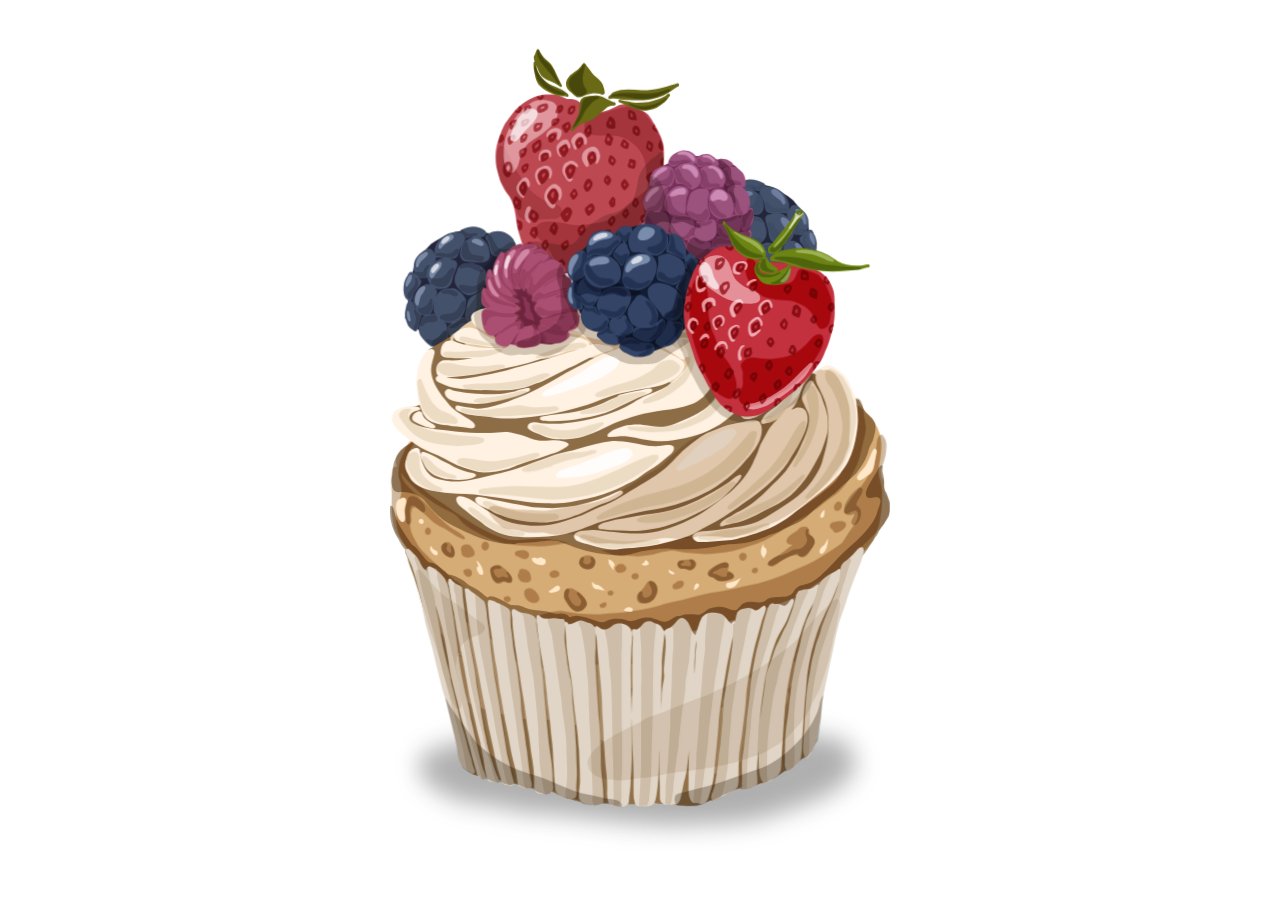
<file: index.html>
<!DOCTYPE html>
<html lang="en">
<head>
    <meta charset="UTF-8">
    <meta name="viewport" content="width=device-width, initial-scale=1.0">
    <title>strawberry cupcake</title>
    <link rel="stylesheet" href="./css/strawberry.css">
</head>
<body>
    <main class="strawberry-motion">

        <!-- === 📌 Inline SVG starts here. Please do not alter the code.=== -->


        <?xml version="1.0" encoding="UTF-8"?>
<svg xmlns="http://www.w3.org/2000/svg" xmlns:xlink="http://www.w3.org/1999/xlink" viewBox="0 0 706.5 1135.32">
  <defs>
    <style>
      .cls-1 {
        fill: none;
      }

      .cls-2 {
        opacity: .45;
      }

      .cls-2, .cls-3 {
        fill: #a4b6df;
      }

      .cls-4 {
        fill: #c0b09c;
      }

      .cls-5 {
        fill: #fcb1cd;
      }

      .cls-6 {
        fill: #b79e7d;
      }

      .cls-7 {
        fill: #d8be9d;
        opacity: .83;
      }

      .cls-8 {
        fill: #6a6915;
      }

      .cls-9 {
        fill: #e0d5c6;
      }

      .cls-10 {
        fill: #bc4852;
      }

      .cls-11 {
        fill: #903255;
      }

      .cls-12 {
        mix-blend-mode: hard-light;
        opacity: .68;
      }

      .cls-13 {
        fill: #e5c8a4;
      }

      .cls-14 {
        opacity: .28;
      }

      .cls-14, .cls-15, .cls-16, .cls-17, .cls-18, .cls-19, .cls-20, .cls-21, .cls-22, .cls-23, .cls-24, .cls-25, .cls-26, .cls-27, .cls-28, .cls-29, .cls-30, .cls-31, .cls-32, .cls-33, .cls-34 {
        mix-blend-mode: multiply;
      }

      .cls-15 {
        opacity: .26;
      }

      .cls-16 {
        opacity: .23;
      }

      .cls-17 {
        opacity: .21;
      }

      .cls-18 {
        opacity: .6;
      }

      .cls-19 {
        opacity: .56;
      }

      .cls-20 {
        opacity: .32;
      }

      .cls-21 {
        opacity: .43;
      }

      .cls-22, .cls-35 {
        opacity: .45;
      }

      .cls-23 {
        opacity: .61;
      }

      .cls-24 {
        opacity: .66;
      }

      .cls-25, .cls-36 {
        opacity: .58;
      }

      .cls-26 {
        opacity: .59;
      }

      .cls-27 {
        opacity: .64;
      }

      .cls-28 {
        opacity: .35;
      }

      .cls-29 {
        opacity: .38;
      }

      .cls-30 {
        opacity: .4;
      }

      .cls-31 {
        opacity: .39;
      }

      .cls-32 {
        opacity: .73;
      }

      .cls-33 {
        opacity: .79;
      }

      .cls-37, .cls-38 {
        fill: #b4ab9f;
      }

      .cls-39 {
        fill: #90714a;
      }

      .cls-40 {
        fill: #8d6d46;
      }

      .cls-41 {
        fill: #972630;
      }

      .cls-42 {
        fill: #da2938;
      }

      .cls-43 {
        fill: #334467;
      }

      .cls-44 {
        fill: #661e39;
      }

      .cls-45, .cls-46 {
        fill: #2b3956;
      }

      .cls-47 {
        fill: #ad8a5c;
      }

      .cls-48 {
        fill: #85653c;
      }

      .cls-49 {
        fill: #394b70;
      }

      .cls-50 {
        fill: #d6ac76;
      }

      .cls-51 {
        isolation: isolate;
      }

      .cls-52 {
        fill: #f2ffc6;
      }

      .cls-53 {
        fill: #ffcace;
      }

      .cls-54 {
        fill: #44516a;
      }

      .cls-55 {
        fill: #dacdbc;
      }

      .cls-56 {
        clip-path: url(#clippath-1);
      }

      .cls-57 {
        clip-path: url(#clippath-3);
      }

      .cls-58 {
        clip-path: url(#clippath-4);
      }

      .cls-59 {
        clip-path: url(#clippath-2);
      }

      .cls-60 {
        clip-path: url(#clippath-6);
      }

      .cls-61 {
        clip-path: url(#clippath-5);
      }

      .cls-62 {
        fill: #fff2e3;
      }

      .cls-63 {
        fill: #e79cc8;
      }

      .cls-64 {
        fill: #833764;
      }

      .cls-38 {
        opacity: .6;
      }

      .cls-65 {
        fill: #3c517b;
      }

      .cls-66 {
        fill: #fff;
      }

      .cls-67 {
        fill: #1e335e;
      }

      .cls-46 {
        opacity: .26;
      }

      .cls-68 {
        fill: #9b527d;
      }

      .cls-69 {
        fill: #77305a;
      }

      .cls-70 {
        fill: #726352;
      }

      .cls-71 {
        fill: #485a08;
      }

      .cls-72 {
        fill: #8a3555;
      }

      .cls-73 {
        fill: #d4c1a8;
      }

      .cls-74 {
        fill: #4d4c0a;
      }

      .cls-75 {
        opacity: .56;
      }

      .cls-76 {
        opacity: .52;
      }

      .cls-77 {
        fill: #ffe7c8;
      }

      .cls-78 {
        fill: #b64952;
      }

      .cls-79 {
        fill: #b1303c;
      }

      .cls-80 {
        fill: #541b3c;
      }

      .cls-81 {
        fill: #a95960;
      }

      .cls-82 {
        fill: #bfd2f7;
      }

      .cls-83 {
        fill: #23253a;
      }

      .cls-84 {
        fill: #a78963;
      }

      .cls-85 {
        fill: #131d32;
      }

      .cls-86 {
        fill: #6b8412;
      }

      .cls-87 {
        fill: #846b4a;
      }

      .cls-88 {
        fill: #aa4f71;
      }

      .cls-89 {
        clip-path: url(#clippath);
      }

      .cls-90 {
        fill: #c2313d;
      }

      .cls-91 {
        fill: #e4c8a3;
      }

      .cls-92 {
        opacity: .88;
      }

      .cls-92, .cls-93, .cls-94, .cls-95, .cls-36, .cls-96, .cls-97, .cls-35 {
        mix-blend-mode: screen;
      }

      .cls-93 {
        opacity: .74;
      }

      .cls-94 {
        opacity: .47;
      }

      .cls-95 {
        opacity: .36;
      }

      .cls-96 {
        opacity: .54;
      }

      .cls-97 {
        opacity: .46;
      }
    </style>
    <clipPath id="clippath">
      <rect class="cls-1" x="201.92" width="207.42" height="118.85"/>
    </clipPath>
    <clipPath id="clippath-1">
      <rect class="cls-1" x="202.92" y="2.23" width="194.34" height="112.33"/>
    </clipPath>
    <clipPath id="clippath-2">
      <rect class="cls-1" x="188.42" y="146.56" width="198.94" height="171.62"/>
    </clipPath>
    <clipPath id="clippath-3">
      <rect class="cls-1" x="468.67" y="227.98" width="209.43" height="106.99"/>
    </clipPath>
    <clipPath id="clippath-4">
      <rect class="cls-1" x="471.01" y="230.04" width="195.1" height="104.17"/>
    </clipPath>
    <clipPath id="clippath-5">
      <rect class="cls-1" x="484.6" y="231.99" width="144.65" height="99.57"/>
    </clipPath>
    <clipPath id="clippath-6">
      <rect class="cls-1" x="54.81" y="84.72" width="530.4" height="257.56"/>
    </clipPath>
  </defs>
  <g class="cls-51">
    <g id="Layer_1" data-name="Layer 1">
      <g id="shadow" class="cls-75">
        <image width="688" height="201" transform="translate(5.47 934.32)" xlink:href="[data-uri]"/>
      </g>
      <g id="sponge">
        <path class="cls-50" d="M695.21,625.5c.07,5.96-.06,11.93-.18,17.89-.09,6.88-1.53,13.62-2.4,20.43-.58,5.02-1.54,10-3.23,14.77-2.14,6.09-4.18,12.34-7.77,17.75-5.78,8.58-12.6,16.57-21.05,22.63-11.52,8.39-23.32,16.44-35.54,23.78-12.84,7.12-24.91,15.44-36.58,24.31-17.02,12.95-38.44,17.51-57.93,25.21-17.16,6.73-34.2,13.9-52.22,18.04-7,1.81-14,3.64-20.98,5.57-8.7,2.43-17.11,5.85-25.97,7.72-12,2.45-24.37,1.77-36.55,2.08-31.31.18-62.5-.71-93.66,1.22-12,.07-23.93-1.94-35.64-4.41-18.71-3.55-36.99-8.9-55.49-13.33-9.42-2.42-19.14-3.02-28.73-4.33-9.14-1.27-18.08-3.61-26.96-6.03-8.98-2.27-17.5-5.93-26.23-8.98-5.62-1.81-11.49-2.75-17.12-4.55-7.87-2.83-15.71-5.84-23.32-9.27-6.7-3.49-12.73-8.16-18.32-13.21-3.55-3.23-6.25-7.28-9.8-10.52-6.61-6.03-14.34-11.04-19.46-18.5-4.33-5.7-6.98-12.84-10.88-18.7-19.16-25.92-27.12-46.84-15.24-78.46.84-3.01,1.8-6.03,2-9.17.11-4.32-.55-8.61-1.38-12.85-.57-2.95-1.81-5.71-2.48-8.63-.61-2.65-.46-5.39-.33-8.08.15-4.48,1.22-8.83,1.95-13.23,1.11-4.3,3.29-8.42,5.09-12.41,2.11-4.68,4.12-9.42,7.18-13.58,2.18-3.09,5.4-5.18,8.52-7.23,5.6-3.57,11.7-6.36,17.81-8.93,5.52-1.85,11.44-2.36,17.24-2.3,6.93,0,13.88.42,20.71,1.69,6.88,1.31,13.41,3.93,20.04,6.12,6.25,2,12.51,3.99,18.55,6.57,12.13,5.52,24.16,11.25,36.69,15.83,19.75,7.62,40.09,13.74,60.87,17.88,12.8,2.7,25.81,4.18,38.73,6.15,15.11,2.4,30.13,5.49,45.45,6.32,10.9.85,21.83,1.21,32.73,2.19,13.72,1.55,27.75,2.67,41.52,2.28,29.22-.11,58.22-4.26,87.29-6.85,18.71-1.97,37.54-3.49,56.09-6.68,23.77-4.45,45.05-16.82,64.3-30.98,12.08-8.32,21.99-19.31,30.72-31,8.07-9.82,13.62-28.71,29.12-26.63,10.01.29,15.4,6.82,22.1,13.38,8.25,7.89,14.19,18.04,17.48,28.95,3.29,10.73,2.43,22.29.96,33.27-.95,6.7-2.76,13.36-2.8,20.15.67,9.07,4.67,17.57,5.09,26.66Z"/>
        <g class="cls-26">
          <g>
            <path class="cls-47" d="M131.09,794.03c-3.06-.45-6.15-.84-9.2-1.39-5.01-.98-9.58-3.28-14.21-5.32-15.51-5.8-29.79-14.46-43.04-24.32-5.94-3.96-11.51-8.43-16.55-13.5-4.01-4.01-7.56-8.41-11.08-12.84-.55-1.21-1.11-2.42-1.66-3.62-.6-2.33-1.35-4.64-2.22-6.88-.97-2.49-2.04-4.94-3.03-7.42-.5-1.24-.98-2.49-1.51-3.72-.27-.63-.54-1.26-.83-1.88-.18-.39-.35-.79-.56-1.17-.02-.05-.05-.1-.08-.15-.02-.05-.05-.11-.08-.16.01.02.02.04.03.07.02.05.05.09.07.14-.02-.05-.05-.09-.07-.14-.02-.04-.04-.07-.05-.11-1.11-2.12-2.33-4.21-3.74-6.16-1.32-1.81-2.84-3.46-4.16-5.27-1.32-1.8-2.68-3.55-4.11-5.27-1.35-1.63-2.59-3.34-3.8-5.07-.79-1.23-1.51-2.48-2.19-3.78-1.05-2.27-2.02-4.57-3.05-6.84-.19-.42-.39-.84-.58-1.26,0,0,0-.01,0-.02-1.14-7.08-2.81-14.1-3.21-21.28-.39-9.45.32-18.9.17-28.35-.66-10.93-1.96-22.29,1.23-32.94.91-2.59,3.42-5.06,5.91-4.25-1.34-3.3-1.9-6.87-1.23-10.78.25-3.79,2.59-6.93,4.77-9.88,3.27-4.11,7.77-6.88,12.32-9.38,3.04-1.75,7.21-6.45,10.71-3.2,2.86,5.91,4.26,12.62,5.37,19.09.83,7.03,2.01,14.17,6.61,19.74,5.04,7,12.2,11.83,19.48,16.24,7.32,4.91,15.14,9.02,23.62,11.52,6.3,1.91,12.96,2.54,19.52,2.5,11.32-.89,22.88-2.29,34.02.65,13.43,3.8,27.02,7.37,40.87,9.02,9.3.81,18.64.08,27.93.83,6.97.78,13.95,1.4,20.96,1.67,10.02.47,20.16-.1,29.84-2.88,10.71-2.55,20.82-6.79,30.96-10.98,14.21-5.98,29.73-8.45,43.66-14.99,3.1-3.46,6.41-6.36,11.45-7.34,14.46-4.51,30.14-6.82,45.14-3.88,11.25,2.62,22.59,5.12,33.97,6.45,7.9,1.07,15.76-.9,23.39-2.78,10.68-3.23,21.71-4.94,32.75-6.37,7.73-.87,15.43-2.38,23.22-2.5,4.18.22,8.28,1.33,12.49,1.27,11.57.06,23.24-.62,34.24-4.5,5-1.64,10.07-3.11,14.95-5.1,4.81-2.06,9.2-4.92,13.62-7.71,4.37-2.8,9.47-4.38,13.51-7.69,3.64-3.27,5.68-7.82,8.2-11.91,1.81-2.97,3.72-5.89,5.35-8.96,1.78-3.45,2.39-6.8,4.05-10.21,3.57-6.07,7.1-12.53,12.59-17.09,5.45-3.7,10.52-7.92,14.23-13.44,4.51-5.2,9.26-13.76,16.8-13.91,4.39-.03,6.78,3.59,7.87,7.52,1.76,4.46,1.95,9.27,2.5,13.98.93,8.11,3.74,16.13,2.47,24.36-.24,4.17-1.08,8.25-2.24,12.25-1.63,6.55-2.75,13.22-4.8,19.66-1.95,8.33-4.48,16.54-8.67,24.04-3.43,7.7-8.14,14.69-13.31,21.32-4.05,5.05-8.61,9.75-13.65,13.82-4.97,3.73-10.17,7.16-15.15,10.89-2.23,1.7-4.34,3.54-6.51,5.31-4.11,3.41-8.8,5.99-13.23,8.94-5.55,3.93-11.79,6.72-17.43,10.52-5.8,3.27-11,7.41-16.6,10.98-13.53,7.96-26.69,16.94-41.57,22.22-14.75,4.9-29.57,10-44.99,12.32-11.14,1.41-22.38,2.81-33.62,1.96-6.62-.57-13.27-.65-19.88-1.32-8.03-.71-15.78-3.32-23.85-3.05-8.61.81-16.88,3.39-25.27,5.33-7.37,1.03-14.76,2.31-22.21,2.47-4.99-.03-9.96-.57-14.95-.78-5.32.88-10.81-.12-16.11-.84-8.59-2.33-16.99-5.6-24.93-9.62-4.17-1.89-8.64-3.19-12.49-5.73-3.16-1.31-6.33-2.64-9.3-4.35-1.86-1.09-3.68-2.24-5.51-3.37-3.67,1.47-7.36,2.91-11.06,4.29-16.63,4.59-33.85,6.68-51.11,6.25-13.78-.28-27.66-1.23-41.18-4.01-7.36-1.61-14.37-4.48-21.38-7.18-4.52-1.69-8.98-3.56-13.16-6-9.04-5.14-18.79-9.49-25.99-17.23-2.41-2.41-4.26-5.31-6.63-7.75-5.51-5.35-13.09-7.57-19.66-11.31-3.25-1.87-6.43-3.88-9.75-5.63-4.86-2.82-9.2-6.43-13.82-9.6-13.51-9.56-25.76-20.96-35.63-34.27-.4-.45-.8-.91-1.18-1.37.45,1.73.79,3.5,1.16,5.2,4.29,14.43,18.78,21.95,28.25,32.67,6.68,6.57,13.54,12.96,19.63,20.11,8.22,9.03,17.2,17.38,27.67,23.75,2.3,1.78,19.2,10.39,12.73,12.86-1.96.25-3.63-1.22-5.34-1.94-5.32-2.12-9.7-5.84-14.64-8.66-2.43-1.5-4.73-3.2-7.23-4.59-2-.96-4.11-1.7-6.07-2.74-4.15-2.26-8-5.05-11.73-7.94-6.48-5.54-12.39-11.74-19.06-17.05-4.49-3.84-10.42-8.61-12.2.47-.69,4.62.1,9.24.23,13.87.04,4.4-.46,8.84.39,13.2,1.2,7.1,4.79,13.5,8.36,19.66,2.81,5.07,6.33,9.68,10.27,13.93,12.05,12.57,25.59,23.99,38.77,35.2,3.55,2.98,7.51,5.4,11.25,8.12,3.8,2.85,7.39,5.96,10.98,9.06,8.38,7.59,18.52,12.91,26.91,20.48,4.36,3.67,2.66,8.84-2.58,8.84-.48,0-.99-.04-1.54-.14Z"/>
            <path class="cls-47" d="M377.29,760c1.84,4.21,1.27,9.27-.87,13.23-2.77,6.95-9.64,12.94-17.5,11.45-7.2-.59-11.05-7.94-7.28-14.14,1.69-3.02,4.48-5.17,6.6-7.86,1.77-2.24,3.21-4.72,4.71-7.15,4.11-5.86,12.5-1,14.34,4.47Z"/>
            <path class="cls-47" d="M277.76,784.68c.18,2.36-1.7,4.03-2.62,6.04-2.57,4.14-8.27,7.15-13.07,5.36-4.57-1.79-7.86-5.52-10.82-9.29-2.66-4.22-7.67-9.43-4.85-14.67-1.01-4.69,2.38-8.49,6.98-8.92,3.35-.6,6.34,1.11,8.93,3.04,6.14,3.67,14.63,10.95,15.45,18.44Z"/>
            <path class="cls-47" d="M168.14,742.18c2.27,3.1,7.34,11.27,1.25,12.89-2.25.14-4.34-.98-6.55-1.25-2.46-.26-4.35,1.61-6.49,2.48-1.55.61-3.33.95-4.97.52-2.69-1.12-5.15-3.34-6.56-5.9-1.13-2.55-2.53-5.3-2.18-8.17-.57-2.09-1.02-4.34-.51-6.48.55-2.47,2.89-3.86,5.11-4.66,3.54-1.44,7.56-.96,10.74,1.11,3.88,2.55,7.44,5.68,10.16,9.45Z"/>
            <path class="cls-47" d="M193.05,737.4c4.36,1.89,6.3,7.79,6.35,12.23-.23,4.5-5.72,6.05-9.5,5.47-2.2-.34-4.52-1.02-6.16-2.59-2.96-2.89-5.05-8.42-1.14-11.41-1.48-2.07.97-4.56,3-5,2.49-.11,5.09.48,7.44,1.3Z"/>
            <path class="cls-47" d="M209.91,774.1c3.48,7.18-2.15,10.75-8.88,10.02-4.32-.97-8.38-4.09-10.25-8.12-1.03-2.71-1.83-5.87-.96-8.72,1.41-3.13,5.31-4.37,8.53-3.87,4.59.68,9.87,6.54,11.56,10.7Z"/>
            <path class="cls-47" d="M85.22,699.91c3.97,3.8,6.66,10.54,5.63,16.02-.35,2.21-1.85,4.73-4.38,4.56-3.12-.52-6.24-1.81-8.59-3.98-2.66-2.54-6.84-6.73-4.45-10.62-1.46-6.2,7.55-10.39,11.79-5.98Z"/>
            <path class="cls-47" d="M112.39,702.26c3.52,2.2,9.57,10.89,6.14,14.79-3.02,3.29-10.13,3.84-13.99,1.75-1.81-.99-3.35-2.71-3.59-4.83.03-1.66-.68-3.17-.79-4.83-.12-1.87.27-3.86,1.45-5.36,2.64-2.62,7.48-3.21,10.77-1.52Z"/>
            <path class="cls-47" d="M686.27,693.06c.24-.22.47-.45.71-.67-.14.24-.27.49-.4.73-.1-.03-.2-.05-.3-.06Z"/>
            <path class="cls-47" d="M324.51,831.61c-6.89-.68-13.83-.49-20.73-.96-4.47-.42-8.81-1.65-13.27-2.13-11.14-.75-22.16-2.45-33.2-4.09-7.73-.99-15.52-1.16-23.29-1.45-8.07-.36-16.12-2.84-23.01-7.05-2.61-1.95-4.68-5.08-4.96-8.35.2-3.31,6.54-6.49,9.43-7.37,9.39-1.86,18.63-6.05,28.39-4.55,7.39,1.33,14.79,2.61,22.23,3.64,9.43.64,19.41.9,28.7.9,4.71-.01,9.32-1.09,14.02-1.36,4.43-.32,8.81-.11,13.21-.56,13.28-1.24,26.18-3.24,39.23-5.64,8.7-1.45,17.09-4.1,25.48-6.74,6.46-1.85,13-3.39,19.59-4.67,9.05-1.58,17.83-4.24,26.67-6.68,11.86-3.29,23.91-5.97,36.15-7.3,13.78-1.97,27.18-5.83,40.81-8.58,13.64-2.3,26.51-7.43,39.56-11.82,13.63-4.6,26.07-11.98,39.56-16.95,13.52-6.14,25.75-14.66,38.19-22.69,3.91-2.49,7.6-5.29,11.34-8.01,2.93-4.07,5.62-8.32,8.26-12.56,4.58-7.2,10.49-13.75,13.38-21.89,1.3-3.86,1.67-11.43-4.13-11.07-4.6.68-8.35,5.82-13.2,4.16-1.16-.43-1.92-1.64-1.93-2.85,1.06-4.51,3.93-8.54,6.36-12.45,3.81-5.98,8.15-11.59,12.78-16.96,8.13-9.32,15.84-19.44,20.39-31.03,3.08-7.84,5-16.18,5.68-24.57.64-5.57,1.15-11.2,2.3-16.69.94-2.76,2.51-7.5,6.04-7.07,1.79.54,2.56,2.48,3.59,3.88,4.83,7,3.26,16.2,2.16,24.11-.62,3.26-1.38,6.5-2.4,9.66-1.23,4.35-3.65,8.41-4.14,12.94-.03,3.05.23,6.15,1.17,9.06,1.03,2.96,3.22,5.55,3.14,8.82.1,3.28.16,6.58.84,9.8.34,1.97.93,3.88,1.51,5.8,1.71,2.16,2.56,5.19,3.25,7.8,1.79,5.72,3.19,11.77,2.36,17.73-.29.69-.58,1.38-.88,2.07-.94,2.18-1.88,4.36-2.83,6.54-1.29,2.72-2.78,5.33-4.32,7.93-.54.84-1.09,1.68-1.66,2.5-.45.66-.95,1.28-1.45,1.9-.68.75-1.36,1.49-2.08,2.2-.66.66-1.34,1.3-2.01,1.96-1.4,1.38-2.8,2.77-4.2,4.15-2.52,2.38-5.04,4.76-7.5,7.2-2.52,2.5-5.05,5-7.66,7.41-1.07.99-2.16,2.01-3.1,3.14-1.04,1.24-1.96,2.53-2.83,3.89-.41.63-.79,1.31-1.12,1.98-.32.64-.66,1.27-.95,1.92-.67,1.52-1.3,3.05-1.91,4.61-.55,1.4-1.1,2.8-1.57,4.24-.23.73-.49,1.45-.68,2.19-.2.77-.39,1.54-.59,2.32-.38,1.5-.61,3.05-.87,4.58-.24,1.43-.46,2.87-.66,4.31-.12.87-.21,1.74-.26,2.61-.39.29-.78.57-1.17.86-8.5,6.43-17.06,12.91-26.42,18.06-11.61,6.31-23.97,11.06-35.87,16.78-8.86,4.2-16.95,9.87-26.01,13.66-9.44,3.93-18.07,9.66-27.4,13.76-18.07,7.35-36.93,12.3-55.71,17.3-8.58,2.05-16.69,5.63-25.2,7.95-4.68,1.31-9.46,2.12-14.21,3.08-4.77.92-9.55,2.07-14.44,2-3.66-.05-7.33-.18-11-.11-7.31.3-14.61,1.01-21.93.89-14.02-.08-28.01.83-42.01,1.39-5.35-.17-10.7.04-16.04.25-4.01.16-8.02.32-12.03.32-.98,0-1.96,0-2.94-.03Z"/>
            <path class="cls-47" d="M597.67,691.54c1.83,2.65,3.52,6.01,2.27,9.24-1.48,3.15-3.69,5.93-5.57,8.85-2.45,3.46-4.66,7.54-8.62,9.47-3.94,1.82-9.16-.59-9.89-4.96-7.43,3-15.16,6.06-22.03,10.12-4.8,2.21-11.5,9.98-16.77,8.04-2.47-.96-3.39-4.19-1.94-6.35,3.46-4.36,9.07-6.41,13.76-9.18,4.55-2.61,8.38-6.27,12.59-9.36,2.52-1.85,5.29-3.41,7.29-5.88-3.95,1.02-9.69-1.34-8.55-6.16.79-2.91,3.13-5.08,5.38-6.95,2.64-1.95,5.19-4.1,8.16-5.54,2.41-1.09,3.56-3.86,5.97-5.09,1.56-.96,3.33-1.36,5.15-1.45,8.05-.37,5.92,4.65,5.66,10.32,2.56,1.31,5.48,2.41,7.14,4.9Z"/>
            <path class="cls-47" d="M476.69,738.24c3.57,1.79,10.39,4.11,8.41,9.26-1.85,3.45-13.23,6.24-17.13,6.22-2.64.04-5.3-.77-7.15-2.71-1.16-1.08-2.22-2.4-3.76-2.94-3.93-.35-8.68-1.5-7.01-6.57,1.55-3.34,4.94-5.37,7.58-7.8,2.05-1.98,4.82-2.77,7.33-3.98,2.13-1.02,3.71-1.94,5.86-2.6,8.27-2.23,9.58,5.42,5.87,11.12Z"/>
            <path class="cls-47" d="M425.19,722.68c3.87.7,7.24,4.64,5.88,8.63-1.2,3.36-4.66,6.3-8.25,6.57-1.62-.1-2.42-.96-3.8-1.38-3.09-.64-6.45.13-9.36-1.49-4.27-1.84-4.52-9.03.09-10.57,1.39-.22,2.64-.55,3.98-.99,3.78-.52,7.66-1.37,11.46-.77Z"/>
            <path class="cls-47" d="M643.72,671.23c2.71,4.89-3.21,8.63-6.61,11.16-2.86,1.95-7.63,4.11-10.36.9-.56-.77-.88-1.68-1.46-2.44-1.45-.99-3.08-1.99-3.75-3.7-1.14-2.61.61-5.45,3.03-6.55,2.24-1.42,4.93-1.25,7.43-1.75,3.9-.41,9.22-1.48,11.72,2.38Z"/>
            <path class="cls-47" d="M275.96,736.03c-16.2-4.4-6.91-22.11,6.73-18.76,13.93,4.37,6.31,22.52-6.73,18.76Z"/>
            <path class="cls-47" d="M229.11,748.39c-3.54-.71-5.04-5.19-2.58-7.87,2.91-3.31,9.17-3.64,11.88.11,3.65,6.05-4.49,9.07-9.3,7.77Z"/>
            <path class="cls-47" d="M311.68,773.65c-2.62.14-5.63-2.16-3.98-4.92,1.65-2.6,6.35-2.88,7.77.14,1.2,2.54-1.25,5.09-3.79,4.77Z"/>
            <path class="cls-47" d="M318.62,737.92c-2.7-5.73,5.45-11.01,10.39-8.55.66.33,1.28.77,1.68,1.38,10.44,6.63-7.47,16.56-12.07,7.18Z"/>
            <path class="cls-47" d="M630.18,653.87c-6.81-2.57-.79-14.92,5.47-12.45,6.33,3.4,1.24,14.53-5.47,12.45Z"/>
            <path class="cls-47" d="M496.12,723.9c-6.3-3.78-1.76-13.07,5.12-9.69,5.86,3.09.79,12.9-5.12,9.69Z"/>
            <path class="cls-47" d="M513.15,741.9c-5.31-2.94.98-10.54,5.32-6.82,4.19,3.41-1.21,8.9-5.32,6.82Z"/>
            <path class="cls-47" d="M49.55,684.92c-2.04-7.45,7.44-10.55,8.23-2.15.45,5.09-6.57,7.52-8.23,2.15Z"/>
            <path class="cls-47" d="M110.4,747.41c-3.24-.59-6.23-3.39-6.7-6.75-.23-.46-.88-.89-.48-1.44,1.88-2.8,5.93-4.12,9.05-2.74,5.13,2.06,4.5,11.75-1.87,10.93Z"/>
            <path class="cls-47" d="M342.57,749.61c-4.62-4.21,1.91-8.91,6.28-7.2,6.47,4.09-.96,11.7-6.28,7.2Z"/>
            <path class="cls-47" d="M189.79,722.21c-3.69-.71-7.06-2.54-10.43-4.16-1.47-.14-2.47-1.05-2.87-2.52-1.22-4.31,3.91-5.1,7.02-5.52,15.98-3.51,15.92,13.12,6.27,12.2Z"/>
            <path class="cls-47" d="M130.52,708.17c-4.6-5.08,2.28-14.86,7.76-8.88,4.6,5.08-2.28,14.86-7.76,8.88Z"/>
            <path class="cls-47" d="M162.94,782.22c-5.76-3.99-.22-9.4,5.09-7.04,5.99,2.95.08,10.4-5.09,7.04Z"/>
            <path class="cls-47" d="M299.1,791.06c-1.33-.27-3.38-1.45-2.88-3.04-.3-.13-.63-.22-.92-.27,1.13-1.53,2.98-2.68,4.68-3.54,8.96-4.28,6.99,8.18-.88,6.85Z"/>
            <path class="cls-47" d="M399.23,759.53c.56-2.05,2.49-3.02,4.25-3.9,3.29-5.02,14.92-4.42,10.9,3.77-1.86,5.25-17.21,8.96-15.15.13Z"/>
          </g>
        </g>
        <g class="cls-24">
          <g>
            <path class="cls-87" d="M706.5,641.89c-.12,1.42-.15,2.86-.23,4.29-.23,4.84-.55,9.7-1.12,14.52-.69,1.31-1.41,2.61-2.16,3.88-.59.92-1.17,1.84-1.75,2.75-.48.76-.94,1.54-1.46,2.27-1.23,1.77-2.45,3.54-3.71,5.27-1.29,1.76-2.62,3.51-3.76,5.37-.54.88-1.09,1.77-1.53,2.7-.32.68-.7,1.39-.82,2.14-.02.14-.04.28-.04.41-.43.64-.86,1.28-1.28,1.91-.43.64-.85,1.29-1.27,1.93-1.45,1.69-2.86,3.41-3.8,5.45-.25.56-.48,1.12-.73,1.68-.36.48-.71.95-1.07,1.42-2.05,2.68-3.99,5.49-5.75,8.37-.4.65-.8,1.3-1.2,1.96-.91,1.28-1.82,2.55-2.81,3.77-.31.67-.73,1.38-1.27,2.12-1.7,2.16-4.02,3.89-5.38,6.3-.94,2.7-.94,5.73-2.39,8.25-2.99,4.11-7.66,6.65-11.45,9.95-3.64,2.86-6.28,6.79-9.99,9.57-1.92,1.45-3.88,2.94-6.14,3.81-2.41,1.02-5.14,1.43-7.42,2.68-2.46,1.76-4.09,4.04-6.22,6.11-4.2,4.11-10.24,5.11-15.15,8.07-3.28,1.89-6.39,4.46-9.05,7.1-3.27,3.99-8.3,5.2-13.12,3.53-2.12,1.12-4,2.63-5.93,4.04-3.45,2.38-7.42,3.88-10.76,6.45-2.04,1.5-3.74,3.41-5.7,5.02-2.39,1.91-5.41,2.63-8.29,3.46-9.4,2.93-8.04-5.22-15.5-2.58-3.36,1.03-6.64,2.2-9.73,3.8-2.55,1.33-4.84,3.37-7.8,3.66-5.12.72-10.41-2.34-15.39-.21-7.84,3.15-3.49,10.51-10.33,14.93-4.87,3.34-11.45,4.09-16.91,1.82-4.06-1.37-7.68-3.77-11.88-4.75-4.16-1.54-8.8-3.4-13.18-1.57-5.01,2.25-8.16,7.19-11.07,11.64-3.26,5.57-6.45,9.31-13.5,7.46-5.32-1.26-6.18-6.15-7.94-10.56-1.33-3.24-3.1-6.45-5.78-8.66-.85-.73-1.69-1.52-2.58-2.21-1.35,4.67-6.72,6.8-10.82,8.88-2.69,1.23-5.29,2.68-8.1,3.61-2.7.68-5.42,1.3-8.11,2.05-3.15.7-6.45.55-9.36,2.13-3.87,1.27-7.92,1.86-11.79,3.18-4.37,1.14-8.92,1.32-13.37,2.05-3.47.57-6.97,1.16-10.5.88-7.71-.77-15.05-3.66-22.79-4.36-6.27-.98-12.47.48-18.72.8-7.66.21-15.28-.92-22.91-1.39-8.16-.5-16.42.68-24.51-.88-8.58-1.56-15.84-6.71-23.86-9.77-8.06-.2-16.21-.11-24.1-2.19-9.33-2.08-17.7-6.87-26.4-10.64-6.24-2.79-13.11-3.18-19.77-4.21-14.44-1.99-27.62-8.26-40.53-14.68-6.12-2.91-12.27-5.81-18.01-9.44-1.88-1.23-3.79-1.41-5.84-2.07-2.52-.82-4.9-2.03-7.24-3.26-4.38-2.47-9.01-4.45-13.42-6.86-4.51-2.57-8.71-5.64-12.86-8.75-8.75-6.58-16.86-14.25-23.98-22.51-1.95-2.62-3.3-5.63-5.38-8.16-1.03.28-1.92-.55-2.41-1.37-2.19-2.57-2.89-5.95-4.85-8.62-1.52-1.8-.7-4.18-1.36-6.24-.05-.38-.11-.77-.18-1.17-4.07-3.41-5.97-8.81-8.65-13.29-9.03-14.8-13.18-28.33-12.19-45.75-.12-1.13.44-2.53,1.82-2.18,2.53.87,2.8,4.13,3.79,6.28,1.31,4.07,2.01,8.31,3.24,12.41,3.5,8.52,8.62,16.12,13.49,23.83.38.52,2.11,2.2.59.94,2.61,4.02,5.36,8.02,8.33,11.82.57.29,1.09.59,1.55.89,5.56,3.92,9.35,9.85,13.82,14.89,2.48,3.07,4.9,6.4,8.18,8.66,2.18.75,4.52.62,6.68,1.48,5.85,2.33,10.2,7.29,15.19,11,2.03,1.5,3.59,3.64,5.76,4.92,1.74.35,3.54.3,5.26.79,4.52,1.28,8.57,3.77,12.87,5.63,5.33,2.55,8.68,8.14,14.25,10.31,8.85,3.34,15.42,10.5,23.12,15.68,2.48-3.22,6.76-1.79,9.98-.71,7.11,2.16,13.33,6.41,19.87,9.83.94.5,1.85,1.12,2.88,1.45,1.04-.11,2.05-.18,3.1-.15,2.37.1,4.75.21,7.11.57,6.86,1.66,13.16,5.34,20.23,6.29,6.26.65,12.52,1.34,18.75,2.22,4.81.83,9.39,2.64,14.22,3.36,4.54.25,9.18-1.28,13.57.59,2.28.82,4.89,1.88,5.6,4.42,3.53-.74,6.93-2.36,10.63-2.02,8.8.89,17.34,3.72,25.71,6.5,4.61,1.56,9.8,3.71,14.54,1.48,3.77-1.54,7.52-3.32,11.61-3.79,5.47-.4,11.17-.26,16.44,1.39,3.1.95,6.14,2.17,9.33,1.85,6.79-1.04,12.83-4.93,19.83-4.94,4.32-.34,8.56.42,12.62,1.88,6.32,2.05,13.88,6.12,20.25,2.29,3.97-2.18,7.37-5.52,11.98-6.34,1.07-.32,2.18-.31,3.19.07,5.69-2.93,12.83-2.66,19.08-2.47,2.61.01,5.5.99,8.06.44,2.82-.91,5.71-2.34,8.04-4.14,2.6-2.64,5.6-4.68,9.3-5.39,6.21-1.29,12.91-2.82,19.07-.56,4.48,1.4,8.89,3.96,13.67,3.97,4.96-.55,6.79-5.64,10.31-8.41,3.07-2.34,7.11-3.59,10.95-3.81,8.9.04,18.08,3.91,25.12-3.72,8.57-4.52,18.86-1.98,28.05-3.98,3.43-.94,6.79-3.01,8.82-5.95,2.14-4.16,5.77-7.48,10.17-9.11,5.57-1.62,11.36-2.49,16.52-5.34,3.98-2.55,7.73-5.16,11.26-8.24,2.4-2.64,4.76-5.34,7.61-7.52.36-.22.7-.44,1.05-.68,1.9-2.05,3.57-3.72,4.18-4.39,7.22-7.26,13.89-15.08,21.38-22.09,6.27-5.63,12.52-11.37,18.88-16.88,5.16-5.07,9.93-10.53,14.65-16,4.09-4.97,7.73-10.28,10.42-16.14,1.83-3.69,2.5-7.78,3.89-11.62,2.21-5.66,6.71-15.07-2.7-16.29-1.61-.03-3.16.34-4.72.71-1.58.38-3.17.76-4.8.71-8.06-.29-5.41-10.53-2.78-15.16,3-6.46,6.7-12.49,10.55-18.46,2.52-2.88,2.95-6.81,5.41-9.73,1.12-1.24,3.49-4.18,5.04-2.31.59,1.85-.22,3.95-.19,5.88-.19,2.73.82,5.36,1.37,7.94.6,2.5.8,5.06,1.02,7.62.12,4.52-1.38,9.32,1.1,13.5,1.09,1.77,2.46,3.37,3.05,5.4,1.28,3.83,2.73,7.55,4.16,11.32Z"/>
            <path class="cls-87" d="M678.2,520.21c10.88,8.78,8.27,18.54,5.13,30.38-1.17,5.72-5.25,10.4-6.66,16.02-1.4,5.16-2.88,10.32-5.33,15.09-2.46,4.89-5.6,9.41-8.66,13.93-5.09,7.83-12.75,13.34-19.53,19.59-5.12,4.29-9.52,9.32-14.62,13.61-5.75,4.43-11.69,8.61-17.22,13.31-3.41,2.9-6.86,5.74-10.3,8.61-5.68,4.83-10.49,10.66-16.61,14.98-6.67,4.91-14.41,8.02-22.01,11.2-4.44,1.47-8.25,4.11-12.4,6.18-4.88,2.32-10.29,3.26-15.18,5.58-5.69,3.16-11.94,4.72-18.36,5.56-2.55.38-5.11.66-7.62,1.28-1.9.41-3.8,1.17-5.77.94-2.15-.4-3.98-.98-6.03-1.42-1.21.98-2.81,1.8-3.84,2.21-5.92,2.26-12.39,2.36-18.5,3.91-17.3,3.95-34.78,6.84-52.53,7.12-8.83.47-17.66-.45-26.48-.86-9.79-.3-19.45.38-29.09,1.92-7.34,1.04-14.97,2.61-22.06,4.46-7.91,2.26-15.9,3.69-24.14,3-9.02-.56-18.03-1.56-26.99-2.76-11.11-1.89-21.98-4.96-32.68-8.46-26.3-10.36-26.07-11.22-54.34-7.47-3.56.4-7.14.54-10.72.62-5.18.09-10.34.58-15.51.71-3.13,1.96-8.4,1.33-11.77,1.23-3.84-.32-7.71-.27-11.51-.92-6.94-1.48-13.84-3.18-20.77-4.7-7.76-1.66-14.79-5.43-22.09-8.41-3.51-1.47-7.03-2.94-10.43-4.63-9.54-4.66-19.29-9.1-28.11-15.05-10.12-8.09-18.7-17.81-26.99-27.7-3.71-3.57-8.01-6.79-12.78-8.76-5.38-1.66-10.84-2.8-16.44-3.16-3.88-.22-7.99,1.09-11.64-.75-4.07-2.07-4.63-7.25-5.34-11.29-.58-4.45.38-8.96,1.18-13.25.09-2.59.18-5.2.25-7.79.65-3.03,1.36-6.05,2.01-9.09,1.89-5.89,5.29-11.3,9.01-16.2,3.96-3.63,7.76-7.59,12.75-9.8.28-.24.55-.54.69-.88.08.08.03.24.04.37,3.88-3.46,6.88-5.15,12.18-3.73,2.34,1.02,2.93,9.8,2.2,12.17-2.97,9.46-7.22,18.77-3.46,28.72,2.75,7.7,9.29,13.5,16.39,17.08,7.59,4.14,15.47,7.88,23.62,10.77,5.75,2.23,12.01,2.43,17.84,4.48,5.85,1.7,12.51,2.93,16.59,7.86,4.32,5.92,3.81,13.91,6.36,20.52,1.2,2.34,2.85,4.41,4.34,6.55,1.69,2.29,3.05,4.87,5.12,6.86,3.98,2.92,8.68,4.75,12.79,7.5,6.22,3.56,12.92,6.11,19.6,8.71,1.45-.13,2.96-.14,4.48-.16,6.54-.26,13.05.5,19.59.65,7.08-.13,14.14-.62,21.15-1.6,8.44-.75,17.06-.64,25.38-2.32,14.11-3,30.36-5.51,42.78,3.68,1.71,1.29,3.33,2.71,4.6,4.45.64.88,1.38,2.05,2.35,2.55,4.2,2.05,8.76,2.58,13.24,3.61,5.39,1.1,10.84,2.16,16.36,2.27,11.79-.04,23.11-3.89,34.81-4.82,6.92-.65,13.89.07,20.82-.39,9.54-.61,19.22-.68,28.5-3.16,8.89-2.68,18.11-3.9,27.29-5.07,12.22-2.58,18.71-2.9,29.37,4.73,4.22,2.75,9.41,2.29,14.2,2,5.41-.18,10.72-1.26,16.04-2.12,4.68-.4,9.61-1.09,14.19.16.98.46,1.5.96,1.69,1.5,2.91-1.16,6-1.84,8.93-2.94,5.97-2.34,11.03-6.4,16.7-9.32,7.21-3.78,14.21-7.93,21.57-11.43,5.03-2.56,9.51-6.02,14.35-8.88,8.13-4.22,16.72-7.76,24.66-12.36,7.48-4.8,14.2-10.69,21.63-15.6,5.41-3.98,10.22-8.7,15.58-12.75,5.8-3.81,9.82-9.72,13.69-15.32,2.57-4.98,4.33-10.33,6.64-15.43,4.08-7.18,7.94-14.49,10.21-22.48,1.28-4,1.04-8.23,1.28-12.37.27-6.3.79-12.59,1.31-18.88.48-5.06.78-10.14.67-15.23.45-6.86,1.14-13.86,3.09-20.46-1.03-.96-.65-2.2.74-2.43.89-.11,1.6.55,2.24,1.08,1.14-.07,1.7,1.07,1.79,2.07,1.3,2.12,2.21,4.49,3.81,6.43,1.24,1.92,1.74,4.2,2.82,6.19,1.68,3.6,4.81,5.9,7.89,8.2ZM11.02,580.03c-.82,1.56-1.6,3.15-2.22,4.79,1.13-1.38,1.73-3.1,2.22-4.79Z"/>
            <path class="cls-87" d="M470.3,701.95c-2.49.02-2.2-2.25-.31-3.14,5.02-2.25,10.7-1.92,15.93-3.45,6.19-1.38,12.44-2.56,18.74-3.36,1.34.05,4.71-1.28,4.56.97,1.38-.14,2.76-.28,4.14-.44.86-.09,2.16-.52,2.61.5,5.45-1.44,10.42-4.07,15.43-6.58,2.79-1.23,5.47-2.47,8.15-3.92,4.42-2.1,8.3-5.13,12.61-7.43,5.41-3.03,10.94-5.84,16.47-8.65,5.5-2.67,10.93-5.7,16.99-6.88-.97.95-2.15,1.85-3.28,2.68-3.88,2.57-8.3,4.16-12.41,6.33-4.84,2.45-9.67,4.92-14.44,7.51-4.47,2.24-8.47,5.25-12.86,7.62-3.03,1.59-6.09,3.23-9.19,4.54-4.17,1.91-8.14,4.27-12.48,5.8-8.73,3-17.77,5.29-27,5.98-5.11.53-10.32,1.08-15.41,1.21-2.75.27-5.48.79-8.25.7Z"/>
          </g>
        </g>
        <g class="cls-21">
          <g>
            <path class="cls-48" d="M172.18,747.73c1.95,3.84.68,9.09-4.51,8.19-2.23-.12-4.07-1.43-6.11-2.16-4.18-.81-8.64,3.64-12.55.5-3.46-2.64-5.47-6.8-6.55-10.93-1.12-3.41-2.41-8.84,2-10.38,1.95-1.64,4.52-2.08,7-2.09,1.28-.1,2.61-.11,3.7.67.9.68,2.39,1.68,2,2.98-1.63,2.6-4.93.24-7.3,1.03-1.63.37-2.95,1.3-3.77,2.75-.18.91.15,1.9.4,2.79,1.3,3.18,3.48,6.62,6.91,7.64-.03,0-.05,0-.09,0-.02,0-.05-.01-.11-.01.78.13,1.38-.46,2.01-.81,1.71-1.14,3.89-1.18,5.83-.69,2.48.55,7.21,3.01,5.7-1.78-.62-1.25-1.86-2.09-2.38-3.43-.77-1.73,1.37-2.34,2.48-1.29,2.13,2.02,4.12,4.34,5.36,7.02Z"/>
            <path class="cls-48" d="M278.41,784.77c.47,4.83-4.15,8.48-8.06,10.38-2.78.47-5.79,1.33-8.54.38-5.27-1.69-8.27-6.72-10.98-11.19-2.23-3.84-5.11-7.46-5.3-12.08-.04-3.16,1.92-6.89,4.62-8.5,1.66-.33,2.96,1.48,3.05,2.98.35,2.08-.85,3.89-1.31,5.83-.05,1.45.46,2.86.84,4.25,1.53,4.38,6.73,11.67,11.71,11.97,2.43-.05,4.61-1.51,5.22-3.92.6-2.1.75-4.43-.67-6.24-1.03-1.54-8.73-10.16-3.58-9.86,2,.33,3.3,2.25,4.75,3.54,3.41,3.54,7.66,7.31,8.24,12.45Z"/>
            <path class="cls-48" d="M286.68,719.62c3.09,2.46,4.65,6.66,2.79,10.35-1.59,6.09-7.32,7.54-12.9,6.42-4.71-.94-8.84-4.68-9.81-9.37-.03-.98.35-1.89.66-2.8.31-1.32.8-2.62,1.77-3.55.72-.62,1.34-1.45,2.32-1.66,1.2-.33,2.52.59,2.43,1.86,0,2.2-2,4.37-.66,6.44,1.48,1.64,3.98,2.63,6.19,2.32,2.31-.55,4.92-2.25,4.77-4.9.02-1.82-2.42-5.05.23-5.88.83-.21,1.65.2,2.23.77Z"/>
            <path class="cls-48" d="M91.23,710.68c1.15,3.91-.46,9.32-5.36,8.81-5.89-.52-12.98-6.64-13.81-12.57-1.61-2.4,2.05-5.62,3.78-7.05.83-.73,2.06-1.55,3.15-.87.93.59,2.04,1.27,2.13,2.5-.04,1.89-1.44,3.56-1.36,5.52.23,3.19,3.09,5.84,5.95,6.91.7-2.67.64-5.58-.02-8.26-.2-.71-.31-1.65.39-2.14,2.88-1.59,4.71,5.18,5.16,7.15Z"/>
            <path class="cls-48" d="M373.06,754.99c6.33,6.12,4.79,16.73-.27,23.17-4.18,5.02-11.52,6.74-17.82,6.36-5.12-.11-7.38-6.28-6.25-10.63.48-2.63,5.08-8.72,7.72-5.32.62,1.05.14,2.33.12,3.46.04,1.43.94,2.77,1.75,3.91.68.69,1.75.69,2.66.75,2.84.02,5.56-1.61,7.5-3.59,1.82-2.4,1.73-5.67,1.27-8.51-1.06-3.27-3.83-5.87-4.19-9.35.87-3.25,5.68-1.95,7.5-.22Z"/>
            <path class="cls-48" d="M599.61,695.46c.63,4.78-2.07,8.87-4.68,12.59-2.38,2.93-4.52,6.28-7.74,8.36-2.59,1.73-5.98,3.15-9.05,1.89-1.18-.45-2.07-1.41-3.27-1.8-2.76-.25-5.64.2-8.32.85-5.34,1.65-10.08,4.7-14.91,7.44-2.71,1.88-5.39,3.78-8.36,5.24-1.57.76-3.36,1.9-5.16,1.41-.24-.09-.45-.23-.62-.4-1.37.64-3.3.63-4.06-.89-.95-1.99.92-3.93,2.27-5.2,3.85-2.62,7.52-5.74,11.8-7.62.81-.27,1.64-.72,2.52-.68.81.09,1.68.21,2.49.02,3.18-1.38,6.55-2.26,9.74-3.6,2.59-1.26,4.94-2.99,7.7-3.91,3.61-1.89,7.98-.79,11.5-2.72,3.74-2.65,7.62-6.39,7.86-11.25-.02-2.76-1.45-5.2-2.02-7.85-.22-1.1-.08-2.21-.09-3.32-.11-1.14-.1-2.46.82-3.29,1.09-.92,3.78-2.29,4.1-.01.44,2.37,0,5.04,1.41,7.13,1.85,2.69,6.07,3.86,6.05,7.62Z"/>
            <path class="cls-48" d="M484.16,743.11c2.44,1.48,3.3,4.16.84,6.12-4.51,3.63-10.91,3.82-16.48,3.96-4.35.05-8.99-.7-11.68-4.48-1.99-1.14-4.5-.87-6.27-2.43-2.89-2.39-2.82-5.11-.38-7.77,2.11-2.14,4.22-4.28,7.05-5.48,3.88-2.95,18.85-10.64,21.19-3.35.42,2.13-1.26,4.42-3.34,4.87-1.41.22-2.83-.16-4.24-.25-3.2-.11-5.88,1.75-8.54,3.28-2.31,1.18-5.45,2.06-6.69,4.48,2.59.79,5.32,1.23,7.78,2.41,3.07,1.88,6.42,3.54,10.08,2.59,4.67-1.18,1.64-2.22,2.74-5.19,1.98-2.8,5.88-.3,7.94,1.23Z"/>
            <path class="cls-48" d="M432.69,727.2c1.18,5.71-4.47,11.75-10.27,10.8-2.08-.34-3.83-1.64-5.84-2.18-2.47.02-5.18.64-7.46-.58-1.83-.92-2.87-2.91-3.2-4.85-.11-1.24-.54-3.24,1.12-3.58.55-2.12,2.63-3.12,4.69-3.01,1.25,0,3.25-.37,3.82,1.07.19.89-.45,1.7-1.2,2.11-1.34.9-3.07,1.2-4.19,2.41,1.02,1.33,2.69,2.06,4.32,2.28,2.8.09,5.58.14,8.35.63,3.46-1.05,3.19-3.49,1.27-5.97-2.59-2.29-1.46-4.54,1.92-3.96,3.07.18,5.15,2.37,6.65,4.84Z"/>
            <path class="cls-48" d="M653.79,673.67c-6.29-4.74,3.29-10.7,1.98-15.57-14.11,6.94-17.29-6.77-10.97-17.03,4.09-7.65,10.27-14.33,17.03-19.64,3.15-2.02,6.52,1.38,5.68,4.68-1.37,7.21-8.11,12.46-8.89,19.81,2.95,2.07,5.73,4.62,6.59,8.26,1.44,5.84-3.47,22.46-11.42,19.5Z"/>
            <path class="cls-48" d="M26.14,673.35c-7.54-1.75-3.88-30.4-1.07-36.02,3.12-7.36,11.59-3.84,15.82.48,4.69,3.32,8.86,8.14,8.88,14.18-1.02,8.87-7.23.94-11-.97-7.65-5.23-7.92.85-8.88,7.2-.87,4.41,2.78,14.41-3.75,15.13Z"/>
          </g>
        </g>
        <g>
          <path class="cls-77" d="M213.24,730.67c-12.99-.25-19.11-14.94-4.18-9.11,1.29-2.91,5.33-2.04,7.21-.2,4.19-.06,4.59,4.9,2.67,7.65-1.36,1.73-3.69,1.79-5.71,1.65Z"/>
          <path class="cls-77" d="M43.36,672.18c-3.77-.86-3.92-7.21.48-6.87,4.94.1,4.92,8.94-.48,6.87Z"/>
          <path class="cls-77" d="M63.32,716.65c-4.09-1.75-10.75-11.01-3.9-13.01-2.05,3.46,3.13,5.56,5.66,6.7,3.73,1.51,2.71,8.39-1.76,6.31Z"/>
          <path class="cls-77" d="M126.18,743.44c-1.87-2.68-6.52-9.66-1.38-11.12-.54-2.81-1.91-5.95-3.21-8.16,6.33,1.02,16.67,25.34,4.59,19.27Z"/>
          <path class="cls-77" d="M227.76,769.7c-2.82.37-5.3-3.5-1.16-3.5,3.78-1.9,9.03-9.82,13.11-4.93,2.93,5.91-7.71,8.23-11.95,8.43Z"/>
          <path class="cls-77" d="M316.05,738.14c-2.71-3.05-5.14-6.36-6.96-10.02-.47-.94-.53-2.14.02-3.05-4.49-7.98,13.75,3.94,6.53,7.99.23,1.68.38,3.36.43,5.07,0,0,0,0,0,0,0,0,0,0,0,0Z"/>
          <path class="cls-77" d="M298.51,766.07c-1.66-.34-3.27-.84-4.87-1.39-5.12,1.7-10.07-6.58-7.65-10.76.8,2.01,2.91,3.08,4.58,4.3,5.34-.84,9.77,5.44,13.61,8.56-1.84-.02-3.81-.35-5.67-.71Z"/>
          <path class="cls-77" d="M358.43,730.91c-.75-.31-3.25-.19-3.01-1.12.04-.03.07-.05.11-.08,1.11-1.4,2.63-2.48,4.27-3.21-1.06-1.95,2.85-4.29,2.97-1.83,6.02,3.8.98,7.86-4.33,6.23Z"/>
          <path class="cls-77" d="M339.38,796.51c-2.89-.13-5.83-1.32-8.64-1.26-.86-.48.4-1.78.83-2.31,8.38-8.27,16.5,3.53,7.54,3.53,0,0,.28.04.28.04Z"/>
          <path class="cls-77" d="M398.59,743.68c-8.84-2.61-2.87-9.54-3.26-5.09,3.34.79,11.6,5.62,3.26,5.09Z"/>
          <path class="cls-77" d="M661.64,610.72c-7.32-6,8.85-15.78,10.99-22.22,3.56-3.93,8.87-22.86,12.12-22.49.68-.64,1.13-1.16.7.11,4.63,2.54.6,9.22.58,13.3-2.02,7.68-1.36,17.46-8.13,22.81-4.48,2.38-11.36,9.79-16.26,8.5Z"/>
          <path class="cls-77" d="M609.7,663.95c-4.85-1.97,1.88-10.18,3.99-12.21,0,0,0,0,0,0,.05,3.7,1.19,11.91-3.98,12.2Z"/>
          <path class="cls-77" d="M609.48,714.96c.03-.07.05-.15.08-.22-6.1-1.52-.68-10.42,3.17-11.67,2.48-3.31,4.98-7.02,5.88-10.99.62,7.19-1.6,20.13-9.13,22.88Z"/>
          <path class="cls-77" d="M528.79,720.98c-6.74-3.81-5.39-13.36-1.91-19.1,1.52-2.33.55,2.36,1.3,3.52,5.27.89,4.54,9.93,1.2,12.66-.22.98-.47,1.96-.6,2.92Z"/>
          <path class="cls-77" d="M478.55,763.2c-3.91-.23-5.45-5.45-1.99-7.51,6.71-1.51,13.69-3.08,19.17-7.42-3.48,6.6-8.42,15.89-17.18,14.93Z"/>
          <path class="cls-77" d="M429.41,766.42c.1-17.74,16-7.43.01,0,0,0,0,0-.01,0Z"/>
          <path class="cls-77" d="M17.73,669.84c-9.45-1.7-13.97-30.56-3.48-32.63,2.18-2.44,6.44-3.07,8.19.19,1.82,4.17-1.14,8.71-1.55,12.97-2.06,5.13,4.03,18.44-3.16,19.48Z"/>
        </g>
      </g>
      <g id="cup">
        <g>
          <path class="cls-4" d="M50.69,735.98s0,0-.01-.01c-.16-.17-.32-.34-.48-.52.07,0,.14-.03.21-.05.18.02.35-.03.51-.13.42.5.83,1,1.23,1.51,0,0,0-.01-.01-.02.01.02.03.03.04.05,0-.01-.02-.02-.03-.04.01.02.03.04.05.06.4.54.79,1.11,1.12,1.69-.92-.8-1.77-1.68-2.63-2.55Z"/>
          <path class="cls-4" d="M65.02,736.7c-1.06-.54-2.09-1.12-3.1-1.74,1.52.38,3.01.83,4.36,1.56-.05.24-.07.48-.06.72-.4-.18-.8-.36-1.2-.55Z"/>
          <path class="cls-4" d="M91.34,751.37c-.05-.24-.12-.48-.23-.71.63.08,1.26.21,1.89.39-.14.19-.25.39-.34.6-.44-.09-.88-.18-1.32-.28Z"/>
          <path class="cls-4" d="M464.52,801.74c-2.16-.29-4.26-.73-6.38-1.23-1.36-.32-2.71-.67-4.08-.94,2.64-.23,5.72-.09,9.36.42,2.37.25,4.58,1.15,6.81,1.97-.24,0-.48.02-.72.03-.14,0-.29,0-.43,0-1.53,0-3.04-.08-4.55-.25Z"/>
          <path class="cls-39" d="M656.64,721.39c6.43,2.68,2.55,10.65,1.07,15.45-2.55,9.71-6.29,18.74-11.45,27.34-5.6,13.41-7.42,28.13-14.42,40.96-4.83,15.13-7.66,30.77-11.99,46.02-3.41,14.29-4.77,28.77-6.57,43.29-3.07,9.85-6.67,19.47-7.38,29.89-4.71,18.98-4.72,38.89-9.62,57.75-2.46,13.03-7.47,17.99-18.45,24.83-12.81,8.45-24.32,18.73-37.62,26.35-8.78,3.39-17.97,6.07-27.15,8.3-6.86,1.93-14.9,1.5-21.31,4.52-9.18,3.67-18.68,6.39-27.68,10.59-12.25,7.64-26.36,14.14-41.03,14.15-1.62,0-3.23-.08-4.86-.25-13.53-1.16-27.09-2.03-40.6-3.4-5.11-.52-10.24-1.52-15.39-1.34-4.3.71-8.37,2.64-12.8,2.65-9.3.06-18.54.04-27.66-1.96-15.4.04-30.85,1.96-46.21.08-9.54-1.32-18.58-5.03-27.84-7.55-11.28-3.85-21.66-10.86-33.71-12.09-17.75-.3-34.16-7.34-51.09-11.73-13.76-1.27-26.59-7.3-40.41-7.22-25.14-7.5-22.57-39.64-26.71-60.57-5.57-24.29-11.48-48.52-17.2-72.79-.09,3.16-.77,6.82,1.52,9.32-8.36-3.8-7.53-15.91-10.93-23.41-4.52-19-9.99-37.72-15-56.56-6.08-23.32-10.78-47.05-18.49-69.91-2.9-13.86-15.72-34.66-10.57-47.96.05.05.11.11.16.16.79.96,1.59,1.9,2.39,2.86.41.49.83.97,1.25,1.45.45.54.89,1.07,1.34,1.61,2.8,3.37,5.59,6.74,8.38,10.11-.24.23-.36.6-.23.91.25.63.43,1.29.71,1.91.31.67.73,1.29,1.16,1.88.41.55.84,1.1,1.29,1.62.5.59,1.02,1.16,1.54,1.74.4.44.79.9,1.2,1.33.75.8,1.51,1.6,2.26,2.4.91.97,1.83,1.94,2.74,2.91.61.65,1.25,1.28,1.89,1.89.57.54,1.14,1.07,1.76,1.56.54.43,1.14.79,1.71,1.17.15.1.32.15.5.15.2,0,.41-.07.57-.21.26-.23.37-.61.26-.93-.24-.7-.41-1.42-.7-2.11-.27-.68-.66-1.3-1.07-1.91-.14-.21-.29-.41-.43-.61,1.12.91,2.29,1.76,3.49,2.57,3.57,2.4,7.45,4.37,11.61,5.52.97.27,1.95.52,2.94.75.34.29.68.58,1.03.86.04.2.11.39.2.57.25.51.45,1.09.77,1.56.31.46.62.88,1.01,1.27.83.86,1.77,1.61,2.75,2.29.93.65,1.86,1.29,2.8,1.91.18.55.53,1.05,1.02,1.39,1.52,1.09,3.32,1.68,5.09,2.25.11.04.21.07.32.11.47.24.95.46,1.43.69,1.09.5,2.2.99,3.35,1.32,1.16.33,2.36.58,3.58.54.86-.03,1.68-.13,2.52-.3.05-.01.12-.02.18-.04.04,0,.09-.02.13-.03.24-.06.48-.13.7-.22.48-.02.97-.05,1.45-.12.15.09.3.17.45.25.27.3.57.59.89.86.72.59,1.46,1.15,2.25,1.66.98.64,1.96,1.26,2.96,1.87,1.63.99,3.26,1.98,4.89,2.96,1.37.83,2.79,1.58,4.18,2.37.7.53,1.42,1.04,2.14,1.54,1.5,1.04,3.02,2.24,4.79,2.77.72.61,1.44,1.22,2.15,1.84.8.68,1.59,1.37,2.39,2.05.86.74,1.71,1.62,2.81,1.97.16.05.31.09.47.11,1.19.9,2.44,1.73,3.72,2.48,2.21,1.29,4.5,2.44,6.95,3.22,2.33.75,4.79,1.33,7.24,1.32.48,0,.96-.09,1.4-.25,1.21.64,2.45,1.21,3.71,1.76,5.86,2.53,11.97,4.61,18.3,5.61.03,0,.06.01.09.02.84.13,1.66.24,2.52.25.62,0,1.25-.23,1.84-.39.18-.05.36-.12.52-.21,1.3.37,2.6.73,3.91,1.05.74.32,1.49.62,2.25.91.14.38.36.73.65,1.04.84.86,1.62,1.7,2.67,2.32.98.58,2.01,1.11,3.07,1.54,2.22.91,4.51,1.67,6.8,2.39,4.88,1.54,9.9,2.7,14.98,3.32,2.53.31,5.08.55,7.62.59,2.48.04,5,0,7.46-.34h.08c.16.12.34.24.54.32,1.47.68,2.9,1.44,4.46,1.92,1.64.51,3.31.94,5,1.28.15.03.31.06.46.1.15.06.31.12.47.17.92.29,1.84.5,2.8.64.45.07.91.12,1.37.18.14.21.3.41.5.57.52.46,1.23.77,1.91.93.82.2,1.65.22,2.48.2.38,1,1.34,1.73,2.43,1.79,2.75.16,5.45-.29,8.16-.65.6-.08,1.21-.15,1.81-.23.34,0,.67,0,1.01,0,.71,0,1.42-.02,2.14.02,2.37.11,4.73.23,7.11.34,1.69.08,3.38.13,5.07.14.63.24,1.27.47,1.9.7.21.54.6,1,1.16,1.32,1.55.88,3.02,1.9,4.64,2.66,1.53.71,3.16,1.25,4.79,1.67,1.73.45,3.49.8,5.24,1.18,1.71.36,3.43.71,5.16,1,3.31.55,6.68,1,10.04,1,.19,0,.38,0,.56,0,.22,0,.45,0,.69,0,1.14,0,2.34,0,3.38-.44.12-.05.25-.11.37-.17,1,.03,2.02,0,2.95-.27.84-.25,1.71-.6,2.39-1.18.86-.29,1.7-.62,2.53-1.02.56-.26,1.03-.62,1.44-1.08.33-.37.52-.78.72-1.23.24-.53.31-1.24.3-1.81,0-.29-.04-.57-.1-.84.95-.29,2-.57,3.17-.83,3.73-.71,6.13,2.29,8.99,4.01,2.7,1.12,6.11,2.55,9.34,3.14.62.16,1.29.23,1.94.24,1.23.07,2.41-.02,3.48-.36.05-.07.11-.13.16-.2,1.24-.39,2.44-.95,3.52-1.6,1.91-1.15,3.76-2.51,5.23-4.19.71-.82,1.4-1.66,2.05-2.53.09-.12.18-.26.26-.39.94-.43,1.89-.8,2.86-1.1,1.01.72,1.97,1.52,3.05,2.13,1.54.87,3.12,1.66,4.8,2.22,1.07.36,2.14.75,3.22,1.07,1.95.58,3.91,1.19,5.89,1.63.21.3.48.57.8.78.22.14.45.29.67.44-.03.16-.05.33-.05.51,0,.89.43,1.66,1.1,2.22.54.45,1.13.88,1.82,1.07.61.17,1.25.17,1.88.15,1.52-.05,2.98-.64,4.42-1.08,3.5-1.07,6.93-2.58,10.05-4.49,1.48-.91,2.99-1.86,4.29-3.01,1.07-.95,2.18-1.94,2.98-3.14.7-1.04,1.34-2.13,1.62-3.36,6.49-.93,9.61,2.95,11.87,7.16,0,0,0,0,0,.01-.34.61-.73,1.33-.75,2.05-.02.4-.05.81.02,1.21.05.27.14.52.25.77.06.17.14.35.23.52-.03.04-.05.07-.08.11-.37.54-.61,1.18-.89,1.77-.68,1.41-.13,2.99,1.21,3.75.12.07.24.14.36.2.21.13.41.26.62.38.09.78.5,1.51,1.19,2,.07.05.14.1.21.15-.02.09-.04.19-.07.29-.09.39-.05.77-.02,1.17.14,1.64,1.45,2.78,2.82,3.5.59.31,1.26.44,1.93.44,1.03,0,2.09-.3,2.96-.73.86-.43,1.73-.91,2.48-1.52.82-.67,1.53-1.42,2.2-2.24.73-.9,1.34-1.88,1.85-2.89.93-.66,1.79-1.42,2.5-2.31.61-.79,1.18-1.57,1.52-2.52.15-.41.28-.87.35-1.34.33-.36.63-.73.9-1.15.43-.66.62-1.43.8-2.19.04-.14.07-.28.1-.43v-.05c.19-.75,0-1.57-.43-2.2-.37-.68-.91-1.22-1.54-1.66.54-1.88,1.06-3.76,1.67-5.61l-.14.33c.12-.34.29-.66.49-.97-.06.1-.12.2-.18.31.08-.12.16-.23.24-.35.06-.07.11-.13.17-.2.1-.09.19-.17.29-.25.23-.17.48-.32.73-.46.3-.14.61-.25.92-.34.51-.12,1.02-.23,1.54-.31.47-.04.95-.07,1.43-.08.86.02,1.7.09,2.55.2,2.29.36,4.54.98,6.8,1.52,3.05.72,6.24,1.16,9.38,1.18-.01.25,0,.51.06.75-.27.41-.51.82-.69,1.29-.26.66-.37,1.39-.54,2.08-.36,1.45.57,3.04,2.05,3.37.18.04.35.08.53.12.54.6,1.34.98,2.18.98.32,0,.64,0,.96.01,0,0-.02,0-.03,0,.04,0,.07,0,.11,0,.04,0,.09,0,.13,0,.02,0,.05,0,.07,0h.02c.53.02,1.05.04,1.58.04.84,0,1.67-.05,2.51-.2,1.3-.24,2.61-.74,3.81-1.29,2.8-1.3,5.5-2.93,7.96-4.77.3-.22.59-.45.88-.68,2.14-1.38,4.25-2.89,6.02-4.74.82-.62,1.59-1.29,2.26-2.09.65-.79.92-1.79,1.02-2.79.48.64,1.24,1.05,2.05,1.12,1.75.13,3.46.44,5.23.26,1.52-.16,3.07-.62,4.49-1.15,1.57-.59,3.11-1.26,4.62-1.97,1.62-.76,3.27-1.49,4.86-2.32,2.67-1.41,5.34-2.92,7.8-4.68,1.01.13,2.06.29,3.16.46,1.29-.5,2.59-.93,3.9-1.32.77.27,1.54.54,2.33.66,1.24.2,2.47.22,3.72.18.27-.01.54-.03.81-.04.79.12,1.56.16,2.36.12,2.16-.11,4.29-.53,6.38-1.12.34-.1.68-.2,1.02-.29.21,0,.41-.02.62-.04.56.96,1.67,1.59,2.86,1.38,1.88-.33,3.77-.43,5.56-1.11,1.57-.6,3.02-1.54,4.38-2.52,1.46-1.05,2.81-2.24,4.17-3.42,1.39-1.2,2.74-2.45,4.02-3.77,2.66-2.74,5.2-5.63,7.43-8.73.44-.61.88-1.23,1.31-1.86,1.38-.43,2.72-.98,4.02-1.58,1.9-.88,3.78-1.79,5.62-2.78,1.39-.1,2.74-.29,4-.71,1-.92,2.07-1.73,3.17-2.46.55-.18,1.09-.38,1.63-.61,1.94-.84,3.82-1.8,5.62-2.9.53-.32,1.06-.65,1.59-.98,3.68-1.56,7.41-3.04,10.81-5.18,5.96-4.71,11.03-10.42,17.27-14.77,6.42-4.43,12.46-17.72,20.8-16.12Z"/>
          <path class="cls-84" d="M100.91,861.05c1.36-.76,2.83-1.27,4.35-1.58-3-.69-5.99-1.41-8.97-2.16.22.23.45.46.68.68,1.26,1.08,2.59,2.09,3.95,3.06ZM275.94,920.33c4.4-.64,8.82-1.1,13.25-1.48-9.96-3.15-20.8-1.89-31.09-.97,5.9,1.07,11.86,1.88,17.84,2.44ZM187.93,904.2c7.83,3.48,15.66,6.96,23.49,10.43,4.89,2.17,9.78,4.38,14.59,6.73-.54-.85-.9-1.81-1.03-2.91-.26-2.17.55-4.42,2-6.07-6.48-1.57-16.96-5.66-15.03-13.97-3.98-1.57-9.14-2.79-11.27-6.82-7.04-1.91-14.1-3.79-21.15-5.68-.13.29-.27.57-.43.85-1.3,2.2-3.34,3.64-5.63,4.35,4.23,2.19,8.38,5.67,8.99,10.66,1.83.81,3.65,1.63,5.48,2.44ZM272.69,942.02c-.44-.88-.7-1.84-.77-2.82-2.25-.41-4.47-.85-6.73-.27,2.33,1.41,4.87,2.41,7.5,3.08ZM332.76,984.37c-13.23-.63-26.36-2.75-38.6-7.95-6.04-1.98-6.58-9.49-4.1-14.48-15.87-1.09-31.73-4.47-44.77-14.01-5.43,4.2-12.72,1.52-18.99,1.58-11.75-.17-23.42-3.98-34.93-1.4-12.66-1.16-25.19-4.62-37.31-8.46-13.2-3.28-64.48-15.08-55.19-34.54-1.09-2-2.57-3.98-3.23-6.17-6.87-4.83-22.19-13.62-12.96-22.91-1.7-5.96,3.93-10.53,9.33-11.29-2.63-3.41-7.01-11.19-.58-13,5.46-.18,9.7,5.28,14.43,7.59.74-.13,1.49-.22,2.24-.26-9.49-6.89-24.77-14.39-28.89-25.75-7.99-7.09-18.08-13.62-20.22-24.84-2-17.07,24.67-10.6,33.41-5.6,12.68,7.03,74.03,39.13,60.43,56.25,23.69,6.83,44.77,16.49,69.09,17.46,5.08-8.38,25.01-3.77,33.95-4.48,13.87,1.07,27.6-.95,41.48-1.21,22.27-.85,44.6-1.51,66.86-.12,13.05.38,10.7,16.49-.22,18.39,9.81,2.44,7.21,15.17-2.14,15.78-9.74.89-19.48-.54-29.21-.89.15.45.26.93.32,1.43.34,2.9-1.13,5.56-3.37,7.33,8.5,2.95,39.05,11.51,40.32,20.61.37,7.56-8.91,11.61-15.21,12.81-.87.95-1.95,1.73-3.13,2.31.92,1.3,1.44,2.86,1.35,4.57-.04.68-.17,1.34-.39,1.97,15.43,4.73,33.79,19.43,9.37,28.23-9.48,2.22-19.47,1.29-29.13,1.05Z"/>
          <path class="cls-84" d="M265.51,939.24c-21.73-1.66-42.55-9.27-63-16.36-8.35-3.18-23.09-5.85-23.3-16.85-8.03-3.74-18.71-5.2-24.37-12.37-3.55-7.5,5.69-13.94,12.54-11.85,1.17-.89,2.53-1.5,3.97-1.92-3.13-2.62-6.07-5.45-8.66-8.63,3.99,2.95,8.4,5.47,12.87,7.72,12.67-3.66,94.23,15.62,80.7,35.49,7.97,2.7,16.07,5.09,23.48,9.15,3.39,1.76,5.02,5.9,3.6,9.45-2.94,7.06-11.57,5.92-17.84,6.17Z"/>
          <path class="cls-84" d="M438.21,1023.87c-4.02-5.73-.68-12.62,2.07-18.12-1.49-6.89,4.46-11.48,8.17-16.37-8.48-10.4-1.96-22.73,6.04-31.06-12.67-13.05,7.51-22.49,17.46-27.92-7.38-14.05,10.32-23.61,21.26-27.52,11.91-9.8,31.68-27.75,47.22-28.14,1.84-1.52,3.79-2.91,5.68-4.37,2.12-1.63,4.85-1.61,7.18-.62,2.95-2.17,6.25-3.94,9.89-4.58,3.65-3.14,6.5-7.28,10.41-10.07-1.73,3.14-2.64,6.97-4.11,10.31,2.64,1.27,4.55,4.01,5.35,7.06,13.96,12.65-3.47,25.75-13.18,33.89,7.15,17.15-9.31,30.28-21.33,39.67,6.51,13.79-8.21,27.96-18.71,35.32-1.63,16.61-73.33,59.03-83.41,42.51Z"/>
        </g>
        <g>
          <path class="cls-9" d="M134.34,1026.11c.71,2.1,2.09,4.95.14,6.71-1.47.91-3.2.31-4.59-.46-2.86-1.1-6-2.76-6.97-5.89-1.14-4.43-1.93-8.69-3.53-12.95-3.22-9.4-5.19-19.2-7.7-28.73-1.58-6.15-3.56-12.2-5.13-18.36-4.48-14.38-8.59-28.86-11.71-43.59-3.82-15.17-8.24-30.22-10.62-45.71-4.2-25.7-8.19-51.56-15.84-76.5-1.42-4.2-2.71-8.46-3.9-12.76.44,2.96.88,5.93,1.41,8.88,3.21,16.14,5.55,32.45,8.84,48.57,2.86,13.73,6.28,27.19,9.6,40.79.86,4.96,1.59,9.95,3.08,14.77,2.64,9.8,4.85,19.8,7.3,29.61,1.55,5.94,2.22,12.08,4.05,17.95,3.99,13.54,8.19,27.03,11.46,40.77,1.12,4.93,2.99,9.64,4.48,14.45.9,3.64,1.26,7.41,2.64,10.94.88,2.3,2.01,4.54,2.45,6.98.57,3.23-1.96,4.88-5.18,2.86-4.78-3.02-9.6-6.1-13.71-10.02-3.7-3.57-4.62-9.03-5.09-13.95-.04-5.07-.43-10.12-1.61-15.06-1.23-8.27-4.24-16.04-6.23-24.11-1.85-8.8-3.31-17.7-6.02-26.3-2.29-7.97-3.79-16.03-6.55-23.84-2.84-8.3-4.43-16.96-6.68-25.42-2.95-11.36-5.55-22.89-8.22-34.3-3.16-12.9-7.12-25.57-10.48-38.42-2.72-11.4-4.21-23.03-6.62-34.49-1.89-8.75-4.54-17.31-6.47-26.05-1.69-6.98-4.06-13.77-6.34-20.58-2.64-6.18-5.94-12.08-8.17-18.42-.32-1.15-.59-2.32-.82-3.49-.28-1.33,1.02-2.18,2.23-2.25,3.36-.64,5.34,2.49,7.29,4.65,2.56,2.71,5.45,5.19,7.65,8.21,3.07,4.34,4.7,9.51,7.86,13.8.55.7,1.03,1.47,1.71,2.06,1.28.88,2.93,1.31,3.86,2.62.64,1.73,1.3,3.46,1.95,5.21-.1-.36-.2-.71-.29-1.07-.73-1.76-1.4-3.57-1.51-5.49-.29-6.71,3.67-5.87,8.35-3.01,6,3.32,10.9,8.36,15.41,13.45,1.99,1.95,2.44,4.64,3.64,7.05,2.88,6.41,3.62,13.57,4.83,20.45,2.45,13.72,5.21,27.4,6.35,41.31,1.66,12.42,3.91,24.76,5.17,37.23,1.54,15.83,4.89,31.37,7.89,46.97,1.6,9.77,4.83,19.1,6.79,28.79,1.53,6.12,2.02,12.44,3.33,18.6.97,4.3,2.17,8.54,3.15,12.84,2.29,12.59,5.98,24.46,8.55,36.91,2.49,9.38,4.32,18.97,8.52,27.78Z"/>
          <path class="cls-9" d="M149.84,1024.95c1.37,3.66,7.08,13.1.47,12.98-4.41-.93-10.71-.23-12.96-5-1.59-6.43-3.59-12.69-4.22-19.29-.79-8.41-3.05-16.58-4.35-24.91-1.05-7.72-3.69-15.06-5.33-22.66-3.75-17.18-7.9-34.27-11.42-51.5-1.91-8.82-3.06-17.77-4.96-26.6-1.59-9.02-2.92-18.07-5-27.01-3.41-17.89-7.83-35.63-10.02-53.73-1.38-8.45-3.61-16.73-5.38-25.09-1.27-7.71-2.49-15.43-3.77-23.14-1.1-.91-.96-2.57-.89-3.86,0-.88-.18-1.77.33-2.57.17-1.12.3-2.59,1.7-2.74.82-.11,1.66.28,2.18.91,1.75,2.14,3.73,4.12,6.01,5.71,2.12,1.34,4.57,2.12,6.54,3.73,3.76,2.32,3.41,3.32,3.53,7.39.36,9.66,1.72,18.98,3.01,28.51,1.01,10.55,3.55,20.87,4.74,31.38,2.65,16.53,5.88,32.96,9.12,49.38,1.56,8.7,2.12,17.52,3.38,26.25,2.57,11.89,4.63,23.84,6.05,35.94.8,6.11,2.29,12.11,3.13,18.22.55,5.55,2.2,10.86,3.31,16.3,1.65,11.21,5.06,22,8.62,32.71,2.01,6.23,3.67,12.61,6.16,18.67Z"/>
          <path class="cls-9" d="M173.7,1032.54c1.41,3.77,2.87,10.23-3.39,9.75-6.23-1-12.92-.91-13.66-8.71-2.46-7.97-5.26-15.89-7.02-24.07-1.11-5.05-1.87-10.19-2.87-15.27-2.68-12.71-5.54-25.12-8.32-37.71-2.09-11.66-3.87-23.39-6.61-34.93-2.36-11.56-4.27-23.21-6.36-34.82-5.23-26.14-10.63-52.24-14.63-78.61-1.38-10.41-2.74-20.83-4.14-31.24-.47-3.86-.67-7.73-1.3-11.57-.23-1.44,1.34-2.43,2.62-1.8.82-.33,1.8-.02,2.39.57-.04-.03-.07-.06-.11-.09,5.18,5.65,12.48,8.67,18.03,13.9,3.5,2.5,5.28,3.63,6.29,8.04,2.16,8,1.92,16.4,3.22,24.47,2.24,13.21,3.29,26.64,4.57,39.93,1.64,11.88,3.03,23.8,4.6,35.68,2.42,14.33,5.29,28.6,7.35,42.98,2.98,22.02,7.32,43.84,10.47,65.83.86,5.82,2.67,11.42,3.93,17.16,1.34,6.91,2.57,13.86,4.91,20.52Z"/>
          <path class="cls-9" d="M199.06,1034.84c1.31,4.14,2.86,12.25-3.71,11.94-2.85.06-5.5-.9-8.11-1.93-1.5-.46-3.06-.92-4.35-1.86-2.83-1.72-2.66-5.34-3.24-8.23-.81-9.05-3.11-17.91-5.4-26.59-3.12-11.08-4.7-22.47-6.89-33.75-1.47-8.29-3.49-16.45-5.03-24.72-1.99-11.09-3.61-22.26-5.65-33.34-2.68-11.19-3.62-22.66-5.18-34.03-.77-5.57-2.12-11.04-3.05-16.58-1.68-11.02-3.04-22.07-4.55-33.11-1.46-10.72-3.54-21.46-4.41-32.21-.46-4.22-.82-8.46-1.36-12.67-.16-1.09-.35-2.2.02-3.25,0-1.96.2-4.67,2.79-4.61,3.55.44,6.8,2.2,9.88,3.93,4.91,2.09,9.89,3.97,14.37,6.91,5.37,2.61,5.18,7.59,5.02,12.79,0,4.39-.04,8.79.26,13.16.98,8.23,2.44,16.75,2.96,24.95,1.13,11.22,3.84,22.2,5.49,33.35,1.29,8.42,2.11,16.9,3.12,25.36.97,8.57,2.63,17.08,2.67,25.72.5,13.25,2.9,26.31,4.87,39.39.58,3.47,1.1,7.4,1.34,10.78.45,5.58,1.68,11.05,2.46,16.58,1.07,9.86,2.12,19.73,3.51,29.55.63,4.17,1.24,8.35,2.15,12.47Z"/>
          <path class="cls-9" d="M227.02,1001.93c1.83,10.96,2.73,22.06,2.57,33.18-.31,6.41,3.8,17.68-6.07,18.05-4.32.32-8.65,1.54-12.93.33-2.79-.53-5.41-2.5-6.47-5.16-.66-3.23-.58-6.6-.48-9.89.27-6.25-.55-12.68-.73-18.89-.76-8.26-2.29-16.41-3.7-24.57-1.17-8.21-1.82-16.49-3.15-24.67-2.63-13.63-4.06-27.45-6.03-41.18-2.61-13.79-4.44-27.7-6.53-41.57-.98-8.11-3.36-15.97-4.29-24.09-2.04-14.01-3.75-27.33-5.4-41.39-.66-5.72-1.03-11.47-1.15-17.23-.46-3.42-2.91-13.55,2.93-11.92,3.58,1.7,6.59,4.64,10.75,4.96,2.75.57,5.94.66,8.55,1.22,4.68,1.23,10.11,4.01,11.41,9.05.35,9.83,2.16,19.59,3.82,29.28.97,6.46,1.35,12.98,2.14,19.46.89,11.84,2.7,23.43,3.74,35.14.85,10.5,1.43,21.02,2.7,31.48.99,12.68,1.98,25.31,3.52,37.87,1.01,13.58,2.72,27.09,4.81,40.54Z"/>
          <path class="cls-9" d="M526.25,789.16c2.25-2.54,4.76-1.18,4.62,2.21-.6,5.86-3.41,11.19-5.17,16.74-2.72,9.07-4.91,18.29-7.67,27.34-2.82,9.39-4.8,18.98-6.84,28.56-2.43,14.43-5.48,28.76-7.34,43.29-.96,11.64-1.37,23.31-3.17,34.87-1.27,9.82-2.39,19.64-3.56,29.45-1.61,10.54-3.69,21.11-4.27,31.73-.07,7.36-.59,14.71-.48,22.07.01,5.58.56,11.3-.79,16.76-.98,2.65-2.78,5.3-5.37,6.58-3.28,1.6-6.54,3.22-9.82,4.81-6.03,3.06-11.79,6.62-18.1,9.11-.94.48-2.1,1.03-3.06.31-3.45-3.8-.26-9.34,1.16-13.41.87-2.36,1.62-4.74,2.27-7.17,2.19-11.7,3.9-23.65,4.93-35.48.51-7.19,2.14-14.26,2.83-21.43,1.16-11.37,2.1-22.76,3.15-34.14.79-9.19.7-18.44,1.76-27.61.59-6.15,1.79-12.21,2.84-18.3.98-5.77,1.55-11.61,2.68-17.37,3.12-15.2,4.97-30.62,6.86-46.01.22-3.61.55-7.22.98-10.81-1.01,4.15-1.98,8.31-2.89,12.49-2.1,10.52-4.43,21.09-6.3,31.64-1.49,9.98-3.29,19.93-5.1,29.86-1.73,11.93-3.23,23.88-5.04,35.79-.79,5.75-1.01,11.54-1.34,17.32-.53,8.75-1.67,17.45-2.41,26.18-.66,8.79-1.68,17.56-2.64,26.32-1.09,11.33-1.44,22.89-4.42,33.93-1.28,3.95-2.73,7.84-3.92,11.83-1.43,5.1-4.31,11.49-10.5,11.34-2.98-.04-5.91-.7-8.88-.89-2.39-.21-4.7-1.24-5.94-3.38-2.48-3.14-2.78-7.32-3.39-11.14-.66-8.41.09-16.84-.2-25.25.08-11.48.6-22.94.63-34.41-.5,5.98-1.15,11.95-1.95,17.91-.82,9.41-2.75,18.62-5.36,27.69-1.12,5.09-2.01,10.23-3.05,15.35-1.09,4.54-1.86,9.5-4.92,13.19-1.6,1.83-4.27,1.83-6.51,1.98-2.66.24-5.31.71-7.99.61-5.28.28-10.63-2.55-11.24-8.22-.41-5.27,0-10.57-.07-15.85-.07-11.31-1.13-22.6-.88-33.92.07-6.37.12-12.74.2-19.11-.12,1.4-.26,2.8-.39,4.21-.18,5.36-.15,10.72-.44,16.07-.31,13.89-.79,27.8-3.06,41.53-.44,2.7-.92,5.39-1.62,8.04-.69,2.34-1.37,5.02-3.61,6.36-3.82,2.64-8.62,3.02-13.13,2.7-3.47-.43-7.37.93-10.47-1.12-1.27-.95-1.63-2.61-2.07-4.06-1.23-3.8-1.7-7.76-1.75-11.74-.37-7.95.08-15.89.06-23.84.05-5.47-.51-10.92-.37-16.39-.09-8.07-.95-16.1-1.3-24.15-.16-14.58-.9-29.15-.96-43.73-.14,4.29-.39,8.57-.37,12.86.32,10.99.23,21.98.29,32.97.37,6.85.06,13.67-.18,20.51.08,6.18-.6,12.34-1.11,18.49-.17,8.32-.55,16.65-1.88,24.88-.65,3.8-.25,7.82-1.54,11.48-2.53,4.46-9.66,5.17-14.26,4.46-2.51-.32-4.94-1.02-7.46-1.21-1.63-.03-3.28-.43-4.59-1.46-1.02-.78-1.38-2.13-1.8-3.29-.78-2.1-1.37-4.27-1.54-6.51-.57-4.47-.54-8.97-.14-13.45-.07-7.79-.35-15.59-1.45-23.32-1.71-13.65-2.12-27.4-3.29-41.1-.88-11.12-.75-22.44-1.82-33.53-1.04-10.97-.44-22.02-1.4-33-.91-10.56-1.52-21.08-2.75-31.52-1.33-15.42-3.33-30.75-3.92-46.14-.18-3.49-.86-6.88-1.79-10.21-.02,1.87-.12,3.75-.13,5.58-.02,2.63.08,5.25.15,7.88.23,6.61-.59,13.2-.59,19.82-.36,8.1.66,16.17,1,24.26.66,19.36,2.62,38.64,3.55,57.99.9,8.1,1.77,16.18,2.05,24.34.56,11.09,1.05,22.18,1.19,33.29-.07,10.14.59,20.28,1.68,30.36,1.51,11.07,2.25,22.33,2.12,33.51-.18,4.79-4.9,4.23-8.46,4.65-2.66.43-5.35.86-8.05.64-4.17-.12-8.18-1.4-11.95-3.13-1.88-.74-3.75-1.7-4.82-3.48-2.99-5.8.05-18.76.21-25.55.18-10.71-.43-21.39-.92-32.09-.48-4.75-.13-9.52-.55-14.27-1.2-8.56-1.2-17.24-2.38-25.77-1.3-13.73-3.67-27.31-5.04-41.03-1.43-11.29-2.57-22.83-3.8-34.07-2.41-14.7-5.16-29.4-6.4-44.25-.4-9.35-1.04-18.69-1.72-28.02.02-.75-.09-1.47-.22-2.2-.08,1.42-.21,2.83-.2,4.13-.48,6.49-.91,12.85-.51,19.32.6,5.41,1.55,10.79,2.26,16.18,1.2,8.18,1.61,16.46,3.2,24.58.57,2.8,1.18,5.59,1.66,8.4.76,2.7,1.74,5.3,1.87,8.14.66,5.24,1.43,10.47,1.57,15.76.12,4.47.03,8.95.43,13.41.59,8.21,2.02,16.33,2.64,24.53.16,5.59.84,11.02,1.25,16.49.19,6.83.79,13.64,1.29,20.45.36,8.14.39,16.29.65,24.44.25,5.39.8,10.78.48,16.18-.29,5.55-.68,11.11-.83,16.68-.53,6.4,3.58,17.01-6.74,16.39-1.66.01-3.21-.55-4.81-.95-2.96-.84-6.18-.93-8.91-2.46-4.71-2.67-10.06-6.6-9.42-12.65-.3-5.98-.93-11.93-1.43-17.89,0-5.41-.33-10.76-.95-16.14-.5-13.52-1.27-27.08-3.24-40.48-1.34-14.39-2.45-28.38-4.62-42.57-.75-5.32-1.11-10.68-1.51-16.04-.5-5.49-1.57-10.92-1.93-16.43-.2-8.54-2.45-16.82-3.88-25.2-1.41-9.49-3.48-18.87-4.75-28.38-.75-7.31-2.21-14.5-2.91-21.82-.38-3.57.1-7.23-1.47-10.52-.14-2.21.43-4.43.64-6.62.17-1.25,1.56-1.71,2.62-1.27.96.44,1.7,1.2,2.48,1.89,4.27,3.73,10.38,2.94,15.59,2.46,4.32-.56,8.55.22,12.83.71,1.54.19,3.23-.2,4.6.66,1.19,1.23,1.75,2.73,1.98,4.36.86-1.08,3-.72,3.61.79.42.75.79,1.53,1.35,2.18,5.86-.11,10.54-4.41,16.1-5.73,4.19-.21,7.98,2.23,11.88,3.45,3.53.9,7,2.78,8.87,6.02.2.47.36.95.5,1.43.06-.5.12-.99.17-1.48.11-.87.9-1.45,1.75-1.44,2.22.02,3.75,1.89,5.44,3.08,6.84,4.81,13.08-.09,18.45-4.54,5.66-4.82,20.06-1.77,23.58,4.55,5.22,8.63,2.55,19.14,1.91,28.55-.46,9.47-.51,18.94-1.04,28.4-.35,8.25.42,16.49.18,24.74.16,12.95,1.05,25.88,1.41,38.83.42-8.24.21-16.49.58-24.73.73-8.37.78-16.74.41-25.13-.11-5.6-.02-11.2.05-16.8.14-11.01-.57-22.03.27-33.02.13-2.71.53-5.43.49-8.14-.86-2.75-1.99-5.51-1.36-8.44-.04-1.67,1.19-3.31,3.01-2.96,1.41-.02,2.8.96,4.16.32,3.19-1.59,5.28-4.67,7.68-7.2,4.54-4.97,9.59-6.07,15.51-2.48,3.1,1.65,6.93,1.82,9.54,4.34,2.27,2.4,3.91,5.39,5.43,8.31,0,.02.02.04.02.07.27-1.43,1.61-2.54,2.85-3.17,2.39-1.19,5.12-1.73,7.31-3.32,4.62-3.64,10.34-14.7,16.96-12.54,7.67,3.31,9.32,12.13,12.73,18.89,1.36,2.45,3.16,3.91,4.45,5.53.43-3.72,2.38-7.33,3.37-10.91,1.75-4.7,2.92-9.7,5.52-14.03,5.44-7.63,15.95-7.98,24.32-6.08,8.06,1.52,11.39,9.83,17.22,14.49,1.26-1.23,2.27-2.99,4.02-3.54.63-.18,1.24-.1,1.78.19.44-2.99.95-5.96,1.79-8.87.49-1.12.52-2.36.98-3.5,1.82-3.4,5.77-4.79,9.34-5.59,3.68-.73,7.7-1.45,11.28.05,1.43.6,2.56,1.74,3.99,2.34,4.33,1.38,7.88-2.95,11.02-5.3ZM432.87,840.59c.1-1.01.02-1.98-.14-2.94-1.83,9.14-1.83,18.47-2.6,27.73-.41,6.34-.02,12.69.13,19.03.05-.57.11-1.13.16-1.7.66-8.58.49-17.2,1.05-25.79.47-5.37,1.48-10.99,1.41-16.34ZM386.86,876.05c.89-13.29,3.13-26.52,2.55-39.88-.36-3.04-.88-6.07-1.7-9.03-.02,1.4-.29,2.83-.41,4.2-.29,2.53-.45,5.07-.72,7.59-1.33,12.63-3.23,25.24-2.48,37.98.04,7.85-.92,15.67-.84,23.52-.04,8.25.36,16.5-.25,24.74-.23,2.98-.35,5.96-.43,8.95.16-2.24.33-4.48.52-6.71.73-5.05,1.05-10.09.98-15.18.24-4.14.79-8.27,1.36-12.38.55-3.39,1.44-6.72,1.77-10.14.46-4.57-.9-9.09-.36-13.66Z"/>
          <path class="cls-9" d="M668.68,706.74c1.64,4.18-.11,8.77-1.34,12.84-2.62,9.46-6.89,18.53-10.45,27.59-1.54,4.17-3.14,8.39-4.72,12.54-3.47,8.87-6.2,18-9.05,27.08-2.4,7.81-5.71,15.32-8.01,23.16-4.05,13.84-6.8,27.98-9.62,42.11-3.71,17.07-7.58,34.11-10.99,51.23-2.82,13-4.66,26.41-6.19,39.59-.56,7.49-2.18,14.83-3.62,22.19-1.41,8.98-3.42,17.88-7.8,25.92-1.67,3.43-5.88,13.82-9.53,12.48-1.82-1.04-2.1-3.43-2.82-5.22-1.76-6.08-.72-12.52-.52-18.75.39-6.09.88-12.18,1.29-18.27.77-12.3,1.25-24.63,2.09-36.93.87-14.55,3.28-28.95,5.9-43.28,1.5-9.04,2.8-18.01,5.59-26.62,1.4-6.88,3.25-13.68,5.88-20.19,2.18-5.7,3.92-11.54,5.58-17.39,3.42-8.95,7.26-17.77,10.56-26.76,4.5-11.03,9.97-22.12,12.6-33.72.16-.63.3-1.26.44-1.89-.4,1-.79,1.98-1.14,2.94-4.89,13.83-10.82,27.27-17.64,40.25-4.33,9.68-9.06,19.26-12.19,29.41-2.69,8.71-5.52,17.38-7.64,26.25-2.38,10.34-4.06,20.83-5.56,31.34-1.36,11.5-1.76,23.04-3.41,34.5-.89,10.27-1.33,20.59-2.04,30.87-.88,7.57-1.3,15.16-1.69,22.76-.43,7.37-.66,14.74-1.21,22.1-.61,4.45-.53,9.25-3.06,13.13-3.57,5.7-9.05,10.09-15.4,12.29-.65.28-1.34.41-2.03.16-4.98-2.79-2.64-12.96-3.14-17.68-.07-2.95-.09-5.88.05-8.82.48-9.06.16-18.15,1.1-27.19.82-11.05,3.2-21.9,4.24-32.93.53-8.02,1.43-15.37,2.66-23.15.71-8.79,1.99-17.48,4.01-26.07.74-4.68,1.45-9.36,2.68-13.94,1.34-6.72,2.35-13.5,4.63-19.99,2.32-7.64,3.05-15.64,5.5-23.26,2.68-7.96,4.47-16.22,8.17-23.81,2.92-5.92,5.12-12.16,7.08-18.46-.61,1.2-1.26,2.39-1.95,3.55-2.78,4.87-5.24,9.31-7.39,14.38-8.39,19.96-13.36,41.14-19.29,61.91-5.54,23.48-9.84,47.27-11.59,71.35-.3,4.7-.52,9.4-1.2,14.06-1.39,17.43-2.14,34.91-3.22,52.37-.16,2.94-.32,5.88-.48,8.82-.38,4.57.11,9.66-2.8,13.52-2.8,3.9-6.99,6.58-10.78,9.44-2.37,1.57-5.04,2.61-7.73,3.47-.98.34-2.16.77-3.22.39-8.47-3.22-6.89-34.3-7.92-43.05-.04-1.08-.06-2.16-.09-3.24-.4,5.98-.84,11.96-1.37,17.94-.28,5.25-.85,10.5-.36,15.75.31,3.56.56,7.12.56,10.7.21,2.43-.88,4.92-3.29,5.81-4.95,2.06-10.23,7.7-15.87,5.64-4.29-1.88-2.45-12.55-2.67-16.57.22-7.85-.69-15.61-.06-23.44.41-5.65,1.75-11.19,2.44-16.8.44-3.95.7-7.92,1.16-11.88,1.6-9.99,2.3-20.05,3.03-30.13,1.64-12.05,2.65-24.14,4.35-36.16,1.05-18.11,4.24-35.98,7.83-53.73,2.17-11.46,5.89-23.02,8.57-34.27,1.82-8.23,4.38-16.26,6.7-24.35,1.02-3.46,1.95-6.97,3.22-10.35.84-1.67,1.57-3.64,3.18-4.71,1.86-1.09,4.09-.98,5.93.08,2.41-.17,4.86,0,7.19.64,2.15.57,4.18,1.86,6.45,1.84,4.62-1.3,6.5-6.64,10-9.47.57-.34,1.24-.41,1.84-.1,2.41,1.6,1.1,5.07.61,7.37-.96,3.46-2.88,6.59-4.09,9.95-1.96,4.99-3.57,10.15-5.99,14.95-4.36,8.54-10.02,16.38-13.8,25.22-4.57,11.48-8.05,23.38-11.24,35.3-3.66,11.56-5.69,23.54-7.06,35.57-2.19,13.77-3.52,27.6-4.54,41.46.29-2.08.57-4.16.84-6.23,2.06-14.61,3.75-29.29,6.19-43.85.7-5.28,1.13-10.63,2.53-15.79,1.15-4.2,2.64-8.29,4.21-12.34,3.19-8.16,5.46-16.65,8.68-24.79,3.61-7.37,7.07-14.79,10.48-22.25,4.77-7.42,7.69-15.59,10.5-23.86,3.07-7.75,4.87-15.71,7.12-23.64-.55-1.34.12-2.89,1.09-3.86.48-1.5,1.24-2.92,2.38-4.03,1.13-.99,2.81-1.06,4.23-1.36,3.46-1.98,7.42-1.68,11.25-1.84,4.07-.67,7.23-3.61,10.37-5.93.73-.57,1.52-1.04,2.46-.63.3.2.55.41.77.65.44-1.29.99-2.54,1.72-3.7,3.65-5.17,8.82-9.22,14.47-12.03,2.71-1.38,5.6-2.42,8.13-4.14,1.81-1.2,4.04-4.38,5.96-1.73,0,.02.02.05.03.07.9-7.17,3.64-10.09,10.43-14.62,4.69-4.14,8.96-8.75,13.1-13.44,1.95-2.2,6.67-5.87,8.73-2.27Z"/>
        </g>
        <g class="cls-19">
          <g>
            <path class="cls-55" d="M78.26,846.55s0-.03-.01-.05c.03.1.05.2.08.29-.02-.08-.04-.16-.07-.25Z"/>
            <path class="cls-55" d="M115.93,1025.42c-2.31-.81-4.49-2.23-6.34-3.81-1.71-1.75-1.67-4.39-2.03-6.67-1.51-6.24-2.03-12.57-3.34-18.86-2.8-13.24-6.49-26.29-9.81-39.41-2.06-6.85-3.53-13.84-5.23-20.79-3.32-11.95-6.7-23.87-9.61-35.89-2.69-10.6-6.07-21.03-8.34-31.74-3.2-14.13-6.48-28.3-9.67-42.41-3.18-10.8-5.57-21.75-8.71-32.55-2.03-8.42-5.03-16.26-6.76-24.7-1.59-6.54-3.22-13.07-4.37-19.71-1.54-8.21-2.75-16.59-6.08-24.32-.38-1.04-.62-2.1-.79-3.18-.14-.98-.38-2.88.98-3.15.63-.13,1.24.2,1.7.61,2.02,2.34,3.48,5.12,5.32,7.6.46.54.93,1.05,1.4,1.56.22.47.44.95.66,1.42.61,1.29,1.23,2.58,2.05,3.75.93,1.34,1.96,2.59,3.14,3.7,1.09,1.01,2.21,1.96,3.38,2.88.33.25.65.51.98.76,1.3,11.82,4.95,23.15,8.28,34.54.12,1.14.25,2.28.4,3.42.49,3.71,1.14,7.4,1.81,11.07v.02s0-.02,0-.04c0,.02,0,.03,0,.04.02.11.04.21.06.32.48,2.5,1.09,4.96,1.63,7.45,1.53,8.3,2.72,16.73,5.25,24.81.57,1.96,1.06,3.93,1.55,5.91.52,2.16,1.11,4.29,1.69,6.43.56,2.05,1.07,4.11,1.59,6.17.49,1.94,1.05,3.87,1.54,5.81,0,.02,0,.03.01.04,0-.01,0-.02-.01-.04,0,.03.02.05.02.08.52,2.3,1.03,4.59,1.62,6.87.02.09.04.19.07.29.02.1.05.2.08.29.57,2.22,1.04,4.48,1.5,6.72.3,1.47.62,2.93.95,4.39,1.73,11.07,3.46,22.12,5.59,33.11,1.36,7.06,3.5,13.9,5.29,20.85,2.45,7.75,4.01,15.93,5.73,23.81,1.23,5.03,3.38,9.78,4.36,14.87,1.38,6.26,2.7,12.56,4.66,18.66,3.33,9.32,6.34,18.79,8.82,28.37,1.25,4.2,2.31,8.44,3.2,12.73.75,3.06,1.14,8.14-2.68,8.14-.45,0-.96-.07-1.53-.22Z"/>
            <path class="cls-55" d="M131.68,1032.75c-.58-.12-1.16-.24-1.73-.38-.02,0-.03,0-.05-.01-1.11-3.91-1.97-7.67-2.89-11.55-3.32-11.76-6.88-23.46-10.25-35.21-3.45-12.45-6.66-24.99-9.54-37.59-2.54-8.92-4.46-17.97-6.34-27.05-3.38-15.33-4.94-30.98-8.73-46.23-2.52-10.09-4.77-20.06-6.84-30.23-1.52-6.12-3.38-12.14-4.51-18.35-2.22-12.24-4.44-24.47-5.93-36.82-.77-5-2.01-9.91-2.64-14.93-1.51-7.21-2.76-14.48-4.33-21.68-.95-2.82-2.27-10.5-.54-13.72.04.05.07.09.11.13.79.94,1.64,1.82,2.5,2.68-.09-.09-.18-.17-.26-.26.23.24.48.47.71.71,0,0,.01.02.02.02,0,0-.01-.01-.02-.02.62.62,1.24,1.23,1.86,1.85-.02-.02-.03-.03-.04-.05.11.11.23.23.34.34.82.99,1.66,1.97,2.53,2.92.87.95,1.74,1.9,2.61,2.85.54.59,1.11,1.15,1.68,1.71.34.41.68.82,1.02,1.23.73.91,1.42,1.88,2.22,2.72.02.02.05.05.07.07.86,3.79,1.3,7.72,1.86,11.45,1.16,5.89,2.79,11.69,3.57,17.64.52,7.74,2.31,15.29,3.45,22.94.7,6.17,1.99,12.22,3.21,18.3,1.86,10.84,3.05,21.79,5.46,32.53,3.61,14.74,6.3,29.72,8.65,44.71,3,31.06,11.05,61.25,18.55,91.42,1.58,6,3.41,11.95,5.2,17.89.92,3.01,1.79,6.03,2.56,9.08.67,2.87,1.43,6.01.75,8.92-.79.16-1.51.66-1.96,1.4-.05.09-.11.17-.15.26-.23.18-.44.38-.64.59-.52-.09-1.03-.19-1.54-.29Z"/>
            <path class="cls-55" d="M149.94,1019.87c.96,3.34,6.53,17.73,1.82,17.73-.21,0-.45-.03-.7-.09-.7-.21-1.14-.72-1.46-1.36-.92-1.77-1.7-3.59-2.39-5.45-2.18-6.08-3.03-12.51-4.86-18.69-3.54-11.17-7.49-22.21-10.3-33.6-.56-2.2-.51-4.5-.89-6.73-.57-2.8-1.36-5.55-2.08-8.32-7.09-25.83-12.18-52.14-17.52-78.37-2.43-16.17-5.1-32.14-8.32-48.12-2.12-11.07-3.54-22.24-6.04-33.23-.88-4.39-1.34-8.85-2.22-13.24-1.42-5.49-2.01-11.11-2.32-16.75-1.28-5.04-4.68-13.94-1.29-18.24.25-.25.53-.48.83-.68,0,0,.02.02.02.02.16.5.31,1,.56,1.46.32.61.71,1.16,1.19,1.66.94.97,2,1.81,3.11,2.58,1.21.84,2.51,1.54,3.9,2.02,1.09.38,2.2.64,3.35.8.13.02.26.02.39.02,1.79,6.43,1.9,13.36,3.46,19.86,1.6,6.65,1.73,13.68,1.59,20.44.23,5.78.71,11.54,1.54,17.27,1.31,11.93,2.27,23.94,5.77,35.47,2.3,10.56,3.23,21.38,5.43,31.96,2.68,15.09,3.83,30.44,7.35,45.38,3.02,13.09,5.73,26.25,8.3,39.43,1.39,7.76,4.09,15.23,5.43,23,1.62,8.04,4.25,15.83,6.33,23.76Z"/>
            <path class="cls-55" d="M170.28,1041.67c-1.1-.03-2.21-.04-3.32.07-.03,0-.06,0-.09.01-.24,0-.49,0-.73,0-.09-.17-.16-.35-.21-.56-1.25-3.7-2.38-7.45-3.16-11.27-2.12-9-3.66-18.1-5.38-27.17-2.43-13.89-5.8-27.47-8.39-41.3-2.65-16.36-5.16-32.73-9.25-48.79-1.61-8.32-3.17-16.66-4.8-24.98-.86-5.79-1.76-11.56-3.05-17.27-2.97-14.07-5.92-28.18-7.36-42.5-.59-5.95-1.47-11.86-1.99-17.8-.81-12.8-1.25-25.65-2.56-38.38.05-.32.11-.61.19-.87.95.73,1.96,1.37,2.95,2.05.81.55,1.61,1.11,2.42,1.67,1.45,1.1,2.9,2.2,4.32,3.34.14.16.28.32.41.48.66.76,1.35,1.51,1.98,2.3.95,1.17,1.9,2.34,2.86,3.5.14.82.37,1.63.84,2.32.45.63,1.14,1.05,1.89,1.16.21,1.71.29,3.45.51,5.16.34,3.33.16,6.69.52,10.02.39,2.43.76,4.87.89,7.34.79,6.88.9,13.8,1.83,20.66.41,4.34,1.46,8.27,2.12,12.53,1.02,8.47,1.41,17.02,2.05,25.53.43,8.62,3.19,16.85,4.68,25.31,1.29,5.66,2.11,11.36,2.45,17.14.43,3.13,1.25,6.2,1.62,9.34,1.67,13.08,4.98,25.63,6.98,38.62,1.23,10.83,1.88,21.74,4.68,32.32,2.32,10.51,5.56,20.8,8.23,31.22,1.04,5.15,3.76,11.79.38,16.39-.53.89-1.16,1.8-1.92,2.55-.86-.1-1.72-.11-2.59-.14Z"/>
            <path class="cls-55" d="M191.03,1046.05c-.96-1.59-1.34-3.6-1.77-5.34-.5-3.79-.95-7.59-1.4-11.38-.45-6.83-1.27-13.62-2.23-20.39-1.31-12.23-3.94-23.96-5.18-36.16-1.05-8.45-1.61-16.96-3.22-25.34-1.82-11.21-3.12-22.5-5.06-33.69-1.94-14.11-4.27-28.16-6.02-42.29-1.16-14.36-3.11-28.6-4.98-42.88-1.3-10.07-2.69-20.14-4.21-30.18-.32-2.03-.33-4.1-.67-6.13-.36-2.15-1.17-4.87-.8-7.12,1.7,1.05,3.47,2,5.29,2.83,1.68.77,3.41,1.49,5.2,1.97.73.89,1.52,1.73,2.31,2.54.64.66,1.28,1.31,1.99,1.87.36.36.72.73,1.09,1.09,1.29,4.3,1.49,9.04,1.21,13.53-.85,9.97.95,19.95,2.33,29.8,1.11,8.22,3.87,16.06,5.25,24.21,1.92,11.94,2.26,24.09,4.06,36.05,1.46,6.53,2.43,13.06,3.53,19.64,1.61,9.07,1.62,18.27,2.8,27.39,1.34,9.77,3.29,19.44,4.51,29.23,1.23,7.07,1.51,14.27,2.84,21.33,1.16,8.28,2.64,16.54,3.2,24.88.43,5.16,1.35,10.27,1.32,15.46.19,2.62-.25,5.33-1.85,7.48-.19.33-.39.66-.62.96-.25-.04-.5-.05-.76-.02-1.38.16-2.78.45-4.12.8-.69.18-1.39.37-2.08.57-.65-.26-1.3-.51-1.96-.72Z"/>
            <path class="cls-55" d="M217.37,1048.29c-1.21-5.31-2.04-10.69-3.05-16.04-1.65-10.92-3.25-21.87-3.27-32.94-.39-11.02-1.35-22-1.41-33.03-.03-7.16-.82-14.27-1.52-21.39-1.36-15.25-2.78-30.48-4.49-45.7-.64-5.1-.93-10.25-1.85-15.32-1.66-8.17-3.23-16.08-4.58-24.27-.89-4.77-2.1-9.49-2.73-14.31-.53-4.7-.73-9.44-1.54-14.12-1.32-8.09-2.65-16.18-3.89-24.29-.04-.75-.54-1.38-.61-2.11,0-.49-.02-.98-.04-1.48-.48-2.18-1.78-4.23-3.63-5.46-2.05-1.11-4.3-1.77-6.4-2.75.55,0,1.09.01,1.64.02-.12,0-.24,0-.36,0,.13,0,.26,0,.39,0,.14.06.27.12.42.18,1.01.41,2.04.79,3.08,1.14,2.27.75,4.57,1.4,6.92,1.84,1.47.27,2.98.45,4.49.49,1,.11,2.01.18,3.02.19h.05c.16.14.32.27.48.41.01.04.02.08.04.12.18.55.51,1.12.88,1.56.67.8,1.47,1.46,2.24,2.17.92.85,1.84,1.7,2.77,2.55.45.42.93.81,1.4,1.21.02,1.6.24,3.2.42,4.79.26.71.52,1.41.74,2.17.88,2.51,1.06,5.16,1.31,7.79.5,3.91,1.26,7.77,1.5,11.71,1.31,8.11,2.18,16.25,3.14,24.41,1.38,9.14,1.04,18.43,2.66,27.54.4,4.25.72,8.5,1.06,12.77.32,3.98,1.48,7.83,1.92,11.79.77,10.29,2.29,20.47,3.81,30.66,1.18,9.78,1.75,19.64,3.1,29.39,1.01,6.66,2.38,13.37,2.64,20.09.99,8.16,1.8,16.34,1.79,24.56-.14,9.12,1.24,18.25-.05,27.34-.46,2.61-.13,5.45-1.47,7.81-.68,1.13-1.53,2.34-2.57,3.21-.92.06-1.84.13-2.75.27-.72.12-1.44.23-2.15.38-.18.02-.35.04-.53.07-1.87-.86-2.55-3.54-3.02-5.44Z"/>
            <path class="cls-55" d="M261.69,1062.58c-1.9-.8-3.86-1.42-5.84-1.96-.87-.23-1.78-.41-2.67-.52-.68-.08-1.38-.09-2.02.17-.17.07-.33.16-.48.26-.2-.06-.4-.12-.6-.18-3.28-3.42-2.21-8.55-.95-15.91,2.32-15.91.71-32.03.34-48.01-.32-7.49-.21-15-.8-22.48-.95-9.76-2.44-19.47-4-29.15-1.79-10.97-1.8-22.17-3.87-33.12-3.58-21.86-6.19-43.84-9.76-65.69-.86-6.71-1.68-13.55-3.06-20.14-.96-3.41-2.37-6.68-3.36-10.08-.54-3.01-3.63-9.4-.59-11.17,1.75-.19,3.52-.05,5.29.08,1.22.09,2.44.19,3.65.18,4.3-.17,9.33-.73,12.58,2.69,1.62,2.35,1.09,5.53,1.39,8.25.87,10.59.89,21.14,2.39,31.66,1.52,10.08,2.75,20.4,4.6,30.4,1.69,7.86,3.2,15.75,4.51,23.68.89,6.91.71,13.91.68,20.86.88,7.88.76,15.82,1.7,23.7,1.91,16.35,4.7,32.59,5.66,49.04.71,8.2-.03,16.42-.18,24.62-.11,8.14.12,16.29.05,24.43-.24,5.04,1.39,15.82-3.07,19.16-.52-.29-1.05-.54-1.6-.77Z"/>
            <path class="cls-55" d="M289.16,1070.25c-5.2-1.06-2.22-15.22-2.86-19.45-.12-13.36-1.04-26.7-1.82-40.04-.45-10.09-.26-20.19-.94-30.26-.7-15.75-2.13-31.45-2.41-47.21-.49-14.96-.52-29.94-2.02-44.84-1.67-10.66-1.71-21.46-2.96-32.14-1.78-11.95-3.83-23.88-6.3-35.69-1.47-3.94-5.18-8.11-2.7-12.38.79-.67,1.83-.63,2.87-.54.33.1.66.19.97.28.23.07.46.17.69.26,0,0,0,0,0,0,1.04.48,2.05,1,3.06,1.53.94.5,1.91.91,2.94,1.18.34.09.68.16,1.02.22.46.34.92.68,1.39,1,.98.66,1.98,1.3,3.05,1.82,1.13.54,2.29,1,3.48,1.4.43.15.86.29,1.3.43.14.22.28.45.41.69,3.07,8.24,1.95,17.38,3.42,25.95,2.04,12.26,1.44,24.65,1.68,37.02,1.42,14.2,1.26,28.46,1.79,42.71.34,5.86,1.91,11.59,1.84,17.47-.14,5.3-.8,10.23-.58,15.49.18,6.57.98,13.11,1.18,19.68.5,5.75-.11,11.5.11,17.26.39,6.34-.04,12.69,1.16,18.93,1.72,11.21,2.5,22.56,4.17,33.79.43,3.42.63,6.72.81,9.98.45,4.29.06,9.4-3.93,11.93-2.78,2.07-6.23,3.56-9.74,3.56-.35,0-.71-.02-1.06-.05Z"/>
            <path class="cls-55" d="M320.69,1070.88c-1.47-.41-2.98-.72-4.5-.87-.21-1.12-.18-2.35-.13-3.44,0-5.46,0-10.93-.03-16.39-.31-11.07-.49-22.14-.61-33.21-.91-16.77-.95-33.55-1.2-50.34-.65-21.61-.54-43.24-1.51-64.83-.63-9.14-.93-18.3-2.48-27.34-.88-8.32-1.01-16.71-2.37-24.99-.59-4.41-.82-8.85-1.62-13.23-.86-3.82-1.83-7.62-2.52-11.46-.3-1.28.04-2.6.77-3.66.26-.06.51-.13.76-.22,1.52-.52,3.01-1.26,4.43-2.02,2.02-1.08,3.84-2.38,5.45-4,.39-.39.78-.79,1.12-1.22.05-.07.11-.13.16-.2,2.15-.77,4.36-1.36,6.55-2,.28.2.56.4.83.6,1,.83,1.99,1.69,3.07,2.41.14.09.29.19.43.29.55,2.76.39,6.33.5,7.88,0,10.27.07,20.83-.74,31.04-.25,11.14.19,22.27.1,33.41.09,22.41-.2,44.81.15,67.22.98,22.27.71,44.57.55,66.84-.83,11.45-.93,22.57-.88,33.99-.1,3.03.2,6.14-.5,9.11-.51,1.8-1.8,3.27-2.89,4.74-.6.74-1.21,1.48-1.8,2.22-.36-.12-.72-.23-1.09-.33Z"/>
            <path class="cls-55" d="M352.28,817.48s.02-.07.02-.1c.04-.01.09-.02.13-.04.16-.05.32-.12.47-.19-.3.55-.59,1.11-.86,1.69.08-.45.16-.91.24-1.36Z"/>
            <path class="cls-55" d="M351.35,826.01c0-.28,0-.56.01-.85.23.38.48.73.7,1.08-.25-.07-.49-.15-.71-.24Z"/>
            <path class="cls-55" d="M357.55,1070.53c-1.45-.03-2.91-.01-4.36.12-.27.03-.54.05-.81.08-.18-.44-.32-.88-.43-1.28.05-2.72.57-5.77.59-8.45.59-14.79,1.91-29.39,2.07-44.16.64-28.63-.18-57.28.48-85.91.25-7.12-.11-14.23-.44-21.33-.09-6.96.78-14.01.81-20.93,0-4.4-.15-8.8-.46-13.19-.53-8.51.16-17.02.08-25.53-.18-11.07-2.02-22.07-1.57-33.16.37-.27.7-.58,1.06-.89.39-.34.77-.68,1.15-1.03.32-.29.63-.59.93-.88.73-.52,1.47-1.04,2.16-1.61.98-.82,1.98-1.61,2.91-2.5.27-.26.54-.52.8-.79.71.18,1.41.31,2.14.37,1.08.09,2.16.07,3.24.01-.12,0-.25,0-.38,0,.18,0,.37-.01.55-.01.56.62,1.07,1.29,1.79,1.75.66.42,1.41.63,2.19.62.61,0,1.23-.17,1.8-.46,1.01,1.14,1.74,2.49,2.04,4,.05,3.84-.4,7.67-.92,11.48-1.43,10.89-1.96,21.88-2.7,32.83-.27,6.71-.07,13.43-.23,20.15-.45,7.93-.5,15.88-.49,23.82.03,17.33-.04,34.72-.66,52.02-.84,14.28-.78,28.59-1.39,42.89-.29,13.96-.16,27.93-1.5,41.84-.77,7.01-1.42,14.04-2.09,21.05-.44,5.28-1.32,7.89-3.93,9.54-1.45-.31-2.94-.42-4.42-.45Z"/>
            <path class="cls-55" d="M393.61,1069.81c-.87-.12-1.74-.24-2.61-.36-.49-.07-.99-.13-1.48-.2-.27-.79-.36-1.7-.34-2.64-.34-5.36.56-10.7.34-16.07-.3-11.1,1.36-22.1,2.32-33.11,1.23-10.03,1.24-19.98,2.28-30.01.73-5.9.62-11.85,1.06-17.76,1.08-8.46.86-16.96.79-25.48.6-14.4,1.32-28.79,1.95-43.18.89-11.64-.03-23.33,1.11-34.96.15-6.49.77-12.94,1.3-19.41.01-8.66.16-17.31.25-25.97-1.09.25-1.76-.93-1.77-1.86-.18-1.2.15-2.58.87-3.5.81-1.47,1.54-2.98,2.51-4.36.49-.61,1.02-1.19,1.56-1.76.02-.01.03-.02.04-.04.27-.07.53-.18.78-.32.04-.02.09-.05.14-.08,1.7-.91,3.41-1.8,5.13-2.69,1.28-.66,2.56-1.32,3.86-1.95.11.02.21.03.32.05.45.08.89.18,1.34.29,1.54,1.02,2.88,2.48,4.32,3.62,2.54,2.02,3.8,5.18,4.76,8.19,1.82,4.72,1.98,9.77.84,14.68-.66,3.8-.65,7.39-.85,11.18-.63,8.54-1.47,17.06-2.17,25.59-1.2,7.97-2.81,15.89-4.25,23.83-1.1,5.41.09,10.95-.96,16.37-1.96,15.45-4.86,31.11-6.33,46.55-.56,7.3-1.39,14.57-2.57,21.79-.4,4.11,0,8.27-.67,12.36-2.7,12.82-3.78,25.9-5.43,38.88-.27,3.61-.83,7.17-1.34,10.75-.53,5.41-.42,10.87-1.49,16.22-.43,2.75-.84,5.5-1.27,8.25-.42,2.48-.78,5.15-2.48,7.09-.14.03-.28.06-.42.1-.11.03-.22.05-.33.08-.36-.07-.73-.11-1.1-.16Z"/>
            <path class="cls-55" d="M431,1069.28c-.58-.46-.86-1.2-1.27-1.8-.58-.7-.91-1.55-.81-2.47,0-3.19.03-6.37.37-9.54.89-6.74,1.48-13.51,1.6-20.31.64-9.55,1.91-19.07,1.85-28.64.14-12.23,1.43-24.39,2.67-36.55.75-6.24.87-12.41,1.04-18.63.32-8.82,1.96-17.54,2.31-26.36.18-3.18.18-6.36.28-9.54.16-5.65,1.2-11.23,1.45-16.88.8-14.75,2.05-29.51,4.34-44.11.62-4.41.19-8.88.3-13.31.56-11.05.81-22.25,2.99-33.12-.2-.38-.43-.74-.68-1.1.11-.59.21-1.18.31-1.77.25-1.5.43-3.01.63-4.52.06-.46.12-.93.16-1.4.15-.02.3-.05.46-.08,1.18-.2,2.36-.41,3.54-.63.37-.07.74-.13,1.11-.2.11.02.21.04.32.06.6.1,1.2.15,1.8.21,1.13.11,2.27.18,3.41.18,1.26,0,2.52,0,3.79.01.99.01,1.98.08,2.97.15,2.46,1.31,5.2,2.72,6.44,5.27.61,3.53.08,7.13-.61,10.61-1.41,8.38-3,16.73-4.45,25.1-1.32,8.6-2.29,17.25-3.63,25.85-1.19,8.81-3.43,17.43-4.45,26.26-.93,5.58-1.12,11.24-1.89,16.84-1.35,8.76-2.11,17.59-3.11,26.39-1.37,10.46-2.95,20.89-4.11,31.38-.59,5.72-.16,11.49-1.19,17.17-1.6,15.78-4.07,31.45-5.71,47.23-.77,7.22-2.3,14.32-2.78,21.57-.28,2.83-.61,5.67-1.05,8.49-.44,2.39-.64,5.15-2.54,6.87-.99.72-2.23,1.01-3.4,1.32-.46.14-.96.3-1.44.3-.36,0-.7-.09-1.01-.32Z"/>
            <path class="cls-55" d="M454.09,1063.11c-4.43-.96-3.6-3.67-2.91-7.21.71-4.02,1.18-8.13,2.34-12.05,1.48-3.91,3.08-7.78,4.45-11.74,3.38-10.07,3.93-20.72,5.95-31.08,1.04-4.81,2.69-9.48,3.6-14.32.59-3.82,1.09-7.65,1.57-11.48,3.69-20.24.6-40.83,1.55-61.25.59-9.89,3.21-19.5,5.68-29.06,1.29-5.5,2-11.12,2.88-16.7,1.32-8.88,1.79-17.88,3.04-26.76,1.89-7.73,2.97-15.63,2.67-23.61,0-1.18-.03-2.39-.07-3.63.04-.1.07-.2.09-.3.11,0,.21,0,.32,0,1.28-.1,2.22-1.03,2.52-2.24.21-.87.37-1.76.5-2.65.14-1.01.27-2.03.3-3.05,0-.28,0-.56-.03-.83.09-.21.18-.41.27-.62.58-1.37,1.16-2.75,1.73-4.12.6-1.43,1.14-2.9,1.62-4.39.63-.33,1.26-.64,1.9-.95,1.08-.52,2.11-1.09,3.1-1.76.5-.34,1.01-.68,1.53-.99.43-.25.88-.47,1.32-.68.39-.16.78-.3,1.18-.42.51-.13,1.02-.23,1.53-.32.02,0,.03,0,.05,0,.05,0,.1,0,.15-.01.7-.06,1.41-.12,2.1-.24,2.59.07,4.69.69,5.22,2.3.13-.1.29-.18.44-.27,0,0,.02,0,.02.02-.32.61-.34,1.33-.22,2-1.22,8.72-4.93,16.98-6.27,25.73-1.71,9.07-3.08,18.21-5.05,27.22-1.57,7.51-3.49,15.22-4.83,22.73-1.82,12.9-5.28,25.48-7.2,38.36-1.79,12.09-4.04,24.12-4.89,36.32-.84,8.95-1.08,17.93-2.22,26.86-1.52,13.42-1.8,26.96-2.59,40.42-.85,8.78-2.73,17.43-4.01,26.15-.75,4.31-2.06,8.5-3.07,12.75-.84,3.22-1.91,6.54-4.42,8.86-.68.66-1.65.9-2.52,1.16-2.21,1.13-4.65,2.09-7.14,2.09-.72,0-1.44-.08-2.16-.26Z"/>
            <path class="cls-55" d="M466.16,1000.59c-.62-.15-1.09-.84-1.05-1.46.06-1.25.11-2.49.22-3.73-.16-.29-.24-.63-.2-.96.47-3.69.81-7.4,1.16-11.11.5-6.68,1.25-13.34,1.95-19.99.69-7.7.93-15.44,2.15-23.09.64-3.53,1-7.37,2.91-10.47.27-.41.7-.67,1.21-.55,1.14.31,1.26,1.72.96,2.68-.33,1.75-.65,3.49-.99,5.24,1.04.58.79,1.91.53,2.88-.43,2.14-.85,4.28-1.21,6.44.74.12,1.23.95,1.13,1.66-.48,3.19-1.06,6.38-1.48,9.59-.24,6.09.08,12.03-.91,18.15-.19,1.8-.39,3.61-.5,5.42-.03.51-.41,1-.92,1.11-.08,2.62-.17,5.43-.34,7.99-.02.83-.2,1.83-.95,2.31-.1.89.07,2.01-.61,2.7-.04.51-.09,1.02-.13,1.54-.03.42-.3.85-.69,1.02-.1.33-.23.66-.45.91-.11.13-.24.23-.38.31-.01.78-.55,1.63-1.42,1.42Z"/>
            <path class="cls-55" d="M501.85,1047.63c-.5-.27-1-.53-1.5-.79-.74-.55-1.5-1.07-2.31-1.51-.25-.13-.51-.23-.78-.28-.22-.21-.42-.42-.63-.64-.37-1.91-.37-3.92-.63-5.84-.28-2.87-.56-5.73-.82-8.6-.88-13.97.1-28.02,2.39-41.82,1.74-8.35,2.39-16.83,3.55-25.27,1.99-15.12,2.75-30.36,4.57-45.5.91-9.86,1.82-19.74,3.12-29.55,1.37-9.17,3.57-18.17,5.64-27.19,1.29-8.39,3.81-16.5,6.03-24.66,2.49-9.57,5.38-19.02,9.06-28.2,1.7-4.62,3.17-9.31,4.42-14.07.85-2.38,1.19-6.06,2.67-8.38.34-.02.68-.04,1.02-.07.51.06,1.02.07,1.55.09.71.03,1.43,0,2.14-.04.75-.05,1.5-.12,2.25-.18.3.04.6.07.89.08.46.02.91.03,1.37.03,1.15.36,2.27.69,3.52.7.07,0,.13,0,.2,0,.22.41.3.88.2,1.42.13-.09.39-.39.41-.3-.66,1.6-.52,3.34-1.07,4.96-1.22,2.47-2.58,4.86-3.26,7.57-2.35,8.12-4.29,16.36-6.85,24.42-1.55,6.32-3.48,12.54-5.72,18.65-1.59,5.14-2.98,10.71-4.8,15.7-3.31,10.88-6.02,21.93-9.18,32.85-2.36,9.65-3.89,19.48-5.34,29.3-2.41,13.27-3.88,26.79-4.45,40.22-.64,8.37-2.28,16.64-2.55,25.04-.92,10.25-1.55,20.53-2.4,30.79-.26,5.61-.18,11.22-.19,16.83-.1,3.93.09,7.9-.33,11.82-.21,1-.82,2.03-1.64,2.75-.18-.1-.36-.2-.55-.31Z"/>
            <path class="cls-55" d="M526.68,1037.69c-.28-.17-.57-.31-.86-.44-.29-.13-.59-.19-.89-.19-1.45-3.3-1.53-7.63-2.21-10.93-1.71-10.14-2.92-20.38-3.06-30.67-.25-6.75-.33-13.5.37-20.22.39-8.81.54-17.62,1.7-26.37.5-8.89,1.81-17.68,3.29-26.45,1.05-7.23,2.05-14.47,4.11-21.5.81-4.24,1.83-8.42,2.82-12.62.52-3.45.96-6.91,1.8-10.3,1.33-5.16,3.41-10.11,4.82-15.24,1.52-5.1,3.49-10.04,5.24-15.06,1.81-7.03,4.62-13.7,7.56-20.31,1.8-4.4,4.57-8.28,6.8-12.43,2.47-5.36,4.39-10.95,6.61-16.42,2.85-7.08,4.45-14.59,7.34-21.66,1.01-2.89,1.95-5.91,3.63-8.47,1.09-.36,2.18-.75,3.27-1.13,1.28-.45,2.59-.82,3.89-1.2,2.58-.73,5.19-1.37,7.75-2.14.21.71.16,1.6-.19,2.62,0,0,.03.07,0,.07h0s-.02.02-.03.04c.24,1.71-.58,3.1-1.41,4.5-1.97,3.62-3.41,7.49-5.04,11.27-3.73,8.12-5.96,16.82-9.45,25.04-2.3,5.63-4.44,11.33-6.48,17.05-2.89,7.74-6.22,15.33-8.29,23.34-3.36,11.98-7.98,23.59-10.62,35.78-1.24,5.08-2,10.26-3.12,15.36-1.6,5.83-3.54,11.8-4.44,17.77-3.16,19.66-5.85,39.41-7.73,59.24-.36,6.85-.59,13.84-1.05,20.65-.21,9.91-.15,19.9-.07,29.8.31,3.45.57,6.92.58,10.4-.7.11-1.4.26-2.09.4-.14,0-.28.02-.42.02-.57.04-1.15.04-1.72.12-.71.09-1.41.18-2.11.3h-.31Z"/>
            <path class="cls-55" d="M560.84,1019.84c-.98-.18-2.06-.37-3.06-.24-.06,0-.11.02-.17.03-.38-.55-.67-1.19-.85-1.94-1.21-3.94-1.61-8.05-2.32-12.1-2.88-15.43,3.74-30.61,3.51-46.06.8-9.19,3.08-18.22,4.45-27.32.75-6.19.89-12.23.89-18.38,0-11.77,2.06-23.39,4.04-34.96,2.07-13.67,6.23-26.93,10.18-40.16,3.18-11.1,7.92-21.67,11.92-32.48.83-3.52,1.89-6.98,2.97-10.44,2.02-7.09,5.98-13.39,8.67-20.18,1.54-4.5,2.52-9.12,3.3-13.8.14-.83.26-1.66.39-2.5.19-.49.4-.98.61-1.46.12-.27.25-.54.38-.81.3-.38.57-.77.83-1.18.75-1.18,1.5-2.36,2.31-3.5.87-.96,1.79-1.87,2.72-2.78.66-.59,1.3-1.22,2-1.77.63-.51,1.27-1.01,1.9-1.52.59-.41,1.17-.82,1.75-1.23.55-.38,1.15-.69,1.73-1.03.98-.48,1.95-.94,2.95-1.37.59-.2,1.17-.4,1.73-.65.16.39.18.84.02,1.2-1.07,2.48-2.47,5.16-3.66,7.54-3.14,7.39-7.11,14.44-8.95,22.32-5.39,15.91-10.5,31.82-15.06,47.98-2.7,8.7-5.33,17.39-7.41,26.27-3.74,14.57-8.34,28.95-11.36,43.7-3.75,22.37-6.49,44.98-6.52,67.67-.11,13.01.88,25.99.79,39.01-.05,3.45.23,6.91.11,10.35-.26,2.75-.96,5.43-1.42,8.15-.1.1-.2.2-.3.29-.14.14-.28.27-.42.4-1.12.48-2.21,1.09-3.29,1.65-1.06.53-2.13,1.02-3.21,1.49-.45.02-.9.03-1.34.04-.27-.11-.54-.18-.82-.24Z"/>
            <path class="cls-55" d="M590.35,1002.01c-.09.08-.18.15-.27.23.09-.08.18-.15.27-.23Z"/>
            <path class="cls-55" d="M590,1002.27c-.09.06-.19.12-.29.18.09-.06.19-.12.29-.18Z"/>
            <path class="cls-55" d="M587.61,1003.12c-.21-.03-.43-.06-.63-.1-.4-.11-.8-.22-1.19-.36-.18-.08-.36-.16-.54-.24-.05-.03-.1-.06-.15-.09-.12-.09-.24-.19-.36-.28-.28-.3-.62-.53-1.01-.69-.91-7.89-.42-15.79.25-23.68.54-4.49-.17-8.98.27-13.48.05-4.03-.51-8.06-.17-12.1.31-8.09,1.53-16.1,1.62-24.2.43-6.53,1.82-12.95,1.95-19.5.76-9.69.96-19.08,2.21-28.65,2.39-11.84,5.96-23.44,9.46-34.99,2.79-8.28,6.07-16.4,9.49-24.44,2.46-4.9,4.74-9.89,6.77-14.98,3.6-7.69,5.65-15.85,8.73-23.72,4.71-11.8,10.41-23.78,11.34-36.58.22-2.9.64-5.8.79-8.71.17-.15.32-.33.44-.52.39-.61.64-1.29.84-1.98.26-.53.53-1.06.79-1.59.41-.84.82-1.67,1.25-2.5.43-.72.88-1.43,1.37-2.12.24-.24.48-.49.73-.73.47-.48.94-.97,1.38-1.49.07-.09.14-.17.21-.26.22-.18.44-.36.66-.54.47-.32.95-.61,1.44-.91.71-.4,1.44-.78,2.17-1.15s1.58-.66,2.36-1.02c.46-.21.92-.42,1.37-.65.56,3.12-.57,6.1-2.38,8.63-1.5,7.71-4.41,14.99-6.42,22.57-2.04,5.57-3.87,11.26-5.04,17.06-2.66,8.78-5.9,17.38-8.73,26.11-4.66,11.39-8.35,23.14-11.94,34.89-2.66,6.44-4.84,13.01-6.81,19.68-1.44,4.05-2.82,8.13-3.85,12.31-5.09,23.99-9.84,48.09-12.25,72.51-.69,6.68-.7,13.4-1,20.1-.16,5.72-.7,11.42-.54,17.14.18,3.66.56,19.17-1.01,28.58-.17.29-.34.58-.53.86-.1.13-.2.25-.31.38-.1.09-.2.19-.3.28-.11.09-.23.17-.35.25-.23.13-.46.25-.7.36-.36.16-.72.3-1.09.44-.07.02-.14.04-.22.05-.07,0-.13.01-.19.02-.07,0-.13,0-.2,0Z"/>
          </g>
        </g>
        <g class="cls-16">
          <g>
            <path class="cls-6" d="M635.39,781.98c1.17,4.42,0,9.02-.68,13.44-1.29,7.48-2.93,14.89-4.69,22.25-.67,6.08-3.05,11.75-4.29,17.7-.79,6.43-2.3,12.73-3.91,19.01-.87,4.62-1.67,9.26-2.98,13.79-3.62,12.59-7.89,25-11.98,37.45-2.52,6.64-6.59,12.57-9.68,18.96-2.17,4.17-3.62,8.7-6.04,12.74-4.46,7.3-9.14,14.48-15.14,20.62-6.23,6.97-12.17,14.36-19.69,20-5.54,4.43-11.74,8.22-17.95,11.55-4.92,2.77-9.48,6.21-14.75,8.32-4.21,1.78-8.73,2.57-13.09,3.86-9.16,3.11-18.26,6.54-27.66,8.84-6.36,1.36-12.62,3.15-19.01,4.38-3.96.75-7.99,1.08-11.94,1.86-14.96,2.83-30.15,4.15-45.18,6.57-11.85.55-23.15,4.38-34.85,6.07-7.48,1.15-15.04,1.65-22.54,2.58-8.46,1.01-16.87,2.93-25.44,2.75-4.86-.16-9.7-.64-14.54-1.11-4.88-.45-9.8-1.11-14.27-3.24-5.18-2.25-10.62-5.13-13.18-10.44-1.66-3.72-3.27-7.86-2.71-12,.59-3.11,2.09-6,3.85-8.59,2.91-4.62,6.35-8.84,10.75-12.12,5.33-4.39,10.49-9.06,16.52-12.5,5.84-3.2,11.6-6.55,17.53-9.57,6.39-3.18,12.88-6.17,19.23-9.43,6.71-3.18,12.8-7.27,19.43-10.49,5.21-2.43,10.86-3.62,16.24-5.57,12.59-4.93,25.13-9.97,37.74-14.86,4.77-1.91,9.48-3.97,14.32-5.66,6.55-2.41,13.3-4.33,19.44-7.65,6.57-3.64,13.66-6.05,20.52-9.05,11.28-5.89,22.73-11.52,33.53-18.28,14.2-8.3,28.44-16.94,41.18-27.36,6.79-5.27,14.08-9.91,20.35-15.83,9.04-8,15.65-17.93,23.48-26.98,8.07-10.19,17.48-19.12,27.28-27.62,3.88-3.73,10.77-12.16,14.8-4.37Z"/>
            <path class="cls-6" d="M133,815.89c3.48,4.38-1.45,9.18-4.94,11.69-3.42,2.63-7.81,3.18-11.66,4.88-3.41,1.68-7.05,3.11-9.92,5.66-3.66,3.26-6.68,7.45-8.47,12.01-1.71,4.79-3.6,9.49-4.06,14.6-.79,4.56-1.38,9.18-.6,13.78,1.77,9.57,2.32,19.3,4.6,28.77.9,5.22,2.55,10.53,2.96,15.7.43,4.27.41,13.03-6.09,10.55-2.27-1.27-3.66-3.59-4.77-5.86-1.96-3.76-3.11-7.88-4.45-11.88-1.3-3.87-2.66-7.71-3.96-11.58-2.24-6.83-4.48-13.67-6.53-20.56-1.4-4.92-2.05-9.84-3.58-14.68-3.16-9.62-5.71-19.45-9.09-29-3.36-9.88-7.55-19.5-9.77-29.73-1.95-8.24-5.14-16.12-7.31-24.3-1.79-6.54-3-13.23-4.61-19.8-1.57-7.24-5.73-14.04-4.84-21.66.25-2.48.48-5.28,2.28-7.16,1.79-1.77,3.46.13,4.75,1.48,4.19,3.82,7.6,8.3,11,12.82,2.48,3.17,5.62,5.72,8.37,8.64,2.49,2.63,4.62,5.14,7.07,7.61,6.74,7.04,15.44,11.71,23.43,17.07,5.18,3.89,10.25,7.91,15.44,11.79,3.22,2.54,6.16,5.43,9.58,7.69,5.27,3.53,11.15,6.45,15.19,11.48Z"/>
          </g>
        </g>
        <g class="cls-22">
          <g>
            <path class="cls-70" d="M609.73,938.76c-.01.07-.02.15-.03.22,0-.07.02-.15.03-.22Z"/>
            <path class="cls-70" d="M580.4,1006.51c-.05.06-.1.12-.15.17.05-.06.1-.12.15-.17Z"/>
            <path class="cls-70" d="M580.17,1006.77s-.09.08-.13.12c.04-.04.09-.08.13-.12Z"/>
            <path class="cls-70" d="M510.39,1045.5s0,0,0,0c-.04.02-.09.05-.14.07.05-.02.09-.05.14-.07Z"/>
            <path class="cls-70" d="M507.2,1046.91s-.08.03-.12.05c.04-.02.08-.04.12-.05Z"/>
            <path class="cls-70" d="M424.24,1071.28c-2.6-.02-5.19.01-7.78-.05-.92-.06-1.82-.18-2.73-.28-1.05-.12-2.09-.18-3.14-.25-1.31-.09-2.64-.18-3.96-.21-.31,0-.61-.02-.92-.03-3.65-3.48-4.65-10.02-2.29-14.35,4.73-4.07,11.9-3.87,17.53-6,11.32-2.76,21.98-6.01,33.25-8.71,24.04-7.22,47.38-16.55,71.23-24.36,19.67-8.09,36.45-21.71,50.91-37.09,11.85-12.21,21.48-27.14,27.93-42.76,3.23-7.55,2.54-16.2,7.95-22.76.02-.02.04-.03.05-.05-.26,1.39-.51,2.77-.71,4.16-.22,1.54-.48,3.08-.73,4.62-.13.82-.28,1.66-.29,2.49-.02.71-.01,1.43,0,2.15-.04,1.85-.15,3.68-.31,5.52-.17,1.93-.3,3.87-.53,5.8,0,.02,0,.03,0,.05,0-.02,0-.03,0-.05,0-.03.01-.06.02-.09-.01.09-.02.18-.04.27,0,.07-.02.14-.03.21,0,.02,0,.04,0,.06,0,0,0,.02,0,.02,0,0,0,0,0,0,0,0,0,.01,0,.02,0,0,0-.01,0-.02,0,.03,0,.06,0,.09,0-.02,0-.04,0-.07,0,.08-.02.16-.03.24h0c-.01.07-.02.15-.03.23,0-.07.02-.15.03-.23-.32,2.52-.43,5.05-.7,7.58v-.02c-.07.53-.14,1.05-.22,1.58-.46,3.05-1.04,6.08-1.39,9.15-.36,3.25-.74,6.49-1.2,9.73-.48,3.32-1.09,6.61-1.66,9.9l-.16.94c-.5.57-.95,1.19-1.36,1.8-.57.84-1.12,1.67-1.62,2.55-.48.84-.99,1.67-1.43,2.54-.55,1.1-1.11,2.2-1.66,3.3-.78,1.55-1.52,3.12-2.27,4.68-.13.18-.27.36-.4.55-1.02,1.31-2.07,2.59-3.14,3.84-.98,1.15-2.05,2.23-3.1,3.33-.28.29-.55.58-.83.87-.05.01-.1.03-.15.04-1.02.3-2.02.71-3.01,1.11-.88.36-1.73.8-2.58,1.24-.58.3-1.13.61-1.61,1.06-.36.33-.64.7-.9,1.1-.65.54-1.36,1.03-1.95,1.64-.44.45-.8.97-1.2,1.46-.3.36-.6.73-.9,1.09-.26.29-.53.57-.81.84-.61.54-1.24,1.05-1.88,1.56-.51.4-.97.86-1.43,1.31-.66.64-1.34,1.23-2.06,1.8-1.56,1.13-3.15,2.21-4.8,3.2-.34.19-.68.38-1.03.54-.52.21-1.06.4-1.61.57-1.63.47-3.27.91-4.85,1.51-.83.31-1.68.66-2.45,1.11-1.16.66-2.24,1.41-3.34,2.15-1.21.78-2.45,1.54-3.59,2.42-.94.71-1.85,1.45-2.8,2.15-2.25,1.5-4.63,2.78-6.98,4.11-2.56,1.38-5.15,2.7-7.79,3.93-.05.02-.1.05-.14.07-.42.09-.85.18-1.28.25-.6.1-1.2.19-1.8.23-.65.02-1.29,0-1.94.05-.36.03-.71.05-1.06.1-.95.12-1.79.51-2.64.9.12-.05.24-.11.36-.16-1.9.87-3.76,1.85-5.62,2.81-2.06,1.06-4.14,2.07-6.21,3.11,0,0-.01,0-.02,0h0c-1,.51-2.02.96-3.07,1.36-1.06.36-2.12.67-3.21.92-.43.07-.86.14-1.3.2-.52.03-1.04.04-1.56.04-1.01-.07-2.02-.16-3.02-.3-.03,0-.06-.01-.09-.02-.44-.2-.88-.41-1.36-.51-.77-.17-1.54-.3-2.33-.34-1.6-.09-3.21.09-4.75.54-4.06,1.21-7.77,3.26-11.61,5-1.64.68-3.3,1.3-4.9,2.05-1.6.75-3.18,1.56-4.75,2.37-4.01,2.06-8.05,4.05-12.05,6.12-.24.12-.45.28-.63.46-.59-.01-1.18-.04-1.77-.05h.14-.14c-.63,0-1.22.06-1.85.27-.56.19-1.12.41-1.66.66-.52.25-1.04.5-1.55.76-2.55,1.3-5.04,2.72-7.67,3.87-1.61.64-3.28,1.14-4.94,1.65-.09.02-.18.05-.27.08-.25.07-.5.14-.76.2-1.2.18-2.4.34-3.62.43-1.24.04-2.49.05-3.73.05s-2.48-.01-3.73-.02Z"/>
            <path class="cls-70" d="M80.84,929.05s0,0,0,0c0,0,0,0,0,0,0,0,0,0,0-.01h0s.01.05.02.08c0,.01,0,.02,0,.04,0-.03-.01-.06-.02-.09Z"/>
            <path class="cls-70" d="M83.63,942.2c.01.06.03.11.04.17,0,.02,0,.04.01.06,0,0,0,.02,0,.03-.02-.08-.04-.17-.06-.25Z"/>
            <path class="cls-70" d="M92.11,976.81s.02.1.03.15c-.01-.05-.02-.1-.03-.15Z"/>
            <path class="cls-70" d="M160.88,1039.3c.06.02.12.04.18.06-.06-.02-.12-.04-.18-.06Z"/>
            <path class="cls-70" d="M170.01,1041.2h.09c.1,0,.19,0,.29,0-.12,0-.25,0-.38,0Z"/>
            <path class="cls-70" d="M196.5,1046.64h.02c-.06.02-.11.03-.17.05.05-.02.11-.03.16-.05Z"/>
            <path class="cls-70" d="M222.34,1054.24s-.08.01-.12.02c.04,0,.09-.01.12-.02Z"/>
            <path class="cls-70" d="M241.59,1056.72s.1.07.15.1c-.05-.03-.1-.07-.15-.1Z"/>
            <path class="cls-70" d="M324.14,1072.05c-1.28-.14-2.57-.23-3.84-.38-2.42-.41-4.83-.96-7.17-1.71-.61-.22-1.21-.48-1.81-.73-.74-.3-1.52-.52-2.28-.77.03,0,.05.02.08.03-.37-.11-.72-.2-1.09-.28,0,0,0,0-.01,0,0,0-.01,0-.02,0,0,0,.01,0,.02,0,0,0,0,0,.01,0,0,0,0,0,0,0-.86-.18-1.73-.39-2.6-.5-.78-.1-1.53-.12-2.32-.09.04,0,.08,0,.11,0-.04,0-.07,0-.11,0-1.3.04-2.63.13-3.89.48-.36.1-.72.16-1.08.24-.5.11-.98.25-1.47.39-.61.14-1.24.24-1.86.38,0,0,.02,0,.02,0,.02,0,.04,0,.05-.01-.02,0-.04,0-.05.01-.02,0-.04.01-.06.01-.05.01-.1.02-.14.04-.03,0-.06.01-.09.02-1.32.31-2.68.46-4.03.61-.79.05-1.59,0-2.38-.01-1.05,0-2.09.04-3.14.11,0,0,0,0-.01,0,0,0,0,0,0,0,0,0,0,0,0,0-.14,0-.28.01-.42.02-.77.01-1.53-.02-2.29-.02-.03,0-.06,0-.08,0-1.27-.22-2.53-.49-3.8-.75-1.32-.27-2.64-.52-3.95-.85-.04-.01-.08-.02-.11-.04.01,0,.02,0,.04,0-.02,0-.05-.01-.07-.02,0,0-.02,0-.02,0-.32-.11-.62-.24-.93-.37-1.04-.53-2.04-1.13-3.03-1.76-.39-.26-.77-.54-1.14-.82-.53-.39-1.07-.74-1.65-1.03-.07-.05-.14-.1-.21-.14-.91-.62-1.88-1.15-2.88-1.62-.91-.43-1.83-.84-2.83-1.04-1.02-.21-2.04-.38-3.09-.46.09,0,.19.01.28.02-.93-.07-1.84-.13-2.77-.14-.64-.01-1.29-.01-1.93-.06-1.02-.12-2.03-.38-3.02-.61-1.27-.29-2.55-.54-3.8-.87-.06-.02-.11-.04-.17-.05.01,0,.02,0,.03.01-.02,0-.03,0-.04-.01h0s-.03,0-.04-.01c-.02,0-.04-.01-.06-.02.02,0,.04.01.06.02,0,0,.02,0,.03.01-.08-.02-.16-.05-.23-.07.01,0,.03,0,.04,0-.98-.3-1.95-.65-2.88-1.06-.86-.44-1.67-.94-2.47-1.47,0,0,0,0,0,0,0,0,0,0,0,0,0,0,0,0,0,0,0,0,0,0,0,0,0,0,0,0,0,0-.98-.65-2-1.22-2.97-1.86-.26-.19-.52-.39-.76-.6-.62-.6-1.24-1.21-1.89-1.77-.44-.38-.9-.7-1.39-1.01-.02-.02-.05-.03-.07-.05-.2-.14-.42-.26-.64-.35-.28-.14-.57-.25-.86-.37-.88-.34-1.83-.58-2.78-.47-.53.06-1.01.26-1.42.57-.23.09-.44.22-.62.4-.56.56-1.13,1.11-1.74,1.62-.23.18-.48.34-.73.5-.27.15-.54.28-.82.4-.29.1-.58.2-.88.28-.52.12-1.04.2-1.57.25-.92.07-1.83.07-2.75.05-.51-.04-1.01-.11-1.51-.19-2.02-.41-4.07-.79-6.01-1.48-.93-.35-1.84-.73-2.72-1.17-.93-.47-1.9-.88-2.84-1.36-.44-.26-.85-.57-1.27-.87-.61-.43-1.2-.88-1.79-1.32-.6-.46-1.17-.87-1.88-1.14-.41-.15-.83-.25-1.26-.32-.64-.12-1.34-.26-2-.2-.41.04-.79.14-1.19.25-.22.05-.44.11-.66.16h-.01s.07-.02.1-.02c-.04,0-.09.02-.13.03-.37.04-.75.07-1.13.08-.81-.15-1.62-.39-2.41-.64-.75-.27-1.48-.59-2.22-.91-.78-.33-1.58-.64-2.38-.93-1.41-.52-2.78-1.11-4.11-1.79-.5-.28-.97-.59-1.45-.89-.49-.32-1.03-.56-1.57-.77-.73-.28-1.49-.41-2.25-.57-.77-.16-1.54-.32-2.31-.42-.6-.08-1.18-.12-1.78.02-.23.06-.43.15-.64.22-.23.05-.46.09-.7.16-.25.08-.49.18-.73.29-.32.12-.65.2-.96.32-.25.09-.5.18-.76.25-.18.04-.36.07-.54.11-.12.01-.25.02-.38.02-.41,0-.83-.02-1.24-.06-.33-.05-.65-.1-.98-.14-1.09-.22-2.16-.48-3.24-.72-1.2-.28-2.41-.52-3.58-.9-.09-.04-.19-.08-.28-.12-.29-.16-.56-.34-.84-.52-.22-.15-.44-.3-.66-.46,0,0,0,0-.02-.01-.01,0-.02-.02-.03-.02,0,0-.02-.01-.03-.02-.29-.23-.58-.46-.88-.67-.38-.28-.75-.58-1.21-.7-.2-.05-.4-.09-.61-.13-.57-.1-1.19-.12-1.74.09-.29.11-.53.28-.76.47-.08.03-.16.05-.23.08-.02,0-.04,0-.05.02.02,0,.04-.01.05-.02.01,0,.02,0,.04-.01-.38.12-.71.29-1.07.5.07-.05.15-.09.23-.14-.19.12-.4.2-.59.31-.11.07-.21.13-.32.2-.32-.04-.64-.06-.96-.09-.56-.09-1.12-.22-1.68-.34-.99-.21-1.98-.48-2.95-.78-.74-.25-1.46-.55-2.17-.87.09.04.17.08.25.12-.08-.04-.15-.07-.23-.1-.07-.04-.14-.07-.21-.11h0s.02,0,.02,0c0,0-.01,0-.02,0,0,0,.01,0,.02,0,.05.02.1.05.15.07-.05-.03-.1-.05-.15-.07.02,0,.04.02.06.03-.92-.46-1.86-.89-2.75-1.42-.72-.43-1.43-.88-2.22-1.2-.16-.07-.32-.13-.48-.19-.22-.11-.46-.19-.7-.22-.23-.06-.47-.11-.71-.15-.62-.09-1.23-.13-1.86-.07-.3.03-.59.12-.88.2h-.13c-.19,0-.38,0-.57.02-.36.04-.67.14-.99.28-.31.05-.63.09-.94.17-.13.03-.26.07-.38.1-.25-.08-.5-.18-.75-.29-.02,0-.03-.02-.05-.02-.44-.22-.86-.46-1.27-.72.04.02.08.05.11.07-.04-.02-.08-.05-.11-.07-.04-.02-.07-.04-.1-.07-.12-.08-.24-.16-.36-.25-.26-.24-.51-.49-.78-.71-.21-.16-.42-.31-.62-.48-.37-.32-.73-.66-1.12-.95-.4-.3-.83-.56-1.26-.82-.59-.36-1.18-.84-1.83-1.07-.52-.18-1.04-.32-1.57-.43.09.02.18.04.27.06-.14-.03-.29-.06-.43-.09.09.02.18.04.27.06-.47-.1-.92-.26-1.39-.39-.64-.18-1.27-.25-1.92-.3-.6-.31-1.21-.61-1.83-.88-5.03-2.19-9.61-5.18-13.68-8.75-.55-.63-1.09-1.27-1.58-1.95-1.11-1.67-2.14-3.4-3.04-5.19-.01-.02-.02-.05-.04-.07,0,0,0,.02.01.02-.03-.07-.07-.13-.1-.2.03.06.06.12.09.18-.03-.06-.06-.12-.09-.18,0-.01-.01-.02-.02-.04,0-.02-.02-.04-.02-.05,0,0,0,0,0,.01,0-.02-.02-.03-.02-.05-.02-.05-.05-.09-.07-.14-.04-.07-.07-.15-.11-.23.09.18.18.36.26.54-.5-1.09-.94-2.18-1.31-3.31-.34-1.21-.59-2.43-.8-3.66-.22-1.37-.45-2.74-.68-4.11-.5-3.59-.7-7.21-1.25-10.8-.27-1.71-.57-3.41-.98-5.09-.45-1.82-.77-3.64-1.18-5.47h0s0-.02,0-.03c0-.02,0-.04-.01-.05,0,0,0,.02,0,.02-.05-.21-.09-.43-.14-.64h0s0,0,0,0h0s0-.02,0-.03v.02s0-.02,0-.02c-.01-.05-.02-.1-.04-.14v-.02s0,0,0,0h0s0-.05-.01-.07c0-.02-.01-.04-.02-.05,0-.01,0-.02,0-.03,0-.02-.01-.05-.02-.07,0,.01,0,.03.01.04,0-.04-.02-.07-.03-.11,0-.01,0-.02,0-.03h0c-.06-.26-.12-.52-.18-.79-.01-.04-.02-.08-.03-.12,0-.04-.02-.07-.02-.11,0,.04.02.08.02.11-.02-.08-.04-.16-.05-.25-.29-1.45-.53-2.91-.86-4.35-.3-1.29-.63-2.58-.94-3.87-.62-2.64-1.2-5.29-1.84-7.93-.66-2.69-1.47-5.34-2.19-8.02-.72-2.66-1.4-5.34-2.08-8.02,0,0,0,.02,0,.02,0-.01,0-.03-.01-.04-.01-.05-.02-.1-.04-.14h0v-.05s0,.03,0,.05c0-.02-.01-.05-.02-.07-.03-.11-.05-.21-.08-.32,0,.03.02.06.02.09,0-.02-.02-.05-.02-.08,0-.03-.01-.05-.02-.08,0,0,0,0,0-.01h0s0-.02,0-.02h0,0s-.01-.06-.02-.08c0,.01,0,.02,0,.03,0-.02,0-.04-.01-.05-.02-.07-.04-.14-.05-.21,0-.01,0-.02,0-.03,0-.03-.02-.06-.02-.09-.05-.21-.11-.43-.16-.64.05.19.1.38.15.58-1.06-4.26-1.81-8.59-2.72-12.87,0-.03-.01-.05-.02-.08h0s0,0,0,0h0s-.02-.06-.02-.09h0c-.01-.06-.02-.11-.03-.15,0,0,0,0,0-.02,0,0,0,0,0-.01h0s0-.03,0-.05c-.01-.04-.02-.09-.03-.13,0,.04.01.08.02.12-.01-.04-.02-.08-.02-.12-.2-.95-.39-1.91-.64-2.86-.24-.92-.59-1.8-.84-2.71-.48-1.72-.84-3.47-1.3-5.2,2.14,3.51,4.21,7.06,6.24,10.66,6.48,10.59,14.2,20.34,21.38,30.45,5.92,8.35,11.46,17.14,18.32,24.74,17.12,15.31,36.22,28.63,57.91,36.59,12.01,4.43,24.56,7.29,36.49,11.93,13.27,5.33,26.27,11.3,39.53,16.66,7.25,2.81,14.86,4.63,22.52,5.93,9.74,1.71,19.24,4.71,29.03,6.19,4.17.46,8.43.88,12.32,2.54,3.79,1.28,7.29,6.14,5.12,8.82-.89-.06-1.78-.16-2.68-.26Z"/>
          </g>
        </g>
      </g>
      <g id="blueberry">
        <path class="cls-83" d="M179.64,288.07c-.09,16.16-8.18,31.29-15.38,45.39-6.61,12.83-12.01,25.91-17.41,39.23-5.89,15.27-17.27,27.31-30.09,37.11-10.9,8.79-24.27,14.88-38.52,14.02-13.69.07-20.11-4.33-28.03-15.18-5.32-7.33-13.38-12.21-18.58-19.68-8.46-10.78-8.07-24.34-5.1-37.02.3-14.56,3.85-28.82,7.2-42.9,5.83-12.09,14.58-23.04,24.27-32.28,9.27-6.67,19.79-11.49,30.28-15.87,13.61-4.25,27.97-.65,41.91-.5,8.64.52,17,3,25.42,4.83,11.32,2.34,23.72,10.11,24.04,22.84Z"/>
        <g>
          <path class="cls-54" d="M136.98,320.12c.52,3.85-.8,7.61-1.83,11.27-1.58,5.37-5.78,9.82-10.3,12.95-4.84,2.48-9.86,6.3-15.52,4.82-3.91-.77-7.21-3.25-9.77-6.23-2.06-2.4-4.48-4.51-6.02-7.33-4.08-6-2.19-13.72.58-19.8,2.39-8.1,7.63-12.38,16.2-11.99,3.82-.49,7.64.34,11.19,1.75,6.99,2.15,14.15,6.86,15.47,14.55Z"/>
          <path class="cls-54" d="M176.77,275.37c.57,1.13.93,2.39.75,3.66-.71,4.53-4.96,7.16-8.38,9.66-5.34,3.8-11.76,6.44-18.4,6.23-10.96-.8-9.09-14.64-13.18-21.8-.91-1.93-3.05-3.55-2.84-5.83.12-.77.65-1.3,1.23-1.77,1.2-1.27,2.43-2.53,3.87-3.52,9.18-5.92,22.78-3.85,30.39,3.75,2.9,2.64,5.19,5.93,6.56,9.61Z"/>
          <path class="cls-54" d="M140.83,290.64c.13,2.89.33,6.11-1.6,8.49-.98,1.32-2.64,2.02-4.14,2.59-3.2,1.15-6.58,1.74-9.99,1.41-5.2-.13-10.35-.83-15.52-1.27-3.29-.1-7.16-.62-8.66-3.97-2.96-3.3-2.46-9.37-1.31-13.38,1.64-7.79,5.32-11.61,12.33-15.05,1.55-1.06,3.28-2.09,5.09-2.85-1.64.27-3.26.66-4.86,1.07-1.73.57-3.61.98-5.36.25-.44-.18-.88-.38-1.3-.6.41.67.75,1.38.82,2.17.07,2.66-1.93,4.48-3.49,6.36-1.59,2.42-3.06,4.94-4.09,7.65-3.59,11.68-2.74,14.34-13.86,14.38,1.15.4,2.26.91,3.31,1.54,1.52-.27,3.02.73,4.37,1.33,2.41,1.63,2.74,5.15,2.06,7.76-1.96,5.75-4.93,11.18-6.14,17.19-2.12,11.7-8.07,15.31-19.59,14.79-1.73.06-3.36-.21-4.85-.74.99,1.29,1.78,2.7,2.29,4.13.56,2.01-.73,3.71-1.45,5.48-.3.94-.58,1.88-.86,2.82,2.31-5.21,6.89-10.02,12.59-11.23,4.29-.38,8.54-1.79,12.85-1.61,6.3,1.25,14.82,9.04,17.1,14.99,1.72,4.97-1.08,19.52-4.07,23.88-1.22,1.39-2.57,2.84-4.03,4.2.55-.43,1.14-.82,1.76-1.17.88-.57,1.77-1.08,2.86-.96,1.61.15,2.98,1.02,4.3,1.88-2.05-2.32-2.45-5.63-.54-10.71,1.83-4.85,1.52-10.29,3.75-14.97,2.08-2.8,4.62-5.42,7.82-6.88,4.92-2.01,7.93-6.93,12.94-8.7,3.1-1.07,6.08,1.38,7.17,4.17,1.1,2.52,1,5.32.86,8.02-.2,4.72-.94,9.43-2.8,13.8-2.28,5.08-4.4,10.8-7.65,15.31-2.79,3.25-7.44,5.23-11.7,4.58-1.01-.25-1.98-.51-2.89-.8,1.41,1.09,2.66,2.37,3.61,3.93,2.18,4.64-.32,10.48-4.32,13.3-3.45,3.36-8,5.18-12.79,5.41-2.9.24-5.59,1.74-8.55,1.36-4.68.16-9.15-2.39-10.1-7.22-.91-3.61-1.4-8.21,1.1-11.29,1.64-1.46,3.59-2.42,5.6-3.25-1.66.45-3.38.6-5.17.37-2.82-.33-5.64-1.06-8.3-2.17.39.34.78.67,1.18,1,1.98,1.21,3.33,3.15,3.74,5.45.56,5.34,1.95,10.68,1.9,16.07-.33,6.19-6.1,9.45-11.3,11.35-3.78,1.2-8.16,3.21-12.03,1.47-2.7-1.13-5.29-3.2-7.19-5.27-4.71-4.6-11.43-11.02-11.02-18.11-.13-4.14,1.07-8.01,2.81-11.72,1.1-3.38,2.26-7.72,5.88-9.02-.2,0-.41-.02-.61-.04-2.02-.05-3.93-.48-5.62-1.27.74,1.3,1.09,2.74.72,4.36-.53,1.61-1.32,3.11-1.85,4.72-.99,2.76-1.66,5.63-2.2,8.51-.39,2.58-1.6,7.64-5.17,6.08-3.65-1.83-7.24-4.53-9.41-8.04-1.25-2.78-2.33-5.65-3.07-8.62-1.32-.96-1.27-2.7-1.14-4.15.17-2.04-.16-4.08.18-6.11.29-2.61.84-5.3,1.51-7.82.42-2.08.95-4.21,2.37-5.86.52-.73,1.26-1.39,2.09-1.79-.04,0-.08,0-.12-.02-8.67-3.92-8.61-15.26-7.66-23.39.89-4.43,2.37-8.99,5.25-12.54.29-1.34,1.14-2.45,1.93-3.54,2.59-3.95,7.23-.86,9.66,1.88-1.36-1.93-2.3-4.19-2.76-6.37-.45-3.46-.1-7.05.52-10.48.94-4.04,3.08-7.74,6.02-10.66,2.17-2.24,5.02-3.6,7.14-5.87,4.94-3.77,11.55-5.51,14.29,1.65.44.68.89,1.37,1.32,2.08.02-.34.04-.67.05-.99.01-2.71-.05-5.52.78-8.14,4.36-11.86,15.96-20.42,28.59-21.05,2.04-.04,4.16,0,6.09.6-.17-2.23,2.22-4.24,4.43-4.97,7.19-3.55,15.82-4.52,23.52-2.1,3.45,1.24,7.93,3.09,9.56,6.47.59,2.53-1.28,5.2-3.42,6.41-1.47.69-3.15.73-4.76.53,1.49,1.02,2.72,2.41,4.14,3.53,6.65,5.71,8.24,11.6,9.07,19.99ZM95.32,385.52c.49-.59,1-1.15,1.54-1.68-1.38,1.14-2.85,2.17-4.39,2.99.98-.4,1.94-.82,2.85-1.31ZM76.14,296.87c-2.41-.38-4.84-.65-7.3-.66-1.39.04-2.84-.22-3.98-.93.18,1.02.19,2.06-.06,3.14-.25,1.84-1.42,3.26-2.63,4.61.34-.32.68-.63,1.01-.95,3.55-2.94,8.22-4.8,12.96-5.22ZM64.01,377.11c-.79-1.26-1.45-2.62-1.95-4.07-.88-2.51-.53-5.21-.36-7.81.19-2.01.3-4.06.55-6.08-.7,3.03-1.32,6.07-1.92,9.1-.57,2.14-1.04,4.55-2.52,6.27-1.07,1-2.32,1.8-3.68,2.34.46-.05.93-.08,1.4-.09,1.41-.47,2.82-.94,4.3-1.13,1.54-.04,2.93.61,4.18,1.47ZM47.28,335.68c2.99-2.35,6.48-2.48,9.69-1.28-2.28-2.94-3.81-6.6-4.49-10.16-.08-.46-.13-.93-.16-1.39-.36.66-.79,1.29-1.27,1.88-1.6.99-3.98.36-5.82.45-2.18.03-4.12-.69-5.78-1.89,1.14,1.12,2.26,2.27,3.23,3.54,3.4,3.66.57,7.48-2.16,10.51-1.8,1.97-3.39,4.15-4.93,6.34-2.09,2.36-2.86,5.29-3.45,8.3-.59,1.65-1.41,4.18-3,5.21.58.04,1.15.23,1.68.63,1.52,1.02,1.86,2.91,2.52,4.5,1.02,2.72,1.85,5.53,3.85,7.67-.07-.16-.13-.31-.19-.47-1.28-3.1-3.07-6.02-3.8-9.3-2.52-7.4,6.54-22.89,14.09-24.54Z"/>
        </g>
        <g class="cls-15">
          <g>
            <path class="cls-45" d="M91.21,312.3c.07,2.18-.92,4.23-1.88,6.14-1.48,2.86-2.36,5.98-4.1,8.71-3.09,7.93-7.02,10.98-15.73,10.3-2.13-.23-4.09-1.09-6.06-1.84-2.1-.78-4.61-1.65-5.39-3.97-.88-2.08.16-4.64,2.32-5.4,1.96-.92,4.18-.82,6.3-.7,4.68.4,8.8-2.14,11.93-5.41,2.89-2.84,4.09-7.2,7.97-9.01,1.48-.87,4.41-1.05,4.64,1.18Z"/>
            <path class="cls-45" d="M106.04,358.63c1.24,4.71-.92,9.57-2.77,13.85-3.73,8.9-12.89,14.38-22.48,13.67-1.8-.27-3.64-.64-5.23-1.55-.65.08-1.25-.17-1.79-.5-1.23-.61-2.49-1.35-3.23-2.54-1.09-2.57,2.01-4.67,4.23-5.08,6.59-1.79,14.51-.72,19.5-6.22,2.31-2.73,4.19-5.84,5.75-9.05.7-1.56,1.31-3.54,3.18-4,1.18-.38,2.46.25,2.84,1.43Z"/>
            <path class="cls-45" d="M133.89,328.13c1.17,3.96-3.84,9.74-6.89,11.91-4.68,4.18-10.79,6.63-17.1,6.38-3.91.02-7.25-1.86-10.02-4.48-1.73-1.82-4.5-6.28-.71-7.38,5.98-.71,11.61,2.45,17.54,1.83,3.15-.15,6.37-.84,8.82-2.94,1.84-1.24,6.1-7.2,8.36-5.31Z"/>
            <path class="cls-45" d="M137.2,352.44c.84,1.59.19,3.41-.16,5.04-.6,3.45-1.79,6.76-3.04,10.02-1.46,3.25-2.66,6.68-4.82,9.56-3.48,4.54-8.45,8.11-14.39,7.59-2.85-.32-5.04-2.96-3.23-5.65,2.92-4.36,8.38-5.77,12.59-8.53,4.55-3.25,6.08-8.96,7.79-14,.51-2.07,2.99-7.45,5.27-4.02Z"/>
            <path class="cls-45" d="M112.58,386.68c.61.1,1.18.59,1.05,1.25-.15,1.14-1.39,1.36-2.33,1.48-3.16.52-6.21-.48-9.3-.89-2.65.02-4.26,2.59-6.26,3.97-3,2.21-6.77,3.39-10.48,3.3-2.09.14-3.93-2.37-1.77-3.74,1.53-1.39,3.8-1.52,5.65-2.32,1.16-.47,2.23-1.21,3.34-1.82,1.86-1.01,3.84-1.84,5.43-3.26,2.05-2.39,5.71-4.04,8.52-1.91,1.58,1.98,3.55,3.63,6.14,3.95Z"/>
            <path class="cls-45" d="M115.56,393.72c3.17.82.68,5.29-.74,6.79-4.66,5.54-12.06,8.14-19.16,7.88-1.3-.07-1.63-1.41-.67-2.21,4.09-2.64,9.14-2.95,13.12-5.62,2.36-1.7,3.86-4.3,6.05-6.2.39-.34.85-.68,1.39-.64Z"/>
            <path class="cls-45" d="M66.56,380.48c.37.68.62,1.39.48,2.17-.07,4.84-6.37,4.2-9.78,4.66-6.83-.25-7.12,1.42-11.65,5.63-.41.3-.9.61-1.43.59-4.11-1.2.62-7.61,1.49-9.94,2.54-4.7,6.15-5.67,11.13-5.72,2.12-.13,4.35-1.25,6.39-.25,1.58-.24,3.06,1.41,3.36,2.86Z"/>
            <path class="cls-45" d="M79.1,399.25c3.68,2.3.97,7.95.16,11.22-1.21,7.36-11.3,9.69-17.65,9.46-2.09-.23-4.36-.52-6.12-1.77-1.27-.95-2.33-2.13-3.55-3.14-.68-.81-1.59-1.79-1.32-2.93.18-.63.99-.91,1.55-.79,2.44.3,4.78,1.34,7.27,1.31,3.45-.17,7.05-1.41,9.51-3.9,2.23-2.12,2.64-5.46,4.89-7.57,1.18-1.63,3.28-2.77,5.25-1.89Z"/>
            <path class="cls-45" d="M167.66,283.64c1.58-.1,4.08.93,3.33,2.88-.91,2.36-3.46,3.27-5.55,4.31-2.25,1.33-4.86,1.34-7.37,1.78-2.13.58-4.38.75-6.59.77-2.57-.56-4.94-2.26-6.68-4.2-2.28-3.91-2.95-8.54-3.93-12.91-.88-2.22-2.07-4.32-2.97-6.54-.45-1-1.2-2.25-.47-3.28-.57-3.22,1.62-3.61,4.05-2.31,2.81,2.15,4.02,5.71,5.52,8.79,1.39,2.79,2.99,5.46,4.62,8.1,3.75,5.32,10.67,2.63,16.04,2.62Z"/>
            <path class="cls-45" d="M126.78,293.36c3.6.13,7.95,2.26,5.57,6.42-.76,1.18-2.18,1.5-3.42,1.94-.97.38-2.03.54-3.06.36-3.29-.66-6.46-1.79-9.84-2.05-2.53-.09-5.05-.09-7.56-.5-5.44-1.65-8.02-5.94-7.47-11.53.49-4.4,1.5-9.02,3.64-12.9,1.24-1.64,3.89-1.46,4.75.46,1.07,1.75.87,3.93,1.2,5.89.59,3.72,2.39,7.69,5.51,9.95,3.32,1.58,7.06,1.96,10.69,1.95Z"/>
            <path class="cls-45" d="M123.69,263.51c0,1.2-1.61,1.27-2.43,1.34-1.05.12-2.09.33-3.14.48-1.85.55-3.67,2.16-5.66,1.17-1.8-.28-3.52,1.06-5.36.77-1.4-.13-2.54-1.15-3.05-2.43-.35-.87-.8-1.66-1.52-2.27-.97-.98-3.36-.89-3.26-2.62-.66-1.66.37-2.58,1.99-2.71,1.28-.28,2.43.36,3.43,1.08,2.27.99,3.96,3.06,6.25,3.94,3.08.8,6.04-1.55,9.09-1,1.52-.14,3.42.59,3.66,2.25ZM113.15,264.61c.78.28,1.64-.18,2.32-.54-.84.25-1.71.33-2.57.46.08.02.16.05.25.08Z"/>
            <path class="cls-45" d="M113.89,265.7c-1.21-.42-1.13-2.09.24-2.2.41-.13.82-.27,1.25-.33,1.07-.17,1.79,1.09,1.29,1.98-.35.61-1.16.58-1.75.37-.33.16-.67.29-1.04.18Z"/>
            <path class="cls-45" d="M59.19,354.75c1.33,2.24.44,5.03.55,7.5-.15,3.56-.38,7.17-2.54,10.17-1.87,3.46-5.47,4.16-9.08,4.09-1.23,0-2.29-.67-3.34-1.25-1.9-.71-3.75-1.82-4.63-3.73-1.18-2.35.15-4.61,2.87-4.12,1.5.09,2.83-.72,4.16-1.3,1.74-.61,3.31-1.55,4.71-2.73,2.52-2.33,3.57-5.51,4.66-8.63.62-.88,2.02-.9,2.63,0Z"/>
            <path class="cls-45" d="M39.15,329.61c1.43,6.05-1.09,9.65-4.48,14.28-.75,1.19-1.48,2.41-2.14,3.66-1.28,2.31-1.91,6.94-5.24,6.83-2.65-.57-3.16-5.29-2.2-7.37.64-1.54,1.88-2.64,3.09-3.71,2.2-2.88,4.9-5.63,6.6-8.82,1.19-1.92,1.27-4.04,1.02-6.21-.11-1.06-.99-3.78.55-4,2.11.64,2.27,3.52,2.79,5.34Z"/>
            <path class="cls-45" d="M42.32,377.52c.77,1.43,1.35,3.07.52,4.61-1.27,3.18-2.97,6.22-3.66,9.61-.79,2.25-1.21,5.07-3.09,6.67-.42.92-1.62,1.43-2.33.5-.56-.78-.44-1.81-.34-2.71.01-2.67,1.47-5.23,2.42-7.56.61-1.75.79-3.62.73-5.43-.18-1.45.12-2.95-.29-4.36-.83-1.83-1.77-3.41-2.27-5.33-.6-1.34-.71-3.11.54-4.14.41-.34.96-.24,1.34.08,1.54,1.84,2.68,4.04,4.71,5.43.8.7,1.32,1.65,1.71,2.64Z"/>
            <path class="cls-45" d="M51.78,307.52c.97-1,4.66-2.2,3.98.35-1.5,2.05-2.77,4.29-3.54,6.74-.45,2.55-.39,5.56-1.19,7.89-.56,1.89-2.98,1.96-4.61,1.81-2.22-.27-4.62-.5-6.45-1.89-.96-.84-2.14-1.32-3-2.28-1.03-1.07-1.39-3.07.33-3.65,3.23-.87,8.3,2.07,10.2-1.78.41-.96.5-2,.84-2.97.85-1.34,2.22-3.21,3.43-4.21Z"/>
            <path class="cls-45" d="M93.87,283.66c1.34-.56,3.42.18,3.21,1.87-.43,1.94-1.3,3.86-2.23,5.62-2.87,3.85-6.55,5.24-11.27,4.93-5.41-.61-10.91-.91-16.25-1.97-.91-.29-1.69-.75-2.57-1.11-1.83-1.16-.42-2.99,1.3-3.16,4.54-.64,8.98.12,13.43.89,3.04.04,5.96-1.02,8.66-2.33,2.17-1.32,3.43-3.64,5.73-4.74Z"/>
            <path class="cls-45" d="M93.94,344.76c3.59,2.31,2.8,6.43-1.75,6.05-2.21-.15-4.2-1.19-6.25-1.93-3.42-1.4-6.62-2.1-10.31-1.65-1.12-.3-2.45-.55-3.18-1.54-.57-1.25.85-2.4,1.94-2.72,6.41-2.38,13.88-2.35,19.54,1.79Z"/>
            <path class="cls-45" d="M131.05,314.11c.43,1.62-1.59,2.88-3.02,2.59-9.8-3.69-13.82-8.71-25.32-6.17-.11.48-.65.69-1.07.8-.68.13-1.43.48-2.1.24-.16.02-.45.21-.51.12.07-.07.17-.17.25-.26-1.16-.85-.73-2.66.22-3.5,1.79-1.43,4.07-2.18,6.15-3.11,4.46-1.12,9.41-1.05,13.8.34,4.5,1.85,9.25,4.54,11.6,8.96Z"/>
          </g>
        </g>
        <g class="cls-35">
          <g>
            <path class="cls-3" d="M69.44,302.03c5.23-.25,3.63,5.22,1.92,8.13-1.98,3.26-4.86,5.86-7.04,8.98-1.55,2.23-2.84,6.74-6.29,5.88-4.32-1.32-2.18-12.34.01-15.07,2.5-4,6.95-6.64,11.39-7.91Z"/>
            <path class="cls-3" d="M47.89,336.23c4.12,1.39,1.3,5.5-.23,7.88-1.62,2.7-3.59,5.04-4.75,7.86-.82,2.21-1.29,4.56-1.75,6.87-.41,1.73-.35,5.26-2.72,5.31-.78-.18-1.28-.95-1.68-1.57-1.12-1.82-1.77-3.88-1.61-6.03.07-5.79,1.76-11.8,5.63-16.22,1.21-1.27,2.7-2.18,4.18-3.11.87-.57,1.85-1.24,2.93-.98Z"/>
            <path class="cls-3" d="M30.45,320.8c1.53,3.52-1.22,9.45-3.5,12.26-.95,1.2-2.88,5.62-4.62,3.85-.66-.59-.7-1.5-.53-2.3.32-1.71.4-3.46.87-5.14.73-2.14,4.83-11.99,7.78-8.66Z"/>
            <path class="cls-3" d="M51.91,288.3c2.64.77,1.48,3.64.14,5.1-2.5,3.48-6.25,5.74-9.04,8.93-1.26,1.83-2.1,3.77-2.75,5.86-.68,2.12-3.21,2.36-3.78.02-.47-5.08,1.26-10.73,4.73-14.5,2.02-1.86,4.32-3.53,6.89-4.54,1.14-.63,2.48-1.16,3.8-.88Z"/>
            <path class="cls-3" d="M89.55,264.87c2.95,5.48-8.97,10.3-12.4,12.99-1.7,1.1-2.9,2.73-4.09,4.28-.72.84-1.86,1.91-3.07,1.59-3.26-1.25-.86-5.61-.02-7.85,1.82-5.22,14.46-16.83,19.59-11Z"/>
            <path class="cls-3" d="M27.68,386.24c-1.42-.14-2.2-1.45-2.54-2.71-.77-2.38-1.4-4.86-1.33-7.38.24-1.56-.55-3.77.95-4.84,2.77-.64,2.97,5.97,3.45,7.78-.02,1.76,2.45,7.08-.53,7.16Z"/>
            <path class="cls-3" d="M131.41,274.67c2.54,3.54-.11,5.73-3.79,4.77-3.18-.66-5.83-2.27-8.74-3.59-3.23-1.18-5.29-2.75-1.92-5.58,1.05-.79,2.41-.88,3.68-.86.53-.27,1.17-.19,1.73-.16,3.46.6,7.02,2.5,9.03,5.42Z"/>
          </g>
        </g>
        <g class="cls-18">
          <path class="cls-37" d="M63.71,422.63c-7.08-.95-4.97-7.82-.83-11.22,2.51-2.64,6.14-3.57,8.99-5.7,2.8-2.54,5.63-5.07,8.28-7.77,5-5.05,10.95-9.01,17.1-12.5,4.87-3.19,5.34-9.67,8.65-14.08,1.68-2.5,3.95-4.48,5.95-6.7,1.66-2.11,3.06-4.44,4.68-6.54,1.6-2.28,3.28-4.61,4.45-7.12,1.49-5.2,1.72-10.63,1.73-16.01.43-4.9,1.83-9.67,2.89-14.46,1.36-4.59,4.52-8.44,7.61-12,2.1-2.47,4.93-4.06,7.55-5.89,4.64-4.22,3.48-11.93,8.76-15.76,3.23-2.92,7.38-4.32,11.25-6.12,1.32-.88,2.33-2.12,3.53-3.13,2.41-1.52,5.03-3.38,8-3.24,1.7-.06,3.93-.2,4.9,1.48.24.16.47.33.69.5.02.03.05.07.07.1-.11.68-.08,1.39-.07,2.06,0,.67,0,1.36.09,2.03.09.68.23,1.33.4,1.99.3,1.21.62,2.42.85,3.65.16,1.22.24,2.45.29,3.68,0-.02,0-.03,0-.04-.04,2.14-.21,4.28-.36,6.42-.08.7-.15,1.39-.29,2.08-.14.7-.29,1.39-.45,2.08.02-.07.03-.13.05-.2-.38,1.54-.8,3.08-1.19,4.62-.33,1.32-.59,2.66-.95,3.97-.43,1.04-.87,2.08-1.33,3.11-.59,1.34-1.19,2.68-1.77,4.03-.11.25-.21.5-.32.74-.87.94-1.79,1.82-2.75,2.65-3.15,2.25-6.57,4.2-9.33,6.96-2.95,3.15-5.78,6.42-8.51,9.76-1.21,1.54-2.88,2.63-4.11,4.14-1.92,3.09-3.71,6.43-4.39,10.02-.15,3.89.55,7.86-1.04,11.58-1.15,2.98-1.86,6.18-3.56,8.93-1.64,2.41-3.89,4.32-5.88,6.43-3.74,3.12-8.48,4.94-11.93,8.47-3.51,3.9-5.11,9.52-10,12.06-3.29,2.55-7.13,4.21-10.73,6.16-3.84,2.77-7.95,5.08-12.06,7.4-3.99,2.7-7.82,5.69-12.37,7.42-3.77,1.86-7.7,3.98-11.99,3.98-.19,0-.37,0-.56-.01Z"/>
        </g>
      </g>
      <g id="blueberry-2" data-name="blueberry">
        <path class="cls-83" d="M447.19,215.92c-1.29,16.11,5.48,31.88,11.46,46.53,5.49,13.35,9.76,26.84,14.01,40.57,4.57,15.72,14.88,28.68,26.83,39.54,10.11,9.69,22.92,16.89,37.19,17.25,13.63,1.23,20.4-2.6,29.22-12.74,5.92-6.85,14.37-11.03,20.19-18.02,9.35-10.02,10.12-23.57,8.23-36.45.94-14.53-1.38-29.05-3.52-43.36-4.78-12.54-12.57-24.2-21.43-34.23-8.67-7.44-18.74-13.13-28.82-18.39-13.19-5.39-27.82-3.03-41.71-4.06-8.65-.22-17.19,1.55-25.74,2.65-11.48,1.37-24.49,8.06-25.9,20.71Z"/>
        <path class="cls-54" d="M486.97,251.49c-.85,3.79.15,7.65.86,11.38,1.12,5.49,4.92,10.27,9.16,13.78,4.61,2.88,9.28,7.12,15.05,6.12,3.97-.44,7.46-2.62,10.27-5.37,2.26-2.22,4.85-4.11,6.62-6.79,4.58-5.63,3.35-13.49,1.11-19.77-1.69-8.27-6.55-12.98-15.12-13.32-3.76-.82-7.64-.31-11.3.79-7.15,1.55-14.68,5.63-16.66,13.19Z"/>
        <path class="cls-54" d="M451.13,203.51c-.66,1.08-1.13,2.3-1.06,3.59.32,4.57,4.34,7.55,7.53,10.33,5,4.24,11.17,7.41,17.8,7.77,10.99.13,10.3-13.81,14.99-20.6,1.07-1.84,3.34-3.28,3.33-5.56-.05-.77-.54-1.36-1.07-1.86-1.09-1.37-2.21-2.72-3.56-3.84-8.64-6.68-22.37-5.78-30.6,1.15-3.12,2.39-5.68,5.46-7.36,9.02Z"/>
        <path class="cls-54" d="M485.64,221.79c-.38,2.87-.85,6.06.87,8.59.87,1.4,2.46,2.24,3.91,2.93,3.09,1.42,6.41,2.3,9.83,2.26,5.19.31,10.38.06,15.58.06,3.29.18,7.19,0,8.97-3.22,3.23-3.04,3.25-9.13,2.45-13.22-.97-7.9-4.31-12.02-11-16.05-1.46-1.19-3.09-2.37-4.83-3.27,1.61.41,3.19.94,4.75,1.48,1.68.71,3.51,1.28,5.32.7.46-.14.9-.3,1.35-.48-.47.63-.86,1.31-1.01,2.09-.3,2.64,1.54,4.63,2.93,6.63,1.38,2.55,2.63,5.18,3.43,7.97,2.58,11.94,1.51,14.52,12.58,15.51-1.18.3-2.33.71-3.43,1.26-1.49-.4-3.07.47-4.46.96-2.54,1.42-3.17,4.9-2.71,7.56,1.46,5.9,3.96,11.55,4.65,17.65,1.12,11.84,6.73,15.94,18.26,16.41,1.72.21,3.36.08,4.89-.33-1.1,1.2-2,2.53-2.63,3.92-.73,1.96.42,3.76.98,5.58.22.96.42,1.92.61,2.89-1.86-5.39-6.01-10.57-11.59-12.26-4.24-.75-8.35-2.51-12.66-2.7-6.38.71-15.53,7.74-18.32,13.48-2.14,4.81-.58,19.54,2.02,24.14,1.1,1.49,2.32,3.05,3.66,4.52-.52-.47-1.06-.91-1.65-1.32-.83-.65-1.67-1.23-2.77-1.2-1.62.01-3.05.76-4.44,1.51,2.24-2.14,2.92-5.4,1.44-10.62-1.41-4.99-.64-10.38-2.46-15.23-1.83-2.96-4.14-5.79-7.21-7.52-4.73-2.42-7.32-7.58-12.15-9.76-3-1.33-6.17.86-7.5,3.54-1.31,2.42-1.45,5.22-1.54,7.92-.21,4.72.13,9.48,1.61,13.98,1.84,5.26,3.47,11.14,6.32,15.91,2.5,3.47,6.97,5.85,11.27,5.56,1.03-.16,2.01-.34,2.94-.55-1.5.96-2.85,2.13-3.93,3.6-2.57,4.44-.58,10.47,3.17,13.62,3.15,3.64,7.53,5.85,12.28,6.47,2.87.48,5.42,2.21,8.4,2.09,4.65.55,9.32-1.6,10.68-6.33,1.21-3.52,2.09-8.07-.13-11.34-1.51-1.6-3.37-2.71-5.3-3.71,1.61.58,3.32.89,5.12.81,2.84-.09,5.71-.57,8.46-1.45-.42.3-.84.6-1.26.9-2.08,1.04-3.59,2.85-4.19,5.11-1.01,5.28-2.85,10.48-3.26,15.85-.2,6.2,5.27,9.93,10.29,12.27,3.67,1.51,7.86,3.9,11.86,2.49,2.79-.9,5.55-2.74,7.61-4.64,5.09-4.18,12.33-10.01,12.52-17.11.48-4.11-.38-8.07-1.8-11.92-.81-3.46-1.59-7.88-5.09-9.49.2.01.41.02.61,0,2.02.13,3.96-.14,5.7-.79-.85,1.23-1.32,2.64-1.09,4.28.39,1.64,1.05,3.21,1.44,4.86.75,2.84,1.18,5.75,1.47,8.67.17,2.61.95,7.75,4.64,6.5,3.79-1.51,7.6-3.89,10.06-7.21,1.48-2.66,2.8-5.43,3.8-8.32,1.39-.84,1.49-2.59,1.49-4.04,0-2.04.51-4.05.34-6.1-.06-2.62-.39-5.35-.84-7.92-.24-2.11-.58-4.28-1.86-6.04-.46-.78-1.14-1.49-1.93-1.96.04,0,.08,0,.12,0,8.97-3.17,9.88-14.47,9.63-22.65-.51-4.49-1.6-9.16-4.16-12.94-.17-1.36-.93-2.54-1.62-3.69-2.24-4.16-7.13-1.48-9.78,1.05,1.52-1.81,2.65-3.98,3.29-6.11.74-3.41.7-7.02.38-10.48-.59-4.1-2.41-7.98-5.09-11.13-1.97-2.42-4.7-4.01-6.62-6.46-4.6-4.18-11.04-6.47-14.38.43-.49.64-1,1.29-1.49,1.96,0-.34.01-.67.03-.99.22-2.71.52-5.5-.08-8.17-3.33-12.19-14.17-21.71-26.69-23.41-2.02-.21-4.14-.36-6.12.08.36-2.2-1.85-4.41-3.99-5.33-6.86-4.15-15.37-5.85-23.26-4.1-3.55.94-8.17,2.4-10.07,5.64-.8,2.47.83,5.29,2.86,6.68,1.4.81,3.08.99,4.7.93-1.57.89-2.91,2.17-4.43,3.16-7.11,5.12-9.2,10.86-10.73,19.14ZM522.92,320.19c-.44-.63-.9-1.23-1.39-1.8,1.28,1.25,2.65,2.41,4.12,3.35-.94-.48-1.86-.98-2.73-1.55ZM549.57,233.51c2.44-.18,4.88-.24,7.33-.03,1.38.15,2.85.02,4.05-.59-.27,1-.36,2.04-.21,3.13.1,1.86,1.14,3.37,2.23,4.82-.31-.34-.62-.69-.93-1.03-3.29-3.23-7.78-5.48-12.47-6.3ZM554.82,314.48c.9-1.19,1.67-2.49,2.29-3.89,1.09-2.42.97-5.15,1.02-7.75-.02-2.02.04-4.07-.03-6.11.44,3.08.79,6.16,1.14,9.23.39,2.18.64,4.63,1.97,6.46.98,1.09,2.16,1.99,3.47,2.65-.46-.09-.92-.16-1.39-.2-1.36-.59-2.73-1.18-4.19-1.49-1.53-.17-2.97.35-4.29,1.11ZM575.02,274.63c-2.78-2.6-6.25-3.02-9.54-2.1,2.52-2.74,4.36-6.25,5.34-9.74.12-.46.21-.91.27-1.37.31.69.67,1.36,1.11,1.98,1.51,1.12,3.94.69,5.76.94,2.17.22,4.16-.34,5.92-1.39-1.23,1.02-2.44,2.07-3.52,3.26-3.7,3.35-1.21,7.41,1.25,10.65,1.63,2.12,3.02,4.43,4.38,6.73,1.88,2.52,2.4,5.52,2.73,8.56.44,1.69,1.05,4.29,2.54,5.45-.58-.01-1.16.13-1.73.49-1.6.89-2.1,2.74-2.9,4.27-1.25,2.62-2.32,5.35-4.49,7.31.08-.15.15-.3.23-.46,1.54-2.98,3.58-5.73,4.58-8.95,3.14-7.16-4.56-23.37-11.95-25.65Z"/>
        <path class="cls-46" d="M533.23,247.6c-.26,2.17.56,4.3,1.35,6.28,1.23,2.97,1.84,6.16,3.34,9.03,2.41,8.16,6.06,11.53,14.8,11.6,2.14-.04,4.17-.73,6.2-1.32,2.16-.6,4.73-1.25,5.71-3.5,1.05-2,.23-4.64-1.86-5.58-1.88-1.08-4.1-1.17-6.21-1.23-4.7,0-8.59-2.89-11.42-6.4-2.63-3.08-3.47-7.52-7.18-9.66-1.4-.99-4.3-1.43-4.72.78Z"/>
        <path class="cls-46" d="M514.52,292.49c-1.64,4.58.1,9.61,1.58,14.03,2.96,9.19,11.62,15.43,21.24,15.53,1.82-.12,3.68-.32,5.35-1.1.64.14,1.26-.06,1.82-.34,1.28-.5,2.6-1.13,3.43-2.26,1.3-2.47-1.6-4.82-3.78-5.42-6.41-2.34-14.4-1.95-18.9-7.86-2.07-2.92-3.68-6.17-4.95-9.51-.56-1.61-1.01-3.64-2.82-4.26-1.14-.47-2.47.04-2.96,1.18Z"/>
        <path class="cls-46" d="M489.37,259.73c-1.5,3.84,3,10.03,5.86,12.45,4.31,4.56,10.19,7.52,16.49,7.81,3.89.36,7.39-1.23,10.36-3.62,1.88-1.67,5.01-5.87,1.33-7.3-5.89-1.22-11.77,1.45-17.63.33-3.13-.42-6.28-1.38-8.53-3.68-1.73-1.39-5.47-7.69-7.87-6Z"/>
        <path class="cls-46" d="M484,283.68c-.98,1.52-.48,3.38-.27,5.04.31,3.48,1.2,6.89,2.18,10.24,1.18,3.37,2.08,6.88,3.99,9.93,3.08,4.82,7.72,8.8,13.7,8.78,2.86-.08,5.28-2.52,3.7-5.36-2.54-4.6-7.86-6.46-11.81-9.57-4.26-3.63-5.3-9.45-6.57-14.62-.33-2.1-2.35-7.67-4.9-4.45Z"/>
        <path class="cls-46" d="M505.61,319.88c-.62.05-1.22.48-1.15,1.16.06,1.15,1.27,1.48,2.19,1.67,3.1.78,6.23.05,9.35-.1,2.64.24,4.03,2.94,5.9,4.49,2.8,2.45,6.45,3.95,10.16,4.18,2.07.31,4.11-2.02,2.08-3.58-1.4-1.52-3.65-1.83-5.43-2.79-1.12-.57-2.12-1.4-3.18-2.1-1.76-1.17-3.67-2.16-5.13-3.71-1.84-2.56-5.35-4.51-8.33-2.63-1.74,1.84-3.85,3.32-6.45,3.41Z"/>
        <path class="cls-46" d="M502.05,326.65c-3.23.55-1.13,5.21.16,6.83,4.17,5.91,11.32,9.14,18.42,9.48,1.3.04,1.74-1.27.86-2.14-3.85-2.98-8.86-3.71-12.6-6.72-2.21-1.89-3.48-4.62-5.5-6.69-.36-.37-.79-.75-1.34-.76Z"/>
        <path class="cls-46" d="M552,317.63c-.42.64-.73,1.33-.67,2.12-.35,4.83,5.99,4.72,9.35,5.47,6.83.33,6.98,2.02,11.13,6.6.39.33.84.68,1.37.71,4.2-.85.02-7.63-.64-10.03-2.13-4.89-5.65-6.17-10.61-6.65-2.1-.31-4.23-1.62-6.35-.8-1.56-.37-3.17,1.14-3.59,2.57Z"/>
        <path class="cls-46" d="M537.91,335.26c-3.86,1.98-1.64,7.83-1.11,11.16.58,7.44,10.44,10.62,16.78,10.93,2.11-.06,4.38-.15,6.25-1.24,1.34-.84,2.5-1.93,3.8-2.83.74-.75,1.73-1.65,1.56-2.81-.13-.65-.91-.99-1.48-.91-2.46.1-4.87.92-7.35.69-3.42-.46-6.9-2-9.14-4.69-2.05-2.3-2.16-5.66-4.23-7.96-1.03-1.73-3.03-3.03-5.07-2.33Z"/>
        <path class="cls-46" d="M459.5,212.53c-1.56-.24-4.15.58-3.56,2.58.7,2.42,3.17,3.56,5.16,4.77,2.13,1.52,4.73,1.75,7.19,2.4,2.08.76,4.3,1.12,6.5,1.32,2.6-.34,5.11-1.83,7.02-3.61,2.6-3.71,3.66-8.26,5.01-12.53,1.06-2.14,2.43-4.13,3.52-6.26.54-.96,1.39-2.14.75-3.23.84-3.16-1.3-3.74-3.84-2.65-2.98,1.9-4.49,5.35-6.24,8.29-1.62,2.66-3.44,5.18-5.29,7.68-4.19,4.98-10.85,1.72-16.2,1.24Z"/>
        <path class="cls-46" d="M499.4,225.7c-3.6-.17-8.11,1.57-6.09,5.92.66,1.24,2.05,1.68,3.24,2.23.93.46,1.97.71,3.02.62,3.33-.38,6.59-1.23,9.97-1.2,2.53.12,5.04.34,7.58.15,5.56-1.18,8.5-5.23,8.42-10.85-.12-4.42-.72-9.12-2.53-13.16-1.09-1.74-3.76-1.79-4.78.06-1.22,1.65-1.2,3.84-1.69,5.77-.91,3.66-3.04,7.46-6.33,9.44-3.44,1.29-7.2,1.36-10.81,1.03Z"/>
        <path class="cls-46" d="M505.03,196.22c-.1,1.2,1.5,1.4,2.3,1.54,1.04.21,2.05.51,3.09.75,1.79.71,3.48,2.46,5.54,1.65,1.82-.13,3.41,1.36,5.27,1.22,1.41-.01,2.63-.93,3.24-2.16.42-.83.94-1.59,1.71-2.14,1.05-.9,3.42-.6,3.47-2.33.8-1.6-.15-2.6-1.75-2.87-1.25-.39-2.45.15-3.51.79-2.34.8-4.21,2.71-6.56,3.4-3.14.54-5.88-2.06-8.97-1.77-1.5-.27-3.46.29-3.84,1.93ZM515.43,198.21c-.8.21-1.62-.32-2.27-.73.81.32,1.67.47,2.52.67-.08.02-.17.04-.25.06Z"/>
        <path class="cls-46" d="M514.6,199.24c1.24-.32,1.3-1.98-.05-2.21-.4-.16-.8-.33-1.22-.44-1.05-.26-1.87.93-1.46,1.86.3.64,1.11.67,1.71.52.32.19.64.34,1.02.27Z"/>
        <path class="cls-46" d="M561.53,292.62c-1.52,2.12-.86,4.97-1.19,7.42-.16,3.56-.24,7.18,1.67,10.35,1.57,3.6,5.1,4.61,8.7,4.85,1.23.1,2.34-.47,3.43-.96,1.96-.55,3.89-1.49,4.93-3.32,1.38-2.24.24-4.61-2.51-4.35-1.5-.03-2.76-.96-4.04-1.65-1.68-.76-3.17-1.83-4.47-3.12-2.31-2.53-3.09-5.8-3.91-9-.54-.93-1.94-1.07-2.62-.22Z"/>
        <path class="cls-46" d="M583.64,269.28c-1.94,5.9.26,9.71,3.25,14.61.65,1.25,1.27,2.53,1.82,3.83,1.08,2.41,1.31,7.07,4.64,7.25,2.69-.34,3.59-5,2.82-7.16-.51-1.58-1.65-2.79-2.77-3.96-1.94-3.05-4.41-6.03-5.82-9.35-1.02-2.02-.92-4.13-.49-6.28.2-1.05,1.31-3.68-.21-4.03-2.16.45-2.56,3.31-3.23,5.08Z"/>
        <path class="cls-46" d="M576.4,316.74c-.89,1.36-1.6,2.95-.91,4.55,1,3.28,2.43,6.45,2.83,9.88.59,2.3.77,5.16,2.51,6.91.34.95,1.5,1.56,2.28.69.62-.73.59-1.77.57-2.67.22-2.66-1.02-5.34-1.77-7.74-.45-1.79-.48-3.67-.27-5.47.3-1.43.13-2.94.66-4.32.98-1.75,2.06-3.25,2.72-5.12.71-1.29.97-3.04-.18-4.17-.38-.37-.94-.32-1.35-.04-1.69,1.71-3.02,3.79-5.16,5.01-.86.63-1.46,1.53-1.93,2.48Z"/>
        <path class="cls-46" d="M572.93,246.19c-.88-1.08-4.46-2.58-4,.01,1.32,2.17,2.39,4.51,2.95,7.02.23,2.58-.09,5.58.51,7.96.4,1.93,2.8,2.2,4.44,2.19,2.23-.08,4.65-.11,6.59-1.33,1.03-.76,2.25-1.14,3.19-2.02,1.11-.98,1.65-2.94-.02-3.66-3.15-1.14-8.45,1.36-10.01-2.64-.32-.99-.33-2.03-.59-3.03-.73-1.41-1.94-3.39-3.06-4.49Z"/>
        <path class="cls-46" d="M533.02,218.83c-1.29-.67-3.42-.11-3.35,1.59.26,1.97.97,3.95,1.74,5.79,2.53,4.08,6.08,5.78,10.81,5.87,5.45-.15,10.95.03,16.35-.58.94-.21,1.74-.6,2.66-.89,1.92-1,.67-2.95-1.03-3.26-4.47-1.02-8.96-.64-13.45-.25-3.03-.22-5.85-1.53-8.43-3.06-2.05-1.5-3.11-3.92-5.3-5.21Z"/>
        <path class="cls-46" d="M527.76,279.7c-3.77,2-3.34,6.17,1.23,6.17,2.22.04,4.28-.83,6.39-1.39,3.53-1.11,6.78-1.53,10.41-.77,1.15-.21,2.48-.34,3.3-1.26.67-1.2-.64-2.46-1.7-2.88-6.18-2.92-13.63-3.52-19.62.12Z"/>
        <path class="cls-46" d="M493.38,246.01c-.57,1.57,1.34,3,2.78,2.83,10.08-2.84,14.51-7.5,25.75-3.99.07.48.59.74,1,.89.67.19,1.38.6,2.07.42.15.04.43.24.5.16-.07-.08-.15-.19-.22-.28,1.23-.75.95-2.58.08-3.51-1.66-1.58-3.87-2.52-5.86-3.62-4.35-1.5-9.29-1.85-13.78-.84-4.64,1.46-9.6,3.74-12.32,7.94Z"/>
        <path class="cls-2" d="M555.8,239.21c-5.19-.7-4.06,4.89-2.6,7.94,1.7,3.42,4.35,6.25,6.25,9.54,1.35,2.35,2.26,6.96,5.77,6.39,4.41-.95,3.22-12.11,1.27-15.02-2.15-4.2-6.36-7.2-10.68-8.85Z"/>
        <path class="cls-2" d="M574.36,275.12c-4.22,1.04-1.76,5.37-.44,7.87,1.38,2.82,3.15,5.33,4.06,8.23.63,2.28.89,4.65,1.16,6.99.27,1.76-.1,5.27,2.26,5.52.79-.11,1.35-.84,1.81-1.42,1.27-1.72,2.09-3.71,2.12-5.87.43-5.78-.75-11.91-4.23-16.64-1.09-1.37-2.51-2.41-3.9-3.45-.82-.64-1.74-1.39-2.84-1.23Z"/>
        <path class="cls-2" d="M593.06,261.23c-1.82,3.38.41,9.52,2.44,12.51.84,1.28,2.39,5.84,4.28,4.23.7-.53.82-1.44.72-2.25-.17-1.73-.1-3.49-.43-5.2-.55-2.2-3.79-12.36-7.02-9.29Z"/>
        <path class="cls-2" d="M574.44,227.02c-2.69.54-1.79,3.5-.58,5.07,2.2,3.68,5.74,6.25,8.25,9.67,1.1,1.93,1.77,3.93,2.24,6.08.5,2.17,3,2.62,3.76.34.9-5.02-.34-10.8-3.48-14.85-1.86-2.02-4.01-3.88-6.48-5.11-1.09-.73-2.37-1.36-3.71-1.2Z"/>
        <path class="cls-2" d="M538.92,200.48c-3.41,5.21,8.06,11.03,11.25,14,1.6,1.24,2.66,2.97,3.71,4.61.65.9,1.69,2.06,2.92,1.84,3.36-.97,1.34-5.51.69-7.82-1.37-5.36-12.98-18-18.58-12.63Z"/>
        <path class="cls-2" d="M590.25,326.67c1.43-.02,2.32-1.26,2.76-2.49.97-2.31,1.81-4.73,1.96-7.24-.1-1.57.87-3.71-.53-4.91-2.71-.88-3.47,5.69-4.1,7.46-.13,1.75-3.04,6.84-.08,7.18Z"/>
        <path class="cls-2" d="M496.38,206.68c-2.83,3.31-.38,5.72,3.37,5.07,3.22-.39,6-1.77,9.01-2.83,3.32-.9,5.51-2.29,2.39-5.39-.98-.87-2.32-1.08-3.59-1.17-.5-.31-1.15-.29-1.71-.3-3.5.3-7.2,1.9-9.46,4.63Z"/>
        <path class="cls-38" d="M551.25,359.86c7.14-.35,5.62-7.37,1.78-11.11-2.27-2.84-5.81-4.08-8.47-6.44-2.57-2.77-5.18-5.53-7.59-8.45-4.56-5.45-10.14-9.91-15.97-13.91-4.58-3.59-4.5-10.09-7.42-14.77-1.46-2.63-3.55-4.8-5.35-7.18-1.47-2.24-2.67-4.68-4.11-6.91-1.4-2.41-2.88-4.87-3.82-7.48-1.04-5.31-.81-10.74-.37-16.1-.01-4.92-1-9.79-1.65-14.65-.97-4.69-3.79-8.79-6.56-12.61-1.88-2.64-4.57-4.47-7.02-6.51-4.26-4.6-2.45-12.18-7.39-16.45-2.97-3.19-6.99-4.94-10.69-7.06-1.24-.99-2.14-2.31-3.25-3.42-2.28-1.72-4.73-3.8-7.7-3.91-1.69-.21-3.9-.53-5.01,1.06-.25.14-.5.28-.73.43-.03.03-.05.07-.08.1.05.69-.04,1.4-.11,2.06-.06.67-.12,1.36-.27,2.01-.15.67-.35,1.31-.57,1.95-.4,1.18-.82,2.36-1.16,3.56-.26,1.2-.45,2.42-.6,3.64,0-.02,0-.03,0-.04-.15,2.14-.16,4.28-.18,6.43.02.7.03,1.4.12,2.1.08.7.17,1.41.27,2.11,0-.07-.02-.14-.03-.2.25,1.57.54,3.14.79,4.7.22,1.34.37,2.7.61,4.04.34,1.08.69,2.15,1.06,3.22.47,1.39.96,2.78,1.42,4.17.09.26.17.51.25.77.79,1.01,1.63,1.97,2.52,2.88,2.95,2.51,6.19,4.75,8.7,7.73,2.67,3.39,5.21,6.89,7.65,10.45,1.08,1.63,2.64,2.87,3.75,4.47,1.65,3.24,3.15,6.72,3.52,10.36-.18,3.89-1.22,7.78.05,11.62.89,3.07,1.33,6.32,2.79,9.2,1.43,2.54,3.51,4.64,5.31,6.91,3.46,3.43,8.03,5.65,11.16,9.45,3.17,4.18,4.28,9.92,8.94,12.87,3.06,2.82,6.75,4.8,10.16,7.05,3.59,3.08,7.48,5.74,11.39,8.4,3.75,3.03,7.31,6.34,11.69,8.45,3.59,2.17,7.34,4.62,11.61,4.98.18.02.37.03.56.04Z"/>
      </g>
      <g id="cream">
        <g>
          <path class="cls-91" d="M405.4,427.06c.33-.03.66-.05.99-.08.05.04.11.08.16.12-.38-.02-.77-.03-1.15-.04Z"/>
          <path class="cls-91" d="M495.7,389.32c-.06-.02-.12-.04-.18-.06.31,0,.63,0,.94-.03.94.46,1.88.91,2.82,1.35-1.19-.42-2.38-.84-3.58-1.26Z"/>
          <path class="cls-91" d="M455.07,399.9s-.02.01-.03.02c-.12.04-.25.08-.38.12.13-.05.27-.09.4-.14Z"/>
          <path class="cls-91" d="M478.22,400.42c4.5,2.48,9.3,5.21,7.84,10.69-6.91,9.46-16.4,17.23-23.54,26.65-12.21,21.23-32.84,29.59-56.57,30.23-15.36,1.21-29.51-7.41-43.22-13.28-13.23-5.91-26.85-9.21-40.62-14.05-10.17-3.58-20.62-6.39-31.39-7.44-21.95-1.95-43.97-1.66-65.92.04-23.54,3.41-47.16,4.62-70.86,1.92-29.6-3.35-44.49-3.35-44.81-32.56.07,0,.14,0,.21,0,2.58.12,5.14.25,7.71.37,1.95.09,3.91.11,5.86.29.57.05,1.14.11,1.71.16.3.27.65.5,1.05.64,3.46,1.29,7,2.39,10.58,3.33-.02.66.05,1.31.3,1.95.34.84,1.04,1.72,1.79,2.24.85.6,1.71,1.07,2.68,1.45,1.05.41,2.16.67,3.25.96,1.32.36,2.63.75,3.96,1.07,1.39.33,2.79.61,4.2.84,3.04.51,6.1.96,9.17,1.34,4.81.59,9.67,1.09,14.51,1.36,1.09.06,2.17.12,3.25.18.16.03.32.05.49.08,1.26.19,2.52.37,3.78.56.43.06.9.17,1.33.25.51.09,1.1.06,1.61,0,.48-.05.93-.2,1.35-.41,2.62.15,5.25.29,7.88.38,2.95.11,5.9.21,8.86.32,1.16.04,2.32.08,3.47.13,1.43.06,2.85.11,4.28.05,1.21-.06,2.39-.25,3.59-.44,1.53-.24,2.82-1.21,3.27-2.73.02-.05.03-.1.04-.15,5.73-.82,11.45-1.8,17.07-3.16,1.81-.44,3.63-.9,5.43-1.41.23.06.47.1.72.11,8.12.42,16.23.83,24.34,1.3,2.95.18,5.89.36,8.84.62.4.04.81.07,1.21.11-1.04.22-2.07.44-3.1.66-1.6.34-3.25.63-4.8,1.16-.8.28-1.57.58-2.31,1-.48.27-.91.62-1.36.94-1.24.9-1.84,2.48-1.49,3.97.34,1.5,1.57,2.63,3.07,2.92,1.5.29,2.98.66,4.49.91,1.44.24,2.88.39,4.34.44,3.11.11,6.22.04,9.32-.17,1.5-.1,2.99-.22,4.49-.36,3.1.09,6.21.03,9.3-.13,6.36-.33,12.69-1.06,18.97-2.07,1.36.1,2.71.19,4.07.18.96,0,1.95,0,2.9-.16.71-.12,1.39-.3,2.09-.48.47-.12.91-.31,1.31-.56.33.14.68.23,1.04.25,1.17.07,2.34.16,3.51.19,4.37.09,8.74.16,13.12.15,1.18,0,2.36,0,3.55.01.12,1.61,1.29,3.07,2.88,3.45,2.32.55,4.61,1.28,6.98,1.57,2.27.28,4.55.46,6.84.54.15,0,.3.01.45.02.43.61,1.02,1.09,1.73,1.33,1.93.66,3.83,1.5,5.82,1.98.39.09.79.18,1.19.27-.48.27-.94.61-1.4.89-1.29.79-1.97,2.36-1.73,3.85.24,1.5,1.4,2.79,2.9,3.12,2.11.47,4.21,1.03,6.34,1.41-.75,1.77.03,3.88,1.73,4.87.25.14.5.29.75.44,1.24.78,2.46,1.52,3.85,2.02.8.29,1.66.49,2.52.63.13.85.55,1.61,1.18,2.22.15.15.3.3.46.45-.04-.04-.07-.07-.11-.11.33.35.67.69,1.03,1.02.39.36.86.61,1.32.88.8.49,1.88.69,2.79.85.75.14,1.52.22,2.3.25.55,1.64,1.68,2.96,3.3,3.71,1.36.63,2.86.82,4.35.82.53,0,1.06-.02,1.59-.06,2.42-.17,4.79-.87,6.98-1.89,2.3-1.08,4.55-2.3,6.58-3.84,1.1-.84,2.15-1.73,3.14-2.7.95-.92,1.97-1.88,2.68-3,1.06-1.67,2.07-3.68,2.02-5.71-.02-.97-.16-2.06-.73-2.88-.38-.54-.76-1.05-1.25-1.46.2-.34.37-.7.54-1.07.28-.62.33-1.34.2-2.02.77-.64,1.3-1.6,1.41-2.59.15-1.46-.62-3.15-2.01-3.79-.7-.32-1.44-.74-2.2-.87-.92-.16-1.81-.29-2.75-.34-.93-.05-1.85-.03-2.77-.01-.79.02-1.58.03-2.37,0-.38-.01-.77-.02-1.15-.04-.22-.42-.45-.82-.71-1.23,2.8-.14,5.61-.3,8.41-.5,1.05-.07,2-.4,2.74-1.17.69-.71,1.08-1.69,1.08-2.68-.02-2.05-1.77-3.88-3.86-3.81-3.67.11-7.34.35-11,.63-.21.01-.43.02-.65.04.08-.09.16-.17.23-.26,2.34-.41,4.66-.93,6.96-1.57,2.32-.64,4.64-1.32,6.91-2.16,2.07-.77,4.11-1.62,6.13-2.49.87-.34,1.76-.61,2.62-.97.82-.34,1.75-.75,2.38-1.39.36-.36.75-.7,1.03-1.12.16-.27.32-.55.46-.84.34-.67.44-1.45.53-2.19.02-.09.03-.19.05-.28.15-.89.01-1.74-.35-2.46.87-.27,1.74-.54,2.62-.77,2.16-.44,4.38-.79,6.48-1.47.2-.07.4-.13.6-.2,2.04,1.15,4.69.79,6.36-.84.32-.05.64-.08.96-.11,1.08-.02,2.16-.04,3.24-.12,1.08-.09,2.15-.29,3.23-.4.53,0,1.06,0,1.59.04,1.12.13,2.25.27,3.37.38,1.17.11,2.34.11,3.51.15.95.1,1.89.23,2.84.39.99.16,1.98.25,2.98.32.22.02.44.05.66.07Z"/>
          <path class="cls-13" d="M490.78,404.53c1.22,2.29,1.51,4.95.2,8.11-5.6,8.52-13.97,15.22-20.48,23.16-5.01,5.3-8.26,12.02-13.34,17.25-10.53,10.41-24.11,16.86-38.85,18.27-9.16.91-18.79,2.94-27.74-.11-16.45-4.64-31.09-13.73-47.36-18.64-20.36-6.24-40.3-15.02-61.92-15.44-25.32-1.53-50.8-.65-75.9,3.03-18.04,2.3-36.26.86-54.32-.55-29.29-3.34-47.62-4.59-47.31-37.2.01-1.28.05-2.6.12-3.98-1.29,1.34-2.59,2.65-3.98,3.86-1.82,1.61-3.78,3.04-5.98,4.18-1.54,1.1-3.44,2.27-3.88,4.24-.16,2.23-.35,4.74-2.52,5.97-3.8,1.02-3.35-5-2.58-7.3.35-1,.86-1.89,1.48-2.69,2-2.59,5.14-4.29,7.91-5.97,3.6-2.59,6.18-6.37,9.89-8.85,6.23-4.76,14.17-7.91,20.54-12.87,10.03-6.25,21.2-11.32,32.69-14.21,11.43-2.27,23.31-1.65,34.89-.89,10.24-.29,20.25.98,30.32,2.69,11.42,1.26,23.2,1.76,34.61.24,11.49-1.95,22.86-4.18,34.62-3.36,25.33-.05,13.18-14.99,62.11-7.89,34.67-4.52,33.41-4.54,65.69,8.69,5.11,1.43,10.41,2.34,15.27,4.59,6.09,2.59,10.68,7.64,16.48,10.68,9.18,3.46,18.01,7.89,25.59,14.19,4.57,2.8,11.21,5.98,13.77,10.78ZM486.07,411.11c1.45-5.47-3.34-8.21-7.84-10.69-.22-.03-.44-.05-.66-.07-1-.07-2-.16-2.98-.32-.95-.15-1.89-.29-2.84-.39-1.17-.04-2.34-.04-3.51-.15-1.12-.11-2.25-.25-3.37-.38-.53-.03-1.06-.04-1.59-.04-1.08.11-2.15.32-3.23.4-1.08.09-2.16.11-3.24.12-.32.03-.64.06-.96.11-1.67,1.63-4.32,1.99-6.36.84-.2.07-.4.13-.6.2-2.1.68-4.32,1.04-6.48,1.47-.88.23-1.75.5-2.62.77.36.73.5,1.58.35,2.46-.02.09-.03.19-.05.28-.09.75-.19,1.52-.53,2.19-.14.29-.29.57-.46.84-.29.43-.67.77-1.03,1.12-.64.64-1.57,1.05-2.38,1.39-.86.36-1.75.64-2.62.97-2.03.88-4.06,1.72-6.13,2.49-2.26.84-4.59,1.51-6.91,2.16-2.3.64-4.62,1.16-6.96,1.57-.08.09-.16.17-.23.26.21-.01.43-.02.65-.04,3.66-.29,7.34-.52,11-.63,2.09-.06,3.84,1.77,3.86,3.81,0,1-.39,1.97-1.08,2.68-.74.77-1.69,1.1-2.74,1.17-2.8.19-5.61.35-8.41.5.25.4.49.81.71,1.23.38.02.77.03,1.15.04.79.02,1.58,0,2.37,0,.93-.02,1.85-.04,2.77.01.93.05,1.83.18,2.75.34.76.13,1.51.55,2.2.87,1.39.63,2.16,2.32,2.01,3.79-.11.99-.64,1.95-1.41,2.59.13.68.08,1.39-.2,2.02-.17.38-.34.73-.54,1.07.49.42.88.93,1.25,1.46.57.82.71,1.91.73,2.88.05,2.04-.96,4.05-2.02,5.71-.71,1.12-1.73,2.08-2.68,3-1,.97-2.04,1.86-3.14,2.7-2.03,1.55-4.28,2.76-6.58,3.84-2.19,1.02-4.55,1.72-6.98,1.89-.53.04-1.06.06-1.59.06-1.49,0-2.99-.19-4.35-.82-1.62-.75-2.74-2.07-3.3-3.71-.78-.04-1.55-.11-2.3-.25-.91-.16-1.98-.36-2.79-.85-.45-.27-.93-.52-1.32-.88-.36-.32-.7-.67-1.03-1.02.04.04.07.08.11.11-.15-.15-.3-.3-.46-.45-.62-.61-1.05-1.37-1.18-2.22-.87-.14-1.73-.34-2.52-.63-1.39-.5-2.61-1.24-3.85-2.02-.25-.16-.5-.3-.75-.44-1.71-.98-2.48-3.09-1.73-4.87-2.13-.38-4.23-.93-6.34-1.41-1.5-.33-2.66-1.62-2.9-3.12-.24-1.48.45-3.05,1.73-3.85.46-.29.92-.62,1.4-.89-.4-.08-.8-.17-1.19-.27-1.99-.47-3.89-1.32-5.82-1.98-.71-.24-1.3-.72-1.73-1.33-.15,0-.3-.01-.45-.02-2.29-.08-4.57-.26-6.84-.54-2.37-.29-4.66-1.02-6.98-1.57-1.59-.38-2.76-1.84-2.88-3.45-1.18,0-2.37-.02-3.55-.01-4.38,0-8.75-.06-13.12-.15-1.17-.02-2.34-.12-3.51-.19-.36-.02-.71-.11-1.04-.25-.39.25-.84.44-1.31.56-.7.18-1.38.36-2.09.48-.95.16-1.94.16-2.9.16-1.36,0-2.72-.08-4.07-.18-6.29,1.01-12.62,1.74-18.97,2.07-3.09.16-6.2.21-9.3.13-1.5.14-2.99.26-4.49.36-3.1.21-6.21.28-9.32.17-1.46-.05-2.9-.2-4.34-.44-1.51-.25-2.99-.62-4.49-.91-1.5-.29-2.73-1.42-3.07-2.92-.34-1.49.25-3.07,1.49-3.97.45-.32.88-.67,1.36-.94.74-.42,1.5-.73,2.31-1,1.55-.53,3.2-.82,4.8-1.16,1.03-.22,2.06-.44,3.1-.66-.41-.04-.81-.07-1.21-.11-2.95-.27-5.88-.45-8.84-.62-8.11-.48-16.22-.88-24.34-1.3-.25-.01-.49-.05-.72-.11-1.8.51-3.62.98-5.43,1.41-5.62,1.36-11.34,2.34-17.07,3.16-.01.05-.02.1-.04.15-.45,1.52-1.73,2.49-3.27,2.73-1.2.19-2.38.38-3.59.44-1.43.06-2.85.02-4.28-.05-1.16-.05-2.32-.09-3.47-.13-2.95-.11-5.91-.21-8.86-.32-2.63-.09-5.25-.23-7.88-.38-.42.21-.87.36-1.35.41-.52.06-1.1.09-1.61,0-.43-.08-.91-.19-1.33-.25-1.26-.19-2.52-.37-3.78-.56-.16-.02-.32-.05-.49-.08-1.08-.06-2.17-.12-3.25-.18-4.84-.28-9.7-.78-14.51-1.36-3.07-.38-6.12-.83-9.17-1.34-1.41-.23-2.81-.51-4.2-.84-1.33-.32-2.64-.71-3.96-1.07-1.09-.29-2.2-.56-3.25-.96-.97-.38-1.83-.85-2.68-1.45-.75-.52-1.45-1.4-1.79-2.24-.25-.63-.32-1.29-.3-1.95-3.58-.94-7.12-2.04-10.58-3.33-.39-.14-.75-.37-1.05-.64-.57-.05-1.14-.11-1.71-.16-1.95-.18-3.91-.2-5.86-.29-2.57-.12-5.14-.25-7.71-.37-.07,0-.14,0-.21,0,.32,29.21,15.21,29.21,44.81,32.56,23.7,2.7,47.32,1.49,70.86-1.92,21.95-1.69,43.98-1.98,65.92-.04,10.76,1.05,21.21,3.86,31.39,7.44,13.77,4.83,27.4,8.13,40.62,14.05,13.71,5.86,27.87,14.48,43.22,13.28,23.73-.64,44.35-8.99,56.57-30.23,7.14-9.42,16.63-17.18,23.54-26.65ZM405.4,427.06c.38.01.77.02,1.15.04-.05-.04-.11-.08-.16-.12-.33.03-.66.05-.99.08Z"/>
          <path class="cls-40" d="M631.16,525.88c9.57,9.47,16.9,20.85,13.22,34.79-5.02,18.61-11.61,37.01-25.85,50.64-15.6,15.23-32.06,30.11-48.93,43.88-18.83,12.43-38.44,24.32-59.47,32.71-11.12,4.03-23.14,3.7-34.73,5.18-15.47,1.9-30.96.18-46.41-1.03-29.23-5.33-43.09,4.95-69.5,10.19-11.22,3.34-22.81,4.26-34.41,5.26-9.93,1.89-20.13,2.76-30.22,1.86-30.5-4.75-60.04-18.23-91.36-15.59-12.26.03-24.18,2.54-36.34,1.02-41.32-11.23-73.99-39.61-109.26-62.31-9.83-7.15-18.29-15.99-26.2-25.17-2.05-1.97-3.7-4.13-4.95-6.41-.69-.65-1.31-1.37-1.86-2.18-3.92-6.03-3.56-13.89-1.68-20.57,1.06-3.27,2.77-6.28,4.29-9.35,2.27-5.67,10.57-13.18,7.67-19.55-3.87-3.93-8.88-6.36-13.91-8.37-5.02-1.81-10.09-4.09-13.38-8.49-3.27-4.09-3.01-10.32-.18-14.57,1.72-2.38,4.11-4.04,6.6-5.52,3.49-2.28,7.39-3.84,11.5-4.54,7.08-1.6,16.95-1.04,20.9-8.36.88-3.45-.46-6.99-1.15-10.36-3.04-15.5-4.79-32.39,1.93-47.16,1.62-5.93,4.3-11.39,7.76-16.32.91-.51,1.82-1.01,2.72-1.52,1.59-.9,3.19-1.8,4.79-2.7,3.21-1.81,6.37-3.68,9.54-5.58,1.57-.94,3.09-1.97,4.63-2.96,1.5-.95,2.98-1.92,4.47-2.88,1.67-1.09,3.36-2.16,5.07-3.21-.62.8-1.12,1.69-1.48,2.69-.77,2.3-1.21,8.32,2.58,7.3,2.17-1.23,2.36-3.74,2.52-5.97.44-1.96,2.34-3.14,3.88-4.24,2.2-1.13,4.16-2.57,5.98-4.18,1.29.05,2.57.08,3.86.12-.3,32.6,18.02,33.86,47.31,37.2,18.05,1.41,36.28,2.86,54.32.55,25.11-3.68,50.58-4.56,75.9-3.03,21.62.41,41.55,9.2,61.92,15.44,16.27,4.91,30.91,14,47.36,18.64,8.96,3.05,18.58,1.02,27.74.11,14.73-1.4,28.32-7.86,38.85-18.27,5.07-5.23,8.32-11.95,13.34-17.25,6.51-7.94,14.89-14.63,20.48-23.16,1.31-3.16,1.02-5.82-.2-8.11,1.5.63,2.98,1.3,4.44,2.01,2.53,1.36,5.01,2.78,7.57,4.09,2.35,1.21,4.63,2.54,6.89,3.92,1.85,1.16,3.71,2.32,5.62,3.4,1.52.86,3.08,1.65,4.59,2.53,4.21,2.74,8.37,5.55,12.61,8.25,2.04,1.3,4.11,2.53,6.18,3.79,2.04,1.25,4.05,2.54,6.12,3.73,2.26,1.3,4.51,2.64,6.79,3.91,2.25,1.25,4.55,2.42,6.8,3.7,4.37,2.48,8.72,4.95,13.31,7.01,4.89,2.2,9.86,4.13,14.99,5.71,2.4.74,4.8,1.41,7.24,2.01,1.6.39,3.19.77,4.77,1.21,1.21.66,2.42,1.33,3.62,2,1.4.89,2.77,1.81,4.12,2.77,1.25.97,2.46,1.96,3.67,2.98,1.19,1.19,2.36,2.38,3.48,3.64,1.23,1.38,2.45,2.77,3.73,4.11,1,1.04,2.36,1.55,3.74,1.55s2.76-.52,3.78-1.52c.77-.77,1.25-1.71,1.44-2.7,4.07,5.44,7.49,11.55,8.26,18.39,1.21,9.83-.77,19.52-2.67,29.11-.19,1.91-.43,3.83-.71,5.75Z"/>
        </g>
        <g>
          <path class="cls-62" d="M304.45,419.9c3.07.48,12.47,2.21,10.11,6.23-1.6,1.82-4.5,1.46-6.66,2.21-2.04.56-3.94,1.5-5.94,2.16-2.54.81-5.18,1.3-7.65,2.3-4.24,1.82-8.55,3.46-12.88,5.06-4.89,1.97-9.41,4.64-13.95,7.27-6.73,3.92-14.15,6.39-20.99,10.08-9.31,4.78-18.79,9.22-28.07,14.04-4.73,2.41-9.89,3.86-14.87,5.63-4.84,1.71-9.6,3.69-14.56,5.03-17.72,4.59-36.28,3.92-54.43,3.38-7.95.23-15.87-.08-23.77-.9-4.95-.14-9.88-.46-14.76-1.38-5.52-.68-11.06-1.41-16.17-3.76-4.41-2.16-9.27-3.52-13.34-6.25-2.32-1.57-2.83-5.36-.33-7.01.56-.4,1.17-.58,1.81-.64-1.42-1.29-2.33-3.14-2.42-5.58-1.64-7.29,3.23-16.29,11.2-16.57,3.63-.28,7.27.05,10.91.08,9.65-.21,19.25-1.5,28.7-3.46-7.52.61-15.07.74-22.61.44-5.78-.98-18.93.56-21.76-5.06-1.1-3.16-.36-6.71.42-9.88,1.16-5.19,5.6-9.85,11.14-9.91,3.58-.39,7.11.69,10.32,2.18,4.22,1.64,8.48,2.51,12.76,3.79,14.51,3.65,29.59,5.08,44.5,3.81,1.71-.19,3.43-.31,5.16-.12.97.07,2.15,0,2.78.9.24.34.36.72.37,1.11,2.2-.9,4.34-1.85,6.48-3.05.42-.2.84-.38,1.26-.57-3.99.6-8.01.96-12.05.67-4.48.1-8.96.68-13.44.21-8.45-.71-16.89-2.33-25.25-3.37-6.89-1.12-13.94-1.85-20.4-4.69-5.45-1.59-7.89-6.58-3.97-11.23,3.05-3.59,7.51-5.71,11.93-7.1,16.93-4.78,24.83,7.58,38.5,14.02,6.75,2.44,13.83,3.86,20.88,5.14,2.8.39,5.55,1.03,8.34,1.55,1.42.31,1.86,1.43,1.56,2.43,1.87-.69,3.73-1.37,5.57-2.14,10.75-4.6,22.41-5.84,33.87-7.58,15.17-2.54,30.67-4.13,45.96-1.64,7.35,1.37,15.82,2.26,21.87,6.94,1.11,1.34,1.41,3.47.77,5.11,2.7-.84,5.45-1.49,8.29-1.76,5.01-.11,9.95.98,14.84,1.92ZM267.57,424.95c-.53.1-1.05.19-1.58.27-8.33,1.23-16.4,3.45-24.3,6.35-6.52,2.48-13.4,3.49-20.15,5.1-8.88,2.41-17.38,5.98-26.28,8.32-11.23,3.08-22.71,5.17-34.02,7.92-26.67,6.58-53.92,11.43-81.39,12.66.84.18,1.68.33,2.53.46,5.88.34,11.74,1.09,17.62,1.39,9.28-.17,18.32-2.13,27.39-3.91,5.12-.93,10.23-1.88,15.31-2.98,7.25-1.65,14.55-3.06,21.78-4.82,6.16-1.69,12.09-4.1,18.38-5.36,20.24-5.63,40.53-11.11,60.59-17.38,7.15-2.37,14.46-4.22,21.45-7.06.9-.3,1.79-.62,2.68-.96Z"/>
          <path class="cls-62" d="M413.94,442.87c3.69,3.34,2,8.67-.16,12.41-5.58,10.48-20.61,18.22-31.68,21.64-9.61,2.82-19.6,3.79-29.4,5.66-4.15.82-8.29,1.69-12.49,2.21-14.36,2.21-28.12,6.32-41.48,11.86-12.67,5.45-25.82,9.68-39.23,12.89-16.19,4.82-32.82,8.23-49.59,10.28-16.9,2.11-33.92,4.41-50.99,3.55-8.04-.09-15.88-1.83-23.82-2.8-8.41-.51-16.83-1.36-25.11-2.93-3.34-.65-6.52-1.84-9.68-3.09-3.05-1.2-7.26-2.18-7.96-5.89-.48-2.06,1.39-4.25,3.54-3.48,8.19,2.32,16.25,2.51,24.46,4.16,7.52.99,15.04-.89,22.35-2.5,10.62-2.68,21.13-5.82,31.17-10.26,11.08-4.21,22.4-8.64,32.84-14.21,19.19-9.43,36.77-21.07,55.74-30.8,5.05-2.41,10.12-4.79,14.99-7.55,5.34-3.48,10.94-6.43,16.94-8.59,6.74-3.06,14.07-5.41,20.9-7.97,7.72-2.78,14.93-6.91,22.95-8.84,18.63-5.43,36.52,2.07,52.58,11.2,7.73,4.27,16.72,6.8,23.15,13.07Z"/>
          <path class="cls-62" d="M197.6,481.73c.39,1.45-.58,2.78-1.79,3.48-3.42,1.71-7.16,2.75-10.66,4.3-11.26,4.09-22.98,7.07-34.71,9.46-9.66,2.25-19.48,3.92-29.44,3.79-6.88-.02-13.66-1.13-20.45-2.01-5.29-.79-10.93-1.2-15.71-3.77-4.94-2.13-11.15-9.98-5.09-14.2,3.08-2.21,6.12-.07,9.11,1.05,3.08,1.05,6.29,1.46,9.51,1.89,3.69.62,7.37,1.37,11.12,1.55,8.14.59,16.25,1.55,24.41,1.82,7.25-.09,15.04-.09,22.14-.48,7.32-.62,14.43-2.5,21.65-3.75,2.13-1.32,4.6-1.73,7-2.33,2.58-.46,12.06-4.17,12.91-.8Z"/>
          <path class="cls-62" d="M116.94,528.41c5.64,5.43,3.29,10.21-4.6,8.93-8.05-1.63-16.26-2.26-24.42-2.82-2.69-.52-5.29-1.55-8.07-1.55-5.98-.5-12.04-1.3-17.58-3.7-5.27-1.53-10.46-3.97-13.19-8.99-3.21-5.11-5.09-10.62-7.21-16.11-2.47-6.62-3.07-13.77-3.69-20.76-1.25-16.03-.59-36.61,9.4-49.88,2.73-3.1,5.18-7.48,9.64-8.08,3.15-.56,6.14,1.73,5.8,5.04-1.61,8.11-4.91,15.94-5.07,24.31.38,10.93,5.12,21.46,11.22,30.29,2.81,4.54,6.06,8.75,9.55,12.77,3.8,5.41,8.86,10.46,13.83,14.57,5.27,3.89,11.1,6.91,16.45,10.7,2.72,1.64,5.6,3.07,7.93,5.28Z"/>
          <path class="cls-62" d="M370.39,482.87c.38,1.5-.46,3.01-1.75,3.78-5.59,3.45-12.08,4.85-18.1,7.3-12.42,5.71-24.63,11.83-36.88,17.91-12.57,5.93-26.39,8.7-40.06,10.78-16,3.14-32.28,5.02-48.6,4.69-3.25-.28-11.97.37-13.21-3.07-.59-2.2,1.67-3.45,3.53-3.7,15.99-3.54,32.52-3.76,48.5-7.16,12.71-2.49,24.95-6.84,36.95-11.65,6.74-3,13.19-6.62,20.18-9.04,1.21-2.57,4.27-2.89,6.69-3.62,8.62-2.86,17.64-4.05,26.53-5.74,3.32-.7,14.76-4.45,16.21-.47Z"/>
          <path class="cls-62" d="M245.65,555.76c3.84.9,10.45,3.89,4.11,7.62-3.43,2.02-6.77,4.18-10.35,5.93-4.96,2.56-10.35,4-15.68,5.55-8.73,3.12-17.57,5.85-26.4,8.69-6.21,2-12.48,3.9-18.54,6.33-3.62,1.75-7.22,3.55-11.14,4.52-11.28,3.43-23.09,5.19-34.88,5.17-9.79.14-19.2-3.41-28.32-6.46-13.14-4.42-24.99-11.77-37.39-17.81-10.55-4.47-21.47-8.39-30.81-15.2-10.82-7.94-26.9-18.95-32.59-31.14-2-4.48-1.05-9.6,1.56-13.62,2.32-3.09,5.99-4.74,9.41-6.3,8.17-2.75,17.62-3.95,25.99-1.44,1.07.38,2.22,1.23,1.98,2.51-.28,1.46-2.13,1.73-3.33,2.02-4.34.71-8.63,2.78-11.11,6.53-2.23,4.92-.25,8.9,4.17,11.56,8.61,4.98,18.81,6.38,28.46,8.17,11.41,1.26,22.82,2.41,34.24,3.64,15.78,1.82,31.72,2.01,47.59,1.74,9.17-.38,18.41-2.48,27.55-.73,10.13,1.84,19.97,4.9,29.41,8.97,4.31,1.26,8.66,2.52,13.16,2.84,4.2.29,8.38-.16,12.56-.46,6.8-.48,13.73-.32,20.36,1.38Z"/>
          <path class="cls-62" d="M506.26,462.89c.04,3.98.61,7.93.47,11.91-.29,3.87-1.37,7.64-2.27,11.4-3.46,14.01-13.33,25.64-24.04,34.9-17.76,15.99-40.65,25.46-63.84,30.38-10.65,2.04-21.4,4.12-32.27,4.16-9.51-.3-19.04-1.34-28.4-3.04-6.13-1.36-12.27-2.77-18.52-3.49-3.97-.44-7.98-.71-11.98-.57-5.05.34-10.08,1.13-15.16.89-.69-.02-1.5,0-2.14-.3-1.07-.5-1.19-1.94-.71-2.89.7-1.31,1.91-2.26,3.01-3.23,5.48-4.56,12.51-6.46,19.16-8.63,3.39-1.14,6.91-1.61,10.47-1.76,5.8-.61,11.64-.9,17.45-.21,9.02,1.02,18,2.99,27.1,2.92,7.6-.07,14.54-3.25,21.48-5.98,10.04-4.32,20.19-8.49,29.74-13.84,21.61-12.89,29.25-23.7,35-48.06,1.43-5.86,2.38-12.11,1.16-18.08-2.36-7.85-7.11-15.11-13.03-20.75-5.45-4.76-12.11-7.63-18.26-11.32-6.19-3.98-15.36-6.16-18.53-13.29-.92-4.3,3.25-8.03,7.15-8.85,6.58-1.65,13.48-2.07,20.23-1.58,4.21.49,8.31,1.59,12.39,2.69,2.29.57,4.62,1.17,6.67,2.37,4.69,1.36,8.61,4.35,12.2,7.52,7.47,5.81,13.53,13.39,17.6,21.93,1.86,4.36,3.04,8.97,4.36,13.52,1.84,6.96,3.6,14.02,3.53,21.28Z"/>
          <path class="cls-62" d="M374.35,562.78c6.38.52,29.61-6.7,26.61,4.67-1.11,4.16-4.99,6.5-7.96,9.28-8.8,7.81-17.94,15.24-28.29,20.91-6.76,4.04-12.68,9.37-19.57,13.21-3.61,1.95-7.38,3.58-10.99,5.52-6.72,3.96-13.81,7.22-21.14,9.88-15,6.28-30.87,10.08-46.84,12.93-6.89,1.27-13.76,2.78-20.73,3.59-9.1.88-18.27.58-27.4.39-12.14-.4-24.23-1.77-36.23-3.57-21.07-3.09-42.23-5.54-63.29-8.71-7.9-.97-15.86-1.09-23.81-1.3-11.82-.64-23.71-1.63-35.31-4.03-17.92-4.24-35.31-12.07-34.7-33.31-4.1-2.7-.59-16.86,1.57-20.3,2.42-4.44,11.98-10.36,15.51-4.35,1.18,4.69,1.39,9.66,2.66,14.3,2.33,7.64,5.79,15.56,11.74,21.05,6.2,5.73,14.32,6.89,22.32,8.29,6.56,1,13.23,1.48,19.87,1.17,9.2-.8,18.2-3.12,27.29-4.71,7.87-1.53,15.66-3.43,23.43-5.41,10.59-2.61,21.38-4.75,31.62-8.46,11.14-4.07,22.13-8.58,33.43-12.21,7.69-2.41,14.92-6.11,22.75-8.09,9.29-2.63,18.86-4.18,28.08-7.07,16.38-4.66,32.88-9.52,49.88-11.23,8.75-.24,17.52,1.07,26.14,2.45,11.09,1.87,22.06,5.07,33.38,5.11Z"/>
          <path class="cls-62" d="M516.66,525.95c9.66.91,9.73,15.02,7.55,22.08-3.27,13.26-12.36,23.98-21.13,34.05-5.57,6.82-11.46,13.34-18.3,18.91-10.43,8.76-20.98,17.52-32.9,24.18-20.7,10.76-42.64,19.43-65.46,24.43-11.41,2.73-23.23,4.04-34.59,6.31-17.17,3.58-34.22,7.74-51,12.84-10.72,3.21-20.95,7.75-31.46,11.55-6.77,2.25-13.6,4.3-20.51,6.08-17.55,4.15-35.78,4.95-53.75,4.86-9.22-.34-18.5-.76-27.63-2.24-9.05-1.73-17.78-5.16-25.79-9.69-4.8-2.73-9.28-5.99-13.34-9.75-8.36-5.12-16.16-11.06-23.55-17.5-4.23-3.54-9.53-6.99-11.04-12.59-1.54-8.81,8.9-6,13.84-4.22,5.36,1.63,9.86,4.99,14.3,8.26,5.69,3.88,11.65,7.32,17.32,11.23,10.5,6.66,21.37,13.58,33.69,16.17,17.52,4.03,35.91,5.22,53.74,2.75,13.31-2.41,25.87-6.84,38.52-11.33,8.27-3,15.96-7.32,24.01-10.82,9.6-4.15,19.64-7.32,28.7-12.64,10-5.26,19.1-12.02,29.02-17.39,9.94-5.5,19.42-11.79,29.1-17.72,8.52-5.65,16.11-12.64,23.4-19.79,6.08-6.55,11.92-13.3,19-18.81,9.23-7.44,18.18-15.36,28.73-20.89,5.73-2.8,11.81-4.79,17.7-7.21,8.4-3.39,17.22-5.45,26.09-7.19,8.5-1.66,17-4.35,25.73-3.96ZM101.09,643.22c-1.22-1.88-2.41-3.83-3.14-5.96-.04,0-.07,0-.11,0-.13,2.33,1.9,4.45,3.25,5.96Z"/>
          <path class="cls-62" d="M152.67,670.81c-11.05-3.03-21.33-8.57-30.82-14.92-2.14-1.43-4.21-3.08-5.95-4.99-.93-1.08-1.87-2.23-2.43-3.55-.84-.8-1.73-1.58-2.45-2.49-.46-.62-1.07-1.28-1.41-1.9,1.29,1.01,2.64,1.9,4.07,2.7,1.93-2.5,5.02-.15,7.1.95,2.95,1.73,5.81,3.59,8.59,5.59,3.17,2.26,6.22,4.71,9.26,7.14,1.53,1,3.54,2.76,1.42,4.37,4.07,2.54,8.34,5.11,12.61,7.11Z"/>
          <path class="cls-62" d="M102.46,646.15c-2.35-1.44-4.29-3.33-5.92-5.56,0,0,0,0,0,0-.72-1.01-.33-2.6.57-3.4.87-.75,1.75-.61,2.71-.74.7-.09,1.36.02,1.91.48.81.91,1.69,1.82,2.45,2.75.55,1.09,1.03,2.32,1.88,3.2.07-.03.13-.13.19-.14.2.28.16.63-.13.84.6,2.04-1.98,3.62-3.66,2.55Z"/>
          <path class="cls-62" d="M329.07,627.27c.59,3.58-5.09,5.68-7.54,7.29-2.02,1.13-4.03,2.3-6.1,3.35-6.91,3.4-14.31,5.62-21.43,8.51-6.22,2.89-12.37,5.94-18.62,8.78-6.3,3.24-13.13,5.14-19.75,7.58-4.38,1.75-8.92,2.97-13.52,3.95-11.3,2.47-22.86,4.68-34.45,3.27-11.61-.14-22.99-2.39-34.34-4.69-7.59-1.51-14.71-4.6-22.02-7.07-4.88-1.79-9.26-5.25-13.87-7.46-4.34-2.29-9.31-3.37-13.27-6.32-4.3-3.04-6.18-9.41.69-10.44,6.98.05,13.59,3.19,20.5,4.02,6.8.9,13.43,2.61,20.09,4.22,4.47,1.13,9.04,1.77,13.58,2.48,7.55,1.47,15.05,3.2,22.68,4.22,9.18.71,18.48,1.15,27.68,1.15,22.81-.85,45.02-5.35,66.52-12.65,6.22-2.16,12.44-4.32,18.28-7.39,3.47-1.33,12.99-7.9,14.87-2.81Z"/>
          <path class="cls-62" d="M48.08,617.07c-1.21,1.21-3.05,1.42-4.68,1.18-6.73-1.71-11.99-6.96-15.67-12.65-.44-.61-.86-1.23-1.27-1.85-2.16-3.31-3.89-6.86-4.79-10.75-.73-3.75-.38-7.66,1.07-11.2.23-.58.52-1.14.8-1.7.32-.64.61-1.28.77-1.98.34-1.06.29-2.26.83-3.24.93-1.34,3.32-1.2,3.94.37.29,1.08-.24,2.2-.42,3.27-.88,3.32-2.98,6.25-3,9.82-.05,8.04,5.08,15,10.14,20.83,2.12,2.27,4.73,4.01,7.59,5.19,1.71.63,3.24,1.68,4.7,2.73Z"/>
          <path class="cls-62" d="M109.32,598.86c2.8,1.16,13.1.95,12.16,5.12-1.45,3.41-8.3,4.65-11.67,5.17-4.54.4-9.08,1.31-13.65,1.15-3.96-.28-7.94-.61-11.88-1.16-2.58-.01-5.21-.05-7.72-.68-4.56-1.14-8.95-2.87-13.29-4.66-5.21-2.8-9.96-6.88-13.12-11.91-1.86-3.14-3.26-6.52-4.78-9.83-.99-1.97-1.87-4.04-2.12-6.25-.24-1.95.49-4.27,2.51-4.94,2.17-.71,4.26.59,6.25,1.34,5.89,2.41,11.77,4.88,17.2,8.25,4.76,2.81,10.01,4.71,14.66,7.7,7.8,4.97,16.43,8.62,25.45,10.69Z"/>
          <path class="cls-62" d="M63.19,533.13c2.67,2.92-1.13,4.76-3.9,4.23-6.04-1.24-12.2-2.93-17.71-5.75-2.84-1.49-6.05-2.49-8.42-4.72-3.48-2.67-1.63-7.22.75-9.97,1.31-1.36,3.09-2.15,4.71-3.09,1.9-1.19,4.55-.95,5.96.88,1.16,1.34,1.24,3.19,2,4.73,1.28,2.82,3.66,4.89,5.9,6.94,3.14,2.91,7.34,4.25,10.71,6.75Z"/>
          <path class="cls-62" d="M496.13,603.66c1.9,3.35-7.39,12.41-9.56,15.29-11.45,12.82-24.79,24.18-40.11,32.09-9.7,5.15-19.24,9.71-29.1,14.39-9.59,4.13-19.44,7.71-29.42,10.7-11.29,3.15-22.34,4.74-33.88,5.71-6.98.93-14.02.64-21.03.23-6.3-.11-12.57-.79-18.86-.94-5.28.21-10.54-.22-15.74-1.11-3.82-.31-6.04-3.31-2.75-6.29,1.37-1.11,3.06-1.72,4.69-2.35,1.58-.57,3.23-.91,4.88-1.24,4.48-.88,8.74-2.58,13.17-3.68,4.5-1.07,9.16-1.3,13.71-2.1,9.87-1.72,19.85-3.48,29.66-5.21,12.25-1.32,24.5-3.03,36.4-6.36,12.44-3.71,24.73-8.22,36.4-13.9.03-.02.06-.03.09-.04.02-.01.05-.02.07-.04,14.18-6.89,28.12-14.89,41.27-23.51,3.79-2.31,7-5.68,10.46-8.35,2.15-1.44,4.45-2.68,6.79-3.77.93-.4,2.21-.48,2.86.46Z"/>
          <path class="cls-62" d="M660.8,517.7c.81,9.23-.08,18.42-1.69,27.51-2.07,13.34-5.48,26.51-11.58,38.61-6.79,13.1-17.03,24.17-27.91,34.01-7.8,7.17-16.45,13.33-24.51,20.2-18.78,14.52-36.53,31.17-58.69,40.45-8.61,3.58-17.44,6.92-26.39,9.34-8.98,2.64-17.88,5.69-27.12,7.28-9,.86-18.06.98-27.05,1.97-6.73.17-13.47,1.41-20.2.86-5.09-.38-11.48-7.07-5.96-11.23,3.6-2.45,8.16-3.23,12.39-3.84,6.76-.71,13.54-1.17,20.29-1.96,18.04-3.14,36.63-4.33,53.97-10.58,6.66-2.52,12.86-6.02,18.88-9.78,9.31-5.71,18.04-11.38,27-17.4,20.07-12.55,32.55-26.46,43.82-47.23,2.98-5.52,4.79-11.54,6.25-17.61,1.81-6.83,3.69-13.06,4.98-19.79,1.84-11.42,2.99-23.05,1.98-34.58-.52-10.89-3.15-21.5-7.46-31.45-2.21-4.73-4.45-9.43-6.62-14.18-3.76-6.65-6.43-16.21-.3-22.28,6.32-8.25,16.5-10.04,24.88-3.52,4.94,3.76,10.3,7.24,14.07,12.26,4.71,6.37,7.4,14.1,10.52,21.26,4.24,9.99,6.04,20.88,6.43,31.68Z"/>
          <path class="cls-62" d="M612.59,501.46c5.41,12.86,7.65,27.26,5.73,41.12-2.23,9.05-5.32,17.93-8.67,26.62-1.95,4.22-4.2,8.3-6.3,12.46-6.46,12.48-13.66,24.68-22.81,35.4-8.61,11.07-19.57,19.98-31.7,26.95-7.27,4.15-15.09,7.27-22.5,11.18-5.92,3.52-12.29,6.18-18.55,9.04-7.67,3.34-15.58,6.14-23.86,7.45-3.36.8-6.71,1.63-10.02,2.63-1.8.54-3.55,1.28-5.41,1.62-.51.08-1.03-.07-1.46-.34-1.99-1.55-.33-4.2.98-5.64,4.12-4.46,10.25-6.2,15.17-9.58,4.87-3.11,10.17-5.44,15.21-8.26,8.07-4.63,15.44-10.37,22.55-16.34,5.83-4.55,10.98-9.79,16.03-15.16,2.78-2.84,5.6-5.27,8.39-8.05,4.66-4.84,9.43-9.59,13.67-14.8,5.46-7.62,10.69-15.44,15.55-23.46,4.02-7.4,7.16-15.23,10.74-22.84,3.18-7.89,6.47-15.99,6.98-24.56,0-3.76.1-7.6-1.33-11.14-1.77-4.28-4.38-8.14-5.91-12.53-5.23-9.14-3.36-14.69.99-23.65,1.49-3.19,6.8-12.23,10.61-9.05,1.32,1.08,1.91,2.79,2.83,4.19,2.11,3.59,4.33,7.1,6.51,10.64,3.4,4.84,4.62,10.62,6.59,16.1Z"/>
          <path class="cls-62" d="M308.66,391.82c17.95,10.29,18.05,22.11-4.99,20.8-21.35-1.13-41.32-10.7-62.89-10.14-20.93.25-40.84,8.51-61.59,9.89-11.72.94-23.01-2.48-33.72-6.89-9.28-3.69-19.05-7.11-26.28-14.18-19.21-22.12,24.38-26.89,38.66-24.6,18.68.44,34.93,10.61,53.05,13.6,18.38,2.12,36.78-2.84,55.2-.6,14.58,1.86,29.5,5.21,42.56,12.12Z"/>
          <path class="cls-62" d="M245.21,370.71c5.39,3.33.94,7.88-3.99,7.2-6.58-.2-13.18-.48-19.59-2.16-5.58-1.15-10.54-4.2-16.06-5.45-11.03-1.68-22.1-2.79-33.25-2.33-3.79.02-7.45-1.07-11.17-1.59-1.99-.46-3.27-2.35-3.96-4.16-1.34-3.48,1.59-6.8,3.61-9.38,8.99-6.31,20.81-7.82,31.54-8.89,15.28-1.21,27.02,5.96,37.46,16.4,4.39,4.55,9.88,7.5,15.42,10.34Z"/>
          <path class="cls-62" d="M412.76,354.43c12.39,3.04,58.46,22.74,56.91,37.02-2.05,3.77-7.32,2.42-10.81,2.08-6.31-.84-12.66-1.53-19.03-1.75-4.71.26-9.42,1.95-13.57,4.15-3.71,1.91-6,6.89-10.74,6.01-12.41-2.22-13.88-16.74-20.73-25.03-1.63-2.19-3.59-4.09-5.65-5.9,3.49,4.24,6.51,8.89,9.03,13.73,3.19,5.91,3.76,12.73,6.77,18.71.25,1.13,1.76,3.56,3.79,6.62.4-.23.89-.44,1.49-.62,6.5-1.43,13.55-.16,19.53,2.63,6.37,3.89,11.92,8.9,17.54,13.77,8.32,7.45,12.34,20.76,13.49,31.61.48,8.27-3.21,16.32-7.89,22.95-3.13,4.63-6.41,9.27-10.68,12.93-5.53,4.45-11.48,8.57-18.3,10.73-11.89,4.69-24.6,6.21-37.2,7.74-12.67,1.51-25.3,4.21-37.67,7.23-11.11,3.41-22.22,6.96-33.02,11.26-12.96,5.61-25.11,13.08-38.7,17.16-4.07,1.33-8.09,2.96-12.36,3.59-7.08.96-14.19,1.94-21.35,1.84-5.45-.19-10.98.07-16.34-1.16-5.78-1.16-11.18-3.52-16.5-5.98-4.85-2.07-10.23-3.25-14.33-6.71-3.7-2.95-1.91-7.39,1.95-9.17,4.54-2.28,9.53-.45,14.22.17,11.47.42,22.91,1.72,34.25.21,26.01-2.43,51.72-8.75,75.98-18.45,7.09-3.21,14.06-6.73,20.8-10.61,6.28-3.94,12.61-7.79,19.54-10.51,9.59-4.42,19.79-7.72,28.81-13.28,4.23-2.68,7.8-6.24,11.45-9.65,6.34-5.93,13.22-11.61,17.71-19.1,3.38-5.73,3.54-12.72.53-18.61-.64-1.09-1.34-2.08-2.1-3.01,3.2,5.92,4.34,10.44-.61,9.88-.53-.21-1.03-.45-1.51-.72.89,3.84-3.29,5.8-8.59,1.68-13.62-9.59-28.02-18.45-43.38-24.96-8.17-3.02-16.48-.02-24.78.32-6.04.53-12.8-2.33-15.62-7.88-3.15-7.78-9.72-13.26-17.33-16.45-6.4-3.78-12.75-5.61-20.02-5.93-5.56-.86-10.86-2.94-16.36-4.09-6.45-1.71-13.14-2.58-19.4-4.89-6.17-2.17-2.77-7.8,1.08-10.5,2.31-1.8,5.15-2.63,7.38-4.55,14.17-10.34,32.08-8.9,47.87-2.86-.96-.54-1.89-1.12-2.8-1.76-5.34-3.74-1.8-10.82,3.3-12.79,7.21-3.46,15.59-1.61,23.27-1.19,14.35.59,26.78,8.52,38.9,15.45,2.61,1.42,5.1,3.04,7.45,4.84-.66-.92-1.25-1.9-1.77-2.94-4.44-7.46,4.73-9.91,10.49-8.33,8.62,1.3,17.13,3.11,25.62,5.11ZM407.09,425.1c-.39-.48-.79-.95-1.2-1.41-4.64-5.44-10.02-10.12-15.83-14.26-5.2-3.1-10.13-6.55-15.51-9.28-7.46-4.14-13.62-10.13-20.23-15.44-4.02-3.39-8.56-5.98-12.83-9.01-4.89-3.56-9.66-7.45-14.98-10.35,6.71,4.52,12.47,10.31,18.37,15.82,6.75,6.01,14.16,11.22,21.55,16.4,13.71,8.95,28,17.16,40.66,27.52Z"/>
          <path class="cls-62" d="M598,425.12c9.19,14.36.18,30.93-8.52,43.16-10.1,11.71-8.13,20.27-14.98,32.43-2.05,3.8-4.55,7.25-7.44,10.34,2.07-.98,4.18-1.87,6.32-2.65,5.41-1.52,12.45.34,14.85,5.78,1.96,4.88,2.48,10.39,1.35,15.54-1.18,6.88-3.63,13.46-6.8,19.66-4.39,9.61-9.99,18.52-15.45,27.53-6.61,12.46-15.81,23.28-26,32.95-12.81,12.43-27.02,23.25-41.67,33.39-12.79,9.29-25.77,18.3-39.64,25.95-6.09,3.62-12.51,6.64-18.66,10.15-4.51,2.68-8.98,5.42-13.74,7.65-6.4,3.11-13.2,5.15-20,7.17-13.27,3.92-26.65,7.54-40.39,9.27-5.18.75-10.34,1.62-15.57,1.76-5.61.62-11.21,1.38-16.86,1.43-6.8.48-13.52,2.06-20.36,1.89-10.36-.62-20.45-3.27-30.41-6.04-6.25-1.8-12.71-3.04-18.68-5.65-4.7-1.8-7.99-8.47-2.75-11.73,4.29-2.65,9.39-2.98,14.29-3.41,3.16-.29,6.31-.53,9.48-.64,6.25-.23,12.41.97,18.58,1.84,3.8.45,7.6.74,11.42,1.01,8.57.72,16.56,2.19,25.08,2.07,7.6.02,15.23.18,22.79-.69,10.12-1.14,19.96-3.88,29.61-6.89,26.78-8.34,51.27-22.5,72.96-40.1,6-4.79,12.31-9.23,17.96-14.44,6.72-6.42,12.92-13.42,18.38-20.95,4.66-6.61,8.62-13.65,11.55-21.2,1.61-3.53,3.39-6.99,4.8-10.6,1.28-3.38,2.16-6.88,3.66-10.17,1.98-4.09,4.44-7.93,6.49-11.98,2.4-4.64,4.56-9.45,7.77-13.61,2.97-3.93,6.33-7.62,10-10.98-6.76,2.79-13.74,6.04-21.01,6.74-4.28-1.63-.54-7.03,1-9.54,4.5-6.98,12.2-10.82,18.6-15.82,9.52-6.79,16.81-17.77,17.55-29.61.12-9.36-.1-18.86-1.98-28.04.07,1.11.13,2.23.17,3.34,1.52,8.22,2.86,17.02-.2,25.04-4.36,12.76-11.91,24.52-23.58,31.68-11.09,7.54-22.92,17.64-37.25,16.01-3.69-1.01-5.78-5.08-5.18-8.74,1.5-7.7,9.22-11.88,13.17-18.23,6.18-10.95,7.29-24.3,6-36.62-.48-5.86-3.36-10.95-5.53-16.29-2.34-5.74-4.79-11.46-8.15-16.69-4.42-9.75-18.93-22.68-8.79-32.98,23.52-14.14,51.59,4.47,62.29,26.38.78,1.5,1.48,3.03,2.12,4.58-.81-4.15-1.16-8.4,1.58-12,11.26-12.32,32.79-.21,39.8,11.57Z"/>
        </g>
        <g class="cls-76">
          <g>
            <path class="cls-7" d="M349.44,582.73c34.25-16.32,42.07-6.5,8.96,15.09-37.57,26.03-83.43,39.55-128.95,40.46-28.59-1.48-56.74-6.89-85.32-8.18-4.52.27-24.19,2.55-18.16-5.83,5.31-2.41,11.54-2.15,17.24-3.13,5.72-.74,11.44-1.33,17.2-1.62,27.09-1.91,54.16,1.24,81.23.6,23.91-1.1,46.46-9.43,68.08-19.1,13.2-6.21,26.65-11.8,39.73-18.29Z"/>
            <path class="cls-7" d="M237.67,660.07c4.12,4.94-4.03,6.2-7.38,6.98-11.24,2.8-23.25,4.18-34.77,2.57-8.79-1.27-17.46-3.22-26.08-5.22-8.41-2.23-15.88-6.81-23.59-10.7-3.62-2.84-16.69-6.16-14.89-11.75,5.03-5.17,15.89,2.36,21.38,4.39,9.2,3.95,18.51,6.79,28.21,8.99,12.86,2.49,26,2.05,39.03,2.7,5.99.18,12.89-1.81,18.11,2.03Z"/>
            <path class="cls-7" d="M302.1,530.38c.04,1.36-1.29,2.22-2.19,3.05-5.13,3.72-10.04,7.99-15.83,10.66-5.71,2.68-11.78,4.45-17.95,5.7-7.34,1.77-14.56,2.5-22,1.57-9.95.16-19.92-2.02-29.27-5.27-4.43-1.89-13.42-5.04-14.82-9.93-.35-2.29,1.7-3.45,3.68-3.66,9.29-2.19,17.45,3.82,26.11,6.08,10.25,2.23,20.98,1.75,31.32.44,9.23-2.19,18.12-5.56,27.35-7.75,2.62-.73,12.62-4.24,13.61-.88Z"/>
            <path class="cls-7" d="M511.51,541.61c6.27-1.43,7.76,1.48,6.13,7.39-1,3.39-1.98,6.79-3.01,10.18-1.3,4.55-3.91,8.54-6.8,12.23-4.51,5.82-9.04,11.7-14.29,16.88-5.43,4.79-10.38,10.13-16.21,14.44-11.8,8.53-24.22,16.22-37.5,22.25-9.67,4.57-19.32,9.24-29.33,13.01-8.24,2.51-16.56,4.74-24.9,6.88-8.12,1.66-16.33,2.97-24.54,4.17-14.81,4.03-29.83,7.27-44.52,11.74-3.33.96-6.68,1.83-9.98,2.9-3.64,1.02-11.91,4.66-14.54,1.73-1.79-3.46,3.36-5.18,5.5-6.83,4.23-3.08,8.83-5.41,13.54-7.63,12.29-6.14,25.2-10.79,38.12-15.36,11.42-3.82,23.18-6.56,34.75-9.89,15.77-3.87,31.46-8.36,45.97-15.76,12.46-5.39,24.07-12.77,34.59-21.32,6.56-5.26,12.91-10.75,18.39-17.16,4.82-4.98,9.64-9.96,14.12-15.25,3.05-3.57,5.96-7.25,9.3-10.56,1.55-1.57,2.95-3.5,5.2-4.05Z"/>
            <path class="cls-7" d="M189.66,685.09c.57.59.95,1.5.49,2.25-1.74,2.59-5.31,2.31-8.07,2.38-8.71-.07-17.33-2.15-25.67-4.52-9.07-3.44-17.23-8.9-24.94-14.71-4.23-3.01-8.11-6.46-12.21-9.64-2.82-2.46-10.31-6.75-8.4-11.1,2.48-4.39,16.3,7.02,19,9.11,5.05,3.78,10.3,7.3,15.38,11.05,9.13,5.67,19.41,9.63,29.85,11.93,3.37.59,6.77.96,10.14,1.51,1.55.3,3.27.61,4.43,1.75Z"/>
            <path class="cls-7" d="M380.87,695.84c2.96,3.96-6.94,5.22-9.29,5.88-10.3,2.31-20.75,3.33-31.3,3.46-3.55-.04-7.02.73-10.54,1.04-5.33.19-10.64.94-15.98.92-9.15-.43-18.08-3.17-26.64-6.31-3.97-1.15-8-2.32-11.63-4.33-2.48-1.07-5.67-1.52-7.21-3.93-.84-1.65-.34-3.99,1.53-4.65,1.99-.48,4.15-.02,6.2.05,12.54,1.15,24.32,6.33,36.82,7.7,9.7.85,19.4,1.55,29.14,1.18,9.02-.61,18.09-.98,27.09-1.56,3.12-.1,6.24-.35,9.36-.23.83.06,1.82.19,2.45.79Z"/>
            <path class="cls-7" d="M586.75,527.97c1.93,10.58-5.71,24.82-10.85,33.95-14.04,24.71-35.36,44.16-57,62.15-8.63,6.38-16.66,13.57-25.49,19.68-3.35,2.29-12.35,10.38-16.04,7.8-2.62-3.14,2.55-6.17,4.49-8.16,4.33-3.58,8.16-7.27,12.62-10.59,7.97-6.03,14.72-13.46,22.3-19.95,8.59-7.75,17.31-15.47,24.52-24.58,5.04-6.02,9.39-12.2,13.56-18.77,4.59-6.26,8.14-13.18,12.11-19.8,2.35-4.71,5.11-9.18,8.06-13.53,1.28-2.01,2.5-4.08,4.23-5.75,1.8-1.55,6.17-6.76,7.48-2.45Z"/>
            <path class="cls-7" d="M126.5,549.92c2.59.61,7.11,1.11,6.64,4.7-1.55,3.75-8.78,4.76-12.38,5.76-4.29.74-8.67.69-13,.95-4.3.3-8.55,1.2-12.88,1.18-12.14-.47-24.31-2.02-36.2-4.54-8.68-2.25-16.88-6.42-24.18-11.59-6.36-4.73-11.56-10.78-16.29-17.09-1.11-1.46-2.08-3.04-2.93-4.66-1.29-1.8-2.52-3.84-2.57-6.11-.01-4.03,3.91-6.39,7.11-7.98,2.22-.91,4.7-.63,7.05-.77,1.29-.12,3.47.59,2.91,2.25-.48.89-1.48,1.31-2.18,2.01-.79.76-1.19,1.79-1.59,2.78-1.32,5.95,4.75,10.4,8.79,13.77,7.09,5.06,15.76,7.28,23.81,10.33,5.48,1.68,11.07,2.22,16.72,2.85,4.63.5,9.15,1.68,13.77,2.27,4.53.32,8.93,1.4,13.43,1.93,7.98.59,16.09.42,23.96,1.97Z"/>
            <path class="cls-7" d="M289.78,568.19c1.22.16,2.5,1.43,1.64,2.64-1.2,1.45-3.1,2.09-4.84,2.66-5.12,1.54-10.07,3.72-15.37,4.64-7.76,1.09-15.28,3.32-22.94,4.93-6.04,1.92-12.03,4-18.01,6.08-1.71,1.48-3.81,2.75-6.11,2.91-4.34.56-8.47,2.86-12.72,3.76-3.31.97-6.65,1.86-10.09,2.21-3.47.48-7,1.29-10.53.76-4.83-.44-7.49-3.64-1.7-5.98,5.42-3.89,11.61-5.91,17.85-7.95,10.17-3.3,19.92-7.82,30.34-10.36,6.65-1.85,13.61-2.33,20.43-3.17,7.29-.18,14.67-.21,21.81-1.87.02,0,.04-.01.06-.02,3.32-.84,6.75-2.07,10.19-1.25Z"/>
            <path class="cls-7" d="M211.02,573.45c.83,1.18-.03,2.61-1.06,3.34-1.75,1.42-3.82,2.35-5.92,3.13-4.98,1.95-10.06,3.57-15.22,4.98-9.39,2.62-18.69,5.58-27.86,8.78-8.93,2.91-18.42,4.24-27.77,4.7-8.47-.21-16.68-2.34-24.4-5.75-4.08-1.3-8.39-2.28-11.92-4.83-1.61-1-3.06-2.91-2.17-4.86,2.73-5.25,14.66-3.04,19.63-2.53,11.28,1.5,22.61,4.17,34.04,3.52,8.45-.52,16.64-2.77,24.99-4.02,8.6-1.29,16.79-4.36,25.21-6.42,3.54-.7,9.61-2.91,12.44-.05Z"/>
            <path class="cls-7" d="M361.98,486.81c1.02,1.43-.82,2.62-2.02,3.04-2.29,1-4.61,1.91-6.93,2.85-5.83,2.88-12.04,4.78-17.98,7.38-5.03,1.97-9.57,4.94-14.61,6.88-5.39,2.4-10.94,4.55-16.49,6.5-2.56.78-5.21,1-7.84,1.39-4.06.76-8.12,1.56-12.26,1.85-2.84.32-5.69.57-8.55.66-2.16-.03-5.34.75-6.67-1.38-.09-.06-.19-.11-.28-.16-.03-.04.12-.06.18-.06-.45-1.14.37-2.3,1.51-2.55,2.51-.78,5.02-1.52,7.55-2.25,5.61-1.59,11.2-3.72,16.7-5.37,5.22-1.95,10.36-4.09,15.36-6.55,5.08-2.38,9.54-6.19,14.97-7.73,4.99-1.22,10.11-1.86,15.14-2.94,5.6-.75,17.46-4.28,22.23-1.55Z"/>
            <path class="cls-7" d="M482.19,613.3c4.76-2.09,7.52-.25,3.74,4.44-2.13,2.82-4.81,5.12-7.12,7.77-1.41,1.61-2.74,3.14-4.3,4.27-11.6,8.95-24.19,16.54-37.51,22.64-9.64,4.56-19.69,8.17-29.89,11.23-13.92,4.54-28.47,7.55-43.16,7.18-4.77-.28-9.98.31-14.3-2.09-3.4-2.88,2.21-4.84,4.41-5.77,4.91-2.1,10.25-2.71,15.47-3.54,3.43-.56,6.79-1.49,10.21-2.13,16.29-3.32,32.7-6.77,48-13.46,4.89-2.24,10.04-3.83,14.89-6.16,5.47-2.95,10.91-6.01,16.17-9.32,7.84-4.93,14.98-11.1,23.39-15.07Z"/>
            <path class="cls-7" d="M583.01,602.93c2.95-.74,3.35,2.77,1.78,4.57-8.83,12.49-20.64,22.44-33.14,31.1-11.13,8.81-24.26,14.39-37.2,19.98-6.65,3.32-13.5,6.15-20.41,8.91-5.36,2.25-11.01,4.75-16.95,4.1-1.64.05-3.65-.96-2.92-2.9,1.43-2.36,4.33-3.54,6.61-4.95,5.78-3.04,11.98-5.22,17.81-8.16,5.21-3.12,10.78-5.55,16.19-8.31,2.23-1.32,4.56-2.39,6.98-3.29,8.97-3.6,17.72-7.71,25.93-12.86,10.78-7.27,20.93-15.5,30.51-24.29,1.52-1.39,2.85-3.13,4.81-3.9Z"/>
            <path class="cls-7" d="M604.71,492.84c.68,5.23,1.25,10.54,1.2,15.83-.25,22.32-7.87,43.97-19.05,63.08-2.75,4.86-5.46,9.81-9.24,13.96-1.42,1.83-6.14,9.64-8.19,5.54-.16-.49-.09-.98.07-1.45.92-2.39,1.95-4.74,2.96-7.09,3.8-8.99,10-16.72,13.28-25.97,4.21-10.57,6.3-21.69,6.92-33,.14-2.77.51-5.55.24-8.33-.81-3.83-1.32-7.72-2.19-11.54-1.52-5.43-3.05-10.59-1.89-16.21.61-3.67,2.17-7.38,4.76-10.07,2.52-1.83,5.66.64,6.77,3.01,2,3.87,3.75,7.89,4.35,12.25Z"/>
            <path class="cls-7" d="M531.89,672.02c3.82-.6,7.25.49,3.67,4.54-5.11,4.07-11.69,5.77-17.77,7.88-6.08,2.44-12.62,2.87-19.06,3.71-10.7,1.81-21.3,4.2-32.07,5.57-7.01,1.24-14.1,2-21.23,1.65-3.08-.3-6.5-.23-9.26-1.77-2.62-2.76,2.53-4.68,4.68-5.14,3.22-.96,6.6-1.2,9.9-1.77,6.75-1.52,13.34-3.69,20.07-5.25,6.59-.89,13.31-.98,19.97-1.34,8.65-.66,17.11-2.66,25.58-4.46,5.2-1.05,10.25-2.91,15.51-3.63Z"/>
            <path class="cls-7" d="M658.35,516.95c.76,6.86-.32,13.69-1.5,20.43-1.41,9.73-3.88,19.29-6.41,28.78-3.98,11.09-9.15,21.99-16.04,31.58-5.38,6.68-11.2,12.91-17.19,18.93-5.11,4.97-10.61,9.52-16.36,13.72-2.22,1.8-4.54,3.5-7.05,4.9-1.58.89-3.28,1.88-5.15,1.78-1.38-.06-2.46-1.47-2.11-2.81.93-2.04,2.84-3.55,4.21-5.33,4.57-5.23,9.45-10.18,13.9-15.52,7.66-9.58,14.13-20.06,20.25-30.67,9.1-15.11,14.05-29.04,14.4-46.82.27-7.33-1.53-14.4-2.95-21.5-1.57-8.74-4.79-17.09-8.46-25.14-1.94-3.88-3.76-7.89-6.51-11.28-4.47-4.66-7.59-11.38-6.35-17.92.5-4.52,4.48-8.38,9.17-6.62,2.6,1.23,5.05,2.83,7.47,4.38,2.14,1.63,4.12,3.45,6.27,5.08,2.5,2.23,3.75,5.52,5.51,8.29,4.12,6.35,7.66,12.94,9.34,20.35,3.14,8.12,5.24,16.66,5.54,25.39Z"/>
            <path class="cls-7" d="M73.95,623.24c2.93,3.99-7.03,3.49-9,3-14.11-3.41-27.36-11.37-35.36-23.68-1.94-3.49-4.52-6.68-5.66-10.57-.63-3.21-.8-6.56-.9-9.82.26-3.01,1.03-6.14,3.28-8.29,2.7-2.78,7.41-4.57,11.04-2.61,4.84,3.3,4.37,9.8,4.15,14.97.57,6.99,2.35,14.21,6.95,19.7,1.95,2.35,4.47,4.1,6.84,5.99,2.8,2.16,5.59,4.4,8.74,6.04,3.29,1.76,7.28,2.54,9.93,5.28Z"/>
            <path class="cls-7" d="M92.94,604.95c3.97,4.38-5.3,3.16-7.48,3.09-5.23-.76-10.47-1.8-15.37-3.82-1.24.42-2.67-.15-3.8-.68-1.77-.8-3.59-1.54-5.05-2.86-4.2-3.06-7.88-6.73-10.52-11.22-1.82-3.22-6.64-7.93-4.82-11.78,1.93-2.62,4.81.09,6.56,1.52,4.12,3.32,7.64,7.27,11.43,10.93,4.86,3.88,10.08,7.49,15.81,9.95,1.59.57,3.18,1.1,4.78,1.62,2.83,1,6.16,1.15,8.46,3.26Z"/>
            <path class="cls-7" d="M518.98,414.26c10.19,14.63,16.04,32.69,13.29,50.56-.63,9.27-2.51,18.46-6.45,26.89-2.34,5.54-6.2,10.12-10.25,14.48-4.48,4.43-8.1,14.23-15.6,12.97-3.82-1.77-.22-5.82,1.32-8,2.14-2.68,4.13-5.46,5.91-8.39,5.81-8.28,8.82-18,10.74-27.79.98-4.88.71-9.89.11-14.8-.2-2.96-1.29-5.67-1.95-8.54-1.19-4.31-2.05-8.73-3.79-12.87-3.89-8.52-13.65-20.43-10.78-30.02,4.15-13.1,13.36-.46,17.43,5.52Z"/>
            <path class="cls-7" d="M571.73,454.23c.55,6.42-.16,13.24-.62,19.53-.02,5.45-1.18,10.77-2.54,16.03-.84,3.45-1.65,6.93-3.18,10.16-2.19,4.92-5.41,9.29-8.49,13.68-5.27,7.11-11.63,15.47-21.18,16.1-7.46.17-6.88-7.11-1.88-10.56,6.26-4.82,12.87-9.38,18.08-15.36,3.49-4.16,5.93-8.95,7.81-14,1.84-3.88,2.98-7.91,4.06-12.01,3.1-10.21,3.49-21.48-1.01-31.33-3.01-8.75-7.76-20.8-3.15-29.59,5.57-4.26,9.36,12.29,9.96,15.82,1.21,7.1,1.42,14.39,2.12,21.54Z"/>
            <path class="cls-7" d="M426.11,420.59c3.16,4.19,5.12,9.43,4.31,14.72-.23,6.05-1.22,12.06-3.04,17.86-2.46,6.94-6.03,13.61-10.68,19.32-2.46,3-5.73,5.17-8.78,7.5-8.74,7.2-18.32,13.4-28.89,17.56-6.64,2.03-13.4,4.19-20.2,5.39-.98-.16-1.62-1.13-1.72-2.07-.11-3.61,3.87-5.16,6.71-6.19,4.77-2.29,9.21-5.2,13.84-7.74,5.44-3.05,10.57-6.71,15.9-9.93,8.26-5.2,16.04-11.09,21.5-19.29,1.38-1.84,2.95-3.58,4.05-5.61.83-2.05,1.27-3.93,1.99-5.98,1.45-4.73,3.02-10.09.9-14.84-2.48-6.15-9.4-10.93-8.26-18.18.31-1.64,2.25-1.73,3.57-1.41,1.72.27,3.02,1.53,4,2.89,1.52,2.05,3.29,3.91,4.8,5.96ZM425.56,425.97c.57.88,1.11,1.78,1.63,2.7-1.49-4.13-3.56-6.56-6.5-9.99,1,1.89,2.03,3.77,3.42,5.4.5.61,1.01,1.22,1.44,1.89Z"/>
            <path class="cls-7" d="M425.81,429.12c-.2-.04-.39-.11-.57-.2-1.91,1.04-2.68-1.95-3.19-3.26-1.15-1.66-2.56-3.33-2.85-5.45-.43-1.32.51-3.84,2.18-2.74,1.03.98,1.36,2.52,2,3.76.93-.04,1.6.85,2.14,1.49.6.23.98.83,1.07,1.45.81,1.2,1.88,2.94.93,4.33-.37.57-1.08.77-1.72.62Z"/>
            <path class="cls-7" d="M470.64,474.55c4.24-6.47,9.23-8.46,9.86,1.31-.05,4.86-2.09,9.36-4.34,13.57-2.7,6.64-5.99,13.02-10.98,18.24-3.94,4.46-8,8.9-12.66,12.49-6.7,4.56-14.02,8.16-21.39,11.48-9.26,3.95-18.78,7.52-28.75,9.13-10.48,1.18-21.06,1.71-31.59,1.98-7.05.02-13.99-.92-20.96-1.78-3.66-.39-7.41-.32-10.98-1.34-1.53-.44-3.89-1.39-3.5-3.35.31-1.13,1.44-1.6,2.53-1.52,6.24-.15,12.54.31,18.73.39,6.54-.21,13.05.19,19.48.36,6.96,0,13.8-1.52,20.64-2.61,4.74-.77,9.53-1.57,14.14-2.85,4.01-.98,7.56-2.95,11.23-4.75,7.96-3.08,15.25-7.59,21.59-13.3-.04.04-.09.08-.12.12,4.24-3.68,7.44-8.33,10.89-12.72,2.91-3.66,5.94-7.23,8.48-11.17,2.96-4.41,4.51-9.43,7.7-13.67Z"/>
            <path class="cls-7" d="M95.25,525.54c2.4,5.89-4.18,6.09-8.25,5.54-7.41-1.4-15.37-.47-22.36-3.61-4.87-2.34-9.48-5.37-12.9-9.61-1.29-.61-2.2-1.79-2.89-3-6.31-10.66-8.39-23.01-9.77-35.14-.34-3.92-2.29-9.83,2.13-12.07.84-.32,1.8-.23,2.52.32.58.45.85,1.18,1.14,1.83,1.36,3.15,2.38,6.44,3.72,9.59,3.4,8.03,7.14,16.07,12.39,23.06,2.83,2.7,5.42,5.7,8.57,8.03,5.84,3.75,12.95,4.83,18.77,8.68,2.76,1.52,5.8,3.29,6.92,6.41Z"/>
            <path class="cls-7" d="M238.17,508.27c1.16,1.82-.6,3.72-2.4,4.12-3.84,1.36-7.86,2.08-11.9,2.57-6.82.92-13.62,1.93-20.48,2.48-10.59,1.08-21.24,1.12-31.8,2.51-4.82.58-9.68.56-14.53.53-4.81.18-9.57.88-14.39.56-10.64.24-20.89-2.67-31.29-4.41-3.86-.54-8.47-.71-11.09-4.02-1.13-1.43-.24-3.64,1.58-3.88,4.92,0,9.66,1.96,14.53,2.58,3.95.4,8.33.37,12.2.38,11.98-.58,23.77-2.95,35.63-4.54,5.95-.44,11.77-2.01,17.74-2.17,6.69.08,13.15,2.63,19.85,2.62,8.57.33,16.87-.59,25.38-1.12,3.59-.16,8.35-1.33,10.97,1.79ZM104.89,512.03c.13.02.27.03.4.04-.3-.06-.61-.11-.92-.16.04.02.07.04.11.06.13.02.27.04.41.06Z"/>
            <path class="cls-7" d="M409.57,449.43c3.68,10.07-21.22,20.05-28.54,22.95-17.08,6.57-35.02,10.34-53.09,12.69-7.77,2.77-15.39,4.83-23.3,6.83-4.09,1.3-8.54,2.53-12.71.9-11.4-4.8,24.89-15.4,28.17-16.51,8.32-2.1,16.48-4.61,24.45-7.81,9.36-4.09,18.6-8.62,26.84-14.71,4.98-3.97,8.79-9.93,15.33-11.46,5.3-1.64,11.96-2.85,16.63.88,2.36,1.73,5.02,3.48,6.23,6.25Z"/>
            <path class="cls-7" d="M224.7,460.05c1.58,1.24.55,3.09-.82,4-5.51,3.75-11.72,6.45-17.91,8.89-6.35,3.1-13.02,5.39-20.01,6.55-5.29,1.02-10.54,2.2-15.91,2.71-9.38.57-18.62.59-27.94.61-6.39-.14-12.77-.4-19.15-.64-3.83.01-19.97.47-20.37-4.3-.5-.14-1.16-.24-1.57-.44.54.01,1.07.02,1.61,0,.8-2.92,6.1-1.69,8.49-2.35,11.81-1.96,23.86-.23,35.73-1.2,9.03-.34,17.96-1.67,26.86-3.01,4.64-.54,9.3-.97,13.87-1.96,9.46-2.02,18.28-6.36,27.63-8.77,3.03-.65,6.59-1.57,9.48-.09Z"/>
            <path class="cls-7" d="M161.15,448.15c2.75,1.2,1.04,3.11-1.13,3.68-6.39,3.01-13.53,4-20.34,5.42-1.96,1.66-4.73,1.8-7.17,2.2-3.87.59-7.75,1.05-11.66,1.27,0,0,.01,0,.02,0-.03,0-.05,0-.08,0h0c-5.63.61-11.07,1.09-16.61,1.71-5.93.84-11.87,1.3-17.86,1.17-6.29-.18-13.03-2-17.7-6.39-3.59-3.32-3.97-8.98,1.1-11.04,10.03-3.02,20.47.29,30.38,2.25,10.72,1.64,21.96,1.93,32.72,1.47,7.89-.62,15.47-2.97,23.42-2.54,1.66.11,3.34.27,4.92.79Z"/>
            <path class="cls-7" d="M158.6,426.93c1.11,2.79-5.34,3.75-7.12,4.53-4.86,1.89-9.94,3.11-15.02,4.23-9.19,2.08-18.68,1-28.02,1-6.28,1.18-12.63,1.45-19.02,1.07-4.75-.27-11.1-.06-14.26-4.21-.97-1.73.49-3.79,2.25-4.21,3.33-.94,6.87-.3,10.26-.22,5.92.27,11.84.3,17.75-.17,11.32-1.18,22.9-1.25,34.18-2.26,3.11-.06,6.19-.38,9.24-1,2.57-.44,5.26-.99,7.8-.13.78.24,1.56.64,1.96,1.38Z"/>
            <path class="cls-7" d="M157.11,418.06c2.04.16,8.93-.62,8.9,2.2-.41,1.88-3.26,1.38-4.68,1.68-2.59.26-5.19.75-7.8.53-9.43-.74-19.16-1.94-28.46-3.31-6.78-.89-13.51-1.99-20.11-3.8-2.36-.58-5.01-1.21-6.62-3.16-1.09-1.25-.42-3.2.95-3.95,1.08-.63,2.49-.64,3.71-.59,3.56.13,6.98,1.25,10.44,2.02,6.61,1.42,13.07,3.34,19.48,5.48,7.82,2.34,16.05,3.05,24.19,2.9Z"/>
            <path class="cls-7" d="M192.64,484.64c2.61,2.68-3.05,4.1-4.78,5-8.29,4.07-17.41,5.97-26.34,7.63-5.38,1.45-10.86,1.73-16.3,2.59-5.93.57-11.78,1.94-17.75,2.08-6.34.22-14.91-2.86-3.98-6.48,2.73-.98,5.66-1.08,8.52-1.12,3.21-.13,6.09-.54,9.23-.74,13.2-1.62,26.3-4.12,39.05-7.82,2.05-.82,4.23-1.11,6.41-1.39,1.93-.24,4.14-.81,5.92.24Z"/>
            <path class="cls-7" d="M274.33,404.25c.69.92.09,2.16-1.03,2.33-2.77-.03-6.16-1.43-9.12-1.65-7.21-.44-14.17-1.76-21.34-2.12-11.73-.07-23.63.29-35.17,2.53-9.93,1.66-19.5,5.39-29.6,5.89-1.38.9-3.2.61-4.77.51-10.46-.89-20.86-3.25-30.41-7.7-3.56-1.56-7.32-3.04-10.05-5.92-1.37-1.32-2.33-3.69-.85-5.29,5.05-4.6,21.45,1.93,27.78,3.27,9.93,2.61,20.03,4.2,30.27,2.59,5.12-.75,9.97-2.95,15.2-3.05,7-.23,13.92-1.25,20.89-1.75,11.91-.34,23.78,1.43,35.06,5.29,4.34,1.62,9.69,1.76,13.13,5.06Z"/>
            <path class="cls-7" d="M368.33,409.2c2.18.89,5.95,2.79,4.92,5.59-.3.48-.96.64-1.51.59-5.57-1.25-10.67-4.23-16.29-5.33-3.71-.89-7.35-.16-11.06.18-5.64-.02-11.7-.61-16.38-4.05-3.42-2.4-5.72-5.97-8.65-8.89-5.2-4.32-10.02-8.96-16.12-11.89-6.27-2.95-12.83-5.24-19.62-6.6-2.92-.27-5.85-.16-8.78-.31-3.15-.16-7.07-1.07-8.24-4.4-2.04-5.47,3.87-6.77,8.05-6.85,5.26-.05,10.62-.04,15.57,1.98,8.39,3.01,16.71,6.56,23.98,11.78,5.3,4.15,10.57,8.42,16.01,12.38,2.47,2.15,5.57,3.25,8.5,4.61,2.33,1.11,4.92,2.39,7.37,3.03,7.67,2,14.93,5.22,22.25,8.18Z"/>
            <path class="cls-7" d="M411.92,422.62c1.02,1.52,2.89,4.16,1.32,5.76-.81.59-1.86.13-2.48-.52-7.65-8.69-16.9-15.89-26.31-22.57-6.64-4.78-13.93-8.51-20.61-13.2-6.24-4.52-11.57-10.13-17.64-14.86-1.68-.31-3.02-1.39-4.37-2.35-1.83-1.13-3.98-1.82-5.48-3.42-1.82-2.09-4.48-3.03-6.83-4.36-4.04-2.2-8.3-4.25-11.75-7.32-1.45-1.46-3.09-4.83-.67-6.08,1.82-.5,3.7.25,5.45.7,3.46.93,6.68,2.55,9.9,4.09,4.8,2.17,9.61,4.4,14.08,7.19,5.54,3.53,10.6,7.84,15.67,11.95,9.29,7.17,18.96,13.88,28,21.36,8.38,6.75,14.87,15.4,21.7,23.63Z"/>
            <path class="cls-7" d="M458.99,391.42c1.3,1.26,2.02,3.98-.57,4.09-4.64.04-9.1-1.69-13.66-2.02-4.48-.48-8.71-.83-13.12-.27-3.77.95-7.12,3.05-10.48,4.93-2.17.97-4.76.72-6.98.08-3.08-1.08-6.36-2.43-8.33-5.16-4.84-6.13-6.86-14.12-12.28-19.82-4.63-4.56-9.74-8.81-13.24-14.35-1.47-1.96-1.93-5.62,1.7-4.39,3.98,1.71,7.13,4.84,10.6,7.35,5.21,3.77,10.2,7.8,14.71,12.39,5.82,5.27,12.08,11.67,20.48,11.59,5.19-.06,10.35.37,15.48,1.12,5.3.8,11.7.3,15.7,4.47Z"/>
            <path class="cls-7" d="M271.81,416.7c2.08.57,5.71.7,5.82,3.47-.96,4.42-6.79,3.67-10.26,4.19-5.89.51-11.39,1.61-16.92,3.55-5.09,1.05-10.25,1.9-15.27,3.31-4.29,1.73-8.9,2.34-13.25,3.86-4.51,1.21-9.02,3.82-13.71,3.06-7.9-2.48,9.34-7.92,11.47-8.65,6.89-2.23,13.72-4.66,20.63-6.85,10.06-3.73,20.62-7.73,31.49-5.95Z"/>
            <path class="cls-7" d="M242.81,373.04c.69.38,1.44,1.05,1.38,1.92-.52,3.5-7.17,2.4-9.69,2.17-6.54-.89-12.78-3.06-19.18-4.21-4.76-.99-9.39-2.66-14.27-3.02-10.49-1.45-21.3-.95-31.58-3.7-5.86-1.27-4.08-5,1.15-4.46,7.34.26,14.55,1.25,21.84,1.9,8.65.74,17.46.14,26.03,1.64,5.4,1.21,10.22,3.25,15.24,5.39,3.14,1.07,6.12,1.15,9.08,2.37Z"/>
          </g>
        </g>
        <g class="cls-92">
          <g>
            <path class="cls-66" d="M324.07,441.75c.12,3.31-2.11,6.03-4.11,8.44-8.65,9.18-20.16,15.07-31.46,20.36-12.41,5.71-25.53,9.52-38.42,13.94-7.83,2.71-15.79,5.02-23.86,6.91-3.23.71-7.05,2.34-10.15.48-6.59-5.82,19.54-15.21,23.36-17.53,7.52-3.69,14.98-7.46,22.44-11.26,11.52-5.89,21.2-14.74,32.53-20.89,6.57-3.91,13.95-7.42,21.66-7.25,4.3.07,8,2,8,6.79Z"/>
            <path class="cls-66" d="M339.6,567.66c2,1.66,3.32,4.37,3.18,6.98-.18,1.84-1.74,3.2-3,4.38-2.74,2.62-5.36,5.45-8.99,6.83-10.14,4.49-20.72,7.92-31.19,11.55-6.66,2.11-13.25,4.53-20.05,6.17-12.32,2.54-24.91,3.73-37.48,4.03-3.59-.05-9.8-.89-7.23-5.94,4.45-5.61,19.53-9.01,26.49-11.72,10.7-3.27,20.8-8.08,31.21-12.1,7.68-3,15.23-6.54,23.2-8.68,7.33-1.73,16.96-6.23,23.86-1.51Z"/>
            <path class="cls-66" d="M486.3,539.02c2.21,1.19,3.55,3.75,2.6,6.2-3.29,7.23-9.87,12.3-15.6,17.56-3.55,2.93-7.61,5.15-11.46,7.66-3.07,2.02-5.91,4.04-9.12,5.78-7.97,4.22-15.7,8.87-24.11,12.18-4.78,1.8-19.02,11.46-22.84,8.44-3.63-3.34,2.54-8.04,4.57-10.68,4.66-5.24,9.78-10.02,14.76-14.94,10.73-10.82,22.77-20.95,36.73-27.27,6.76-2.85,17.43-8.85,24.47-4.94Z"/>
          </g>
        </g>
        <g class="cls-32">
          <path class="cls-73" d="M649.95,527.96c.36,7.39-.23,14.86-1.15,22.16-.27,3.58.32,7.21-.31,10.75-.66,3.75-2.46,7.12-3.82,10.64-1.78,4.33-2.92,8.93-5.26,13.02-3.64,6.36-8.43,11.95-12.52,18.01-6.04,9.2-14.03,16.75-22.18,24.05-11.64,11.25-23.75,22.09-37.73,30.38-6.13,3.78-12.17,7.73-18.6,10.98-6.3,3.16-13.09,5.18-19.59,7.86-5.27,2.18-10.36,4.73-15.6,6.98-4.94,2.11-10.23,3.17-15.27,5.01-6.64,2.35-13.46,5.25-20.66,4.07-12.6-1.5-25.36-3.18-38.05-1.75-11.71,1.9-23.54,3.21-35.41,3.29-6.49-.23-12.93-1.35-19.43-.44-18.75,2.42-37.14,8.07-56.17,7.91-6.32.08-12.55-1.16-18.86-1.18-6.66-.09-13.41,1.05-20-.21-3.08-.58-5.97-1.75-8.83-2.98-5.25-2.16-10.58-4.11-15.79-6.36-3.25-1.33-6.05-2.72-9.39-3.38-3.29-.56-6.63-.29-9.93.03-5.25.49-10.51,1.31-15.78.71-4.78-.5-9.23-2.72-14.07-2.88-9.48.12-19.07,1.29-28.34-1.35-2.53-.61-5.05-1.23-7.54-1.74-5.05-1.02-10.29-.73-15.3-2.03-5.95-1.68-10.53-6.12-14.75-10.43-3.6-3.75-7.21-7.64-9.66-12.26-2.34-4.48-.09-8.78,4.85-9.71,3.22-.51,6.49.28,9.66.84,7.84,1.68,15.75,3.09,23.71,4.09,6.84.67,13.74.34,20.6.88,8.46.64,16.95,1.93,25.39.36,6.49-1.09,13-2.15,19.46-3.39,5.56-1.23,11.05-2.77,16.68-3.75,11.18-1.94,22.7-2.17,33.58-5.63,8.63-2.71,17.54-5.5,25.3-10.22,8.67-5.48,17.6-10.56,26.15-16.24,8.55-5.91,17.55-11.12,26.59-16.27,12.05-6.52,21.05-17.01,30.95-26.22,6.36-5.57,12.75-11.16,19.63-16.1,12.65-7.99,26.32-14.5,40.54-19.19,7.14-1.89,14.12-4.46,21.34-6.01,11.09-1.45,21.99-2.75,32.9-5.09,7.05-1.41,14.26-2.23,21.15-4.39,6.09-2.05,11.89-5.05,17.15-8.73,5.09-3.95,9.38-8.79,13.84-13.43,4.1-4.22,8.11-8.55,11.58-13.32,2.9-3.68,4.68-8.06,7.09-12.04,1.64-2.77,3.55-5.35,5.24-8.09,2.32-4.08,5.39-7.95,9.91-9.68,2.77-1.1,6.24-1.95,8.9-.21,13.23-2.97,21.85,10.66,26.41,21.13,3.31,7.23,6.2,14.64,8.35,22.3,3.07,9.45,3.13,19.4,3.01,29.23Z"/>
        </g>
      </g>
      <g id="strawberry">
        <path class="cls-10" d="M383.92,129.34c2.97,7.41,2.97,15.63,2.95,23.51-.32,7.97-.23,15.96-.8,23.92-.92,7.94-1.7,16.03-4.02,23.69-2.88,7.42-6.45,14.55-9.93,21.7-2.28,4.67-3.77,9.71-6.47,14.18-4.17,6.79-9.05,13.04-14.42,18.91-4.5,5.11-8.16,10.9-12.69,15.98-9.38,9.23-17.5,20.11-28.71,27.22-5.06,2.93-10.39,5.38-15.46,8.29-4.95,2.6-10.79,4.1-16.12,5.37-10.07,2.68-20.12,6.06-30.65,6.12-5.22-.25-10.5.07-15.68-.68-12.95-2.04-25.98-7.66-33.99-18.42-6.53-8.37-10.04-18.64-13.16-28.67-1.82-6.12-4.02-12.15-5.15-18.47-2.23-14.49-3.17-29.86-11.18-42.6-3.24-4.32-6.71-8.48-8.93-13.46-2.1-3.83-4.16-7.74-5.03-12.07-1.2-5.16-2.97-10.16-4.15-15.32-1.93-11.82-1.7-24.12,1.72-35.66,2.57-7.42,4.77-15.08,8.31-22.12,2.52-4.68,5.89-8.79,8.97-13.1,4.52-6.83,9.47-13.44,16.41-17.99,8.52-6.27,18.22-11.72,28.82-13.23,8.48-.93,17.45-1.12,25.63,1.54,3.34,1.24,6.64,2.6,9.85,4.14,2.88-.2,5.79-.36,8.64.25,5.84.89,10.37,5,14.75,8.64,14.66,13.35,22.79,11.77,40.09,4.45,3.53-1.61,6.91-3.56,10.54-4.95,4.04-1.32,8.61-1.39,12.7-.29,7.62,3.08,15.18,6.44,22.58,10.02,7.29,3.98,10.8,12.19,14.86,19.04,3.7,6.48,7.13,13.05,9.73,20.06Z"/>
        <g class="cls-20">
          <g>
            <path class="cls-41" d="M367.45,193c-12.7-8.35,6.75-38.91-31.11-63.13-8.38-4.88-17.86-6.66-27.47-6.21-1.82-.06-3.91-.03-6.14,0-12.99.16-30.72.31-27.85-16.4,2.1-8.14,9.94-12.15,16.1-17.3.71.71,1.57,1.25,2.57,1.46.73.15,1.45.29,2.19.3.8,0,1.59-.05,2.39-.1,3.83-.23,7.68-1.09,11.34-2.24,2.06-.64,4.12-1.34,6.13-2.14,1.36-.36,2.71-.73,4.07-1.09,2.13-.55,4.29-1,6.44-1.48,1.55-.29,3.11-.57,4.67-.86,2.82-.52,5.66-.87,8.52-1.07,2.07-.1,4.16-.12,6.24-.03,1.14.09,2.27.19,3.42.15.54-.02,1.07-.12,1.6-.24.1.06.21.13.31.2.18.86.57,1.68,1.1,2.39,1.08,1.43,2.69,2.4,4.09,3.5,1.03.92,2.01,1.88,2.96,2.87,2.01,2.2,3.88,4.51,5.64,6.92,3.65,5.11,6.72,10.58,10.06,15.89,1.45,2.32,2.9,4.64,4.39,6.93,1.08,1.66,2.15,3.32,3.2,5,.09.54.18,1.08.28,1.62.08.42.16.84.24,1.26-.01.12-.02.23-.03.35-.1,1.54.07,3.07.22,4.6.39,4.46,1.07,8.89,1.79,13.31,0,.79,0,1.58.02,2.38.06,2.43.06,4.86.24,7.28.09,1.3.21,2.59.34,3.88-.09,1.69-.18,3.38-.29,5.06-.1,1.54-.2,3.07-.31,4.6-.08,1.24-.2,2.49-.25,3.74-.02.19-.03.38-.04.57-.05.82-.09,1.65.06,2.47.05.26.12.5.2.75-2.82,8.06-7.18,15.3-14.12,15.3-1.02,0-2.1-.16-3.23-.49Z"/>
            <path class="cls-41" d="M262.4,313.61c-1.26-.08-2.52-.17-3.79-.21-1.25-.03-2.5-.04-3.76-.08-2.33-.25-4.63-.59-6.94-.99-.88-.2-1.75-.41-2.61-.65-1.33-.48-2.62-1.02-3.92-1.55-1.29-.53-2.6-1.01-3.89-1.55-.29-.15-.57-.3-.85-.46-.04-.07-.07-.14-.11-.21-2.77-4.98-4.9-10.27-7.48-15.34-3.14-4.99-6.2-10.12-9.87-14.75-3.53-3.38-7.27-6.53-10.53-10.2-3.99-3.48-5.03-8.97-3.12-13.84,2.55-4.93,8.16-7.89,13.57-8.39,8.62-.89,17.3.46,25.76,2.04,8.49,2.2,17.21,3.96,26,2.64,10.64-1.38,21.52-1.86,31.81-5.09,2.7-.88,5.39-1.74,7.97-2.92,1.1-1.11,2.38-2.03,3.46-2.74,4.38-3.16,9.05-5.75,13.19-9.11,3.23-2.55,6.22-5.38,9.53-7.83,6.71-5.17,28.24-28.45,36.01-22.27,5.96,3.88-6,23.99-8.73,28.84-3.3,5.61-6.34,11.41-10.1,16.73-9.16,12.31-19.51,23.62-30.52,34.29-4.79,4.39-9.5,8.9-14.58,12.95-5.55,4.09-11.57,7.61-17.26,11.47-1.67,1.16-3.36,2.27-5.08,3.35-1.54.44-3.08.89-4.56,1.49-1.8.73-3.56,1.53-5.36,2.25-.67.24-1.34.48-2.01.73-.43.11-.87.23-1.3.34-2.69.49-5.39.77-8.11,1.02-.72.03-1.43.05-2.15.05-.22,0-.44,0-.66,0Z"/>
            <path class="cls-81" d="M243.18,232.11c.16,6.73-7.45,8.96-12.95,9.38-5.52.29-11.05-.09-16.55.38-6.51.52-13.01,1.5-19.54.93-14.87-1.48-13.82-10.44-18.21-21.71-2.38-7.05-7.34-12.64-11.09-18.95-1.98-3.79-3.67-7.71-6.26-11.15-5.85-8.88-7.95-19.45-7.94-29.95-.09-4.32.12-8.66.48-12.96.22-3.98,1.66-8.95,6.14-9.79,3.32-.64,4.79,2.98,6.22,5.3,3.6,6.5,6.41,13.45,9.75,20.04,4.14,8,8.86,15.63,14.29,22.82,4.72,6.52,9.36,13.26,15.01,19.01,6.44,5.91,14.66,9.55,22.71,12.64,3.98,1.36,8.13,2.29,11.88,4.26,3.65,1.83,6.02,5.68,6.06,9.75Z"/>
          </g>
        </g>
        <g class="cls-96">
          <g>
            <path class="cls-53" d="M229.79,76.33c7.97,4.37,8.79,14.7,5.7,22.41-5.11,10.43-14.29,18.12-23.68,24.62-5.29,3.91-11.41,6.64-16.16,11.27-5.42,5.07-8.89,11.88-11.36,18.8-1.75,6.21-2.64,12.86-6.43,18.27-1.74,2.38-4.4,5.67-7.7,4.53-9.28-3.71-9.79-22-9.48-30.52.04-14.34,4.56-28.54,12.17-40.64,1.86-3.01,3.73-6.03,5.89-8.83,2.11-2.93,5.02-5.17,7.32-7.91,3.44-4.04,7.82-7.09,12.11-10.16,5.57-3.45,12.33-5.37,18.89-4.98,4.37.3,8.78,1.21,12.73,3.13Z"/>
            <path class="cls-53" d="M252.85,133.09c1.07,2.22,2.64,4.57,1.91,7.13-.64,2.7-2.46,2.01-3.28-.16-.7-1.87-1.38-4.62-3.87-4.54-2.75,2.22-7.21,2.73-8.43,6.46-1,2.2-.44,4.5.19,6.7.35,1.41.78,2.58,2.2,3.16.94.41.83,2.19-.32,2.11-4.91-.96-7.14-11.66-5.52-15.8,2.09-4.32,8.3-10.04,13.46-8.86,1.99.31,2.99,2.08,3.66,3.79Z"/>
            <path class="cls-53" d="M211.07,159.17s-.04-.05-.06-.08c-.53-.18-.78-.93-.76-1.32-.37-3.32-.11-6.87,1.43-9.89,2.6-4.49,9.58-5.98,13.91-3.27,2.46,1.57,2.62,4.87,2.3,7.48-.1.73-.26,1.64-.94,2.06-.71.27-1.71.09-2.23-.5-1.1-1.45.32-4.03-1.48-5.06-4.3-3.21-9.17.45-10.33,4.93-.24,1.46-.48,2.9-.41,4.36.35,1-.49,2.47-1.45,1.29Z"/>
            <path class="cls-53" d="M252.89,188.85c-2.38-1.1-3.98-3.37-5.07-5.67-1.71-2.28-3.15-4.77-3.97-7.51-1.08-4.14.2-8.84,2.67-12.25,2.29-2.19,5.61-3.04,8.54-4.07,2.72-.91,5.04.76,7.07,2.37,2.04,1.21,3.42,3.41,3.8,5.72-.5,3.31-6.94-2.7-8.46-3.33-1.74-.95-3.98-.48-5.32.9-4.67,5.5-6.46,8.95-2.79,15.62.81,2.44,1.94,5.22,5.06,3.98.67-.55,1.55-1.54,2.26-.47,1-.4,1.71,1.04,1.12,1.79-.31.43-.66.83-1.05,1.18-.84,1.22-2.31,2.38-3.85,1.72Z"/>
            <path class="cls-53" d="M210.32,193.44c-2.85-2.04-3.63-5.89-4.73-9.05-1.2-3.26-1.2-7.07.51-10.15,1.44-2.72,3.99-4.72,6.85-5.77,3.69-2.03,8.53-3.3,12.25-.67,4.72,4.06,4.81,10.1,2.02,15.33-.37.67-1.05,1.9-1.97,1.29-.64-.42-.59-1.27-.47-1.93.34-1.91.41-3.79.07-5.69-.23-1.86-.35-4.18-2.07-5.32-3.59-1.59-8.24-.78-11.29,1.61-2.76,3.11-3.45,7.84-2.51,11.8.57,2.14,2.28,3.7,2.96,5.81,1.46.43,1.25,3.37-.49,2.6-.27.3-.8.27-1.15.13Z"/>
            <path class="cls-53" d="M241.22,115.32c2.57,3.93,1.03,9.34-1.89,12.67-.68.81-1.41,2.3-2.68,1.94-2.44-1.7-.14-7.2-.09-9.74-.9-2.8-6.46-1.02-8.36-.12-2.09,1.15-3.54,3.09-4.86,5.01-1.74,2.41-2.93-.55-2.42-2.33,1.24-6.69,8.5-9.85,14.73-9.7,1.03-.08,2.04.25,2.89.82.99.3,1.97.66,2.67,1.46ZM224.65,120.11c-.21.08-.43.14-.63.21-.32.45-.58.92-.75,1.36.43-.55.89-1.08,1.38-1.57Z"/>
            <path class="cls-53" d="M222.78,122.88c-1.24-.57-.78-2.12-.04-2.92.3-.43.54-.91.87-1.31.58-.69,1.71-.23,1.66.66,0,0,0,0,0,0-.11.88-.64,1.63-1.02,2.41-.31.57-.66,1.5-1.48,1.16Z"/>
            <path class="cls-53" d="M296.84,151.71c.62,4-1.65,7.74-3.62,11.05-1.5,2.47-2.95-.14-2.54-1.96.64-2.43.8-4.91.76-7.42-.01-1.95.54-4.48-1.42-5.68-2.48-1.58-6.53-2.94-8.88-.57-1.72,2.36-2.59,5.5-2.47,8.32,0,2.76,1.68,5.01,2.07,7.68.53,2.42-.05,5.92-3.32,4.39-2.8-1.62-4.08-5-5.36-7.82-1.9-5.02-.78-11.35,3.11-15.11,3.5-2.83,10.18-6.43,14.68-4.63,4.61,1.92,6.12,7.27,7,11.76Z"/>
            <path class="cls-53" d="M187.9,211.63c-2.09-.15-3.75-2.08-4.93-3.67-2.52-2.94-4.77-6.46-4.4-10.5.06-4.41,6.67-13.11,10.84-14.39,1.75-.38,3.9-.42,4.97,1.28,2.44,2.82,3.88,6.55,3.13,10.29-.19,1.52-1.37,2.39-2.57,1.1-2.04-1.9-1.05-6.93-4.21-7.6-3.64-.41-5.42,3.62-6.93,6.25-1.1,2.27-1.02,4.91-.66,7.34.65,1.86,1.83,3.56,3.18,4.99.87.76,1.9,1.37,2.58,2.34.48.64,1.03,1.54.5,2.31-.33.48-1.03.61-1.51.27Z"/>
            <path class="cls-53" d="M241.31,198.41c2.16,4.71,2.16,10.59-.39,15.15-.37.99-1.55,2.17-2.52,1.14-1.8-3.03-.28-7.12-1.2-10.46-1.11-5.03-5.55-8.24-9.98-4.32-1.44,1.3-2.5,2.94-3.4,4.64-1.16,1.92-2.39,4.2-1.48,6.46.48,1.42,1.34,2.66,2.08,3.95,1.07,2,2.2,4.23,4.45,5.08,1.32.46,2.43-.79,3.68-.91,1.97.58,1.08,3.87.41,5.23-.98,2.18-3.45,3.01-5.48,1.7-2.85-1.61-4.89-4.93-6.86-7.5-3-4.52-3.53-10.84-1.12-15.72,1.58-2.88,3.62-5.57,6.18-7.62,2.41-2.36,5.45-4.23,8.88-2.84,1.59.56,2.72,1.83,3.9,2.97,1.03.95,2.12,1.86,2.85,3.07Z"/>
            <path class="cls-53" d="M278.05,129.05c.51,2.12.85,4.66-.6,6.48-2.41,3.3-3.81-1.08-3.86-3.28-.2-2.63-.71-6.35-3.79-6.97-3.66-.86-6.28,2.75-7.32,5.8-.91,2.18-.16,4.36.36,6.53.54,1.73,2.17,6.82-1.21,6.12-2.68-1.73-3.15-5.64-4.37-8.3-1.33-2.11-1.98-4.74-.63-7,1.05-2.7,3.5-4.41,5.59-6.3,2.45-2.31,5.86-4.12,8.96-1.84,3.25,1.96,5.99,5.01,6.88,8.76Z"/>
            <path class="cls-53" d="M198.64,224.08c1.37,2.99-1.63,6.39-2.83,9.04-1.32,2.37-.91,5.38.29,7.66.63,1.47,4.44,7.09.79,6.87-3.45-1.22-6.11-5.3-6.63-8.82-.16-2.88.54-5.68,1.23-8.44.61-2.03,1.23-4.16,2.66-5.77,1.07-1.24,3.25-1.89,4.49-.54Z"/>
          </g>
        </g>
        <g class="cls-33">
          <g>
            <path class="cls-79" d="M211.23,88.47c2.44-.53,5.15-.97,7.18-2.5.82-.81,2.28-1.53,2.29-2.8,0,0-.02.02-.02.02-.1-.65-.27-1.3-.71-1.81-.32-.06-.65-.09-.97-.06-1.29.95-2.85.84-4.35.98-4.03.77-4.24,2.27-4.32,5.99.3.07.6.14.91.18ZM210.49,91.6c-1.21-.2-2.82-.38-3.04-1.87-.11-2.22-.08-4.65.9-6.7,1.96-3.41,7-4.57,10.66-4.84,1.56-.23,3.24.27,3.89,1.83.65,1.31.94,2.9.5,4.31-2.26,4.78-7.99,6.78-12.93,7.27Z"/>
            <path class="cls-79" d="M212.81,86.03c1.78-.31,3.42-1.05,5.09-1.7-.03-.65.08-1.3.26-1.92-1.81.84-5.54.95-5.35,3.62ZM211.17,89.31c-.64-.11-1.02-.74-1.13-1.33-.48-2-.09-4.29,1.46-5.74,1.57-1.41,3.69-1.99,5.66-2.63.91-.63,2.21-.77,3.25-.46,1.78.96.69,3,.42,4.48.24,1.8-.9,3.4-2.68,3.77-2.22.88-4.56,1.9-6.98,1.91Z"/>
            <path class="cls-79" d="M207.27,113.21c1.93-.71,3.89-1.99,4.65-3.97-1.17-.1-2.33.14-3.42.55-.19.23-.39.47-.6.68-.25.26-.52.5-.8.75.02.54.06,1.09.12,1.63.02.12.04.24.06.36ZM205.25,118.38c-3.45-.94-2.62-7.21-1.68-9.77,1.09-2.52,4.13-2.96,6.58-3,1.62-.18,3.57-.94,5.01.12,1.3,1.22.06,3.01-.09,4.46-.45,4.69-5.26,8.3-9.82,8.2Z"/>
            <path class="cls-79" d="M232.91,105.43c.99-.81,2.55-1.41,2.86-2.75-.1-.13-.25-.22-.35-.36-.66.14-1.29.42-1.94.61-.06.22-.12.44-.18.66-.16.61-.28,1.22-.39,1.84ZM228.62,109.33c-.87-2.23-.92-4.77.06-6.92.14-.52.33-1,.77-1.35,1.02-.85,2.29-1.35,3.54-1.75,1.1-.42,2.23-.13,3.36-.22,1.14-.11,2.57-.11,3.16,1.07,1.97,3.69-8,13.57-10.88,9.18Z"/>
            <path class="cls-79" d="M189.66,106.38c1.54-.49,2.46-1.87,3.04-3.28,0,0,0-.01,0-.02-1.87.27-3.54,1.14-3.04,3.3ZM186.48,111.19c-1.4-.28-1.16-1.87-1.34-2.93-.03-1.79-.42-3.76.61-5.36,1.23-1.57,3.37-1.88,5.16-2.45,1.9-.77,4.02-.69,5.73.52,2,1.43.09,3.27-.78,4.72-1.54,3.55-5.56,5.76-9.37,5.5Z"/>
            <path class="cls-79" d="M239.13,86.5c-.08.14-.15.27-.22.41,1.19-.26,1.69-1.51,2.6-2.22.03-.17.06-.32.11-.49-.18.16-.41.28-.62.36-.28.11-.56.16-.85.17-.34.59-.68,1.18-1.01,1.78ZM235.17,92.12c-2.46-.53-1.26-3.33-.61-4.77.67-2.53,1.54-5.76,4.54-6.24,1.28-1.96,3.82-.79,5.11.52,1.64,1.58.42,4.01-.19,5.8-1.24,3.65-5.24,5.24-8.86,4.68Z"/>
            <path class="cls-79" d="M228.31,127.6c1.53-.74,2.91-1.87,2.51-3.72-1.19-.24-2.09.82-2.92,1.52.05.25.09.51.13.76.1.48.21.95.27,1.43ZM225.84,133.53c-2.94-.5-2.28-6.23-1.96-8.41.56-1.57,1.92-2.96,3.6-3.25,1.01-.81,2.31-1.39,3.62-1.25.35-.21.77-.29,1.17-.18.3.08.57.28.77.53,4.97,1.2.56,6.71-.85,9.24-.65,1.24-1.77,2.1-3.11,2.45-1.06.36-2.11.92-3.25.88Z"/>
            <path class="cls-79" d="M204.84,141.3c.03.29.06.59.08.88,2-1.18,3.93-2.76,5.02-4.85.17-1.14-.09-2.31-.29-3.43-1.09.82-1.99,1.86-2.93,2.84-.39.41-.95.66-1.51.51-.76,1.24-.57,2.67-.38,4.04ZM203.07,148.09c-1.64-1.01-1.44-3.19-1.89-4.84-.53-1.89-1.19-3.9-.49-5.84.56-1.81,1.99-3.28,3.72-4.02.98-1.07,2.08-2.02,3.27-2.85,1.1-.75,2.38-1.71,3.79-1.36,1.25.39,1.73,1.72,2,2.88,1.28,3.55.84,7.26-.87,10.56-.88,1.45-2.49,2.2-3.84,3.14-1.6,1.18-3.52,3.42-5.68,2.31Z"/>
            <path class="cls-79" d="M187.9,127.8c.7-.33,1.45-.6,2.08-1.04.58-.86.81-1.94,1.37-2.8-1.12.02-1.92.59-2.74,1.27-.21.57-.38,1.15-.53,1.74-.07.28-.13.56-.18.84ZM185.27,133.8c-.87-.42-.97-1.41-1.09-2.27-.64-2.67-.66-7.88,2.49-8.91,1.67-2.27,7.49-3.06,7.95.6.05.96-.51,1.84-.77,2.74-.64,2.27-1.41,4.81-3.57,6.09-1.51.79-3.19,2.48-5,1.75Z"/>
            <path class="cls-79" d="M193.14,88.51c1.21-.51,2.29-1.35,2.77-2.61-.02-.67-.29-1.33-.28-2.01-.19.26-.46.47-.75.6-.29.13-.58.17-.88.18-.4,1.24-.57,2.56-.86,3.83ZM188.94,92.18c-.27-1.05.32-2.04.4-3.09.12-2.81.04-7.34,3.75-7.7,3.98-3.22,8.25,1.37,6.02,5.48-1.33,2.03-2.59,4.33-4.93,5.33-1.51.74-4.35,2.22-5.24-.03Z"/>
            <path class="cls-79" d="M173.1,109.17c.55-.17,1.08-.39,1.58-.66.45-1.05.37-2.2.41-3.33-.57.23-1.12.48-1.67.75-.21,1.08-.17,2.23-.33,3.24ZM171.2,115.17c-2.79-.39-2.2-3.76-2.36-5.82-.41-1.4-.88-2.7.62-3.66.39-1.71,2.34-2.25,3.45-3.41.86-.88,2.03-1.07,3.2-1.11.92-.35,1.84-.05,2.67.38,1.9.85,1.54,3.08.95,4.68-.29,1.15-.63,2.29-1.3,3.29-.91,1.75-2.48,2.91-3.98,4.12-.93.75-1.98,1.64-3.24,1.55Z"/>
            <path class="cls-79" d="M186.41,148.75c2.12.06,3.39-2.24,2.84-4.12-1.01.36-1.92,1.04-2.83,1.6-.03.53-.04,1.06-.05,1.59,0,.31.02.62.04.93ZM184.59,155.06c-1.7-.68-1.81-2.82-2.12-4.38-.16-1.2-.34-2.42-.25-3.63.12-1.77,1.1-3.69,3.04-3.86,1.58-1.15,3.58-2.49,5.61-2.2,4.94-.86,1.55,7.08.84,9.39-.58,1.46-1.77,2.51-3.08,3.3-1.16.83-2.54,1.91-4.04,1.38Z"/>
            <path class="cls-79" d="M170.56,130.38c.86-.9,1.89-1.65,2.71-2.58.12-.47-.08-.98-.08-1.46-1.9.29-2.66,2.32-2.62,4.05ZM168.6,136.64c-2.27-.33-2.08-4.07-2.55-5.83-.29-2.82.72-5.97,3.91-6.36.61-.63,1.35-1.08,2.22-1.23.8-.3,1.61-.9,2.5-.69,1.44.31,2.83,1.02,3.14,2.62.55,2.82-6.14,12.1-9.23,11.5Z"/>
            <path class="cls-79" d="M157.16,128.39c-.07.29-.17.57-.26.85.04-.03.09-.06.13-.09.11-.58.23-1.13.43-1.69.19-.49.43-.94.69-1.39-.02-.04-.04-.08-.06-.12-.08-.13-.15-.25-.23-.38-.31.92-.44,1.88-.7,2.82ZM153.73,133.55c-.73-2.16.33-4.53.89-6.63.45-1.9.68-4.27,2.7-5.15,1.82-.66,2.69,1.88,3.42,3.11,1.73,3.3-.02,5.48-2.54,7.57-.53.41-1.12.72-1.67,1.11-.83.92-2.11,1.34-2.79,0Z"/>
            <path class="cls-79" d="M179.89,91.82c-1.1-.21-2.1-.09-2.72-1.03-.66-.98-.11-2.71,1.22-2.61.41.05.82.09,1.23.12.35-.32.78-.5,1.24-.63,1.13-1.35,1.14-3.14,1.44-4.78.43-1.49,2.4-1.24,2.66.22.84-.42.91.38,1.09,1.03.33,2.05-.43,4.11-1.35,5.89-.84,1.88-3.01,2.02-4.81,1.77Z"/>
            <path class="cls-79" d="M211.99,73.68c-1.13-.18-2.18-.59-2.85-1.57-1.43-.73-2.5-3.26-.53-4,.7-.06,1.33.24,1.97.55.62.3,1.25.59,1.94.56.83-.6.9-2.04,1.56-2.72.06,0,.13,0,.19,0,.36.06.72.12,1.09.16.41.04.82.06,1.23.06.13,0,.26.01.39.01.17,0,.33,0,.49-.02.08.22.11.47.08.72-.04.4-.14.8-.22,1.19-.33,1.41-.9,3.07-2.31,3.71-.6.75-1.47,1.43-2.45,1.43-.19,0-.39-.03-.59-.08Z"/>
            <path class="cls-79" d="M189.84,171.31c.83-.49,1.81-1.1,2.35-1.9h0s-.02-.09-.03-.13c-.22-.76-.54-1.48-.75-2.24-.06.02-.12.05-.18.07-.1.29-.35.54-.56.72-.45.39-.98.7-1.52.96.2.84.4,1.69.69,2.51ZM188.36,176.47c-1.32-.9-1.72-2.53-2.43-3.86-1.6-2.95.15-6.22,2.85-7.77,1.19-.84,2.59-1.22,3.97-1.62.75-.37,1.59-.41,2.26.14,1.85,1.23.93,3.46.43,5.17-.36.92-.33,1.99-.71,2.87-1,1.49-2.15,2.86-3.55,4.03-.76.71-1.73,1.82-2.82,1.04Z"/>
            <path class="cls-79" d="M216.45,156.44c.82-.99,2-3.26,3.43-1.76.06-.03.13-.05.19-.08.48-.89.43-1.91.23-2.87-.11.03-.22.06-.32.09-.17.06-.34.13-.51.2-.18.83-.62,1.6-1.29,2.12-.55.42-1.11.83-1.68,1.24-.01.36-.03.71-.04,1.06ZM213.7,159.7c-.89-1.55-.45-3.41-.74-5.1-.22-1.39-.55-3.06.47-4.23.69-.73,1.71-.93,2.59-1.35,2.08-.9,4.34-1.3,6.55-.72,2.05.89,1.78,5.5,1.03,7.25-.33.8-.99,1.43-1.77,1.79-.72.78-1.6,1.34-2.58,1.75-.67.28-1.36.61-2.08.77-1,.93-2.68,1.2-3.46-.15Z"/>
            <path class="cls-79" d="M216,183.72c1.44-1.5,2.35-3.52,3.44-5.25-.43-.83-.8-1.69-1.11-2.57-.33.09-.67.17-1.01.25-.07.07-.13.14-.2.21.03.02.14.03.08.06-1.06.89-2.06,2.08-2.9,3.16.61,1.5.96,2.8,1.7,4.15ZM213.87,186.25s.08-.06.12-.1c-.1,0-.19-.03-.29-.07.06.06.11.11.17.17ZM214.02,192.32c-1.87-.69-2.21-3.05-2.86-4.7-1.01-1.74-2.1-3.73-2.12-5.8-.38-.94-.74-1.97-.27-2.92,2.58-3.82,7.03-9.76,12.25-7.3.83.56,1.19,1.51,1.62,2.38,2.78,3.57,2.28,6.4.12,10.15-1.53,2.71-5.25,8.6-8.75,8.2Z"/>
            <path class="cls-79" d="M244.81,146.28h0c.9-.99,1.77-2.04,2.55-3.12,0-.93-.55-1.76-1.05-2.5-.83.82-1.67,1.66-2.32,2.62.25.99.32,2.1.83,2.99ZM243.86,153.32c-2.09-1.85-3.16-4.38-4.32-6.85-.57-1.14-1.26-2.5-.67-3.77.5-1.05,1.46-1.85,2.35-2.58,1.04-1.36,2.46-2.34,3.99-3.11.98-.53,2.05-1.4,3.24-1.05,2.1,1.06,2.34,3.83,3.14,5.82,1.62,2.87.2,5.24-1.72,7.48-1.5,1.55-3.37,6.27-6,4.06Z"/>
            <path class="cls-79" d="M249.24,113.64c1.1-.93,2.16-1.98,2.95-3.19-.06-.87-.18-1.75-.46-2.58-1.56.66-2.57,2.09-3.5,3.46.24.81.65,1.56,1.02,2.32ZM247.72,119.96c-1.53-1.33-2.29-3.33-3.23-5.08-2.46-3.53-2.51-5.84,1.57-7.92.99-.86,2.36-.9,3.35-1.65.86-.63,1.88-1.51,3.02-1.21,1.1.36,1.51,1.59,1.95,2.54,1.15,2.22,2.2,5.06.37,7.23-1.52,1.36-4.93,7.63-7.04,6.08Z"/>
            <path class="cls-79" d="M255.8,90.26c1.72-.28,2.8-2.71,3.08-4.28-.12-.5-.82-.73-.89-1.33-.95.08-1.49.96-2.26,1.43-.21.63-.39,1.27-.54,1.83-.15.58-.3,1.16-.45,1.73.29.21.6.46.91.6.05.01.1.02.15.03ZM254.57,94.06c-2.9-.49-4.13-1.72-3.55-4.73.23-2.05.15-4.77,2.48-5.6.76-1.91,3.18-2.15,4.96-2.45,1.57-.45,3.42.24,3.49,2.07-.16,2.86-.15,6.07-2.42,8.15-1.29,1.5-2.99,3.43-5.17,2.53,0,0,.2.05.2.05Z"/>
            <path class="cls-79" d="M165.48,175.72c2.08-.7,2.91-3.84,3.95-5.65.46-.87-.19-1.76-.37-2.64-.29-1.08-.62-2.16-1.25-3.08-.03.02-.06.04-.1.05-.22.15-.44.3-.65.47.13.03.17.21.11.16h0s0,0,0,0c-1.5,1.67-2.48,3.55-4.06,5.08.79,1.79,1.36,3.88,2.2,5.61.06.01.12,0,.18,0ZM166.07,179.6c.25-.08.44-.29.62-.47-.3.15-.63.26-.95.25.1.07.21.15.32.22h0ZM165.92,182.82c-4.91-1.93-7.94-8.42-6.21-13.42-1.07-4.73,5.62-11.49,10.04-8.23,2.9,2.82,3.65,7.4,3.69,11.29-.41,2.63-1.96,4.94-3.26,7.21-.94,1.46-2.29,3.41-4.26,3.14Z"/>
            <path class="cls-79" d="M186.92,199.03c.16.43.32.86.48,1.29,1.29-1.85,1.25-4.63.3-6.56-.51.81-.73,1.99-1.64,2.44.04.99.56,1.9.86,2.83ZM188.43,204.49c.22-.44.43-.89.62-1.34-.38.28-.83.47-1.3.51.22.28.45.56.67.83ZM187.56,207.86c-3.23-3.71-7.74-9.04-3.97-13.86.56-1.26,1.35-2.43,2.3-3.42.27-.7.76-1.4,1.58-1.44,4.64-3.54,7.29,8.54,5.94,11.48-1.04,1.84-2.91,9.7-5.85,7.23Z"/>
            <path class="cls-79" d="M182.81,217.66c.02-.23.05-.46.07-.69-.07-.07-.13-.13-.2-.2.06.29.09.59.13.89ZM176.75,219.03c.63.46,1.3.87,1.95,1.29.45.29.91.57,1.37.86.24-1.27.05-2.57-.14-3.83-.93-.69-1.94-1.29-2.62-2.25-.47,1.25-.43,2.65-.56,3.94ZM182.14,225.6c.05-.25.08-.49.11-.74.04-.42.07-.84.1-1.27-.25.45-.59.83-1.08,1.01-.25.09-.5.12-.75.11.54.31,1.07.61,1.62.89ZM177.59,226.48c-.61-.3-1.25-.66-1.83-1.08-.12-1.03-.31-2.05-.56-3.07,0,.02.01.04.02.06-.01-.05-.02-.1-.04-.15,0,0,0,0,0,0,0,0,0,0,0,0,0-.03-.01-.06-.02-.09,0,0,0,0,0,0-.14-.56-.32-1.08-.65-1.58-.12-.17-.26-.32-.41-.44-.11-.34-.22-.68-.36-1.02,0,0,0,0,0,0,.14-1.61.2-3.25.74-4.81.34-1.92,1.4-5.02,3.73-5.01,2.36.74,3.82,3.13,5.71,4.63,1.89,1.51,2.08,2.84,1.62,5.12-.63,2.46.64,9.95-2.86,9.98-1.86-.34-3.41-1.71-5.08-2.55Z"/>
            <path class="cls-79" d="M203.25,240.33c2.97-.84,1.81-6.1-.06-7.51-1.72.49-2.34,2.54-2.98,4.02,0,0,0,0,0,0,.66,1.2,1.59,2.23,2.48,3.26.16.2.4.24.65.21-.03,0-.05.01-.08.02ZM203.68,243.66c.23,0,.44-.11.64-.23-.29.07-.59.11-.88.11.07.07.15.12.25.12ZM203.4,246.85c-1.5-.3-2.4-1.71-3.33-2.79-1.22-1.8-3.27-3.39-3.57-5.63,0-.8.43-1.49.73-2.21.29-.73.26-1.59.5-2.33.64-2.7,1.54-6.85,5.14-4.61.19-.09.4-.16.58-.28.03.13-.16.31-.23.45,4.08,1.58,8.27,5.71,6.63,10.42-1.05,2.9-2.68,7.34-6.45,6.99Z"/>
            <path class="cls-79" d="M181.02,251.54c.14-1,.78-1.83.96-2.8-.17-.23-.34-.47-.49-.68-.16-.22-.33-.44-.5-.65-.22-.09-.44-.18-.66-.29-.19-.09-.38-.18-.56-.29.29,1.6.59,3.21,1.25,4.71ZM181.84,256.79c-.29-.7-.58-1.41-.87-2.11-.07-.16-.14-.33-.2-.49-.15-.91-.31-1.81-.5-2.71-.04-.2-.12-.39-.22-.56-.17-.8-.34-1.6-.51-2.4-.06-1.18-.12-2.35-.21-3.53-.07-.97-.15-1.94-.22-2.9,1.13.48,2.19,1.16,3.14,1.92,2.71-.54,4.36,2.12,4.59,4.49.86,3.34.23,8.7-3.93,9.24-.17.18-.34.37-.52.53-.16-.51-.35-1.01-.55-1.49Z"/>
            <path class="cls-79" d="M203.74,263.07c.6-1.59.56-3.35.37-5.01-1.03.86-1.82,1.62-2.7,2.54.16,1.52.7,2.38,2.33,2.48ZM204.46,269.31c-1.56-.2-2.68-1.6-3.63-2.75-2.71-1.97-5.09-4.47-2.49-7.68-.22-2.62,1.41-4.97,3.82-5.9,1.59-.76,3.94-1.05,5.04.64.59,1,.69,2.22.89,3.35.39,1.09.77,2.19.88,3.35.05,2.14-.92,4.15-1.76,6.07-.53,1.18-1.2,2.95-2.74,2.92Z"/>
            <path class="cls-79" d="M235.61,207.17c-.02-.06-.04-.13-.06-.19,0-.02-.02-.03-.02-.05,0,.06,0,.13-.01.19.03.01.07.03.1.05ZM229.82,212.26c-.07-.01-.13-.03-.2-.04,2.37.07,1.65-6.57,2.45-8.43-.26-.44-.53-.87-.81-1.29-1.89,1.16-3.82,3.25-4.09,5.46.54,1.51.96,3.72,2.65,4.3ZM230.04,221.41c-1.63-.6-2.62-2.18-3.72-3.44-1.65-1.58-2.88-3.5-3.66-5.64-.62-1.29-1-2.75-.39-4.12.78-2.96,6.22-12.31,9.9-9.33,1.49-.11,2.66,1.15,3.05,2.49,1.86,2.02,3.58,4.57,3.26,7.44-.11,3.41-2.07,6.22-3.98,8.89-1.17,1.45-2.18,4.17-4.45,3.7Z"/>
            <path class="cls-79" d="M254.38,177.35c1.65-1.29,1.96-3.67,2.72-5.53-1.03-.49-1.91-1.19-2.75-1.94-.54,1.05-1.49,1.87-1.8,3.03-.29,1.64.67,3.34,1.83,4.44ZM252.95,184.83c-2-1.46-2.97-4.13-3.64-6.45-2.79-4.21-1.76-11.32,3.81-12.45.66-1.35,2.12-1.7,3.5-1.39,2.1.39,5.03.89,5.63,3.3.17,4.85-1.53,9.76-4.25,13.75-1.11,1.64-2.72,4.23-5.04,3.24Z"/>
            <path class="cls-79" d="M253.96,225.61c3.08,1.89,4.35,6.15,2.7,9.38-2.1,3.83-3.93,12.96-9.97,10.3-2.73-1.99-4.61-5.04-5.48-8.27-.69-1.75.23-3.55,1.23-4.99,2.6-2.38,4.28-6.02,7.64-7.41,1.39-.55,2.72.28,3.88.98ZM249.76,237.34c.89-1.61,2.21-3.1,1.34-4.85-.07.05-.14.1-.21.15-.54.42-1.07.92-1.71,1.08-.3.48-.68.91-1.08,1.31.41.87,1.04,1.59,1.67,2.3Z"/>
            <path class="cls-79" d="M231.99,257.5c.24-1.68.65-3.44.47-5.13-.22-.17-.44-.33-.65-.51-.23-.2-.42-.43-.59-.69-.51.85-1.15,1.63-1.48,2.53.71,1.03,1.88,2.14,1.73,3.47.17.11.34.22.51.33ZM232.03,264.49c-1.48-.77-2.56-2.24-3.88-3.27-1.46-1.56-4.1-3.14-2.35-5.49-.4-1.81.79-3.44,1.75-4.86,1.04-1.59,2.01-3.34,3.57-4.48.28-.18.59-.29.93-.3.78-.1,1.36.71,1.86,1.14,1.68,1.19,2.56,3.17,3.27,5.04.92,2.47-.53,4.87-1.31,7.16-.79,1.57-1.59,5.39-3.82,5.08Z"/>
            <path class="cls-79" d="M218.82,280.61c.23.24.45.47.66.71.24-.45.45-.92.66-1.39.25-.63.49-1.27.7-1.91-.01-.03-.02-.06-.03-.09-.36-.95-.7-1.91-1.04-2.87l-.24.18c-.32.24-.64.49-.98.7-.24,1.14-.69,2.22-1.18,3.27.48.48.99.92,1.46,1.41ZM217.7,286.05c-.82-.81-1.23-1.95-1.99-2.81-1.11-.81-1.73-1.92-1.5-3.33-1.2-3.06,2.05-6.25,3.96-8.33,2.13-2.26,3.65-.51,4.75,1.63.57,1.55,1.66,3.57,1.3,5.21-.75,2.1-3.54,9.68-6.53,7.63Z"/>
            <path class="cls-79" d="M199.85,284.43c.05-.18.1-.35.16-.53.23-.79.48-1.57.73-2.35-.79-.83-1.5-1.73-1.71-2.89-.09-.04-.18-.09-.27-.13-.29,1.36-1.17,2.66-1.15,4.05.44.89,1.33,1.5,2.24,1.85ZM199.62,289.9c-.41-.07-.82-.17-1.18-.39-.01,0-.02-.01-.03-.02-1.42-.04-3.07-.74-3.63-2.13-.45-1.37-1.03-2.69-1.69-3.98-.63-1.36.15-2.82.51-4.16.69-1.59.85-3.56,2.02-4.88.63-.55,1.53-.4,2.22-.06.73.02,1.08.77,1.7,1.04,1.74,1.01,4.94,1.46,4.59,4.1,2.55,2.81-.09,7.66-2.75,9.49-.32.64-1.03,1.1-1.75.99Z"/>
            <path class="cls-79" d="M214.03,302.88c.44-.73.94-1.42,1.24-2.23-.05-.63-.22-1.25-.36-1.87-.52.85-1.03,1.84-2.03,2.17,0,.35.03.79.2,1.07,0,0,.15.19.15.19.25.24.52.46.8.67ZM212.45,308.02c-1.04-.71-1.45-1.96-2.16-2.95-1.39-1.65-1.99-4.08-.44-5.83,1.53-1.84,2.4-7.13,5.58-6.54,1.63.45,2.2,2.26,2.72,3.68.43,1.45,1.59,2.67,1.61,4.23.12,2.29-4.78,9.33-7.3,7.42Z"/>
            <path class="cls-79" d="M279.48,119.21c3.34-1.85,2.3-3.11,1.68-6.22-.95,1.35-2.25,2.47-3.01,3.94.39.78.74,1.62,1.33,2.28ZM278.35,125.93c-1.72-.87-2.07-3.33-3.39-4.71-2.11-2.38-.73-4.99.97-7.12.94-1.47,1.98-2.84,3.18-4.08,1.06-1.1,3.1-2.82,4.39-1.12,1.65,3.33,1.5,7.44,1.08,11.05-.51,2.7-3.22,6.31-6.23,5.98Z"/>
            <path class="cls-79" d="M267,136.18c1.54-.54,2.57-2.47,1.82-3.99-1.19.4-2.1,1.21-2.92,2.13-.04.12-.08.24-.12.36-.06.18-.11.36-.17.54.43.37.9.69,1.39.96ZM264.94,141.42c-.73-.81-1.16-1.83-1.75-2.73-.61-1.02-1.64-1.86-1.77-3.1-.13-2.3.95-4.67,2.76-6.1,1.33-.75,1.98-2.31,3.47-2.8.38-.4,1.03-.55,1.52-.28,2.07-.25,3.54,1.2,3.78,3.21.23,1.5.98,3.06.38,4.55-.6,1.5-1.61,2.76-2.57,4.04-1.28,1.73-3.4,5.35-5.82,3.22Z"/>
            <path class="cls-79" d="M284.4,156.98c.16-.08.32-.17.47-.27.82-.55,1.62-1.15,2.38-1.79-.54-1.22-1.07-2.45-1.3-3.77-.96,1.05-1.9,2.22-2.84,3.22.14,1,.52,1.93,1.29,2.6ZM283.35,164.84c-1.86-.59-2.11-2.99-2.93-4.51-1.3-2.43-2.1-5.46-.85-8.08,1.3-2.24,5.43-6.83,8.25-5.86,1.43,1.18,1.5,3.39,2.45,4.94.76,1.49,1.51,3.05,1.41,4.76-.04,3.76-3.65,5.69-6.26,7.75-.62.42-1.25,1.11-2.07.99Z"/>
            <path class="cls-79" d="M279.44,197.46c1.34-1.77,2.68-3.58,3.2-5.78-1.32-3.23-4.01,2.15-4.9,3.32.46.89,1.08,1.67,1.7,2.46ZM277.41,202.83c-1.81-.37-4.14-5.93-3.84-7.61.47-1.41,1.61-2.45,2.59-3.52,1.37-1.55,2.53-3.94,4.42-4.82,2.26-.11,4.64,1.72,4.89,4.04.79,1.77-.18,3.56-1.19,5.01-1.36,1.65-2.04,3.93-3.87,5.17-.7.93-1.73,2.01-3,1.73Z"/>
            <path class="cls-79" d="M259.93,207.95c.06-.05.12-.09.17-.14.67-.64,1.33-1.32,1.95-2.02-.32-.59-.66-1.18-.99-1.77-.18-.33-.36-.65-.54-.98-.86,1.06-2.03,1.73-2.53,3.06.56.7,1.26,1.28,1.95,1.85ZM258.31,214.31c-1.52-.65-1.84-2.58-2.75-3.83-.81-1.4-2.24-3.06-1.26-4.72,1.21-1.78,2.65-3.37,3.75-5.25.61-.88,1.45-2.21,2.7-1.68,1.43.2,2.04,1.8,2.71,2.92.73,1.4,1.68,2.77,1.75,4.39.2,2.16-1.7,3.77-2.89,5.35-1.08,1.14-2.17,3.21-4.01,2.81Z"/>
            <path class="cls-79" d="M278.61,198.7c2.25-3.36,8.11-8.03.84-9.61-1.52,1.56-2.51,3.5-2.78,5.68.24.52.48,1.04.72,1.55.38.8.78,1.6,1.21,2.38ZM279.38,202.66c-.3.04-.61-.04-.87-.21-1.15.08-1.75-1-2.18-1.89-.81-1.54-1.54-3-2.24-4.55-1.03-3.02,2.76-10.96,6.07-11.27,3.05-.51,6.65,4.86,6.06,7.63-.44,1.29-.63,2.76-1.16,3.92-.55.97-1.25,1.86-1.91,2.77-.61.84-1.23,1.67-1.85,2.5-.42.63-1.08,1.35-1.91,1.1Z"/>
            <path class="cls-79" d="M281.19,230.09c1.74-.8,2.67-2.58,3.8-4.02-.06-.27-.11-.55-.2-.81-2.17-.83-3.4.6-4.78,2.07.1,1.02.59,1.94,1.18,2.76ZM280.07,237.12c-1.51-.28-1.79-2-2.58-3.08-1.2-1.74-2.35-3.78-2.19-5.96.2-2.31,2.05-4,3.8-5.31,1.75-1.76,4.35-3.9,6.93-2.59,1.48.72,2.22,2.37,2.68,3.86.82,2.08.64,4.39-.5,6.32-1.37,2.05-3.35,3.66-5.16,5.32-.84.7-1.8,1.6-2.98,1.44Z"/>
            <path class="cls-79" d="M269.8,259.24c.97-.73,1.88-1.55,2.71-2.28.06-.05.11-.1.16-.15.22-1.17-.47-2.31-.79-3.41-1.08.94-2.16,1.89-3.06,3.01.06.22.12.43.18.65.25.73.53,1.46.8,2.19ZM268.55,265.26c-1.8-.23-2.06-2.24-2.48-3.67-.42-1.59-1.72-3.06-1.28-4.78,1.02-3.02,3.61-5.42,6.33-6.95.47-.51,1.25-.99,1.88-.83,1.99.39,2.23,2.74,2.63,4.37.21,1.71,1.31,3.41.69,5.13-.8,1.34-1.94,2.3-2.84,3.52-1.25,1.46-2.79,3.43-4.94,3.21Z"/>
            <path class="cls-79" d="M247.08,280.02c1-.97,2.04-1.97,2.61-3.24-.14-.61-.53-1.13-.53-1.78-1.24.88-2.35,1.93-3.22,3.18.2.7.66,1.31,1.14,1.84ZM244.62,286.21c-1.64-1.8-4.43-6.94-2.73-9.21,1.01-1.42,2.42-2.53,4.05-3.16,1.2-1,2.42-2.17,3.97-2.55,2.07-.33,2.21,2.1,2.39,3.57.29.51.45,1.08.38,1.66.24.74.45,1.5.31,2.29-.74,2.52-3.19,4.15-5.03,5.88-.95.7-2.03,2.16-3.34,1.53Z"/>
            <path class="cls-79" d="M283.27,277.94c.03.07.05.15.08.22.72-.85,1.48-1.73,1.89-2.77.15-.62.23-1.26.37-1.89-.31.15-.65.25-.99.29-.06,0-.11.01-.17.02-.17.19-.34.37-.52.55-.43.42-.88.8-1.32,1.21.07.82.41,1.59.66,2.36ZM282.01,282.86c-1.38-1.14-2.12-2.8-2.89-4.38-.66-.9-1.16-2.09-.53-3.15.86-1.44,2.5-2.1,3.62-3.3,1.29-1.54,2.7-3.15,4.74-3.62,1.14-.17,1.63,1.07,1.73,1.99.45,1.69,1.41,3.31,1.26,5.12.22,2.08-5.92,9.05-7.93,7.34Z"/>
            <path class="cls-79" d="M264,301.38c1.8-1.26,3.29-2.61,2.12-4.9-.66.6-1.48,1.04-2.02,1.73-.52.93-.47,2.2-.11,3.17ZM262.38,307.36c-.69-.12-1.06-.75-1.45-1.27-.8-1.26-1.89-2.33-2.56-3.67-1.07-3.17,1.43-6.54,4.55-7.2,1.8-2.25,6.43-5.73,6.34-.39-.06,1.64.55,3.34-.06,4.92-.98,2.34-2.73,4.22-4.4,6.08-.64.69-1.36,1.66-2.41,1.53Z"/>
            <path class="cls-79" d="M242.1,307.92c.38-.51.74-1.02,1.08-1.56.16-.28.32-.56.47-.85-.48-1.03-1.06-2.01-1.41-3.1-.2.05-.42.07-.62.03-.67.9-1.34,1.8-1.98,2.72.63,1.08,1.54,1.92,2.44,2.76ZM241.42,313.01c-4.85-2.25-9.18-5.83-3.46-10.29,1.42-1.63,2.5-4.65,5.04-4.49,1.7.75,2.86,2.57,3.95,4.03,1.03,1.58.67,3.59-.35,5.08-1.2,1.44-3,6.59-5.18,5.68Z"/>
            <path class="cls-79" d="M310.75,107.3c.43.16.83.37,1.24.57.44.21.86.45,1.29.68-.08-1.51-.85-2.9-1.2-4.36-.02-.01-.03-.02-.05-.04-.52-.32-1.06-.61-1.6-.88-.35,1.19-.71,2.4-.76,3.65.36.13.72.25,1.08.39ZM311.7,114c-7.43-.27-7.63-7.5-3.84-12.2.63-2.23,2.11-6.37,5.07-4.45,3.45,1.85,5.5,5.42,5.33,9.33.32,6.63.57,7.69-6.56,7.31Z"/>
            <path class="cls-79" d="M310.14,131.56c.05-.21.09-.42.14-.63.11-.52.23-1.05.34-1.58-.37-1.68-1.38-2.93-2.7-3.99-.64,1.68-1.24,3.4-1.53,5.18,1.11.7,2.43,1.08,3.75,1.02ZM309.9,137.96c-1.15-.35-2.28-.78-3.45-1.06-1.05-.34-1.58-1.4-2.13-2.28-1.13-1.54-1.43-3.21-.67-4.99.43-2.47,1.32-4.89,2.33-7.18.92-2.56,3.79-1.86,5.13-.05,1.82,2.18,5.62,3.95,3.89,7.32-.75,1.81-1.38,3.66-1.84,5.56-.38,1.59-1.29,3.64-3.26,2.67Z"/>
            <path class="cls-79" d="M332.33,138.61c.2-.73.36-1.45.46-1.97.09-.59.18-1.19.26-1.78-.63-.71-1.33-1.35-2.08-1.91-.13.36-.25.72-.36,1.08-.19.76-.4,1.53-.56,2.3.19.46.39.94.47,1.43.4.24.8.46,1.21.67.2.06.4.12.6.18ZM334.92,142.63c-2.8-.7-6.16-1.25-8.1-3.62-1.9-1.36-1.44-3.19-.46-4.98.52-1.21,1.12-2.39,1.84-3.49.73-1.38,1.83-2.03,3.22-1,1.57,1.09,3.78,2.09,4.47,3.97,1.48.68,2.14,1.91,1.66,3.5-.48,1.76-.51,5.31-2.63,5.63Z"/>
            <path class="cls-79" d="M315.08,161.32c.2-.29.39-.6.58-.9.17-.39.33-.78.47-1.18-.71-1.32-2.04-2.03-3.02-3.14-.02.54-.08,1.07-.18,1.6-.17.84-.54,1.62-.83,2.43.81.76,1.92,1.03,2.99,1.19ZM314.06,166.1c-1.97-1.11-4.51-2.4-4.96-4.84-1.62-1.91-.46-4.29.36-6.28.71-1.18.09-3.6,2.01-3.66,2.48.34,4.45,2.29,5.72,4.33,1.3.8,2.18,2.28,1.86,3.83-.16,1.45-.97,2.66-1.54,3.97-.56,1.4-1.69,3.26-3.46,2.66Z"/>
            <path class="cls-79" d="M305.79,187.87c.17.19.33.39.49.58.58-.82.98-1.76,1.47-2.63-.34-.26-.69-.51-1.03-.77-.11-.08-.21-.16-.32-.24-.03.05-.05.1-.07.15-.34.81-.61,1.65-.93,2.47.14.14.27.28.4.43ZM307.75,194.27c-.98-.18-1.6-1.09-2.27-1.74-2.2-1.9-4.46-4.37-2.96-7.43.43-1.45,1.2-2.8,2.37-3.77.49-.83,1.25-1.82,2.33-1.55,1.32.08,2.04,1.28,2.86,2.16,1.36,1.76,3.32,4.07,2.21,6.4-.72,1.48-1.44,2.49-2.16,3.86-.53.89-1.16,2.23-2.38,2.08Z"/>
            <path class="cls-79" d="M342.59,166.53c.19-.99.36-1.98.57-2.96-.81-.74-1.81-1.23-2.77-1.72-.15.61-.3,1.22-.42,1.83-.08.38-.17.77-.26,1.15,1.06.38,2.01,1.01,2.89,1.7ZM342.63,170.45c-.77-.62-1.72-.37-2.64-.48-1.35-.14-2.6-.8-3.39-1.93-2.07-2.82.27-4.51.82-7.12.4-1.53-.11-4.36,2.07-4.5,1.27.04,2.4.77,3.59,1.12,1.63.3,3.62.8,4.05,2.66.37,2.36-.3,4.76-.53,7.12-.13,1.25-.55,3.26-2.22,2.91-.47.5-1.17.55-1.76.21Z"/>
            <path class="cls-79" d="M331.43,194.3c.2.21.39.43.59.64.37-.41.81-.77,1.01-1.29-.35-1.05-1.04-1.93-1.5-2.93-.73.64-.93,1.56-1.17,2.45.36.38.72.75,1.07,1.14ZM330.23,200.82c-1.81-2.04-3.66-4.43-4.07-7.21-.17-2.42.71-5.32,3.07-6.38,1.3-3.69,3.25-2.33,4.93.19,1.38,1.93,3.14,3.87,3.61,6.24-.33,2.24-2.79,3.78-4.16,5.48-.91.84-1.96,2.66-3.38,1.68Z"/>
            <path class="cls-79" d="M329.67,188.99c-.25-.64.13-1.28.6-1.7.11-.1.73-.56.82-.31.05.63.08,1.46-.4,1.96-.27.29-.82.56-1.02.05Z"/>
            <path class="cls-79" d="M314.14,217.85c.16.1.3.22.45.34.33-1.1,1.1-2.22.39-3.31-.3.97-.63,1.92-1.02,2.85.06.04.12.08.19.12ZM313.54,221.91s.02,0,.04-.01c-.19-.46-.27-1-.76-1.25.2.44.44.87.73,1.27ZM311.9,224.5c-1.17-1.23-1.78-2.9-2.36-4.48-.45-1.18-.71-2.59.28-3.58,1.08-1.46,2.04-2.97,3.03-4.49,1.12-2.18,2.75-2.43,3.82-.04,1.44.33,1.8,1.93,1.65,3.22-.19,1.23.07,2.46-.05,3.7-.09,1.6-.08,3.47-1.19,4.73-1.35,1.16-3.63,2.47-5.18.95Z"/>
            <path class="cls-79" d="M346.97,221.27c.58-1.2,1.21-2.47,1.14-3.83-.34-.72-.83-1.37-1.25-1.98-.62,1.46-.42,3.16-1.29,4.61.43.44.87.87,1.4,1.2ZM346.75,225.4c-1.09-.13-1.88-1.1-2.83-1.59-1.22-.58-2.06-1.8-1.6-3.16-.76-2.36,1.28-4.5,1.97-6.67,1.6-3.51,3.65-4.12,5.42-.32,1.03,1.98,3.17,4.52,1.58,6.73-.83,1.02-1.55,2.12-2.18,3.27-.48.88-1.24,1.87-2.36,1.74Z"/>
            <path class="cls-79" d="M313.31,246.65c.8-1.16,1.65-2.5,1.81-3.91-.25-.66-.1-1.59-.74-2.01-.68.66-1.31,1.36-2,1.99-.14.13-.28.25-.42.37-.07.36-.2.72-.38,1.07-.08.15-.15.3-.23.46.16.22.33.42.51.63.46.49.96.95,1.46,1.4ZM311.92,251.78c-.89-.31-1.35-1.2-2.06-1.77-1.77-1.24-2.84-3.54-1.7-5.55-.79-2.47,1.82-3.57,3.15-5.04.51-1.3,1.86-2.06,3.19-2.3,2.64-.02,3.86,3.2,4.25,5.38-.19,2.22-2.02,3.94-2.88,5.95-.81,1.48-1.86,3.96-3.95,3.34Z"/>
            <path class="cls-79" d="M332.09,235.87c.3-.32.6-.63.93-.93.37-.34.76-.66,1.16-.98.16-1.12-.3-2.15-.59-3.18-1.14.97-1.37,2.42-2.22,3.58,0,0,0,0,0,0,.15.54.39,1.06.73,1.5ZM331.31,240.43c-1.36-2.23-4.51-4.87-2.65-7.63.5-2.02,2.22-3.45,3.48-5.02.5-.56,1.09-1.21,1.92-1.06,1.94.75,2.7,3.18,3.14,5.05.41,1.43,1.1,3.05-.08,4.31-1.33,1.31-3.63,6.29-5.81,4.36Z"/>
            <path class="cls-79" d="M331.92,264.42c.54-.74,1.35-1.29,1.74-2.13,0,0,.01.01.01.01.19-.55.04-1.15.21-1.71-.23-.2-.44-.42-.64-.65-.95,1.06-1.8,2.2-2.67,3.31.14.14.29.28.44.42.3.25.61.5.91.75ZM329.58,269.39c-2.69-2.07-3.9-6.52-.94-8.87.8-.83,1.54-1.72,2.29-2.6.75-.89,1.74-2.54,3.08-1.64.61.42.84,1.18,1.41,1.66.77.55,1.79,1.02,1.9,2.09.03,1.37-.75,2.63-1.1,3.94-.64,1.98-2.1,3.47-3.74,4.68-.8.72-1.86,1.58-2.89.74Z"/>
            <path class="cls-79" d="M306.14,285.62c.44-.47.84-1,1.22-1.51-.27-.55-.51-1.11-.69-1.69-.15.24-.31.48-.47.72-.31.48-.63.95-.95,1.42.17.23.34.45.52.67.12.14.25.27.38.39ZM303.5,290.73c-.63-1.15-1.26-2.24-2.5-2.82-1.63-1.18-1.02-3.13.25-4.32,1.56-1.96,3.33-3.71,4.66-5.79,2.77-1.85,2.87,2.88,3.69,4.43.81.34,1.12,1.34.97,2.15.23.77-.04,1.6-.44,2.27-1.24,1.83-4.16,6.49-6.62,4.08Z"/>
            <path class="cls-79" d="M304.76,266.2c3.65-2.09,3.15-3.17,3.14-6.91-1.06.43-2.01,1.05-3,1.63-.31,1.19-.69,2.05-.95,3.16-.04.74.59,1.41.8,2.12ZM305.75,270.94c-.89,0-1.67-.47-2.15-1.19-.76-.39-1.04-1.27-1.3-2.04-1.01-1.2-1.29-2.77-1.39-4.29-.06-.88-.38-1.75-.13-2.61.45-1.93,2.49-2.54,3.95-3.52,1.49-.82,2.96-1.84,4.54-.87,4.34-.73,4.16,4.61,3.33,7.46-.54,1.54-1.85,2.62-2.83,3.87-1.09,1.27-2.17,3.1-4.02,3.2Z"/>
            <path class="cls-79" d="M294.16,303.53c.45,0,.89,0,1.34-.02.8-.52,1.64-1.06,1.96-2-.47-.13-.87-.2-1.23-.2-1.15,0-1.75.7-2.07,2.22ZM288.93,305.26c.2-1.1.52-2.21.69-3.32.18-2.58,1.6-5.66,4.54-3.68,1.98-.16,4.32-1.63,6.07-.1,1.04.99,1.83,3.18.12,3.92-.1.53-.19,1.01-.27,1.44-.12.06-.24.13-.37.19-.57.3-1.14.62-1.7.93-.45-.13-.96-.11-1.38.09-1.48.74-2.89,1.61-4.31,2.47-.36.13-.73.27-1.09.41-.11.05-.23.09-.34.13-.41.14-.82.29-1.23.43-.07.03-.15.05-.23.08-1.05-.72-1.67-1.79-.5-3Z"/>
            <path class="cls-79" d="M356.9,240.81c.06.61.12,1.22.22,1.82.28.03.53.14.77.3.04.02.07.05.1.07,1.16-.92,2.48-1.61,3.66-2.49.06-.48.12-.97.16-1.45-.32-.55-.7-.76-1.13-.76-1.26,0-2.83,1.86-3.78,2.52ZM356.52,247.43c-1.83-.48-1.57-2.75-2.25-4.13-.81-1.18-1.44-2.7-.28-3.9-.06-2.6,2.78-4.57,5.21-4.14,2.07-1.02,4.41.68,5.18,2.67-.04.05-.08.11-.11.16-.69.96-1.33,1.96-1.99,2.94-.69,1.02-1.37,2.04-2.05,3.06-.58.86-1.21,1.68-1.82,2.52-.06.07-.12.14-.17.21-.45.34-.94.62-1.5.62-.07,0-.14,0-.21-.01Z"/>
            <path class="cls-79" d="M367.07,186.23c1.06-1.64,2.3-3.14,3.64-4.56-.1-.26-.22-.51-.34-.76-.32-.6-.63-1.21-.93-1.81-.83,2.13-2.16,3.98-3.49,5.8.36.46.74.9,1.12,1.33ZM366.04,190.49c-.61-.33-.9-.99-1.18-1.59-1.27-1-1.86-2.5-2.4-3.97-.34-.94-.97-1.87-.7-2.91,1.04-2.61,3.04-5.33,5.86-6.12.26-.3.54-.57.92-.68,1.91-2.06,3.09,1.88,4.03,3.07.76,1.12,1.36,2.51,1.08,3.88.29,2.11-.42,4.23-2.1,5.57-1.19,1.05-2.52,2.07-3.99,2.67-.44.31-1.05.35-1.52.09Z"/>
            <path class="cls-79" d="M343.17,98.3c-.1-3.97,1.18-4.91-3.02-6.76-.18.47-.42.92-.72,1.33.25,1.67-.16,3.49.9,4.94.94.21,1.89.37,2.85.49ZM346.27,101.91c-1.52-.22-3.03-.32-4.56-.25-2.42-.31-5.67-1.94-5-4.86-.18-1.62-1-3.36-.27-5-.51-1.61-.33-4.83,2.09-4.16,1.93.27,3.83,1.01,5.54,1.97.84.48,1.88.93,2.25,1.89.87,2.59,1.4,5.31,2.03,7.93.84,1.61-.33,2.92-2.08,2.47Z"/>
            <path class="cls-79" d="M349.65,119.97c-.01-1.17.21-2.26-.05-3.3-.66-1.08-1.91-1.83-3.06-2.3-.1.25-.18.5-.27.75.34,1.32.29,2.76,1,3.97.81.21,1.63.53,2.37.88ZM349.28,124.06c-2.97-1.01-6.79-2.95-6.53-6.62-.35-2.71.37-8.05,3.94-8.12,3.23.21,5.95,3.47,6.43,6.56.59,2.76.28,9.06-3.84,8.18Z"/>
            <path class="cls-79" d="M378.38,119.54c-2.5-.21-8.75-4.65-7.71-7.45.37-1.15.88-2.25,1.33-3.38.23-.57.44-1.21.74-1.79.17.3.34.6.51.9.46.84.92,1.67,1.38,2.51.03.08.07.16.1.24-.09-.04-.19-.09-.28-.14-.25.71-.67,1.36-.73,2.12.92.45,1.74,1.05,2.57,1.64.14.31.28.62.42.92.43.93.86,1.87,1.38,2.76.3.52.58,1.12.97,1.59-.15.05-.31.07-.48.07-.07,0-.14,0-.21-.01Z"/>
            <path class="cls-79" d="M366.78,141.08c.48.16.95.34,1.42.5.16-1.17.28-2.37.58-3.52-1.09-.95-2.06-2.03-3-3.13-.4,1.68-.88,3.35-1.06,5.07.55.61,1.27.86,2.05,1.07ZM368.45,146.46c-1.72-.21-2.78-1.87-4.09-2.84-1.23-.43-2.11-1.49-2.6-2.67-.15-2.09.83-4.46,1.23-6.55.32-1.15.37-2.64,1.53-3.31.76-.42,1.7-.09,2.24.53,2.69.77,4.75,3.25,5.11,6-.43,2.04-.75,8.87-3.42,8.83Z"/>
            <path class="cls-79" d="M383.75,166.17c-1.13-1.53-2.52-3.27-2.15-5.3.45-2.58,2.41-4.54,4.21-6.32.29-.4.67-.65,1.06-.75,0,.03,0,.05,0,.08-.03.2-.05.39-.08.58-.26,1.85-.51,3.7-.75,5.55-.36,2.71-.67,5.44-.91,8.16-.55-.59-.99-1.31-1.37-2Z"/>
            <path class="cls-79" d="M383.96,144.76c-1.63-1.02-3.58-1.79-4.3-3.76-.94-2.16-1.07-4.71.4-6.7.45-1.26.8-2.56,1.32-3.79.21-.46.73-.78,1.23-.73.05-.11.1-.21.16-.29.34.96.67,1.91,1,2.87.43,1.23.9,2.44,1.38,3.65.01,1.42.38,2.83.94,4.17-.02,1.53-.02,3.06.1,4.59.02.28.04.57.07.85-.83-.15-1.66-.53-2.29-.85Z"/>
            <path class="cls-79" d="M373.17,219.24c-1.54-.19-2.01-1.83-2.55-3.06-2.8-4-1.89-12.24,4.56-10.3,2.52-.47,3.67.03,4.4,1.1-.04.09-.09.18-.13.27-.51,1.07-.99,2.15-1.48,3.22-.18-.48-.34-.98-.5-1.46-.55-.08-1.09,0-1.64.08-1.96,1.12-.89,1.97-1,3.73-.01.9-.54,1.87-.14,2.74.62-.37,1.15-.83,1.63-1.35-.33.76-.66,1.52-.98,2.29-.41,1.02-.83,2.03-1.24,3.05-.02,0-.05,0-.07,0-.31,0-.62-.11-.87-.32Z"/>
          </g>
        </g>
        <g>
          <g class="cls-89">
            <path class="cls-8" d="M250.8,64.66c1,.5,1.62,1.69,1.35,2.8-.21.91-1.16,1.62-2.07,1.32-.41-.13-.83-.27-1.25-.39-.35-.11-.7-.21-1.04-.35-2.57.55-5.17-.21-7.77-.27-3.8.17-7.49-1.35-10.71-3.13-6.17-3.05-12.59-5.99-17.42-11.04-5.12-4.87-6.54-12.13-7.84-18.8-.77-4.51-1.62-9.05-1.29-13.64.19-1.17.92-1.65,1.69-1.62-1.38-3.79-2.28-7.98-.04-9.7,1.16-2.38,1.71-5.05,2.98-7.35,2.27-2.23,4,1.62,4.75,3.39,1.45,2.7,2.97,4.8,4.83,7.13,2.12,2.54,4.84,4.45,7.32,6.6,3.58,3.11,5.84,7.36,8.02,11.51,2.82,6.2,5.53,12.36,8.68,18.36.43.99,1.12,1.82,1.63,2.75.91,1.95-1.26,3.94-2.91,2.24-4.19-3.71-9.53-6.08-14.62-8.31-4.18-1.41-8-3.54-11.06-6.75-3.59-3.86-4.93-9.19-7.08-13.89-.13-.31-.29-.67-.46-1.07.17,5.45,2.76,10.44,5.95,14.87,3.58,4.63,7.82,9.07,12.99,11.91,5.86,3.14,12.36,4.88,18.18,8.02,2.48,1.7,4.9,3.51,7.2,5.43Z"/>
            <path class="cls-8" d="M318.71,78.23c.42,1.16-.2,2.85-1.59,2.86-2.13-.09-4.26.19-6.33.7-5.02,1.3-8.07,5.79-11.89,8.94-3.57,2.94-6.92,6.16-10.65,8.89-6.37,4.95-15.27,5.29-21.68,10.04-2.05,1.3-3.62,3.12-5.25,4.88-1.4,1.15-3.1,4.06-5.1,2.5-2.23-2.17.89-4.45,1.84-6.44,1.89-2.8,3.25-5.88,4.59-8.96,1.7-3.8,3.67-7.58,4.41-11.71.18-4.85-.04-9.73,1.54-14.41,1.39-5.75,7.42-7.31,12.61-7.74,4.49-.48,9.06-1.07,13.56-.33,4.07.51,7.68,2.52,11.22,4.44,2.61.96,5,2.39,7.49,3.61,1.11.49,2.27.89,3.44,1.2.82.12,1.58.7,1.8,1.53Z"/>
            <path class="cls-8" d="M406.35,49.89c1.89-.04,2.73,2.84,1.31,3.98-3.97,1.47-7.21,4.31-10.64,6.75-9.41,7.18-20.92,10.61-32.47,12.4-6.88,1.16-13.9.75-20.84.83-4.63-.08-9.24-.46-13.86-.74-5.13-.25-10.07-2.19-15.23-1.9-1.38.13-2.7.59-4.04.89-1.95.27-2.92-2.29-1.88-3.75.77-1.02,2.01-1.57,3.03-2.31.8-1.58,2.17-2.77,3.73-3.56,12.55-5.78,26.88-3.67,40.21-2.74,15.88.5,31.38-4.2,46.48-8.56,1.43-.32,2.77-1.06,4.21-1.29Z"/>
            <path class="cls-8" d="M392.24,65.07c1.53-1.19,4.39.37,3.23,2.33-2.36,2.96-4.4,6.24-7.23,8.81-3.62,3.04-7.45,5.87-11.58,8.2-6.46,2.89-13.78,4.34-20.86,3.93-8.43-.82-16.03-4.5-23.63-7.97-2.19-1.08-4.22-2.32-6.53-3.11-1.46-.34-3.91-1.06-3.03-2.99,1.1-1.99,3.12-.93,4.7-.49,6.03,1.23,12.59,2.71,18.54,3.47,6.61.38,13.23-.68,19.82-1.18,8.02-1.46,16.12-3.95,23.12-8.17,1.13-.96,2.25-1.95,3.45-2.83Z"/>
            <path class="cls-8" d="M303.12,61.11c.24,1.3.53,2.81-.48,3.87-2.02,1.71-4.84.68-6.94-.33-2.31-.57-4.7-.68-7.06-.74-4.45.18-8.79,1.45-13.05,2.65-3.38,1.1-6.59,3.42-10.26,3.12-1.61-.15-2.92-1.21-4.03-2.3-1.71-.96-2.99-2.54-4.45-3.82-10.15-7.28-11.1-16.2-2.32-25.21,3.54-2.9,7.35-5.43,11.01-8.16,2.72-2.43,4.73-4.93,6.73-7.88,1.47-2.66,3.44-.79,4.46,1.14,1.27,1.92,2.7,3.74,4.05,5.61,2.42,3.36,4.55,6.99,7.7,9.74,3.38,2.95,7.05,5.63,9.8,9.22,2.83,3.79,3.98,8.5,4.86,13.07Z"/>
          </g>
          <g class="cls-22">
            <g class="cls-56">
              <path class="cls-74" d="M292.92,68.68c3.3.1,4.18,2.33.76,3.41-4.44,1.22-7.78,4.3-10.78,7.64-3.96,4.44-7.86,9.06-10.08,14.6-1.79,4.15-4.19,7.99-7.05,11.47-1.09,1.13-6.29,8.52-7.58,6.46-.16-.29-.16-.69,0-.98.55-.94.99-1.88,1.49-2.84,1.3-2,2.06-4.25,3.18-6.35,2.22-3.82,4.34-7.41,5.56-11.64,2.09-5.28,1.66-11.34,4.32-16.39,4.34-5.63,13.63-6.28,20.18-5.38Z"/>
              <path class="cls-74" d="M246.05,63.47c.9.36,2.46,1.34,1.68,2.44-.93.68-2.25.52-3.35.53-10.57-.66-20.28-5.93-28.26-12.59-1.94-1.77-3.63-3.82-5.28-5.88-2.72-3.26-4.27-7.26-5.41-11.31-1.11-3.09-2.27-6.42-1.99-9.73.13-.66.62-1.5,1.38-1.55.56-.04,1.01.32,1.27.78.51.96,1.04,1.94,1.32,3,.9,3.99,2.78,7.73,4.74,11.28,5.61,6.4,12,12.09,19.18,16.66,4.8,2.32,9.78,4.34,14.72,6.37Z"/>
              <path class="cls-74" d="M394.18,58.64c1.08-.13,2.83.5,1.73,1.81-5.82,3.62-12.34,6-18.7,8.52-7.43,2.15-15.19,3.54-22.94,3.16-4.27-.05-8.28-.45-12.41-1.32-6.35-1.21-12.8-1.96-19.27-1.93-3-.09-5.99.18-8.98.35-.46.03-.98.11-1.39-.13-1-.64-.04-1.75.75-2,2.11-1.23,4.41-2.07,6.84-2.38,4.62-.79,9.29-1.43,13.99-1.25,8.33.17,16.67.61,24.98.96,5.98.04,12.04-.02,17.89-1.37,3.45-.82,6.89-1.7,10.3-2.64,2.31-.88,4.69-1.87,7.2-1.77Z"/>
              <path class="cls-74" d="M390.44,71.2c1.04,1.74-3.04,3.36-4.13,4.25-4.49,3.31-8.85,7.1-14.17,8.98-4.41,1.59-8.86,3.55-13.66,3.27-6.17-.7-12.03-3.27-17.48-6.1-1.02-.48-2.1-.87-3.05-1.48-.27-.18-.37-.55-.3-.85.19-.75,1.09-1.07,1.75-.75,6.63,2.32,13.63,4.46,20.73,3.75,9.88-1.03,19.41-4.39,27.64-9.96.79-.53,1.68-1.59,2.69-1.11Z"/>
              <path class="cls-74" d="M277.07,58.5c1.9,3.41.99,6.22-2.68,7.69-2.46,1.05-5.02,2.22-7.76,1.79-3.75-.05-6.41-2.95-8.82-5.47-2.11-1.91-2.93-4.71-4.12-7.2-2.76-5.81-.34-12.77,4.66-16.52,2.62-2.08,5.47-3.93,7.77-6.39,1.8-2.05,3.39-4.25,5.2-6.29.52-1.13,2.15-4.17,3.53-2.62.65,1.22.15,2.75-.03,4.05-.47,2.27-.88,4.55-1.35,6.83-2.45,9.03-1.49,16.28,3.61,24.11Z"/>
              <path class="cls-74" d="M237.28,45.37c.43,1.37,3.98,6.05,1.22,6.28-2.49-1.28-3.49-4.38-5.16-6.51-2.24-3.09-4.43-6.13-6.86-9.06-3.28-3.76-6.71-7.4-9.61-11.48-2.96-3.62-5.98-7.33-7.61-11.78-.55-1.74-3.11-10.34-.17-10.31.59.1.91.61,1.09,1.13.77,1.95,1.48,3.57,2.36,5.38,2.68,6.42,8.97,10.07,13.55,14.96,2.71,2.98,4.49,6.64,5.97,10.35,1.58,3.76,3.45,7.38,5.21,11.04Z"/>
            </g>
          </g>
          <g class="cls-25">
            <g class="cls-59">
              <path class="cls-37" d="M222.15,315.26c.17.03.33.05.5.09-.16-.03-.33-.05-.5-.09Z"/>
              <path class="cls-37" d="M246.44,317.81c-.11-.01-.21-.02-.31-.03-2.55-.25-5.09-.5-7.66-.66.19.01.38.02.56.04-2.86-.2-5.66-.66-8.48-1.07-1.37-.2-2.75-.21-4.13-.33-1.45-.12-2.88-.29-4.32-.49-.18-.03-.35-.06-.52-.09-.75-.13-1.49-.27-2.23-.43-.97-.47-1.95-.92-2.89-1.45-1.93-1.09-3.84-2.24-5.74-3.39.07.04.13.08.19.11-1.24-.76-2.37-1.66-3.58-2.47-1.3-.88-2.61-1.69-3.85-2.66.03.02.06.05.09.07-.94-.75-1.89-1.47-2.84-2.21.15.11.3.23.45.35-.96-.79-1.89-1.62-2.79-2.48-.3-.32-.59-.64-.86-.97-.92-1.26-1.79-2.54-2.6-3.87-.47-.79-.94-1.59-1.43-2.37-.07-.18-.13-.36-.2-.54-.02-.47-.12-.93-.31-1.37-.31-.71-.62-1.41-.97-2.1-.42-.82-.83-1.63-1.28-2.43-.48-.85-.96-1.71-1.43-2.56-.09-.17-.18-.34-.26-.51-.07-.14-.13-.28-.2-.41-.16-1.07-.18-2.15.11-3.21.79-2.5,2.79-4.84,5.29-5.73,8.38-2.22,16.95-.63,25.33.65,5.89.93,11.89.97,17.64,2.61,4.17.83,8.47,1.73,12.74,1.38,5.45-.82,10.56-3.64,14.1-7.85,3.44-4.32,5.46-9.6,9.35-13.62,4.41-5.28,10.07-9.3,16.05-12.62,5.69-3.21,10.88-7.44,17.13-9.54,5.28-1.64,10.95-2.37,15.96-4.77,7.12-4.06,13.52-9.43,19.34-15.18,3.24-3.49,4.09-8.2,5.32-12.63.85-3.44,1.97-6.82,2.4-10.35.29-3.32.66-6.64,1.75-9.8,3.56-11.23,11.55-20.35,20.39-27.83,2.22-1.59,4.89-2.57,6.52-4.83,1.41-1.39,2.78-3.35,4.92-3.35,1.04.07,2.18.26,3.3.57.21,1.98.39,3.96.53,5.94.07,2.57.04,5.14.02,7.71-.02,2.58-.03,5.14-.14,7.71-.24,3.7-.5,7.39-.82,11.08-.73,2.51-1.49,5.02-2.18,7.54-.76,2.83-1.47,5.67-2.28,8.49-.78,2.69-1.55,5.39-2.34,8.08-.96,3.09-2.07,6.17-3.28,9.18-.89,2.09-1.86,4.14-2.98,6.12-2.09,3.61-4.2,7.2-6.18,10.87.09-.18.19-.35.28-.52-1.19,2.19-2.34,4.4-3.49,6.61-1.04,1.9-2.2,3.72-3.27,5.61-1.02,1.8-2.07,3.56-3.18,5.3-.71,1.04-1.45,2.05-2.25,3.03-1.37,1.54-2.79,3.02-4.28,4.44-1.51,1.44-2.92,2.94-4.29,4.5-1.38,1.57-2.95,2.98-4.34,4.54-1.43,1.6-2.74,3.3-4.09,4.98-1.53,1.82-3.05,3.64-4.46,5.57-1.31,1.79-2.56,3.61-3.89,5.38-.91,1.11-1.86,2.16-2.85,3.2-1.39,1.34-2.88,2.57-4.25,3.95-1.25,1.26-2.41,2.59-3.64,3.88-2.19,2.14-4.38,4.26-6.68,6.28-.61.48-1.22.95-1.88,1.35-1.05.65-2.11,1.28-3.11,2.01-.94.68-1.8,1.49-2.59,2.35-.5.2-1,.41-1.5.63-1.94.85-3.9,1.64-5.88,2.41.18-.07.35-.14.52-.21-2.08.81-4.18,1.6-6.26,2.4-1.79.69-3.52,1.5-5.27,2.28-2.38.99-4.8,1.86-7.23,2.68-.84.26-1.69.5-2.54.71-1.68.31-3.38.42-5.09.58-2.04.2-3.98.6-5.97,1.1-4.03.95-8.1,1.78-12.19,2.43-1.09.15-2.19.28-3.29.37-.2,0-.39,0-.59,0-.97,0-1.94-.04-2.91-.12Z"/>
            </g>
          </g>
        </g>
      </g>
      <g id="raspberry">
        <g>
          <path class="cls-69" d="M419.73,322.02s-.03-.02-.05-.03c.06.03.11.06.17.1-.04-.02-.08-.05-.12-.07Z"/>
          <path class="cls-69" d="M436.23,324.66s.09-.04.14-.07c-.05.02-.1.05-.15.07,0,0,0,0,0,0Z"/>
          <path class="cls-69" d="M364.72,202.26s0,0,0,0c0,.04-.02.08-.03.12.01-.04.02-.08.03-.12Z"/>
          <path class="cls-69" d="M426.2,325.15c-1-.96-2.01-1.93-3.09-2.8-1.02-.83-2.05-1.62-3.12-2.38,0,0,0,0,.01,0-.31-.21-.62-.43-.93-.64h0c-.68-.47-1.38-.94-2.1-1.34-.87-.48-1.75-.9-2.66-1.27-.87-.36-1.77-.61-2.66-.9-.8-.27-1.6-.54-2.4-.82-1.15-.43-2.29-.88-3.45-1.29-.32-.11-.64-.24-.97-.34-.78-.25-1.59-.52-2.4-.61-.97-.11-2.04-.12-2.82.48-.62-.36-1.24-.71-1.86-1.07-.34-.27-.7-.54-1.07-.77-1-.64-2-1.25-2.96-1.95-.46-.39-.91-.79-1.35-1.2-1.23-1.31-2.41-2.67-3.52-4.09-.06-.08-.12-.16-.18-.24-.5-1.39-1.01-2.77-1.73-4.06-.58-1.03-1.25-2-1.92-2.98-.07-.14-.15-.28-.21-.42-.63-1.31-1.21-2.68-2.04-3.88-.73-1.07-1.56-2.04-2.57-2.86-.46-.38-.98-.77-1.52-1.04-.15-.07-.29-.15-.45-.21-1.41-1.58-2.82-3.17-4.11-4.85-.34-.5-.66-1-.97-1.52,0,0,0,0,0-.01-.05-.15-.1-.3-.15-.45-.98-2.57-1.96-5.16-2.85-7.75.48-.16.89-.5,1.08-.97.19-.5.21-.97.18-1.49,0-.23.02-.47.03-.71.47-.12.89-.41,1.18-.83.64-.93.47-2.23.29-3.29-.1-.55-.24-1.07-.42-1.6-.17-.48-.5-.82-.87-1.16-.02-.02-.03-.03-.05-.04-.06-.15-.13-.3-.2-.45-.46-1-.96-1.98-1.69-2.82-.11-.12-.22-.25-.34-.37-.18-.64-.41-1.27-.75-1.84-.37-.62-.77-1.21-1.16-1.82-.54-.84-1.79-.96-2.56-.4-.59.43-.82,1.11-.71,1.76-.34-.48-.7-.96-1.07-1.43-.04-.16-.09-.32-.13-.48.04-.34.07-.68.11-1.02.11-1.11.09-2.21-.07-3.31-.08-.58-.2-1.15-.32-1.72-.08-.41-.17-.8-.33-1.19-.02-.05-.05-.11-.07-.15,0-.23-.01-.46-.01-.69,0,.03,0,.05,0,.08-.02-2.36,0-4.73-.02-7.09.41-.54.69-1.22.86-1.84.24-.87.42-1.77.49-2.68.06-.79.11-1.58.12-2.37.04-.36.08-.72.1-1.09.04-.8.07-1.59.05-2.39-.02-1.16-.18-2.28-.49-3.39-.16-.57-.4-1.13-.91-1.48-.12-.08-.26-.15-.4-.21-.01-.02-.02-.05-.03-.07-.43-1.05-.97-2.01-1.54-2.98-.05-.11-.11-.22-.15-.34-.14-.36-.41-.64-.74-.82-.03-1.1-.04-2.21-.02-3.35.3-3.3.62-6.61.97-9.91,0,0,0,0,0,0,.38-.14.73-.39.99-.71.34-.41.68-.84.97-1.3.2-.32.39-.64.57-.97.39-.12.74-.37.95-.73.43-.71.64-1.51.9-2.29.38-1.18.7-2.37.97-3.58.26-.72.51-1.45.74-2.17.54-1.68,1.11-3.36,1.49-5.08.21-.98.37-1.96.47-2.96.07-.66.14-1.38-.01-2.04-.09-.37-.29-.72-.57-.98.1-1.36.16-2.72.2-4.09,1.6-3.26,3.43-6.39,5.77-9.13.44-.19.87-.38,1.3-.58,1.2-.56,2.43-1.1,3.61-1.71,1.23-.63,2.48-1.24,3.68-1.94.62-.16,1.24-.34,1.85-.56,1.65-.59,3.26-1.3,4.81-2.12,1.57-.82,3.13-1.7,4.55-2.77,1.32-1,2.59-2.09,3.75-3.29,1.19-1.23,2.29-2.55,3.25-3.97.79-1.17,1.46-2.39,2.14-3.62.29-.27.57-.54.84-.82.55-.55,1.12-1.07,1.55-1.71.07-.11.13-.22.18-.35.44-.05.9-.05,1.35.03.5.1,1.02.25,1.46.45-.17.23-.34.45-.52.67,7.79-2.18,15.7,1.86,23.36,2.76,4.18.54,8.42.31,12.61.88,4.06.47,7.91,1.91,11.57,3.67,1.84.66,3.78.58,5.71.51,1.21-.05,2.43-.1,3.63.04,3.15.05,6.22.74,9.33,1.23,3.81.7,6.59,3.77,9.92,5.56,5.87,3.58,10.98,8.89,13.78,15.21,1.48,3.49,2.67,7.07,3.65,10.7-.02.02-.04.04-.05.06-1.11,1.49-1.68,3.39-1.58,5.24.07,1.48.48,2.9.93,4.3.23.71.47,1.42.73,2.12.46,1.24.94,2.55,1.79,3.59.39.48.86.89,1.4,1.17.19,1.34.37,2.67.54,4,.53,4.62,1.04,9.25,2.41,13.72,1.06,3.04,2.64,5.92,2.99,9.17.29,2.41.57,4.82.69,7.25-.07,5.2-1.36,10.23-2.23,15.32-1.67,6.54-2.83,13.42-6.01,19.43-2.52,4.17-4.8,8.48-7.59,12.49-1.55,3.06-2.51,6.48-4.92,9.01-1.76,2.12-3.91,3.8-6.22,5.28-4.05,3.15-8.12,6.07-12.39,8.86-3.21,2.22-7.21,2.35-10.71,3.86-.97-.36-1.96-.63-3-.7-1.17-.08-2.3.2-3.42.48-.89.23-1.79.45-2.68.68-1.6.42-3.19.9-4.77,1.39-.24.04-.47.1-.7.16-.18.04-.34.12-.48.21-.89.29-1.79.61-2.59,1.1-.87.54-1.75,1.24-2.07,2.24-.12.35-.14.71-.07,1.05-.2.11-.4.22-.6.33-.55.31-1.12.61-1.68.91-.99.55-1.94,1.17-2.93,1.73,0,0-.02,0-.03.01,0,0,.01,0,.02,0-.02,0-.04.02-.05.03-.91.44-1.83.84-2.75,1.26-1.82.42-3.65.75-5.5.92-.56-.59-1.13-1.16-1.71-1.72Z"/>
        </g>
        <g>
          <path class="cls-68" d="M451.92,234.34c.28,6.64-3.46,11.25-10.37,10.71-11.19-.9-25.7-9.23-22.2-22.29.73-3.99,1.86-7.89,2.98-11.79,1.09-3.55,2.54-7.33,6.05-9.1,4.54-2.41,9.82-4.18,14.98-2.92,3.46-1.65,7.39,2.41,7.41,5.84,0,2.74-1.34,5.27-1.56,8-.44,4.71-.72,9.53.61,14.13.61,2.5,2.1,4.79,2.09,7.42Z"/>
          <path class="cls-68" d="M392.96,166.21c7.45,1.09,10.01,9.88,9.05,16.4-.37,3.36-1.45,6.59-2.88,9.64-.5,1.1-1,2.33-2.07,2.99-1.77,1.23-4.09,1.25-5.68-.31-3.89-4.11-10.28-2.2-15.22-1.55-2.4.55-4.71,2.04-7.21,1.95-2.96-1.06-2.57-5.01-2.42-7.56.85-5.79,3.21-11.87,7.61-15.85,5.29-4.11,12.11-6.38,18.82-5.72Z"/>
          <path class="cls-68" d="M502.09,186.18c.66,3.39.86,13.23-4.95,9.41-3.87-2.73-8.52-5.08-13.38-4.05-3.26.66-6.52,7.02-9.03,1.62-.77-1.35-1.22-2.74-1.48-4.15-.47,2.54-1.54,4.95-3.31,7.04-1.46,1.47-3.76,1.06-5.63.91-1.52-.14-3.04-.11-4.56-.02-3.62.05-6.32,3.42-9.98,2.91-2.61-.38-4.73-2.11-7.13-2.77-2.25-.25-3.61-1.03-3.66-3.48-.33-2.43,1.18-4.52,1.73-6.79.43-2.31.44-4.7.18-7.03-.3-1.93-.8-3.84-1.79-5.54-1.03-1.45-1.11-4.38.99-4.82,2.91-3.38,7.63-4.08,11.85-4.29,2.32-.27,4.66-.16,6.89.42-5.08-2.29-10.85-1.56-15.84.79-1.89.75-3.79,2.51-5.93,1.78-1.59-.79-3.44-1.87-3.96-3.68-.11-.64.02-1.25.2-1.84-1.39,1.09-3.71,1-6.17.57,1.79.62,3.53,1.43,5.01,2.6,3.61,2.79,4.67,7.49,6.16,11.57,1.56,4.41,2.25,9.28.09,13.62-1.65,4.24-5.76,6.87-9.81,8.54-1.63.79-3.49.61-4.95-.47-2.94-1.91-5.1-4.88-8.51-6.07-8.07-3.21-12.04,2.89-12.4-9.84,0-2.64.75-5.26.41-7.91-.22-1.73-1.17-3.71-.27-5.36.55-.76,1.46-1.25,2.29-1.65,2.01-2.31,4.75-3.58,7.54-4.67,3.03-1.14,6.37-1.53,9.62-1.43-1.29-.3-2.45-.53-3.38-.55-3.86-.54-7.81.65-11.09,2.67-2.24,1.58-4.57,3.59-7.47,3.54-1.95-.21-3.74-1.26-5.37-2.32-4.08-2.6-.79-7.72.99-10.8,3.93-4.9,9.7-8.17,15.8-9.45,8.67-1.84,19.25,2.85,22.27,11.42-.1-2.24,0-4.37,2.21-3.96,3.05-1.8,6.7-2.55,10.2-2.84,4.73-.52,8.68,2.45,12.21,5.18,1.19,1.21,3.04,2.88,4.32,4.7.3-1.25,1.22-2.33,2.67-3.05,4.55-.57,9.49.35,13.52,2.62,2.09,1.32,6.05,3.05,4.99,6.11-1.09,1.99-3.79,1.82-5.76,1.93-1.55-.02-3.11-.21-4.64.13-1.91.45-3.76,1.77-5.78,1.31-1.9-.54-3.02-2.18-3.77-3.93-.11.28-.25.55-.43.82-.74.72-1.77.83-2.77.69.27.11.53.23.79.36,5.4,2.56,9.54,8.13,11.07,14.16-.01-.83-.04-1.66-.12-2.49-1.03-3.49-4.21-8.99,1.4-10.06,1.42-.4,2.81.46,4.17-.27,7.53-2.66,15.51,2.95,20.05,8.62,1.9,2.84,3.09,6.2,3.69,9.54Z"/>
          <path class="cls-68" d="M410.34,305.68c1.1,1.6,2.4,3.73.77,5.45-2.2,2.44-5.34,5.02-8.81,4.68-5.33-.66-10.3-3.75-13.29-8.21-2.07-2.84-3.98-6.07-3.93-9.7-.73-1.98-1.79-4.93,1.38-5.05,3.19-.52,6.02-2.06,9.03-3.11,5.64-.54,7.91,1.31,9.44,6.62,1.14,3.47,3.43,6.32,5.42,9.32Z"/>
          <path class="cls-68" d="M513.64,236.47c.33,4.57-1,9.2-3.24,13.16-2.12,3.57-8.79,12.68-13.12,7.68-.72-1.11-.75-2.46-.62-3.73.1-2.24.05-4.56-.36-6.78.4,7.38-2.85,14.87-8.88,19.26-1.35,1.01-2.77,2.01-4.28,2.77.52-.13,1.03-.29,1.54-.47,1.97-1.01,4.63-.64,5.32,1.73.77,3.03.26,6.22-.4,9.21-.25,1.47-.62,2.92-1.1,4.33.42-.84.87-1.67,1.22-2.54,1.62-4.36,1.77-9.32.19-13.71-.67-2.4.73-4.69,2.84-5.77.73-.34.98-.96,1.52-1.52.61-.48,1.46-.49,2.21-.52,1.71-.05,2.88,0,4.43-.29,2.62-.7,5.56-3.66,8.21-1.57,2.76,3.12.96,7.8.43,11.46-1.14,6.61-4.61,13.75-10.19,17.63.44.13.88.26,1.32.36,5.22.69,6.14,3.32,3.87,7.86-3.03,6.52-8.71,12.45-16.01,13.8-2.53.64-5.33,2.02-7.83.41-.76-.48-1.4-1.14-1.89-1.91-1.22,6.57-7.62,11.83-14.32,11.37-3.13-.29-6.33-.43-9.19-1.88-.75-.35-1.57-.77-2.14-1.4-1.23-.62-2.47-1.25-3.45-2.22.62,3.32-1.06,6.64-4.3,8.69-3.1,3.16-7.16,5.05-11.47,5.93-1.86.4-3.78.66-5.66.25-5.37-1.34-14.86-9.37-15.33-15.07-.64-3.36,1.47-4.52,4.01-5.27-5.75-2.52-11.74-8.8-11.96-14.47-1.45-1.95.45-3.35,2.43-3.89-4.59.42-9.29.3-13.54-1.62-3.62-1.39-5.98-4.49-7.49-7.93-1.16-1.95-1.98-4.07-2.93-6.13-.71-1.43-1.08-3.06-.75-4.64.12-.78.52-1.43,1-2.03.28-.32.63-.51,1.01-.66-1.9.24-4.08.16-6.57.03-.23,0-.47-.02-.7-.04,1.54.43,2.85,1.22,3.53,2.93,1.95,4.96,3.27,10.2,6.04,14.82.64,1.34,1.37,2.62,2.14,3.89,2.36,4.2-1.75,4.86-5.02,4.39-3.38-.1-6.41-1.87-8.81-4.15-3.68-3.23-4.57-8.26-6.78-12.41-1.51-3.28-3.21-12,2.96-10.46.83.22,1.75.34,2.68.45-5.2-1.4-9.65-5.18-12.38-9.84-2.18-3.62-4.07-7.74-3.36-12.06.69-3.89,1.3-8.65,4.71-11.12.44-1.38,1.45-1.56,2.64-1.39-3.2-.69-5.81-2.23-7.37-6.13-2.11-5.58-.88-12.1,1.48-17.42,1.68-4.32,4.96-7.7,8.91-10.05,4-2.78,7.45-4.33,12.42-3.3,4.55-1.41,11.94-.89,11.29,5.5-.2,2.91-2.32,5.21-3.59,7.72-1.38,2.37-2.29,4.95-2.93,7.61-1.68,6.88-1.47,12.27-5.03,14.95,1.91.04,3.81.37,5.6,1.05,9.02,3.87,9.34,19.23,6.82,27.32-.22.61-.46,1.18-.7,1.7.04-.02.09-.04.14-.06,1.99-.75,3.66.91,4.71,2.41,1.32,1.33,2.3,2.92,3.48,4.36,2.9,2.93,6.93,4.62,11.03,4.88-.02,0-.04,0-.05,0-6.8-1.12-12.57-6.38-15.54-12.45-2.17-4.7-.48-9.94.64-14.7.68-1.94,1.35-3.89,2.09-5.8.22-.45.51-.8.85-1.08-3.56-1.15-6.5-3.88-8.3-7.18-2.3-4.19-5.22-8.73-4.3-13.71,1.31-6.51,4.51-12.82,9.85-16.9,3.53-3.23,7.97-5.86,12.92-5.1,1.03.11,2.03.36,3.01.64,1.33-.08,2.75.08,3.93.71,1.79,1,3.61,2.29,4.33,4.29,1.21,4.04-1.84,7.65-2.7,11.44-.8,4.79-.72,9.71-1.06,14.56-.03,2.7.05,5.62-1.14,8.1-.32.74-.73,1.35-1.21,1.86,1.46-.07,2.91-.05,4.36.18,5.01,1.21,9.01,5.54,10.2,10.52,1.24,6.71-.69,14.15-4.68,19.66.1-.09.21-.18.31-.27,1.84-2.4,3.25-2.52,4.82-1.6-1.02-1.38-1.52-3.01-1.06-4.93.8-3.15,2.79-6.03,2.79-9.36-.25-.58-.21-1.27-.12-1.88-.18-.93-.02-1.95.71-2.6.02-.07.05-.15.07-.23.24-.77,1.05-1.44,1.9-1.23h0s.03.01.04.01c2.19.35,4.31,1.19,6.53,1.3,4.41-.87,8.4-3.25,12.77-4.27,5.29-.89,6.99,5.75,7.09,9.85.12,3.5.29,6.93-.36,10.38-1.06,5.98-5.97,12.25-12.63,11.15-2.19-.23-4.24-1.1-6.34-1.7-.3-.07-.6-.14-.9-.22,1.06.55,2.12,1.08,3.27,1.41,2.86.69,6.74.06,8.32,3.14,1.65,2.2,1.31,5.51.72,7.9-1.04,4.42-4.25,7.94-7.55,10.91,1.39-.72,2.8-1.34,4.38-1.36,1.55.12,2.8,1.34,3.86,2.3,1.03.67,1.98,1.43,2.95,2.17.48.29,1.02.42,1.57.5-1.38-.94-2.7-2.02-4.02-2.96-3.7-3.76-3.15-7.3-.77-11.58,2.01-4.09.29-9.38,3.34-13,1.04-.91,2.4-1.4,3.52-2.21.68-5.17,6.61-2.13,9.05-.07,1.04.48,2.13.8,3.24,1-5.79-1.57-10.37-6.06-9.84-12.7-.16-5.06-1.93-10.36.5-15.12.19-.59.5-.98.9-1.25-10.21-2.56-14.72-13.58-13.9-24.09-.12-3.64-.11-7.57,1.8-10.8.93-1.37,1.64-2.87,2.71-4.13,2.39-2.9,6.39-2.99,9.85-2.9,4.68.05,8.42,3.18,11.63,6.26,4.54,3.71,7.68,8.93,8.44,14.76,1.74,7.73.99,13.55-2.65,17.16,1.86-1.16,3.71-2.16,5.99-1.45,2.61,1.09,4.96,3.04,6.41,5.49-.28-1.8.9-2.95,2.4-3.85-1.46.29-3.09.24-4.91-.25-6.62-1.82-5.95-7.5-4.54-12.85.49-3.12-1.73-6.3-2.96-8.8-.94-1.66-1.93-3.27-3.07-4.8-2.06-3-5.89-5.76-5.12-9.83.2-1.16.67-2.34,1.59-3.12.42-.38,1.03-.45,1.41-.86,4.35-4.68,11.9-4.43,16.98-1.05,8.33,5.57,13.98,17.19,11.97,27.17-.82,2.44-1.84,5.07-3.17,7.43.99-1.35,1.96-2.72,3.09-3.94,1.91-1.4,3.69.23,4.16,2.18.71,2.7.79,5.57,1.18,8.34ZM490.3,289.43c-1.56-.6-2.79-2.12-2.58-3.81-1.82,4.25-4.7,8.07-8.31,10.96-4.4,3.86-8.89,5-14.64,4.21-.9-.05-1.75-.23-2.57-.51.68,1.25.55,2.77-.19,3.98,3.09-1.27,5.98-3.38,9.45-2.86,1.91.07,4.66.48,6.26,1.79,0-.19.03-.37.05-.55.8-4.4,4.96-6.79,8.18-9.39,1.47-1.25,2.93-2.51,4.36-3.8ZM450.85,308.2c.19-.08.38-.14.57-.19-.87.06-1.72.11-2.54.17-.87-.02-1.76-.13-2.63-.33.65.52,1.26,1.08,1.81,1.7.24.31.45.62.64.94.22-1.04,1.07-1.95,2.16-2.29ZM438.96,303.85c.16.07.32.14.48.21-.75-.81-1.37-1.74-1.81-2.77-.66-.91-1-2.34-.18-3.23.06-.17.14-.32.23-.44-1.03.02-2.07-.02-3.09-.06.47,1.79.02,3.83-1,5.45,1.8-.18,3.61,0,5.37.84ZM421.07,271.56c.76-.94,1.52-1.88,2.33-2.78-2.7,2.2-6.12,3.47-9.59,3.32,2.34.61,4.21,2.77,4.91,5.02.26,3.41-1.41,6.98-4.03,9.37,1.82-.16,3.48.96,4.61,2.51.56.57,1.17,1.09,1.81,1.57-1.02-1.13-1.92-2.38-2.65-3.73-1.44-3.12.44-6.54,1.23-9.6.45-1.89.28-4.02,1.38-5.7Z"/>
        </g>
        <g class="cls-31">
          <g>
            <path class="cls-80" d="M429.9,320.91c-2.39-.33-4.7-1.45-6.17-3.4-1.16-1.55-2.78-2.62-4.2-3.91-1.18-1.36-2.84-1.82-4.47-2.3-1.23-.54-1.98-1.71-2.8-2.71-1.88-2.32-2.08-5.54-3.75-7.91-.74-.65-1.46-1.02-2.18-1.64-1.45-1.29-2.07-3.2-3.25-4.71-.7-1.07-1.7-2.23-1.47-3.59.49-1.23,2.05-1.98,3.33-2.04,1.98-.07,4.16-.04,6.08.24,2.5.53,4.66-1.09,6.23-2.85,1.1-1.57,2.52-3.19,2.62-5.19.04-2.51,1.13-4.8,2.04-7.09,1.18-2.44,2.98-4.98,5.7-5.77,3.22-.63,6.52.62,8.77,2.94,2.33,1.9,5.23,2.59,8.17,2.2,2.9-.18,5.8-.86,8.37-2.27,4.07-1.91,7.41-4.59,8.86-8.99.36-1.52.79-2.86.71-4.34-.26-1.66-.72-3.2-.72-4.88.25-2.7-.39-5.73.92-8.19,1.11-1.49,2.87-2.68,4.77-2.68,2.23-.04,4.37-.24,6.54-.7,3.29-.94,6.68-1.55,9.93-2.62,1.42-.59,2.78-1.4,4.33-1.61,4.5-.54,9.25-.06,13.44-2.1,1.38-.75,2.5-1.51,3.48-2.68,1.41-1.94,3.14-4.77,5.91-4.24-.21.13-.5.23-.72.4.48.06.9.18,1.26.34.15.38.29.75.43,1.13.2.56.41,1.12.6,1.68.12.41.22.82.31,1.24,0,0,0,0,0,0,0,0,0,0,0,0,0,0,0,0,0,0,.16.89.3,1.79.35,2.69.01.88-.02,1.76-.08,2.63-.04.34-.1.68-.14,1.01-.02.15-.04.29-.06.44-.51,1.41-1.31,2.71-1.84,4.11-1.27,3.18-1.77,6.52-3.14,9.65-.78,1.91-2.08,4.06-1.33,6.17.86.96,1.86,1.89,1.96,3.26.26,2.52-.75,4.92-1.79,7.16-1.11,2.64-2.3,5.26-3.43,7.86-1.15,3.11-4.35,4.98-5.54,8.03-.24,1.21.77,2.18,1.26,3.2.86,1.44,1.5,3.18.61,4.75-1.05,2.08-2.96,3.53-4.45,5.29-2.58,2.72-4.81,6.53-8.72,7.33-2.85.91-5.79,1.14-8.53,2.09-2.94,1.31-5.91,2.66-8.55,4.5-2.33,1.62-4.65,3.57-7.59,3.84-2.65.32-4.59-2.14-7.14-2.46-1.19.05-2.39-.06-3.58-.17-1.67-.15-3.33-.3-4.97-.02-3.17.77-5.45,3.2-8.21,4.76-2.35,1.01-4.89,2.14-7.48,2.14-.23,0-.46,0-.69-.03Z"/>
            <path class="cls-80" d="M435.82,254.21c-6.05-1.48-11.75-4.2-17.24-7.07-3.26-1.65-7.09-1.76-10.55-.71-2.96,1.34-6.22,1.86-9.45,1.34-4.07-.39-7.9-2.12-11.99-2.37-8.78-.86-9.51,6.63-16.89,8.27-5.82,1.18-10.98-6.53-9.63-11.83-.03-.26-.05-.51-.07-.77,0,0,0,0,0,0,.1-.41.22-.81.35-1.22.58-1.73,1.25-3.43,1.97-5.11.2-.36.41-.72.62-1.08.29-.29.59-.57.88-.86.59-.59,1.18-1.18,1.74-1.79,0,0,.01,0,.02-.01.39-.21.79-.41,1.18-.61.43-.06.86-.13,1.29-.2.37-.05.74-.09,1.11-.12,4.98,1.97,8.28,3.65,13.86.88,5.51-2.25,9.27.54,13.74,3.32,2.41.99,5.09,1.33,7.57,2.18,2.32.83,4.77.77,7.19.88,4.25.7,8.75.24,12.78,2.01,3.61,2.2,6.52,5.37,10.07,7.65,1.85,1.5,4.26,3.04,4.77,5.5.07,1.4-1.28,1.79-2.49,1.79-.29,0-.57-.02-.82-.06Z"/>
            <path class="cls-80" d="M488.2,215.3c.31,1.39.58,5.74-1.85,4-1.62-1.78-2.46-4.2-3.14-6.47-.66-1.94-1.9-3.61-2.95-5.35-2.53-3.05-6.96-4.43-8.28-8.52-.77-1.75.04-3.56.69-5.2.54-2.74.9-5.67,1.53-8.37.24-1.63-.32-3.24-.61-4.83-1.29-3.91-3.28-7.66-6.32-10.46-1.07-1.17-2.97-2.43-3.08-4.07.13-.85.68-1.66.88-2.46-.12-1.73-1.8-2.99-1.23-5,.35-2.12,2.95-.84,4.2-.32,3.38,1.91,6.28,4.44,8.84,7.35,1.57,1.82,3.88,3.18,4.42,5.68,1.14,4.08.43,8.42,1.42,12.44.81,3.53,3.82,6.16,4.48,9.73.16.87.21,1.79-.13,2.62-.78,1.21-1.46,2.45-1.59,3.92-.29,5.22,2.04,10.25,2.72,15.32Z"/>
          </g>
        </g>
        <g class="cls-14">
          <g>
            <path class="cls-64" d="M407.8,232.21c1.1,2.14-.13,4.09-2.55,3.98-8.67.11-14.74-6.83-16.16-14.95-.23-2.82.8-15.82,5.75-11.46,1.88,1.85,1.86,4.81,2.48,7.19.75,4.45,2.93,8.87,6.66,11.53,1.52.96,3.14,1.95,3.83,3.7Z"/>
            <path class="cls-64" d="M387.12,259.77c1.69,4.54-2.79,6.55-6.62,6.56-7.23-.78-14.17-5.44-17.34-12.03-2-5.12-3.34-11.39-1.06-16.61,2.11-2.18,4.43,1.49,5.25,3.27,1.78,3.56,3.85,7.3,6.27,10.39,1.69,1.65,3.74,2.83,5.77,3.96,1.53.85,3.09,1.64,4.71,2.3,1.16.47,2.52.86,3,2.14Z"/>
            <path class="cls-64" d="M411.68,272.22c1.49.31,3.02,1.85,2.22,3.42-1.06,1.69-3.43,1.09-5.11,1.01-5.39-.55-22.7-3.88-20.95-11.41,1.09-3.43,5.91-4.89,8.44-2.1,5,5.91,7.41,8.27,15.39,9.07Z"/>
            <path class="cls-64" d="M451,243.55c1.76-.82,5.48-.5,4.36,2.27-1.21,2.06-3.77,2.92-5.85,3.84-1.81.64-3.73.77-5.57,1.29-1.51.29-3.16.07-4.5.97-1.95,1.32-4.62,3.73-7.09,2.57-2.08-1.43-.51-3.86.71-5.29.19-1.09.98-1.92,1.89-2.51,1.48-.99,3.62-.4,5.23-.34,3.91.49,7.42-1.09,10.82-2.79Z"/>
            <path class="cls-64" d="M387.36,199.3c3.2-4.23,6.28-.79,3.71,3.09-1.39,2.13-2.12,4.47-2.94,6.85-1.04,2.67-2.19,5.3-3.02,8.05-1.77,5.71-4.69,13.61-11.85,13.41-3.23-.66-6.68.31-9.86-.45-.99-.62-.98-2.04-.39-2.93.8-1.47,2.47-1.98,3.97-2.43,2.04-.77,4.24-1.16,6.19-2.19,5.17-2.94,8.07-8.51,10.12-13.84,1.33-3.22,2.01-6.68,4.06-9.55Z"/>
            <path class="cls-64" d="M385.79,291.39c-3.31-.42-3.26-4.67-3.87-7.21-.59-2.58-1.1-5.22-2.1-7.69-.7-1.22-1.28-2.57-2.27-3.58-1.6-1.57-3.98-2.57-5.04-4.56-.4-2.54,2.48-1.34,3.86-1.07,2.48.5,4.8,2.59,5,5.19,1.63,1.78,2.82,3.83,3.3,6.22.49,2.35,5.13,12.19,1.12,12.69Z"/>
            <path class="cls-64" d="M402.63,315.23c-1.78-.55-3.86-.8-5.26-2.11-1.41-.36-2.74-2.26-.55-2.65,2.17-.12,5.02.48,6.1-1.99,1.03-2.4-.09-5.15-.67-7.55-.43-1.1-.96-2.96.6-3.37.47-.11.94.18,1.28.47,1.79,1.67,2.84,3.93,4.36,5.83,1.91,2.71,3.22,6.74.67,9.48-1.65,1.71-4.22,2.51-6.54,1.89Z"/>
            <path class="cls-64" d="M426.56,301.22c-5.1-2.29-7.43-8.15-12.82-9.95-.81-.16-1.63-.41-2.21-1.03-.06-.06-.33-.35-.27-.45.06-.12.13-.23.21-.34-.12-1.49,1.75-1.49,2.78-1.87,3.55-.5,6.62,1.64,8.89,4.16,1.65,1.29,3.53,2.25,5.3,3.37,1.74,1.14,4.06.71,5.68,2.03,1.66,1.67.38,3.51-1.71,3.74-2.04.21-3.87.8-5.83.34Z"/>
            <path class="cls-64" d="M435.14,326.35c-.06,0-.49-.14-.32-.21.85-1.4,1.87-2.58,3.32-3.36-.06-.69.67-1.13,1.18-1.46,4.97-4.64,4.55-9.73-1.02-13.67-.78-.51-1.68-.87-2.36-1.52-.92-.8-.67-2.41.62-2.63,4.31-1.49,11.51,5.83,12.62,9.64.64,4.44-2.1,8.67-5.91,10.8-1.26.79-2.8,2.06-4.37,1.52-1.13.63-2.46,1.06-3.77.89Z"/>
            <path class="cls-64" d="M418.11,307.45c-1.98-.16-3.58-1.41-5.18-2.46-.86-.71-2.45-1.37-2.24-2.69.31-1.08,1.67-1.2,2.53-.73,2.95,1.25,6.14,1.92,9.33,1.36,2.3-.36,4.62-1.02,6.95-.52,1.19.05,2.44,1.13,1.33,2.23-.91.74-2.29.42-3.39.52-2.49.21-4.97.83-7.3,1.73-.66.24-1.3.64-2.03.57Z"/>
            <path class="cls-64" d="M409.89,237.14c-3.72-.05-7.72-.46-10.77-2.8-.97-.69-1.95-1.37-2.77-2.23-.96-.93-2.51-1.95-2-3.49.07-.2.26-.54.52-.5,1.47,0,2.32,1.27,3.33,2.13,2.32,2.36,5.26,4.02,8.6,4.25-2.71-1.25-5.35-2.74-7.54-4.8-.38-.35-.84-.78-.93-1.31-.18-1.11,1.14-1.66,2.02-1.26,2.55,1.29,4.88,3.05,7.5,4.21.86.28,1.95.59,2.21,1.51,1.94.68,4.19.03,5.92,1.34,2.57,2.88-4.46,3.19-6.08,2.95Z"/>
            <path class="cls-64" d="M444.88,228.25c3.83-3.32,5.96,3.2,5.81,6.21-.32,4.53-3.4,10.13-8.62,9.5-6.5.04-12.68-3.03-17.58-7.15-1.22-1.3-5.58-4.3-3.42-6.11.71-.48,1.57-.19,2.31.02,2.84.68,5.35,2.17,7.93,3.41,3.36,1.38,7.63,1.07,10.29-1.56,1.23-1.33,1.82-3.17,3.28-4.31Z"/>
            <path class="cls-64" d="M439.57,276.99c-4.58-1.07-9.69-4.75-10.84-9.47-.11-.62.2-1.28.87-1.41.55-.11.98.17,1.31.44,1.13.9,2.14,1.98,3.46,2.63,2.12.63,3.98,1.85,6.01,2.67,1.33.34,2.62,1.05,3.36,2.23,1.56,2.52-2.32,3.59-4.16,2.9Z"/>
            <path class="cls-64" d="M410.32,271.62c-2.44-.37-5.16-1.43-6.8-3.33-1.46-1.89-.13-4.02,2.2-3.36,2.58.68,5.14,2.38,7.88,2.02,2.77-1.06,5.09-3.19,7.12-5.3,1.55-1.92,2.52-4.08,3.97-6.04,1.01-1.5,3.11-3.3,4.94-2.04.86.92.7,2.37.53,3.52-.52,4.13-3.62,7.29-6.61,9.93-2.17,2.08-4.94,3.28-7.89,3.73-1.73.57-3.52,1.03-5.35.86Z"/>
            <path class="cls-64" d="M422.06,243.51c-1.86-.45-3.73-1.05-5.64-1.16-2.96.29-6.27.91-9.16.45-1.52-.01-3.01-.39-4.25-1.32-.57-.44-1.43-1.63-1.7-2.28-.28-1.29,1.19-1.67,2.16-1.29,4.95.71,9.99-.27,14.98-.2,2.28.15,4.8,1,6.11,2.98,1.45,2.12-.35,3.52-2.5,2.81Z"/>
            <path class="cls-64" d="M397.79,171.8c3.21,2.25,3.03,10.04,1.78,13.41-1.69,3.49-2.8,9.1-7.53,9.32-1.8-.29-3.29-1.54-4.99-2.14-3.41-.48-6.75-.58-9.97.7-1.11.23-2.88.21-3.1-1.23-.15-3.11,7.49-4.12,9.85-4.64,4.96-.82,9.83-3.76,11.41-8.73.51-1.96-.7-4.28.82-5.98.44-.5,1.03-.93,1.73-.71Z"/>
            <path class="cls-64" d="M434.06,296.44c-.46-.04-.85-.16-1.23-.44-.29-.21-.46-.52-.52-.84-.32-.25-.76-.66-.72-1.04.4-.11.77-.33,1.2-.4.92-.99,2.55-.67,3.61-1.5,2.14-1.42,4.37-2.72,6.39-4.32,1.67-1.43,2.92-3.29,4.61-4.7,3.07-2.13,4.68,1.23,3.43,3.94-.39,1.53-1.1,2.94-2.3,3.98-1.24,1.42-2.52,2.81-4.21,3.7-3.11,1.66-6.85,1.25-10.25,1.61Z"/>
            <path class="cls-64" d="M441.51,300.55c-.65.13-1.38-.19-1.7-.78-.25-.22-.61-.9-.15-.93.58-1.09,2.3-1.26,3.34-1.87,2.71-1.32,5.98-2.99,8.97-1.6,1.28.79,4.48,2.81,3.24,4.55-1.6,1.18-3.65-.25-5.35-.56-2.84-.56-5.55,1.36-8.36,1.2Z"/>
            <path class="cls-64" d="M454.64,312.98c-1.16-.07-2.44-.28-3.23-1.21-1.01-.35-2.05-1.68-1.01-2.54,1.16-.58,2.62-.31,3.88-.61,4.48-.99,7.77-4.85,12.3-5.73,1.23-.42,3.09.87,2.05,2.14-3.11,1.39-4.88,3.82-7.27,6.07-2.02,1.13-4.36,2.08-6.72,1.87Z"/>
            <path class="cls-64" d="M456.48,280.51c-1.92-.61-.85-3.05-.61-4.46.82-2.85,2.42-5.65,5.08-7.14,2.14-1.1,4.72-1.27,6.92-.22,3.29,1.1,6.68,2.4,10.21,2.02,2.96-.23,5.83-.95,8.73-1.45.75-.04,1.67.21,1.94,1,.33,2.81-5.03,4.81-7.24,5.45-4.23,1.05-8.65.5-12.96.93-2.99.04-5.9.36-8.21,2.33-1.02.94-2.4,1.84-3.86,1.53Z"/>
            <path class="cls-64" d="M480.31,302.61c-2.91-3,5.48-7.54,7.1-9.81,2.03-1.96,4.73-3.6,7.53-3.9,2.11-.48,4.74-1.16,6.66.15,1.63.07,3.07,1.43,1.88,2.98-.49.63-1.3.81-2.02,1.06-2.94.89-6.33,1.55-9.14,2.55-2.71.89-4.95,2.72-7.14,4.47-1.31,1.2-2.83,3.51-4.87,2.49Z"/>
            <path class="cls-64" d="M498.2,252.72c-.6-1.52.23-3.22-.05-4.81-.47-3.95-2.24-8.87,1.35-11.86,2.23-1.62,4.28-3.4,5.9-5.55.95-1.22,2.29-2.82,4.01-2.27.06.01.02.08.04.12,0,.08.02.16.02.24,3.23,1.92-4.92,11.94-6.11,14.43-1.59,3.17-.1,7.33-2.69,10.06-.72.76-2.01.59-2.47-.37Z"/>
            <path class="cls-64" d="M505.4,272.38c2.22,1.3-1.47,6.86-2.33,8.54-2.44,4.57-7.43,9.64-13.05,7.91-4.6-2.79,1.36-8.58,1.48-12.43.74-1.74-.89-8.49,2.23-7.57,3.19,2.32,1.93,12.99,7.88,6.54.58-.67,1.13-1.36,1.72-2.03.46-.66,1.2-1.5,2.07-.96Z"/>
            <path class="cls-64" d="M488.44,236.39c3.71-.37,2.41,4.52-.16,5.2-4.66,2.11-9.2,4.16-14.31,4.71-2.61.8-5.19,2.15-7.99,1.99-3.62.11-3.88-4.96-1.77-6.98.85-.87,2.25-.93,3.18-.74,2.05.32,4.14.41,6.21.59,2.85.05,5.61-.74,8-2.29,1.79-1.73,4.24-3.39,6.83-2.47Z"/>
            <path class="cls-64" d="M473.55,269.05c-5.18-1.64-12.68-9.76-9.24-15.28,1.49-1.34,3,.5,3.71,1.77,1.88,2.51,2.77,5.81,5.33,7.76,1.1.78,2.46,1.21,3.35,2.26,2.2,2.8-.19,4.75-3.15,3.49Z"/>
            <path class="cls-64" d="M474.25,236.41c3.52,3.01-.85,4.36-3.64,3.89-4.98-1.07-10.05-3.04-13.48-6.98-2.64-2.98-4.82-6.39-5.59-10.34-.36-2.15-1.3-4.45-.81-6.61.46-1.33,2.08-1.75,3.29-1.19,1.31.66,1.96,2.16,2.77,3.32,1.46,2.52,3.18,4.88,4.75,7.32,1.68,2.66,3.46,5.24,6.15,6.96,2.03,1.49,4.68,1.95,6.57,3.63Z"/>
            <path class="cls-64" d="M498.65,233.23c.36,1.8-1.29,3.54-3.09,3.41-3.45-.3-6.51-3.54-7.33-6.75-.85-3.3-.11-6.76-1.1-10.06-.83-3.43-2.39-6.63-4.28-9.6-1.56-2.28-4.21-4.02-4.77-6.85-.28-1.35.91-2.2,2.1-1.49.54.3,1.05.65,1.57.98,3.53,2.64,6.32,6.26,8.51,10.06,2.7,4.69,2.86,10.34,4.75,15.33.8,1.91,3.19,2.84,3.63,4.97Z"/>
            <path class="cls-64" d="M493.76,193.31c-2.65-.77-5.16-2.07-7.98-2.1-5.51.44-9.17,4.25-11.3-3.4-1.19-3.09-1.16-6.5-1.3-9.73-.1-1.83-1.18-3.48-1.25-5.29.9-2.91,4.11.98,4.75,2.31,2.36,3.32.92,10.64,5.95,11.36,3.38.01,6.76.7,9.78,2.1,1.26.43,2.73.82,3.48,2.01,1.17,1.83.03,3.56-2.13,2.73Z"/>
            <path class="cls-64" d="M465.68,299.76s-.08-.03-.11-.05c-.81.11-2.04.16-2.28-.78-.17-.65.17-1.32.77-1.62,4.5-1.2,9.1-2.87,12.37-6.27,1.6-1.79,3.53-4.34,6.26-3.52.64.18,1.06.82.93,1.48-2.92,6.62-10.5,12.05-17.93,10.74Z"/>
            <path class="cls-64" d="M423.84,191.61c1.3,1.29,2.88,2.84,2.64,4.84-.07.77-.79,1.37-1.57,1.3-2.04-.05-3.57-1.58-4.95-2.61-2.14-1.7-4.54-3.03-7.2-3.68-6.52-2.14-8.79-4.33-8.8-11.41-.04-1.46.13-2.92.06-4.38-.02-1.68-.26-3.64.79-5.07,1.38-1.22,3.93,1.06,4.62,2.29,1.91,3.61,2.88,7.98,5.17,11.27,2.2,3.41,6.65,4.36,9.23,7.46Z"/>
            <path class="cls-64" d="M464.08,191.97c1.48.59,3.5,2.88,2.02,4.34-1.42.67-3.1.05-4.61,0-1.33-.1-2.98-.2-4.23-.12-1.64.15-3.58.38-5.07,1-1.58.68-3.45,1.23-5.14.64-2.98-1.25-6.29-1.8-7.25-5.43-.49-1.9.28-3.8.77-5.61.41-2.44.76-4.89.64-7.37-.14-1.97-1.12-3.77-1.28-5.74-.06-.66-.05-1.54.52-1.99,2.58-1.25,4.44,3.43,5.83,5,1.73,2.55,1.95,5.75,2.52,8.7.34,1.96.73,4.14,2.54,5.3,1.7,1.39,4.12.82,6.13.59,2.21-.27,4.48.23,6.63.7Z"/>
            <path class="cls-64" d="M437.14,166.51c-2.52-.75-3.69-3.08-3.04-5.58.31-1.1-.03-2.46.73-3.37.1-1.54,1.96-2.09,3.09-1.19,2.22,1.79,2.85,5.78,6.35,5,2-.55,3.93.18,5.92.06,1.13-.04,2.5-.11,3.37.74.51.5.44,1.35-.16,1.75-.79.59-2.19.04-3.01.08-1.64-.16-3.22.42-4.85.46-2.87.47-5.36,2.9-8.4,2.05Z"/>
            <path class="cls-64" d="M469.35,168.08c-2.99-.05-4.58-2.81-5.63-5.25-.11-.66-.17-1.33-.39-1.98-.38-1.26,1.12-2.1,2.16-1.56,1.47.95,1.99,2.87,3.31,4.03,1.52,1.13,3.69.25,5.45.76.75.16,1.77.59,1.77,1.5-.01.91-.89,1.18-1.6,1.39-1.66.46-3.32,1.07-5.06,1.1Z"/>
            <path class="cls-64" d="M400.72,165.28c-1.38-.08-2.79-.19-4.01-.91-.79-.42-2.01-.92-1.86-2-1.77-1.93.17-4.21,2.47-3.53,1.47.72,2.93,1.37,4.62,1.17,2.45-.31,5.04-.51,7.39-1.05,3.16-1.38,6.69-1.61,10.07-1.12,1.58.13,3.25.16,4.6,1.1,1.31.77,1.3,2.57-.32,2.88-4.14.14-8.35-1.26-12.39.2-3.76.46-6.66,3.68-10.57,3.25Z"/>
          </g>
        </g>
        <g class="cls-96">
          <g>
            <path class="cls-63" d="M477.09,210.12c.79,3.05-1.94,6.26-5.07,6-2.37-.11-4.25-1.84-6.59-2.02-2.7-.17-5.34.68-7.7,1.95-.7.34-1.57.84-2.38.54-1.66-.56-2.29-2.43-2.61-4-.29-2,.46-4.15,1.8-5.65.92-2.04,2.48-3.68,4.12-5.15,6.66-4.31,17.32.38,18.43,8.34Z"/>
            <path class="cls-63" d="M415.93,198.44c3.3,1.62,3.7,6.45.36,8.22-2.37.99-5.11.15-7.55.63-3.26.65-6.26,2.52-9.64,2.53-6.27.12-3.44-3.9-.84-6.8,3.23-2.91,7.55-4.84,11.85-5.37.9-.04,1.82-.15,2.69.14,1.1-.11,2.23-.03,3.13.64Z"/>
            <path class="cls-63" d="M468.26,174.25c1.88,2.52,2.9,5.78,2.04,8.88-.19,1.25-1.63,2.45-2.73,1.37-2.02-2.41-2.85-5.67-4.76-8.18-2.19-2.59-4.89-5.64-8.4-6.16-.8.05-1.57-.21-2.37-.23-.87.06-1.85-.21-2.38-.95-.05-.01-.16-.13-.09-.14-.5-.78.14-1.62.9-1.88,5.75-3.23,14.37,2.68,17.79,7.29Z"/>
            <path class="cls-63" d="M458.16,157.45c.52,1.02,1.27,2.27.74,3.42-.39.82-1.49.8-2.06.18-3.11-3.29-7.56-7.49-12.44-6.47-1.3.34-4.26-.92-2.62-2.41,2.84-1.49,6.36-1.92,9.25-.31,2.64,1.43,5.61,2.89,7.12,5.6Z"/>
            <path class="cls-63" d="M433.17,170.86c1.93,3.23,3.57,7.84,1.47,11.33-.75,1.09-2.62,1.67-3.62.62-2.54-3.46-4.73-7.36-8.15-10.05-2.27-1.61-5.18-1.96-7.86-2.18-1.08-.18-2.2-.9-2.55-1.98-.32-1.78,2.36-3.25,3.81-3.68,6.09-1.3,13.37.5,16.89,5.94Z"/>
            <path class="cls-63" d="M430.21,154.77c.49,1.39,1.11,3.09.38,4.5-.46.88-1.57,1.2-2.35.51-5.57-5.03-8.2-9.25-16.57-9.07-1.64-.11-3.47.94-4.96-.08-.84-.62-.64-1.74.04-2.4,2.82-2.6,6.95-2.66,10.55-2.07,5.32.73,10.44,3.73,12.93,8.61Z"/>
            <path class="cls-63" d="M391.59,169.03c1.16,1.46-.52,2.72-1.66,3.48-1.32.96-2.58,2-4.05,2.73-2.72,1.29-5.29,2.68-7.59,4.59-2.11,2.01-3.42,5.36-6.52,6.04-.19,0-.38-.05-.56-.17-1.67-1.84,1.07-5.78,2.18-7.47,2.27-3.32,5.12-6.28,8.61-8.32,1.84-1.17,3.99-1.42,6.12-1.53,1.16-.04,2.62-.32,3.46.68Z"/>
            <path class="cls-63" d="M380.52,197.22c-.11,0-.19.04-.29.09.1,4.89-7.77,8.52-10.73,11.99-1.27,1.34-2.54,2.73-3.46,4.34-1.03,1.38-1.67,4.16-3.71,4.12-3.98-2.5,2.5-13.46,5.05-15.73,1.79-2.08,10.49-7.91,12.7-5.06.14.06.4.13.43.26Z"/>
          </g>
        </g>
        <g class="cls-18">
          <g>
            <path class="cls-37" d="M367.72,273.8c0,.05.02.1.03.14-.01-.05-.02-.09-.03-.14Z"/>
            <path class="cls-37" d="M368.97,277.46s.04.08.05.12c-.02-.04-.04-.08-.05-.12Z"/>
            <path class="cls-37" d="M447.55,319h0s0,0,0,0c0,0,0,0,0,0,0,0,0,0,0,0,0,0,0,0,0,0,0,0,0-.01.01-.02,0,0,0,0,0,.01,0,0,0,0,0,0,0,0,0,0,0,0,0,0,0,0,0,0,0,0,0,0,0,0h0s0,0,0,0c-.02.04-.03.08-.05.11.01-.03.03-.07.05-.1Z"/>
            <path class="cls-37" d="M447.43,319.17s-.07.08-.1.12c.03-.04.06-.08.1-.12Z"/>
            <path class="cls-37" d="M428.69,327.58c-.29-.11-.57-.22-.85-.34-1.52-.7-3.02-1.41-4.53-2.12-.21-.26-.42-.51-.63-.77-.21-.25-.41-.51-.62-.76-.82-.98-1.64-1.97-2.5-2.92-.85-.94-1.75-1.82-2.71-2.64-.83-.72-1.69-1.44-2.6-2.07-.43-.3-.88-.57-1.32-.86-.43-.27-.87-.57-1.34-.75-.42-.16-.86-.31-1.31-.31-.37,0-.7.08-1.04.2-.24-.06-.48-.11-.72-.14-1.05-.15-2.16-.08-3.2.05-.84.11-1.68.15-2.43.59-.22.13-.41.3-.55.5-.22-.01-.44-.02-.66-.04-.36-.02-.71-.04-1.07-.05-.34,0-.64.05-.96.13-.12-.05-.25-.09-.38-.14-.79-.58-1.55-1.22-2.3-1.85-.74-.62-1.49-1.25-2.24-1.86-.76-.62-1.54-1.21-2.27-1.86-.73-.63-1.43-1.26-2.12-1.92-.35-.37-.69-.73-1.01-1.12-.3-.39-.58-.79-.84-1.21-.51-.88-.93-1.81-1.34-2.74-.33-.79-.66-1.59-.95-2.39-.23-.64-.44-1.29-.64-1.94-.04-.29-.15-.57-.27-.83-.02-.06-.05-.12-.07-.19-.03-.08-.06-.16-.09-.23-.31-.73-.68-1.46-1.12-2.13-.14-.25-.29-.5-.43-.75-.26-.45-.53-.89-.85-1.3-.29-.37-.63-.67-.96-.98-.3-.27-.73-.41-1.12-.38-.19.01-.36.05-.51.12-.04-.02-.08-.04-.12-.06-.41-.2-.83-.41-1.26-.54-.3-.31-.59-.62-.89-.93-1-1.07-2-2.14-2.96-3.24-.22-.28-.44-.57-.65-.86-.39-.85-.82-1.68-1.37-2.45-.45-.5-.9-1.02-1.35-1.54,0-.01-.02-.03-.03-.04h0c-.19-.29-.38-.59-.58-.89.04.05.07.11.11.17-.74-1.15-1.39-2.35-2-3.58-.36-.81-.7-1.62-1-2.45-.12-.39-.22-.79-.3-1.19-.13-1-.2-2-.27-3-.07-.91-.16-1.83-.21-2.75,0-.46,0-.93.02-1.39.02-.59.07-1.2.02-1.79-.1-1.29-.72-2.48-1.37-3.58-.54-.93-1.14-1.85-1.89-2.63-.34-.36-.69-.74-1.08-1.06-.33-.27-.7-.59-1.1-.82-3.59-5.07-6.48-10.69-5.03-17.12.49-1.96,1.8-3.64,1.85-5.73.48-4.02-1.13-7.75-1.86-11.62-.03-3.19-.39-6.36-.27-9.55.31-3.17,2.1-5.86,3.42-8.68.96-2.41,2.51-4.86,3.57-7.14.59-1,.12-2.07.15-3.16.23-3.22.83-6.51,2.02-9.52,2.15-4.4,8.2-3.2,11.48-.8,6.57,5.2,9.91,18.36,11.97,26.36,3,10.74,3.83,22.05,6.51,32.82,4.27,11.91,10.31,19.51,20.2,27.18,5.3,4.87,11.06,9.32,17.88,11.83,2.26.83,4.45,1.85,6.78,2.43,1.35.29,2.72.21,4.09.12.8-.05,1.6-.1,2.4-.07,3.11,0,6.18.68,9.3.48,2.18-.13,4.34-.46,6.52-.24,3.3.4,6.37,1.96,9.71,2.18,2.88.29,5.73.05,8.59-.25,2.71.07,5.41.16,8.08-.38,2.44,0,4.7-.62,6.96-.91,3.09.3,6,2.13,8.29,4.14.84,1.34,1.18,2.97,1.32,4.6-.04.04-.09.09-.13.13-1.03,1.12-1.84,2.46-2.34,3.9-.12.36-.23.73-.32,1.11-.07.06-.14.12-.21.19-.24.07-.48.18-.69.29-.42.23-.8.53-1.18.82-.42.31-.82.64-1.2,1-.93.89-1.8,1.83-2.67,2.77-.05.06-.11.12-.17.18-.28.1-.56.21-.83.34-1.55.7-3.09,1.45-4.56,2.31-1.12.65-2.25,1.36-3.26,2.18-.18.05-.35.11-.52.17-.43.15-.84.37-1.22.61-.25.15-.49.32-.71.5-.21-.23-.45-.44-.7-.61-.59-.41-1.3-.8-2.02-.89-.8-.1-1.68-.12-2.45.17-.3.11-.59.24-.87.38,0-.01,0-.02,0-.04-.07-.33-.24-.62-.41-.9-.37-.6-1.16-.83-1.8-.62-.47.15-.83.41-1.09.84-.19.31-.27.68-.38,1.02-.17.52-.31,1.04-.46,1.56-.33,1.17-.57,2.37-.85,3.55,0,0,0,.01-.01.02-.28.41-.5.84-.73,1.27-.1.19-.15.39-.16.58-.55.28-1.1.57-1.64.88-1.7.48-3.41.88-5.21,1-.9.12-1.67.52-2.43.96-.23.02-.46.05-.68.09-.17.02-.34.05-.5.08-1.67-.6-3.27-1.38-4.86-2.17.02,0,.04.02.06.03-1.63-.83-3.21-1.77-4.79-2.71-.73-.44-1.71-.19-2.15.55-.01.02-.02.04-.04.06-.42.08-.79.32-1.03.71-.11.19-.19.4-.21.61-.07-.01-.14-.02-.21-.03-.43-.02-.8-.02-1.21.13-.35.13-.69.35-.91.66-.21.29-.3.65-.34,1.01-.01.04-.02.09-.04.14-.02.06-.05.12-.08.19-.02.04-.04.07-.06.11-.03.04-.06.09-.09.13-.68.77-1.43,1.48-2.15,2.2-.45.46-.9.91-1.34,1.37-.5.5-1,1.01-1.5,1.5-.32.21-.62.41-.94.62-.57.39-1.15.77-1.71,1.17-.61.13-1.23.27-1.84.41-1.46.34-2.94.73-4.32,1.33-.28.12-.55.25-.83.38-1.34-.32-2.73-.5-4.11-.58Z"/>
          </g>
        </g>
      </g>
      <g id="raspberry-2" data-name="raspberry">
        <g class="cls-25">
          <path class="cls-37" d="M277.55,371.66c2.93,7.04,2.69,15.11.49,22.32-1.57,4.18-3.55,8.54-6.78,11.7-1.49,1.25-3.21,2.18-4.92,3.09-4.15,2.01-7.43,5.31-11.07,8.07-2.66,2.2-5.46,4.22-8.07,6.48-3.77,3.68-8.12,6.63-13.21,8.11-6.56,2.88-13.48,5.6-20.66,3.44-4.71-1.37-9.5-2.69-14.38-2.32-3.39.29-6.69,1.49-10.11.93-2.54-.35-5.07-.96-7.64-.71-4.56.98-9.12,2.04-13.8,1.08-3.8-.38-7.44-1.61-10.84-3.32-3.8-1.66-7.52-3.66-10.27-6.85-2.26-2.39-3.66-5.54-6.35-7.54-6.67-3.98-12.4-9.68-15.38-16.96-2.97-6.08-5.7-12.49-6.05-19.33-.2-3.45.41-6.92,1.91-10.04.87-1.96,1.89-3.93,1.9-6.13-.23-5.92-.04-11.86,1.2-17.68.69-4.32,1.86-8.83,5.55-11.58,1.95-2.62,6.45-6.6,9.77-4.33,1.6,1.82,1.31,4.51,1.84,6.75.87,8.49,3.95,16.91,2.89,25.49-.5,8.76-2.45,18.3,1.32,26.57,2.34,3.25,6.21,5.04,9.34,7.44,6.7,4.06,14.6,7.25,22.29,8.68,5,.96,10.04,2.4,15.17,1.86,3.48-.36,6.47-2.32,9.81-3.2,3.15-.84,6.46-.75,9.69-.59,6.2.59,12.38.48,18.58.06,1.88.03,3.28.11,5.06-.06,3-.39,5.7-1.94,8.29-3.4,2.75-2.11,5.92-5.49,8.55-8,1.61-2.05,2.16-4.65,3.08-7.04.87-2.68,2.36-5.08,3.49-7.64.45-1.95.12-4,.23-6,.37-4.02.38-8.32.92-12.29.34-2.09,1.26-4.04,1.7-6.11,1.16-2.98,5.3-.54,6.5,1.32,4.5,5.18,8.04,11.1,9.94,17.73Z"/>
        </g>
        <path class="cls-72" d="M260.58,357.81c4.77,2.55,4.88,15.9,3.95,20.78-.07,2.25-.3,6.98-2.57,7.38-.04.34-.08.68-.12,1.03-.12.49-.24.98-.34,1.48-.64.4-1.18.9-1.64,1.54-.07.09-.13.18-.19.28-.12.04-.24.09-.36.14-1.98-.34-3.97.74-4.81,2.59-.73,1.6-1.15,3.32-1.63,5-.22.75-.47,1.49-.66,2.24-.17.65-.31,1.28-.41,1.94-.09.59-.04,1.16,0,1.75.05.86.4,1.66.93,2.31-.05.41-.08.82-.11,1.22-6.55,5.38-14.45,9.21-22.78,10.84-3.51.55-6.98.1-10.46-.35-3.06-.39-6.11-.78-9.19-.5-9.45,1.05-18.4,5.08-27.89,5.52-.02,0-.04-.01-.05-.02-.42-.63-.92-1.21-1.54-1.64-1.15-.79-2.39-1.34-3.74-1.69-2.45-.62-4.95-.89-7.47-1.08-1.44-.11-2.88-.18-4.32-.25-.78-.04-1.55-.07-2.33-.09-.35-.01-.72-.03-1.08-.04-.94-.34-1.88-.67-2.83-.98-.41-.17-.82-.31-1.25-.43-.84-.38-1.67-.76-2.5-1.14-.16-.21-.34-.41-.53-.6-.28-.32-.6-.61-.96-.87-.11-.15-.23-.3-.36-.45-.59-.67-1.24-1.29-1.89-1.89-.96-.91-1.93-1.81-2.89-2.71-.59-.56-1.19-1.12-1.79-1.69-.27-.94-.67-1.85-1.07-2.75-.9-2.02-1.89-3.99-3-5.9-1.07-1.84-2.13-3.66-3.41-5.37-.4-.54-.88-.99-1.42-1.32-.03-.14-.06-.27-.1-.41-.22-.84-.49-1.67-.69-2.52.02.09.04.17.05.25-.14-.62-.32-1.23-.58-1.79-.02-.21-.03-.42-.05-.63-.21-2.3-.2-4.6-.25-6.91,0-.29.02-.57.02-.85.29-.78.44-1.61.58-2.44,1.3-.85,2.03-2.34,2.02-3.95,0-1.21-.3-2.36-.59-3.52-.09-.38-.18-.75-.28-1.13.15-2.33.12-4.68-.19-7-.14-1.07-.79-2.01-1.66-2.66-.16-.42-.36-.82-.61-1.21-.33-.51-.73-.89-1.18-1.2.05-.28.09-.56.14-.84.05-.32.11-.63.16-.95.21-.57.43-1.15.66-1.72.54-1.38,1.04-2.77,1.55-4.15.59-1.58,1.15-3.17,1.62-4.79.49-1.69,1-3.38,1.25-5.12.25-1.69.45-3.29.05-4.97-.23-.95-.72-1.7-1.35-2.38.29-1.38.52-2.79.56-4.18,0-.3.02-.62.03-.93.51-.82,1.02-1.64,1.52-2.46,0-.01.01-.02.02-.04,1.02-.14,1.99-.63,2.72-1.46,1.04-1.18,1.73-2.63,2.38-4.05.53-1.17,1.02-2.35,1.49-3.54,1.23-3.09,2.22-6.25,3.07-9.46.08-.3.16-.61.22-.92.05-.04.09-.08.14-.12.86-.77,1.39-1.88,1.46-3.03.08-1.29-.47-2.61-1.39-3.52,2.94-3.67,6.29-6.74,11.65-8.55,1.49-1.06,2.87-2.26,4.21-3.5,3-.29,6.03-.32,9.04-.41,1.72-.05,3.43-.14,5.15-.27-.05-.06-.11-.12-.15-.19-2.13-4.35,4.48-4.73,7.2-5.76,6.33-1.56,13.69-3.62,19.67.03,15.05,7.08,25.48,20.36,34.47,33.9,3.75,4.64,6.78,9.76,9.9,14.9,1.15,3.07,7.66,9.13,3.16,11.44,2.93,5.88,5.33,12.1,5.66,18.73ZM242.08,334.27c.16.21.34.41.54.58-.61-2.24-1.23-4.48-1.76-6.74-.08.58-.13,1.16-.11,1.74.03.88.09,1.74.33,2.59.2.7.57,1.25,1,1.83ZM236.09,318.7c-.51-.73-1.01-1.48-1.5-2.23.05.12.09.24.14.36.29.76.77,1.39,1.36,1.87ZM229.51,310.59c.52,1.2,1.59,1.99,2.8,2.3-1.52-2.62-2.54-5.86-5.17-7.28.83,1.64,1.63,3.29,2.36,4.98ZM216.57,296.45c-.81-1.74.09-4.52,2.37-3.97-7.53-6.11-12.33-9.4-18.1-10.03.32.44.66.87,1.04,1.28,1.05,1.12,2.15,2.18,3.26,3.24,1.62,1.55,3.29,3.07,5,4.53,1.15,1.19,2.33,2.36,3.53,3.5.68.64,1.36,1.27,2.06,1.88.26-.16.54-.31.84-.43ZM199.3,282.36s.03-.01.04-.02c-2.39-.07-5,.28-8.05,1.05.18.01.37.02.55.02,2.46.05,5.14-.18,7.46-1.06Z"/>
        <g>
          <path class="cls-88" d="M258.94,347.45c4.1,3.54,5.79,11.24,5.23,16.46-.58,3.2-3.17,5.89-6.31,6.68-4.27,1.45-8.59,2.73-13.08,3.29-6.45.96-12.89,2.21-18.98,4.57-4.06,1.23-8.23,3.78-12.58,2.62-4.46-1.36-6.81-5.75-8.93-9.57-2.29-4.73-1.04-8.48,2.24-11.32-.72.25-1.47.39-2.27.4-3.57-.44-5.75-4.91-4.05-8.04.33-.53.72-1.02,1.14-1.49-.6.05-1.22,0-1.87-.2-4.99-.79-8.19-5.97-7.22-10.82,1.22-4.29,2.31-8.61,3.84-12.83,1.94-4.16,3.39-8.64,6.27-12.26,2.07-2.44,4.22-4.89,6.61-7.04-2.12,1.73-4.14,3.58-5.94,5.68-2.5,3.77-5.38,7.38-7.18,11.55-1.37,3.86-2.69,7.79-3.43,11.83-.52,2.55-.4,7.23-3.99,7.15-1.6-.29-2.05-2.1-2.49-3.41-.84-1.89-1.58-3.84-1.87-5.9-.46-4.6-1.15-9.3-.55-13.91,1.19-6.73,3.28-13.43,6.87-19.28,2.05-2.89,4.02-6.06,6.36-8.84-3.84,3.64-6.82,7.97-8.96,12.82-4,7.15-5.21,15.46-5.26,23.48.16,2.53-.03,5.15.71,7.59.41.49.79,1,.83,1.67,1.98,1.7.33,5.29-2.1,3.41-.17-.23-.33-.45-.5-.68-.2.39-.54.7-1.03.86-1.2,1.77-4.08.98-5.77.36-1.22-.64-2.38-1.21-3.46-1.75,1.1.78,2.2,1.55,3.32,2.3,1.8,1.14,3.96,1.76,5.45,3.35.69.83.8,2,.53,3.02-.47,1.68-2.52,1.74-3.96,1.64-.93-.04-1.87-.1-2.8-.23,1.34.64,2.67,1.29,3.97,1.99,2.34,1.61,5.91,3.12,5.98,6.38-.36,3.61-5.11,2.62-7.66,2.59,1.46.34,2.91.73,4.33,1.23,2.96,1.05,6.54,5.39,3.66,8.19-2.25,1.79-4.86,2.68-7.61,3.15.65.16,1.29.36,1.91.59,3.45-.15,5.08,4.66,3.21,7.2-.3.55-.64,1.06-1.02,1.54.61-.08,1.24-.07,1.91.04,5.55-.04,7.72,5.8,6.24,10.4,1.29-.73,2.91-.94,4.41-.8,1.72-.05,3.29-.68,4.78-1.49,2.58-1.07,6.26-.96,7.89,1.62,3.39,5.79,7.46,11.77,7.8,18.7-.52,6.36-6.71,9.74-12.49,10.31-5.56,1.41-11.24,2.34-16.92.99-5.68-.48-9.8-4.08-7.22-9.97,1.07-3.25,2.41-6.39,4.18-9.32.58-.96,1.14-1.95,1.73-2.91-1.39,1.34-2.77,2.71-3.99,4.21-2.75,3.46-4.97,7.28-7.34,10.99-2.52,4.09-5.44,6.44-10.45,5.86-3.25-.09-6.07-1.7-8.82-3.22-4.78-2.3-4.95-8.35-1.88-12.15,1.97-2.69,4.07-5.38,6.36-7.89-.87.67-1.72,1.36-2.54,2.1-3.36,2.7-7.09,6.38-11.76,5.73-8.93-2.16-11.5-14.14-12.61-22.02-.68-5.75-2.14-15.2,5.34-16.85.57-.04,1.13-.04,1.7-.01-1.04-.59-2.04-1.24-3.04-1.89-5.84-3.62-4.83-11.24-4.39-17.14.18-2.7.16-10.4,4.07-10.06,1.53.2,2.7,1.21,3.66,2.34.03.04.06.07.09.1-3.38-7.35-2.23-16.27-.11-24.64.49-1.17.96-2.44,1.98-3.27,1.46-1.19,3.86-.25,4.62,1.33,1.02,4.23,1.28,8.7,2.93,12.82-.05-.18-.1-.35-.14-.53-3.29-11.1-.86-21.49,5.31-31.05.72-1.15,1.54-2.23,2.23-3.4.94-1.92,2.29-4.64,4.84-4.21,1.95.43,3.19,2.65,2.74,4.55-.61,5.02-1.83,9.91-3.27,14.74-.88,3.96-1.27,8.09-.7,12.12.14.67.29,1.35.43,2.04-.73-11.37,3.25-25.05,9.13-34.22,3.58-4.88,8.54-9.14,14.64-10.19,1.77-.15,3.8-.8,5.45.04,1.22,1.03,1.26,2.17.73,3.32,3.78-2.73,8.16-4.35,12.91-3.52,2.46.58,6.16,1.16,6.82,4.04.62,2.76-2.58,3.68-4.27,5.09-1.45,1.06-2.7,2.33-3.91,3.64,1.42-1.28,2.99-2.38,4.77-3.2,3.58-1.89,8.11-3.92,11.96-1.63,3.35,1.84,9.14,5.95,7.87,10.35-.52,2.12-2.74,3.01-4.29,4.29-2.23,1.8-4.58,3.48-6.89,5.2.76-.49,1.55-.94,2.36-1.35,5.85-3.22,13.55-6.92,19.93-3.12,2.94,1.65,6.02,3.24,8.46,5.61,2.46,2.9,3.75,6.82,3.69,10.61-.07,2.07-1.64,3.62-3.24,4.73-9.38,5.05-20.03,8.5-27.84,15.91-.07.06-.13.13-.19.2,1.33-.87,2.71-1.67,4.09-2.47,2.89-2.12,5.78-3.97,8.96-5.57,7.16-4.16,17.01-9.55,24.93-4.45,1.89,1.6,2.28,4.06,2.68,6.36.71,3.29.37,6.96-1.65,9.73-1.53,1.77-3.89,2.3-6.08,2.78-7.28,1.44-14.15,2.39-20.9,5.24-4.81,1.88-9.76,3.59-14.11,6.41-.41.25-.82.51-1.23.79,2.59-1.24,5.34-2.11,8.05-3.1,8.76-3.42,30.04-11.99,38.01-5.64ZM178.87,337.05c-1.53-2.5-2.89-5.12-4.05-7.79-3.81-10.05-2.28-24.11,2.19-34.66-1.9,2.77-3.48,5.71-4.1,9.09-2.41,10.03-3.91,26.98,5.96,33.36ZM156.59,356.57c-.12-.07-.24-.14-.36-.21-2.79-1.41-5.54-2.88-8.2-4.49,2.67,1.88,5.54,3.46,8.56,4.7Z"/>
          <path class="cls-88" d="M264.88,374c3.47,4.21,3.33,10.54,1.9,15.55-.79,2.59-1.85,5.4-4.22,6.95-4.89,2.84-10.64,4.69-16.33,3.64-7.56-1.71-15.46-2-22.78-4.65-1.9-.69-3.8-1.39-5.68-2.15,2.22,1.13,4.52,2.12,6.89,2.88,3.74,1.44,7.7,2.14,11.63,2.82,3.57.88,7.18,1.53,10.85,1.83,3.05-.05,7.48,1.25,7,5.07-.91,2.82-3.35,4.91-5.64,6.66-3.71,3.03-7.79,4.41-12.46,4.37-4.43.27-8.95.85-13.32-.24-4.37-.42-6.68-4.29-8.52-7.82-2.38-3.79-2.83-8.43-5.06-12.32-.65-.88-.78-1.9-.97-2.93-.42-1.56.89-3.14,2.47-3.16.59-.02,1.16.07,1.72.23-1.05-.99-1.64-2.41-1.81-3.91-1.21-6.12,9.45-4.27,13-5.25,4.79-.9,9.61-1.78,14.23-3.39,5.48-1.65,10.69-4.09,16.3-5.29,3.53-.83,7.73-1.07,10.81,1.13Z"/>
        </g>
        <g class="cls-28">
          <g>
            <path class="cls-44" d="M215.1,381.11c.38,1.15-.84,1.89-1.58,2.53-.59.61-1.82.86-1.9,1.82.02,1,.75,1.8.9,2.78.27,1.29.2,2.96-1.07,3.7-.68.36-1.53.2-2.11.77-.07,1.64-.32,8.21-3.2,6.29-2.32-2.57-3.96-6.55-7.8-6.93-1.88-.37-3.55.63-5.35.98-1.75.45-3.52.92-4.64,2.45-.87.91-2.63,3.03-3.77,1.43-.41-.98-.13-2.13-.08-3.14.13-1.45.33-2.95.64-4.33.36-1.39.59-3.35-.76-4.27-1.1-.47-2.33-.09-3.32.48-.88.52-1.85,1.47-2.95,1.12-2.48-1.28.31-3.75,1.05-5.24,1.24-2.8,1.14-4.54-2.09-5.47-.43-.17-.96-.43-1.1-.91-.39-.97.5-1.71,1.23-2.19,2.27-1.75,5.16-2.9,7.01-5.12-1.56-2.61-4.57-3.78-6.99-5.43-1.08-.55-.89-2.27.37-2.39,1.76-.2,3.5-.89,4.36-2.55,0,.03-.01.05-.02.08.01-.02.02-.05.02-.08.03-.19-.01-.38-.13-.53-2.21-2.51-5.72-3.21-8.24-5.21-.92-1.3-.05-3.11,1.6-3,1,.05,1.69.66,2.64.52.67-.91.15-2.03-.23-2.95-.54-1.66-1.91-2.97-3.38-3.86-1.12-.88-.06-2.68,1.2-1.75.36-.42.93-.24,1.39-.14,1.9.48,3.81-.16,5.73.04.49-.01.81-.46,1.23-.65,2.46-1.34,3.98,1.59,5.61,2.87.71-.85.64-2.18,1.51-3.02,1.2-1.44,2.86-.54,3.14,1.12.77,1.84.31,4.34,1.79,5.8.75.41,1.55.69,2.36.95,1.88.54,3.41.63,3.15,3.04.02,2.07-.89,4.3-.13,6.3.95.73,2.45.69,3.62.96.8.14,1.68-.08,2.43.24,1.36.86.08,2.21-.59,3.05-1.89,2.9-3.37,6.81-1.18,9.93,2,3.16,4.64,5.43,7.22,8,.79.66,1.97.96,2.44,1.92ZM204.2,385.62c.07-2.34-1.48-4.36-2.12-6.54-.35-1.04-.39-2.16-.78-3.18-2.59-3.15-4.48-7.13-3.59-11.29.38-5.18-2.04-4.13-4.22-7.4-1.04-1.69-.89-3.82-2.04-5.47-2.64,2.03-4.18-.16-6.09-1.84-.19,1.35,1.06,1.97,1.76,2.91,1.34,2.53,2.43,5.62,2.07,8.51-.04,1.91,1.43,3.26,1.92,5,.22,1.11.2,2.23.35,3.34.02,1.8-.3,3.75-1.45,5.2-.28.43-.71.77-.94,1.23.05.93.75,1.8,1.26,2.57,1.23,1.34,2.63,2.56,3.47,4.21.64-.19,1.32-.2,1.95.05,2.81.71,5.42,2.1,8.23,2.75.04,0,.09-.01.13-.02.02,0,.05-.02.07-.02Z"/>
            <path class="cls-44" d="M263.58,367.77c.38,3.69.88,7.39.72,11.11-.3,3.53.48,7.26-.94,10.6-1.62,4.11-5.4,6.73-9.12,8.8-.79.45-1.62.83-2.41,1.29-.54.96-.83,2.07-.95,3.16.05,3.4-.14,7.63-3.2,9.77-1.73.93-3.4,1.92-4.98,3.09-4.17,2.31-9.21,1.48-13.66,2.66-2.65.7-5.42.89-8.14.53-2.13-.45-4.19-.85-6.36-.68-3.66.05-6.32,3.02-9.92,3.35-5.81.73-11.62,1.52-17.41,2.23-2.71-.52-5.93-.81-7.82-3.04-1.11-1.09-1.97-3.11-.76-4.42,3.12-2.8,7.39-3.8,11.29-4.88,2.61-.81,5.24-1.43,7.89-2.08,5.76-2.32,11.29-5.02,16.77-7.84,4.29-2.01,8.69-3.79,12.52-6.63,2.42-1.82,4.49-4.07,6.77-6.06,1.63-1.56,3.36-3.1,4.4-5.14,1.94-4.92,4.7-9.92,4.36-15.35-.3-3.74-1.12-7.41-1.5-11.14-.13-5.7.21-11.39-.96-17.03-.43-2.65-2.31-4.75-2.79-7.39-2.69-8.64-2.34-17.27,1.82-25.41.7-1.28,1.6-3.14,3.3-1.81.57.4.91,1.14,1.19,1.75.26.51.71,1.08.88,1.48.7,1.6,1.12,3.34,1.18,5.09-.13,1.43.04,2.82.92,4,.59.95,1.56,1.59,2.07,2.59.48.77.82,1.65,1.45,2.32,3.85,2.09,6.62,6.7,6.07,11.13-.59,4.25-2.83,5.05-.36,9.48.83,1.71,1.41,3.4,2.34,5.04,1.68,2.11,3.18,4.32,3.93,6.94,1.26,4.05,1.75,8.28,1.41,12.49Z"/>
          </g>
        </g>
        <g class="cls-17">
          <g>
            <path class="cls-11" d="M246.6,338.89c1.02.04,3.14.18,3.01,1.56-.11,1.02-1.03,2.23-2.08,2.37-3.75.81-7.62,1.1-11.32,2.21-7.61,2.21-14.82,5.52-22.03,8.7-2.31.79-9.73,6.36-11.32,4.32-2.09-3.27.76-7.71,3.28-9.94,1.61-.98,3.02-2.68,5.02-2.81,2.19-.17,2.86,2.62,5.08,2.51,3.07-.07,5.7-1.66,8.51-2.64,7.22-2.25,14.31-5.25,21.85-6.28Z"/>
            <path class="cls-11" d="M260.12,365.23c.76.04,1.71.32,1.77,1.21-.11,3.19-6.86,4.97-9.41,6.01-1.86.64-3.75,1.16-5.65,1.61-.29.01-.57.03-.85.04-.51.03-1.03.07-1.54.12-1.08.11-2.16.23-3.22.46-.59.12-1.17.27-1.75.42-.46.12-.92.25-1.38.38-1.03.28-2.06.53-3.11.75-.15.03-.3.05-.45.08-.18.02-.33.1-.46.21-5.7,1.06-11.46,1.74-17.26,1.74h-.09c-4.15-.14-9.59-2.2-9.96-6.95-.27-2.08-.11-5.3,2.38-5.89,3.2-.7,5.44,1.94,7.93,3.42,3.01,2.07,6.73,2.62,10.28,2.64,6.77-.27,13.55-1.03,20.08-2.83,3.33-1.09,6.69-2.07,9.96-3.3.84-.37,1.88-.76,2.74-.23,0,.03-.02.08-.02.12Z"/>
            <path class="cls-11" d="M245.16,378.18c4.07,1.64.25,3.5-1.88,4.5-1.46.68-2.88,1.43-4.24,2.29-1.59.9-3.44,1.16-5.11,1.87-.75.37-2.75,1.21-2,2.26,2.31,1.52,4.67,2.62,7.02,3.82,3.31,1.21,5.89,5.5.35,5.1-8.87-.98-18.32-2.24-25.53-7.93-1.75-1.63-6.08-5.57-2.28-7.24,2.68-1.02,5.67-.94,8.44-.74,3.22-.41,6.62-.71,9.8-1.3,3.67-.6,7.1-2.13,10.82-2.59,1.52-.32,3.11-.61,4.61-.04Z"/>
            <path class="cls-11" d="M249.32,404.42c.06.61-.42,1.06-.98,1.18-3.27.91-6.77.28-10.06.13-3.09.11-6.1-.78-9.09-1.46-2.57-.79-5.11-1.57-7.66-2.34-1.79-.28-3.65-1.45-5.45-.96.79,2.8,2.09,5.28,3.31,7.89.89,1.61,2.46,5.18-.62,5.3-4.82-1.71-6.19-9.77-8.13-14.04-.71-2.88-4.16-8.77.42-9.85,2.7.11,4.68,2.34,7.12,3.23,2.52.92,4.62,2.69,7.21,3.42,3.01.75,6.17.67,9.02,2.04,3.78.61,7.7.71,11.21,2.42,1.43.63,3.42,1.29,3.7,3.04Z"/>
            <path class="cls-11" d="M213.67,299.44c1.05-.62,2.3.55,1.69,1.63-1.8,1.95-3.61,3.91-5.81,5.45-2.5,2.47-4.92,5.08-7.43,7.54-4.18,4.66-7.44,10.13-9.73,15.95-.96,3.23-1.57,6.55-2.34,9.83-.25,1.29-1.02,3.51-2.71,2.71-5.57-4.04-2.78-23.33-.62-29.22,1.02-1.51,2.39-2.53,3.64-.57.86,1.05,1.43,2.42,2.68,3.09,2.55.46,4.42-1.94,6-3.58,2.48-2.48,5.23-4.7,7.7-7.19,2.33-1.84,4.51-3.95,6.94-5.63Z"/>
            <path class="cls-11" d="M245.6,311.27c1.13,2.72,1.06,5.63-1.07,7.85-4.36,4.25-11.05,4.79-16.35,7.29-2.92,1.34-5.64,3-7.96,5.24-2.62,2.35-5.52,4.33-8.11,6.71-1.36,1.18-2.79,2.3-4.21,3.41-.73.82-1.45,1.63-2.18,2.41-1.88,2.12-5.45,7.32-8.66,5.4-4.75-3-1.4-12.73-.5-17.28.52-2.73,1.48-4.69,2.22-7.14.21-.95.4-2.32,1.6-2.4,2-.01,1.32,2.51,1.3,3.78-.25,2.09.02,10.22,3.5,8.25,2.79-3.78,5.98-7.23,9.49-10.38,5.22-5.57,11.48-10.5,18.85-12.8,3.26-.92,9.55-3.53,12.09-.34Z"/>
            <path class="cls-11" d="M182.07,310.58c.74-1.41,6.32-14.34,7.68-9.32-1.42,3.72-3.48,7.33-4.11,11.32-1.82,6.39-3.45,12.91-3.11,19.58-.14,1.67,2.54,7.96-.12,7.96-1.29-.57-2.06-1.99-2.82-3.14-2.14-3.29-3.43-6.87-4.77-10.5-.8-1.72-.82-3.61-1.32-5.4-.22-.82-.39-1.72-.11-2.54.2-.55.75-.81,1.3-.59,1.01.05,1.93.06,2.89-.21,2.38-1.75,3.25-4.66,4.48-7.16Z"/>
            <path class="cls-11" d="M254.33,396.78c-1.38-2.43,2.64-3.83,3.92-5.16,2.33-1.81,4.27-4.35,5.02-7.2.54-1.88.54-3.86,1.34-5.67.37-1.15,1.94-1,2.29.09.33,3.65.17,7.68-1.36,11.08-1.47,3.38-3.9,6.41-7.69,7.13-1.13.32-2.64.8-3.52-.26Z"/>
            <path class="cls-11" d="M260.84,352.54c1.52,1.88,2.53,8.26-1.59,6.82-5.31-2.31-10.23-6.48-16.26-6.57-1.65-.2-11.35,1.34-8.36-2.3,2.98-2.52,7.05-2.45,10.7-3.01,5.58-.71,12.55-.56,15.51,5.06Z"/>
            <path class="cls-11" d="M184.06,288.09c-1.47-.86.35-2.54.98-3.41,3.26-3.59,7.84-5.6,12.46-6.8,1.44-.38,3.03-.39,4.38.3,1.83.14,3.76,1.59,1.73,3.16-1.2,1.22-2.99,1.24-4.57,1.49-1.99.23-4.13.61-5.97,1.32-2.46,1-4.83,1.88-7.03,3.23-.61.32-1.26.9-1.99.71Z"/>
            <path class="cls-11" d="M220.14,292.59c-2.53-.08-4.64-1.65-6.99-2.37-2.33-.59-4.93-.59-7.22.06-1.08.33-2.08,1.08-3.22,1.12-1.34-.47-.5-1.89.42-2.46,3.65-3.1,9.06-4.05,13.6-2.65,1.35.74,2.85,1.23,3.79,2.55.61.76,1.44,1.65,1.36,2.69-.1.84-.96,1.24-1.73,1.06Z"/>
            <path class="cls-11" d="M177.9,348.41c.1,0,.21-.02.31-.03,0-.02-.02-.04-.02-.06,0-.01-.01-.03-.02-.04-.08.06-.17.1-.27.13ZM176.15,350.18c-.47.1-.97-.19-1.28-.53-1.07-.65-2.26-1.26-3.01-2.31-1.33-1.73-2.07-3.9-3.82-5.31-1.44-1.57-3.24-2.54-4.75-3.98-2.53-2.36-4.63-5.23-6.34-8.23-2.71-5.95-4.25-13-1.97-19.27.11-.42.54-.65.95-.58.98.19,1.05,1.3,1.17,2.1.19,1.09.32,2.19.44,3.29,1.11,7.41,2.45,15.63,8.03,21.1,1.94,1.69,4.13,3.07,6.08,4.75,2.5,1.66,5.18,2.82,7.27,4.99,2.81,3.32,1.24,5.1-2.77,3.99Z"/>
            <path class="cls-11" d="M176.71,342.36c-2.49-.87-4.57-3-4.61-5.73.03-.88.27-1.79-.06-2.65-.98-2.6-2.99-4.69-3.94-7.31-1.57-3.91-2.21-8.06-2.26-12.24-.23-5.3,1.43-10.23,4.1-14.7.26-.58.66-1.19,1.36-1.26.19-.15.47-.43.71-.39-.08.16-.13.3-.18.46,1.54.75.27,2.68.16,3.9-.7,4.02-2.65,7.9-2.31,12,.34,5.4.89,10.9,3.29,15.83,1.66,3.16,3.89,5.98,6.2,8.68,2.24,2.82,1.05,4.85-2.46,3.41Z"/>
            <path class="cls-11" d="M168.92,289.28c-1.08-.14-.83-1.46-.53-2.18.58-1.67,1.95-2.92,3.21-4.1,3.73-3.47,8.77-5.26,13.81-5.21,3.27-.16,1.14,3.03-.31,3.99-3.28,2.44-7.87,1.12-11.03,3.88,0,0,0,0,0,0,.03-.02.06-.05.09-.07-1.72,1.21-3.09,3.33-5.26,3.69Z"/>
            <path class="cls-11" d="M178.93,355.23c2.25,2.16,5.08,6.95-.47,6.38-2.26-.18-4.37-1.07-6.53-1.7-1.35-.39-2.72-.83-3.71-1.88-1.58-1.85-3.76-3.25-5.77-4.51-6.92-3.85-13.37-8.79-16.03-16.48-1.73-4.07-2.53-8.4-3.23-12.74-.06-.41-.1-.94.22-1.27.84-.73,1.84.17,2.04,1.04.71,1.9,1.3,4.12,1.99,5.95,1.95,4.94,4.4,9.8,7.89,13.79,2.14,2.23,5.07,3.47,7.69,5.05,5.11,2.63,11.54,2.36,15.92,6.36Z"/>
            <path class="cls-11" d="M177.16,363.8c3.17,1.95.34,3.48-2.14,2.43-2.65-.65-5.49-1.65-8.16-1.98-3.66-.18-7.18-1.16-10.71-2.12-10.99-2.56-20.52-10.62-22.64-21.97-.05-.65.24-1.47,1.02-1.41.95.06,1.25,1.1,1.71,1.76,5.33,9.12,14.99,13.92,24.47,17.63,2.76.86,5.5,1.78,8.22,2.74,2.82.71,5.71,1.43,8.23,2.91Z"/>
            <path class="cls-11" d="M180.54,374.74c2.04,1.96-2.73,3.71-4.08,4.38-2.18.86-4.52,1.17-6.84,1.29-5.78.39-11.52-.23-17.27-.82-6.06-1.3-13.72.64-15.76,7.12-.58,1.53-.42,3.38-1.53,4.67-.76.86-2.39,1.15-3.13.13-1.18-1.64-1.09-3.84-1.09-5.71-.59-2.33-.36-4.59-.58-6.95-.58-12.58,10.02-8.76,17.91-6.57,4.65,1.3,9.47,2.16,14.28,2.66,4.39.17,8.79-.41,13.16-.52,1.63.12,3.44-.52,4.93.32Z"/>
            <path class="cls-11" d="M187.97,386.93c1.59,3.86-1.43,7.89-3.99,10.59-.97,1.09-3.19,1.75-3.37-.29.24-2.21.96-4.2-1.94-4.81-3.49-.97-6.62,1.18-9.39,3-2.88,1.89-5.99,3.38-8.8,5.36-1.16.89-2.3,1.8-3.48,2.66-.53.39-1.29,1.05-1.9.44-1.11-1.3,1.81-3.56,2.58-4.6,3.61-3.49,7.7-6.45,12.1-8.85,3.64-1.72,6.57-4.79,10.41-6.03,1.58-.42,3.55-1.28,5.04-.25,1,.84,2.07,1.61,2.72,2.76Z"/>
            <path class="cls-11" d="M209.32,404.09c1.23,3.09,1.92,6.84.32,9.92-2.08,3.26-5.53,5.71-9.2,6.86-4.11,1.87-8.69,2.26-13.14,1.79-2.44-.43-5.18-1.09-7.05-2.76-1.27-2.03.18-4.66,2.45-5.06,1.73-.45,3.49-1.05,5.3-.96,3.04.28,6.67.81,9.21-1.23,2.06-1.94,4.1-4.14,5.1-6.82.86-3.37,1.03-6.98-.32-10.24-.11-1.18-.64-2.49.13-3.56,1.57-1.53,2.8,1.38,3.33,2.56,1.52,3.06,2.85,6.23,3.86,9.5Z"/>
            <path class="cls-11" d="M138.39,366.33c-5.11-1.46-8.08-6.75-8.41-11.81-.08-1.07.14-2.12.05-3.19,0-.85.04-2.21,1.18-2.22.39,0,.79.2,1.02.51.65,1.14.83,2.48,1.3,3.7.89,2.7,3.18,6.13,4.63,7.72.82.97,1.78,1.82,2.4,2.93,1.33,2.44.22,3.32-2.17,2.35Z"/>
            <path class="cls-11" d="M141.27,345.97c-4.16-3.88-5.35-7.78-5.63-13.35-.36-3.32.1-6.66,1.4-9.73.17-.34.38-.6.74-.73.16-.27.35-.54.5-.8.11.17.02.53.05.76h0c1.97.39.27,5.33.46,6.79-.17,2.95-.03,5.95.95,8.76.9,2.55,2.28,4.92,3.14,7.48.21,1.02-.92,1.56-1.61.82Z"/>
          </g>
        </g>
        <g class="cls-97">
          <g>
            <path class="cls-5" d="M156.2,336.07c.21,2.35-1.38,5-3.23,1.99-5.04-7.99-6.84-18.23-5.03-27.49.31-2.29.89-4.52,1.83-6.62.57-1.64,1.35-3.47,2.89-4.41,2.57-.39,1.57,3.46,1.48,4.96-.5,3.69-1.82,7.23-2.24,10.91-.15,2.23.24,4.44.57,6.64.59,4.9,3.34,9.17,3.73,14.02Z"/>
            <path class="cls-5" d="M152.35,347.82c1.15,1.26,3,4.7-.28,4.08h.06c-5.7-1.06-10.63-7.85-12.53-13.03-.64-1.82-3.57-14.35.98-11.9,2.8,4.73,3.8,10.4,7.25,14.8,1.42,2.08,2.95,4.08,4.52,6.05Z"/>
            <path class="cls-5" d="M177.49,286.16c.23,1.79-1.07,3.43-1.78,5-2.57,4.58-5.59,8.89-7.61,13.73-1.26,3.1-1.93,6.13-1.98,9.43-.48,2,1.45,11.72-1.84,10.76-1.93-1.41-2.41-4.02-2.88-6.23-1.26-6.48-.03-13.14,2.18-19.29,1.26-2.89,2.31-5.9,4.13-8.51,2.04-2.56,4.41-6.8,8.24-6.03.61.14,1.37.48,1.56,1.13Z"/>
            <path class="cls-5" d="M188.12,286.25c2.48-2.07,8.96-4.21,9.12.85-.55,2.51-2.41,4.59-4.04,6.51-2.96,3.22-5.8,6.56-8.1,10.29-1.12,1.67-2.36,3.26-3.56,4.84-1.17,1.3-2.77,4.91-4.89,3.57-2.68-2.45.12-9.29,1.25-12.21,1.15-2.76,2.72-5.33,4.68-7.59,1.59-2.3,3.17-4.71,5.54-6.28Z"/>
          </g>
        </g>
      </g>
      <g id="blueberry-3" data-name="blueberry">
        <g class="cls-27">
          <path class="cls-37" d="M441.02,377.85c.83,2.4.51,4.93.29,7.4-.15,4.03-1.85,7.61-3.73,11.09-2.47,6.02-6.28,11.22-11,15.68-3.57,3.41-7.89,5.95-11.8,8.96-4.67,3.23-9.85,5.66-14.53,8.88-6.43,4.3-12.45,9.23-19.18,13.08-6.7,4.09-14.77,3.73-22.32,3.81-4.23.14-8.46.48-12.69.39-5.86-.08-11.71-1.01-17.19-3.15-4.21-1.62-7.64-4.76-11.72-6.63-6.72-2.93-14.04-4.53-20.25-8.59-6.61-4.23-10.48-11.42-16.01-16.84-3.26-3.24-7.18-6.19-10.38-9.41-3.09-3.3-5.78-7.02-8.02-10.94-1.86-3.31-3.24-6.88-4.05-10.57-.5-2.24-.59-4.57-1.5-6.7-2.76-5.68-5.5-11.37-8.24-17.05-1.36-2.71-2.8-5.41-3.49-8.4-2.15-9.84-3.33-20.56.25-30.2.95-2.4,2.66-4.31,4.49-6.1,4.48-4.15,8.4,2.44,10.29,6.07,6.53,10.09,10.34,21.5,13.62,32.98,2.02,6.65,3.04,13.59,5.89,19.96,2.12,5.36,5.95,9.71,10.61,13.03,4.15,3.82,7.79,8.16,11.93,12.02,6.58,6.3,11.06,14.58,18.36,20.17,3.22,2.46,6.6,4.86,10.5,6.07,4.55,1.12,9.25,1.96,13.95,1.57,4.25-.35,8.22-2.01,12.47-2.41,4.87-1.45,9.74-2.8,14.76-3.63,3.73-.82,6.95-2.97,10.45-4.41,4.12-1.94,9.39-2.09,12.41-5.85,3.02-3.75,5.32-8.11,8.96-11.33,3.4-2.95,6.92-5.8,9.73-9.34,2.73-3.62,5.73-7.17,7.61-11.32,1.28-3.42,2.07-7.57,5.48-9.55,3.03-1.99,7.59-1.84,9.76,1.34,1.71,3.13,3.27,6.48,4.29,9.92Z"/>
        </g>
        <g>
          <path class="cls-49" d="M329.03,424.45s-.05.09-.08.13c.02-.05.05-.09.08-.13Z"/>
          <path class="cls-49" d="M328.67,424.66s-.09,0-.13,0c-.67-.3-1.33-.61-1.99-.93-.39-1-.84-2-1.37-2.95.66.57,1.3,1.16,1.91,1.78.02.02.04.04.06.06,0,0-.01,0-.02-.01,0,0,.01,0,.02.01.4.44.79.88,1.15,1.35.15.22.29.45.41.68,0,0,0,0,0,.01h-.04Z"/>
          <path class="cls-85" d="M436.56,354.61c.26.57.55,1.14.89,1.69-.77,5.79-2.72,11.93-6.55,19.18-3.36,6.38-6.56,12.91-11.45,18.3-4.85,4.83-10.02,9.34-14.43,14.61-.69-.21-1.46-.16-2.12.12-1.05.43-1.84,1.34-2.46,2.26-.69,1.02-1.34,2.06-2.08,3.05-.8,1.01-1.65,1.96-2.57,2.87-.01.01-.02.02-.03.03-1.15,1.1-2.37,2.14-3.61,3.14-.75.41-1.5.81-2.25,1.22-1.14.62-2.3,1.2-3.46,1.79-.57.3-1.18.54-1.77.81-.54.24-1.07.51-1.61.73-1.17.47-2.34.95-3.52,1.43-2.67,1-5.34,2.01-8.02,3.01-1.88.7-3.75,1.37-5.65,2.01-.92.31-1.84.6-2.77.88-.57.17-1.14.35-1.71.52-.37.11-.73.22-1.1.34-.41-.52-1.1-.79-1.8-.66-.65.12-1.22.59-1.55,1.2-1.8.17-3.61.29-5.4.35-7.05-.32-13.43-3.54-19.43-7.02.02-.03.03-.06.04-.09.21-.46.37-.89.37-1.41,0-.43-.09-.83-.23-1.23-.38-1.06-1.08-2.04-1.82-2.87-.76-.85-1.56-1.66-2.42-2.41-1.9-1.66-3.9-3.23-6.04-4.56-.93-.58-1.98-1.07-3.07-1.27-.84-.16-1.76-.21-2.52.27-.71.45-1.17,1.22-1.32,2.04-.07.37-.04.71.04,1.04-.27-.2-.59-.33-.94-.35-.34-.02-.65,0-.97.1-.21.07-.4.17-.57.3-2.79-1.73-5.54-3.52-8.28-5.34-9.14-6.05-12.12-17.88-21.23-23.88-3.98-2.83-8.56-4.89-11.58-8.89-6.84-9.17-9.87-20.68-11.98-31.77-.55-3.14-1.77-6.07-2.8-9.07.12-.27.21-.55.31-.82.16-.44.3-.89.45-1.34.25-.79.45-1.59.62-2.4.11-.49.19-.97.23-1.47.04-.44.01-.88-.02-1.32,0-.07,0-.14-.02-.21-.04-.75-.44-1.36-1.06-1.65.03-.48.05-.96.07-1.44.03-.69.05-1.38.07-2.06,0-.19,0-.37.01-.55.2-1.9.26-3.84.08-5.73-.11-1.18-.33-2.33-.71-3.45-.29-.87-.68-1.71-1.07-2.53-.06-.14-.12-.28-.17-.43,0,0,0-.02,0-.03.39-3.05.93-6.07,1.59-9.03,2.06-10.93,11.67-13.89,18.48-20.73,5.12-3.95,8.8-18.85,14.45-18.22,1.84.12,2.2,1.93,1.56,3.39,9.71-3.93,21.02-1.74,30.36-6.95,10.33-3.91,21.1-8.95,32.14-9.99,3.64-.52,7,.75,10.5,1.48,7.61.07,14.42,4.68,21.05,8.02,17.28,8.01,31.72,21.12,41.54,37.41,4.07,7.18,5.25,15.67,6.59,23.71.56,3.67,1.17,7.04,1.74,10.23-.35.85-.65,1.73-.89,2.62-.41,1.46-.69,2.93-.98,4.41-.18.95-.31,1.9-.45,2.86-.25,1.85-.44,3.71-.39,5.58.04,1.38.16,2.8.56,4.13.16.54.35,1.09.62,1.59.23.43.44.91.77,1.27.38.42.8.85,1.34,1.06.15.06.29.1.44.13Z"/>
        </g>
        <g>
          <path class="cls-43" d="M387.89,384.35c3.32,5.4-.12,13.08-3.82,17.48-1.43,1.76-3.72,3.33-5.22,4.84-1.62,1.59-3.11,3.36-4.92,4.72-3.47,2.07-7.44,4.44-11.61,4.09-6.43-.47-12.54-3.55-17.58-7.43-4.28-3.15-1.45-9.41,1.5-12.51,1.94-1.77,4.93-1.18,7.3-1.1h.04c-4.14-.39-8.28-1.25-11.27-4.22-2.48-2.2-3.56-5.39-4.74-8.39-2.98-6.3-2.64-12.72,1.3-18.49,2.45-3.4,5.16-6.64,7.75-9.95,4.16-7.91,10.83-4.46,16.23-.03,6.14,6.03,13.04,12.27,15.74,20.7.73,2.88.28,5.91-.32,8.77-.3,3.02-1.46,5.79-3.42,8,.12-.07.23-.14.35-.22,1.73-2.47,3.77-4.68,6.41-6.2,2.16-2.31,4.08-2.61,6.27-.07Z"/>
          <path class="cls-43" d="M432.76,342.82c5.44,5.21,6.8,13.51,5.14,20.64-1.62,6.46-5.26,15.14-11.81,17.54.42.04.84.11,1.25.21,1.43-.17,2.06,1.47,1.82,2.66-.47,1.78-2.04,3.04-3.02,4.54-2,2.36-6.17,9.05-9.43,5.1-1.11-2.46-2.68-4.63-4.46-6.68-1.53-1.23-3.18-3.44-1.63-5.29,1.89-1.91,4.9-.94,7.09-.12.78.05,1.57.02,2.36-.05-9.8-2.08-6.19-6.67-4.07-14.01.8-6.15-.88-8.13,3.55-13.53,2.48-3.18,3.73-7.02,5.67-10.35.5-.95,1.29-1.57,2.19-1.89-.2-.03-.41-.08-.62-.14-1.96-.75-2.19-2.54-2.08-4.44-.18,2.22-.45,4.43-.77,6.57-1.11,3.95-2.33,8.64-6.36,10.48-1.15.49-2.66.56-3.67-.3-2.79-2.93-2.2-7.94-5.14-10.66-1.42-.97-2.96-1.83-3.93-3.3-1.06-1.57-.77-3.73.5-5.09.89-.88,2.11-1.39,2.96-2.33,2.77-3.12,5.48-6.57,6.83-10.57.04-.9.1-1.99.32-3-.05.08-.09.16-.14.23-3.26,6.66-7.08,16.72-16.19,15.34-4.85-1.16-9.62-2.69-14.36-4.25-2.47-1.04-5.57-1.42-7.11-3.86-2.81-5.54-.18-13.05.94-18.7.46-2.27.8-4.61.44-6.91-.19-1.05-.41-2.13-.43-3.21-.59-1.12.08-2.62,1-3.36,5.03-2.75,11.39-4.86,17.07-3.11,5.01,1.87,10.11,3.93,14.26,7.37,4.61,4.57,7.86,11.78,5.67,18.06.4-.41.93-.71,1.6-.83,1.55-.16,2.85.95,3.61,2.19.62,1.21,1.13,2.46,1.54,3.74,0-.04-.02-.08-.03-.12-.74-2.53-1.32-5.18-2.76-7.42-1.17-1.11-2.22-2.32-2.68-3.92-.39-2.61-.5-5.25-1.48-7.75-.75-1.87-.39-3.64.36-5.32,0,.01-.02.02-.03.04-1.69,1.26-4.05.96-5.71-.2-4.78-2.85-10.08-5.81-15.52-6.86-2.73-.57-5.64-.62-5.34-4.25.14-3.71,2.77-6.6,3.69-10.08.4-1.27.86-2.53,1.18-3.82-.12-2.16-.53-4.3-.7-6.46-.33-2.07,1.84-5.06,4.03-3.7,2.88.49,5.76.66,8.09,2.45,2.73,2.27,5.51,4.61,7.11,7.85,2.17,4,3.89,8.28,4.55,12.8.38,2.84.95,6.79-.03,9.82.37-.58.74-1.15,1.09-1.7,2.09-3.96,5.88-3.19,8.96-.83,3.01,2.09,4.96,5.31,6.89,8.36,3.78,11.5,7.75,25.8.08,36.57-1.34,1.72-3.16,3.69-5.29,4.41,1.09.16,2.15.66,2.93,1.45Z"/>
          <path class="cls-43" d="M412.45,352.15c2.34,5.6,2.27,11.78,1.22,17.67-.58,9.02-6.53,16.71-16.26,15.17-3.81-.81-8.04-1.69-10.79-4.66-3.36-4.29-6.94-8.43-10.23-12.78-2.35-3.59-5.45-6.42-8.15-9.66-2.91-3.59-3.93-8.19-4.3-12.65-.86-5.54,3.53-9.95,8.11-12.26,6.2-2.84,13.86-.69,20.06,1.26,8.16,3.67,16.9,9.3,20.34,17.92Z"/>
          <path class="cls-43" d="M267.85,358.72c1.51,2.2,4.66,3.7,4.36,6.73.06,4.62-3.2,4.96-6.98,4.43-5.86-.84-9.99-5.86-12.83-10.69-2.78-5.22-2.46-11.48-1.07-17.07.77-3.08,5.03-12.06,8.43-12.26,4.76-.03,4.83,4.73,4.17,8.28-.34,3.15-.39,6.32.09,9.46.98,3.76,1.44,7.93,3.83,11.11Z"/>
          <path class="cls-43" d="M412.35,388.28c3.62,3.49,1.37,8.82.48,13.01-1.09,4.68-4.23,8.29-7.41,11.73-3.85,4.29-8.81,7.52-14.46,8.77-1.95.61-3.98,1.03-6.03.7-3.7-.47-7.3-2.2-9.54-5.22-2.92-5.09,5.27-10.39,8.1-13.96,2.82-3.41,4.95-7.3,6.62-11.38.68-1.47.52-3.33,1.7-4.52-.7-1.47.61-3.55,2.3-2.79.42.17.8.43,1.22.61,5.57,2.15,12.16-.88,17.02,3.05Z"/>
          <path class="cls-43" d="M388.95,258.9c3.33,3.98,4.55,9.51,4.39,14.61-.16,4.65-2.8,8.69-5.34,12.42-3.08,4.45-7.68,8.13-13.37,7.39-2.15.09-4.13-.75-6.18-1.15,5.5,2.94,8.34,10.17,8.57,16.14-.46,7.94-2.96,15.79-7.75,22.18-1.85,2.91-4.38,5.52-7.36,7.26-4.36,2.31-9.04,4.75-14.11,4.59-3.54-.12-7.14-.47-10.48-1.71-.16-.07-.31-.14-.46-.21,5.21,5.57,4.51,14.89,1.45,21.47-3.31,5.35-5.65,11.49-10.23,15.93-2.32,2.46-5.39,4.98-8.8,5.53.04,0,.09,0,.13,0,1.4-.14,2.76-.46,4.11-.85.19-.09.39-.15.6-.2.76-.5,1.46-1.1,2.08-1.82,1.29-1.27,2.34-3.05,4.17-3.57,3.81-.32,4.69,6.37,6.5,8.83,1.87,3.62,6.26,5.61,7.13,9.73.39,1.59-.3,3.19-1.06,4.55-2.27,4.44-7.28,7.05-12.2,6.77-.03,0-.06,0-.09,0,.12.05.25.11.37.18,1.65,1.07,2.16,2.25,1.98,3.41,3.18-1.8,6.73-2.52,10.42-.98,5.22,3.44,10.77,6.64,17.19,6.88,3.56.54,7.71-.09,10.63,2.42,2.51,2.71,3.27,7.16,1.29,10.38-1.85,3.24-5.64,4.5-8.9,5.86-5.78,2.02-12.13,2.32-18.13,1.17-4.13-.7-7.74-2.75-11.36-4.76-4.96-2.4-13.26-6.95-9.26-13.43-2.29,1.29-4.77,2.18-7.43,1.98-3.99-.28-8.04-1.18-11.9-2.04-4.77-1.68-7.99-6.03-11.83-9.07-.75-.54-1.26-1.36-1.43-2.26-.59-2.3.57-3.98,2.23-5.36-.79.08-1.6.07-2.41-.07-9.2-1.22-19.11-6.21-21.45-15.9-2.22-6.2-.62-13.62,3.14-18.9.36-.42.98-.71,1.54-.57.64.12,1.27.16,1.9.16-4.72-1.74-8.48-7.23-10.65-11.37-5.06-9.26-3.75-22.95,5.95-28.6,1.2-2.2,3.07-.63,4.34.59.59.56,1.19,1.14,1.81,1.71-2.04-2.39-3.55-5.19-4.84-8.08-.15,1.54-.5,3.1-1.79,4.09-3.75,2.68-8.27,7.13-13.21,4.96-5.42-2.71-8.25-9.16-8.21-15,.12-5.45.45-11.37,3.8-15.92,3.34-4.61,11.57-13.42,17.7-12.42,3.35.72,4.24,4.32,5.86,6.87.44-.09.82-.03,1.14.13,0,0,0-.02.01-.02-1.85-3.78-1.86-8.09-1.47-12.2.61-7.96,4.76-15.15,10.86-20.2,4.28-2.96,9.91-2.95,14.9-3.01,8.97-.21,17.49,5.34,22.4,12.61,2.29,3.8-1.12,6.05-3.71,8.31-4.02,3.49-6.98,7.49-9.14,12.31-1.25,2.07-3.09,3-5.15,3.28.3.05.59.11.89.16,3.71,1.05,6.79,3.61,9.65,6.11,2.71,2.21,4.89,5.07,5.96,8.43,2.27,5.27,2.69,11.45.94,16.91-1.46,4.77-5.8,7.52-10.17,9.36-2.95,1.65-6.21,2.61-9.41,3.66-2.66.92-5.41,1.91-8.24,1.52,2.44,4.82-2.5,12.79-4.87,16.87-1.69,3.02-4.09,6.2-7.14,8,.29,0,.58.01.86.04,5.66,0,4.68,4.41,7.78,7.49,1.41,1.43,3.2,2.31,5.06,3.1-4.43-3.26-8.01-7.81-6.93-13.59.84-4.22,2.55-8.25,4.33-12.16,1.43-4.07,4.54-7.06,8.12-9.32,1.65-1.08,3.5-1.67,5.38-2.21,2.07-.69,4.16-1.43,6.38-1.36,1.76,0,3.52.11,5.28.25,1.49-.31,3-.46,4.52-.38,2.43.2,5,.37,7.29,1.25-3.17-2.92-5.18-7.25-5.54-11.45.27-4.75,1.72-9.73,2.02-14.73.89-5.7,2.7-11.52,7-15.58,1.66-1.58,3.77-2.48,5.86-3.36,5.17-2.38,10.95-4.22,16.55-2.2,1.37.17,2.76.27,4.14.4-4.3-1.01-8.49-2.25-12.94-2.65-3.42,0-7.77,1.42-10.09-1.96-.78-1.56-1.65-3.16-2.38-4.75-1.4-4.73-2.4-10.01-.75-14.8.4-1.27.91-2.48,1.51-3.64-.39.53-.74,1.07-1.01,1.66-1.57,2.38-3.04,9.14-6.15,9.97,1.95.7,3.44,2.9,4.14,6.84.59,2.26,2.24,4.09,2.75,6.36.94,5.02-2.95,8.88-5.95,12.36-1.32,1.8-2.37,3.79-3.25,5.84-.53,1.52-2.51,1.96-3.71.94-.44-.44-.73-.96-.78-1.59-.02-.17-.02-.35,0-.52-1.13-.59-1.71-1.92-2.45-2.91-1.29-1.65-2.64-3.25-4.03-4.81-1.71-1.79-3.7-3.98-3.06-6.66.57-2.62,2.26-4.86,3.79-7.01,1.21-1.78,2.41-3.59,3.93-5.12,2.43-2.47,4.82-3.86,6.89-3.95-1.55-1.01-2.56-2.85-3.44-4.43-2.39-2.93-5.82-5.48-6.88-9.23-.4-4.55,5.32-7.55,9-8.79,2.21-.55,4.55-.68,6.83-.72,1.47.09,3.09-.17,4.39.69,2.17,1.24,2.46,4.08,2.01,6.32-.02.08-.04.15-.07.23.95-1.19,1.98-2.32,3.08-3.39,1.77-2.21,4.13-3.8,6.53-5.28,3.86-2.22,8.52-1.91,12.8-1.65,4.6-.07,8.94,1.47,13.38,2.46,4.59,1.12,8.37,4.32,11.29,7.91ZM310.03,386.17c1.06-2.32,2.79-3.13,4.71-3.11-2.71-.55-5.29-1.63-7.77-2.89.2.23.38.48.55.73,2.36,1.74,2,2.65,1.67,5.36-.28,2.73-1.14,5.3-2.55,7.49.52-.08,1.04-.09,1.59,0,.95.27,1.61.88,2.15,1.63-.41-1.17-.68-2.39-.73-3.64.04-1.85-.17-3.79.39-5.57ZM299.83,292.97c-.6-.17-1.18-.33-1.73-.49-6.48-1.33-11.5-1.59-16.35,3.56-.48.29-1.02.29-1.49.09-.01.05-.03.09-.04.14-.65,1.84-2.18,3.15-3.2,4.76-.6,1.11-1.11,2.27-1.52,3.45.15-.3.3-.61.45-.9,5.18-9.09,14.48-11.14,23.89-10.61Z"/>
        </g>
        <g class="cls-22">
          <g>
            <path class="cls-67" d="M433.62,307.91c1.58,6.46,2.84,13.45,1.48,20.04-.69,2.18-1.61,4.29-2.12,6.52-.81,4.36-.48,9.17-.51,13.53.85,4.13,2.3,8.2,1.75,12.48.2,4.8-1.78,9.3-3.79,13.56-1.64,4.04-4.61,7.3-6.88,10.98-3.03,5.22-8.48,8.04-12.53,12.27-5.29,5.94-9.32,13.21-16.05,17.69-1.71,1.33-3.23,2.89-4.97,4.2-3.04,1.98-6.89,2.97-10.49,2.62-1.89,0-4,0-5.83.21-2.48.98-4.88,2.23-7.48,2.91-2.62.84-5.04,2.26-7.77,2.72-3.41.49-6.84,1.37-10.31.91-2.23-.14-4.52-.28-6.44-1.56-2.18-1.37-4.45-3.04-6.93-3.75-3.28-.79-6.29-2.28-9.02-4.28-2.45-1.42-4.48-3.71-4.47-6.68-.16-2.37.85-5.02,3.28-5.75,5.09-1.9,10.82-1.24,15.85-3.41,1.46-.64,2.98-1.32,4.21-2.34,1.97-1.74,3.76-4.14,6.62-4.25,3.09-.12,6.17-.32,9.25-.58,3.3.17,6.64.59,9.89-.29,4.9-1.67,9.68-4.45,12.75-8.72,1.45-2.08,2.2-4.54,3.66-6.61,2.03-2.86,5-4.77,7.74-6.85,1.86-1.62,3.29-3.79,4.38-5.95,2.93-6.13,4.36-12.84,6.49-19.27,1.51-3.36.3-7,1.25-10.43,1.24-3.92,4.1-6.91,6.57-10.09,1.7-2.5,3.07-5.25,4-8.12,1.96-6.68.76-14.19,4.75-20.26,2.44-4.17,4.61-3.71,7.16.25,1.52,2.75,3.59,5.26,4.5,8.3Z"/>
            <path class="cls-67" d="M354.41,344.96c.25.43.39.96.07,1.4-3.84,2.88-9.16,2.69-13.57,4-4.55.84-9.33.62-13.82-.4-2.32-.39-4.67-.63-6.98-1.1-1.61-.35-3.14-1.1-4.77-1.14-7.35-.69-13.89,3.98-21.23,3.32-5.76-.32-10.74-4.71-16.63-4.02-3.91-.15-6.83,3.23-10.73,2.93-3.09.24-4.8-2.31-6.06-4.73-2.21-4.05-1.35-8.99-1.21-13.39-1.03-2.22-.55-3.47,2.13-3.11,3.25-.73,5.79-3.45,9.15-3.89,1.13-.21,2.22.28,3.15.89,4.05,2.39,7.04,6.23,11.1,8.61,2.86,1.9,5.97,3.12,9.3,3.8,2.84.73,5.88,1.42,8.81.87,1.45-.34,2.77-1.07,4.21-1.46,1.48-.39,2.82-.38,4.17-.91,4.12-1.96,10.02-5.8,14.46-3.09,1.98,1.17,3,3.43,4.97,4.63,3.4,1.41,7.04,2.24,10.49,3.56,4.19,1.53,9.98-.93,12.99,3.25Z"/>
          </g>
        </g>
        <g class="cls-30">
          <g>
            <path class="cls-65" d="M313.34,326.69c4.28,1.52,4.3,5.24.17,7.04-4.99,2.48-10.77,2.32-16.21,2.23-1.76-.16-3.33-1.04-4.77-2.02-1.62-.62-3.11-1.55-4.43-2.69-3.14-2.5-6.11-5.18-8.42-8.5-3.1-4.38-5.39-11.88-2.26-16.71,1.01-1.07,2.07-.73,2.85.39,1.01,1.23,1.96,2.51,2.85,3.84,2.89,4.46,5.74,9.11,10.14,12.25,3.5,2.46,8.03,2.82,12.18,3.11,2.65.05,5.4.05,7.9,1.05Z"/>
            <path class="cls-65" d="M297.43,341.93c.53,3.55-4.46,3.27-6.79,2.92-5.38-.75-9.39-4.77-12.59-8.87-2.06-3.04-4.66-6.15-5.21-9.87,1.54-4.14,7.75,5.66,9.16,6.97,1.54,1.79,3.43,3.21,5.66,4.04,1.8.87,3.55,2,5.52,2.43.94.29,1.77.87,2.72,1.16.61.23,1.29.57,1.53,1.22Z"/>
            <path class="cls-65" d="M289.63,358.37c.83,1.02-.88,2.82-1.48,3.66-2.12,1.69-5.07,2.57-7.77,2.52-5.21-.12-11.88-5.51-13.08-10.57-.71-1.61-3.34-6.03-.92-7.02.55-.14,1.03.14,1.41.5,1.15,1.08,2.12,2.33,3.17,3.51,2.38,2.81,4.98,5.47,7.73,7.91,1.29.86,2.87.96,4.34.7,1.45-.29,2.43-1.5,3.8-1.91.96-.27,2.06.02,2.79.7Z"/>
            <path class="cls-65" d="M297.69,376.2c.57.84-.55,1.47-1.3,1.17-2.13-.39-4.04-1.12-5.87-2.2-1.87-.98-3.41-2.61-5.47-3.13-2.67-.39-5.39.39-8-.56-1.28-.56-3.11-1.31-3.37-2.84-.52-.47-.56-1.2-.16-1.75,1.29-2.05,5.39.3,7.2.6,2.61.4,5.09-1.7,7.64-.28,1.2.61,2.13,1.61,2.48,2.92.49,1.12,1.56,2.11,2.38,2.93,1.37,1.36,3.09,1.9,4.48,3.14Z"/>
            <path class="cls-65" d="M332.85,365.2c1.03.89.33,2.41.05,3.5-.97,2.3-2.88,4.27-4.43,6.15-3.27,4.19-8.63,6.51-13.93,6.01-3.95-.14-7.57-1.34-10.91-3.48-1.74-.9-3.2-2.21-4.7-3.43-1.11-.95-2.28-1.86-2.9-3.2-.39-1.12.66-2.5,1.86-2.35,3.27.5,6.54,1.41,9.73,2.27,4.7,1.62,10.23,3.12,14.52-.28,2.34-1.88,4.36-4.23,7.13-5.51,1.14-.54,2.55-.36,3.59.32Z"/>
            <path class="cls-65" d="M307.08,385.71c.95,1.18.55,2.83.2,4.16-1.59,6.49-8.76,10.91-15.29,10.21-1.57-.37-6.87-.23-6.82-2.32.23-1.58,2.24-1.38,3.27-1.43,2.62-.28,5.27-.81,7.41-2.44,2.38-1.7,4.62-3.68,5.95-6.34.54-.95.97-2.1,2.05-2.55,1.07-.42,2.47-.19,3.24.7Z"/>
            <path class="cls-65" d="M314.08,401.36c.68.28,1.63.48,1.6,1.38-.72,3.21-9.12-1.56-11.61-.6-1.54.63-2.88,1.59-4.38,2.27-1.4.56-3.03,1.53-4.56.9-.98.02-2.5-.28-1.95-1.59.34-.8,1.21-.93,1.94-1.1,1.06-.23,2.07-.67,3.03-1.17,1.96-1.13,3.85-2.33,5.46-3.92,1.3-1.25,2.41-3.02,4.26-3.44,2.45-.71,2.97,2.14,3.32,3.91.68,1.36,1.61,2.55,2.89,3.36Z"/>
            <path class="cls-65" d="M331.93,409.25c.05,1.31-.59,2.7-1.61,3.52-.56.88-1.12,1.68-2.09,2.18-1.58,1.16-3.45,3.36-5.59,2.77-.4.09-.98-.34-.68-.57-.09-.62.23-1.14.66-1.56.69-.91,1.74-1.69,1.57-2.88-.91-2.45-3.4-3.63-5.27-5.2-1.75-1.5.15-2.77,1.78-1.9,2.14.57,4.27,1.74,6.5,1.79,1.67.06,4.09-.12,4.72,1.85Z"/>
            <path class="cls-65" d="M339.46,390.11c3.51,3.24,4.22,9.65.04,12.66-3.1,3.15-7.64,4.03-11.89,3.54-1-.14-2.31-.78-2.09-1.98.6-1.69,2.64-2.26,4.05-3.12,3.04-1.51,5.41-4.8,5.25-8.27-.32-3.23-5.11-8.33-1.19-10.63,2.27-.62,2.6,3.14,3.51,4.52.76,1.1,1.66,2.1,2.32,3.27Z"/>
            <path class="cls-65" d="M352.26,415.47c2.97,1.79.02,3.34-2.2,3.05-2.36.02-4.7-.49-7.04-.77-2.35-.22-4.71-.06-7.06.17-1.93.31-3.77.96-5.61,1.57-.98.51-2.05.87-3.17.67-5.02-.57,1.5-4.27,3.06-5.11,2.97-1.77,5.79-4.41,9.44-4.35,4.56.23,8.62,2.73,12.58,4.77Z"/>
            <path class="cls-65" d="M371.45,422.71c1.04,3.68-2.03,7.38-4.96,9.28-4.04,2.19-8.56,4.06-13.2,3.88-2.21.02-3.48-1.7-1.25-3.07,2.6-1.67,5.59-2.51,8.04-4.33.89-.67,1.8-1.44,1.94-2.61.32-1.29-.16-2.48-.29-3.74.04-.66.28-1.32.61-1.9,2.64-2.87,7.86-.88,9.11,2.49Z"/>
            <path class="cls-65" d="M387.99,388.61c.37,1.12.28,2.26-.21,3.33-.45,1.44-.87,2.88-1.58,4.22-2.11,4.31-5.5,7.73-9.16,10.74-1.58,2.03-8.35,7.82-10.7,5.3-.64-1.04.27-1.93,1.03-2.55,1.79-1.98,3.9-3.59,5.86-5.39,4.11-4,5.74-9.3,6.66-14.76.79-2.17,3.77-4.07,6.05-3.88,1.27.34,1.84,1.8,2.07,2.98Z"/>
            <path class="cls-65" d="M376.48,391.89c.31,1.52-1.38,2.61-2.4,3.47-4.61,3.58-11.01,3.99-16.56,2.83-1.81-.35-3.62-.7-5.35-1.35-.47-.09-.78-.57-.66-1.03.31-1.1,1.58-.86,2.45-.73,3.55.36,7.13.41,10.7.35,2.02-.22,4.28-.62,6.02-1.62,1.48-.61,4.43-3.81,5.8-1.93Z"/>
            <path class="cls-65" d="M407.82,389.03c6.48,1.85,5.68,7.3,2.88,12.12-1.13,2.14-1.86,4.42-2.83,6.62-1.16,2.38-3.08,4.23-5,6.02-3.62,3.01-7.54,6.76-12.59,6.54-2.2-.4-1.94-2.62-.48-3.79,1.82-1.95,4.44-2.89,6.34-4.78,3.19-2.33,5.12-5.55,6.85-8.98.76-2.49,1.64-5.66-.03-7.95-.9-1.1-2.32-1.71-2.96-3.01-.4-.97-.19-2.23.72-2.84,2.22-.81,4.82-.12,7.09.05Z"/>
            <path class="cls-65" d="M375.3,371.27c1.98,4.57,4.43,10.02,2,14.86-.93,2.38-3.07,3.92-5.3,5-1.25.62-2.73,1.2-4.05.44-2.68-1.59-2.57-3.53-.45-5.58,1.41-1.6,2.9-3.73,2.52-5.94-.37-3.96-.74-8.01-3.04-11.39,0,0,0-.02-.02-.02-1.69-3.22-4.46-5.9-5.94-9.23-.5-1.23.38-2.5,1.73-2.34,4.2.84,6.61,4.92,9.2,7.96,1.54,1.83,2.39,4.08,3.34,6.24Z"/>
            <path class="cls-65" d="M410.21,353.53c3.47,3.18,3.48,8.44,2.72,12.73-1.25,8.69-10.11,17.8-19.29,16.67-5.81-.06-9.21-5.59-3.5-9.23,5.43-2.89,12.79-1.7,14.79-9.14.61-2.9-.11-5.95.68-8.83.6-2.55,2.26-5.17,4.59-2.21Z"/>
            <path class="cls-65" d="M367.14,328.25c1.99.96-.11,3.13-.96,4.2-5.32,6.18-13.92,7.86-21.74,7.62-6.13-.73-12.97-3.85-15.3-9.91-1.16-3.2.86-7.11,4.54-6.85,5.21.59,8.87,4.6,13.09,7.28,4.23,2.59,9.72,2.06,14-.15,1.98-.89,4.09-2.89,6.38-2.18Z"/>
            <path class="cls-65" d="M412.64,321.73c.55,5.96-9.59,11.61-14.91,11.24-1.94-.15-3.78-.83-5.54-1.61-3.75-1.59-7.59-3-11.23-4.85-1.51-.93-2.99-2.35-3.36-4.14-.28-2.21.25-5.3,2.49-6.31,2.15-.46,4.33.88,6.15,1.89,1.76,1.05,2.51,3.04,3.96,4.39,3.66,3.01,9.01,3.31,13.2,1.23,2.63-1.38,6.73-5.41,9.23-1.84Z"/>
            <path class="cls-65" d="M336.61,291.13c1.12,1.61.25,3.52-.89,4.85-1.1,1.59-2.34,3.02-3.1,4.82-1.65,2.18-3.21,7.62-6.8,5.39-1.64-1.71-2.66-3.89-4.08-5.78-2.27-3-4.71-6.05-5.97-9.61-.35-1.79,2.04-2.73,3.43-2.04,1.07.59,1.91,1.49,2.79,2.32,5.86,6.74,10.89-4.21,14.61.04Z"/>
            <path class="cls-65" d="M427.38,381.77c1.67,1.58-1.17,3.13-2.41,3.81-2.88,1.37-6.05,2.27-9.23,2.44-3.26-.84-6.31-6.08-1.26-6.69,2.47-.05,4.92.81,7.36.68,1.66-.15,3.32-.37,4.99-.47.22.02.38.09.55.23Z"/>
            <path class="cls-65" d="M429.09,344.54c.34,2.37-.3,4.74-1.22,6.91-1.29,3.63-2.93,7.22-4.45,10.71-.18,1.98-3.46,9.82-.36,9.99,1.38.2,2.57.08,3.85.2,2.38.51,4.5,1.87,2.04,4.09-2.38,1.94-5.62,5.42-8.95,4.16-3.21-.76-5.98-4.18-4.53-7.48,1.36-3.22,2.14-6.83,2.73-10.21.13-1.53-.2-3.04,0-4.56.39-1.8,1.48-3.37,2.59-4.81,2.29-3.18,3.75-6.86,6.03-10,.86-1.23,2.22-.21,2.26,1.02Z"/>
            <path class="cls-65" d="M416.94,317.28c1.43-1.5,2.59.77,2.3,2.22-.25,2.29.03,4.66-.61,6.89-1.09,4.09-2.2,8.28-3.48,12.3-.53,2.9,1.48,5.51,2.57,7.99.83,1.08,1.47,2.51.41,3.68-.81,1.2-2.18,2.58-3.73,1.84-1.61-.62-2.13-2.61-2.51-4.14-.59-1.98-1.04-4.02-1.86-5.92-.85-1.79-2.88-2.95-2.99-5.08.09-3.21,2.33-5.11,4.41-7.19,1.66-1.64,2.64-3.79,3.56-5.89.76-2.21.75-4.67,1.93-6.71Z"/>
            <path class="cls-65" d="M278.48,295.43c.4,2.95-1.85,5.42-3.3,7.77-1.27,1.96-1.84,4.25-2.31,6.51-.87,3.07.78,5.93.48,8.98-.68,6.12-6.79,11.69-13.07,10.34-2.41-.91-2.11-4.09-1.8-6.18.49-3.28,2.66-6.07,5.07-8.23,1.82-1.89,3.89-3.65,5.18-5.97,1.96-4.4,2.76-9.29,2.95-14.08-.14-1.5.3-2.96.73-4.38.22-1.13,1-1.5,2.08-1.11,1.52.41,2.12,2.01,2.71,3.29.48.99,1.09,1.94,1.27,3.04Z"/>
            <path class="cls-65" d="M269.53,364.88c.18,2.1-1.76,4.58-3.96,3.42-1.51-.52-2.56-1.95-2.38-3.57-.21-2.74.02-5.44-.75-8.07-.58-1.94-1.95-3.48-2.76-5.31-1.7-3.9-1.17-8.26-.65-12.35.6-1.98.56-7.39,3.02-7.58,1.16.18,1.32,1.48,1.42,2.44,1.33,5.2-.64,10.54.77,15.67.34,1.84.94,3.63,1.9,5.2,1.42,3.25,3,6.62,3.39,10.16Z"/>
            <path class="cls-65" d="M384.85,255.89c6.05,3.54,6.35,12.08,5.97,18.34.29,7.63-7.88,17.01-15.68,16.75-2.11-.05-3.99-1.14-5.92-1.86-2.15-.91-4.78-1.84-5.7-4.18-.54-1.67-.22-3.17,1.64-3.64,4.05-1.18,8.32-1.26,12.06-3.32,8.44-4.16,8.82-11.67,5.02-19.38-.37-2.04.11-4.19,2.61-2.7Z"/>
            <path class="cls-65" d="M436.67,327.02c.41,1.35-.13,2.73-.29,4.07-.1.93-.18,1.88-.69,2.68-1.82,2.45-4.79,5.57-8.09,5.21-4.44-1.37-2.39-11.69-3.43-15.52-.48-4.49-2.07-8.82-4.03-12.81-1.14-2.89-2.82-5.72-3.2-8.84-.02-.52.05-1.29.64-1.5,2.04-.63,3.77,3.77,4.45,5.27,1.75,3.91,3.65,7.68,5.58,11.46,1.57,3.5,3.37,7.71,7.52,8.5.7.26,1.35.73,1.54,1.48Z"/>
            <path class="cls-65" d="M414.93,292.85c1.17,3.01-1.5,3.59-3.85,2.88-2.86-.95-5.22-3-7.53-4.81-2.28-1.54-5.02-2.21-7.5-3.39-1.46-.47-2.53-1.69-2.82-3.2-.21-1,.07-2,.44-2.92.87-2.18,1.81-4.32,2.36-6.6,1.09-3.52-.39-6.84-.21-10.29.16-1.75,1.98-1.28,2.94-.45.62.58.93,1.42,1.32,2.16,2.57,5.43,2.19,11.79,3.95,17.41,1.56,2.54,4.52,3.66,6.68,5.61,1.39,1.19,3.32,1.95,4.23,3.6Z"/>
            <path class="cls-65" d="M320.54,271.36c1.62-.41,4.16.48,3.89,2.5-.05.5-.38.99-.69,1.37-1.94,2.16-4.65,3.43-6.83,5.33-1.07.77-1.79,1.84-2.31,3.04-.94,1.65-2.17,3.09-3.3,4.6-2.58,2.92-5.02,4.9-9.12,3.84-4.11-.98-8.52-1.55-12.72-1.58-1.91.06-3.76.48-5.46,1.35-1.02.56-2.07,1.31-3.3,1.06-2.09-.08-2.15-1.76-1.29-3.29,3-4.82,9.44-5.97,14.66-6.77,2.91-.46,5.87-.05,8.8-.16,5.86-.21,9.43-5.61,13.77-8.83,1.27-.88,2.35-2.11,3.9-2.46Z"/>
            <path class="cls-65" d="M337.63,260.38c4.73.82-.3,5.11-1.14,7.27-1.22,2.32-2.31,6.32-5.66,5.65-2.88-.77-4.07-4.1-5.8-6.24-1.16-2.08-3.49-3.46-4.34-5.67-.97-1.01-1.38-2.14.32-2.6,2.07-.65,3.52,1.46,4.9,2.65,1.29,1,2.49,2.12,3.77,3.14,3.95,2.49,4.54-4.5,7.95-4.2Z"/>
            <path class="cls-65" d="M323.15,338.78c3.46.59,13.12,3.49,11.64,8.14-1.04,2.27-2.66,6.63-5.82,4.63-2.55-1.31-4.66-3.45-7.34-4.47-2.99-.9-6.2-1.7-9.34-1.49-1.46.2-2.84.67-4.31.85-.8.23-1.5.77-2.34.91-1.63.73-2.68,3.02-4.75,2.52-.02.01-.04.02-.06-.02-2.72-.93-.82-4.5.58-5.82,5.3-5.95,14.36-6.1,21.73-5.27Z"/>
          </g>
        </g>
        <g class="cls-94">
          <g>
            <path class="cls-82" d="M361.76,292.1c3.44.51,6.61,4.21,5.55,7.75-2.01,4.98-9.99,5.87-14.58,7.37-3.11.99-6.23,2.1-8.96,3.91-3,2.02-5.26,6.42-9.31,6.12-4.21-1.68-1.38-9.04.41-11.75,4.81-7.72,13.72-15.3,23.38-13.5,1.05-.59,2.38.05,3.52.11Z"/>
            <path class="cls-82" d="M309.12,298.72c.69,1.12,1.08,2.6.37,3.81-1.26,1.99-3.95,2.24-6.05,2.75-3.64,1.01-7.38.54-11.06,1.06-2.87.54-5.66,1.7-8.61,1.68-3.43-.26-2.62-4.92-1-6.79,1.92-2.44,4.75-3.75,7.62-4.72,4.34-1.92,9.13-1.98,13.75-1.25,2.15.25,4.01,1.53,4.98,3.46Z"/>
            <path class="cls-82" d="M311.51,261.28c5.45,2.27,3.32,6.42-1.49,7.64-5.56,1.83-11.69,1.46-16.96,4.3-3.42,1.29-7.23,6.56-10.96,5.51-3.37-3,.47-8.06,2.43-10.87,2.53-3.3,6.11-5.74,9.98-7.2,5.55-1.89,11.53-1.06,17,.61Z"/>
            <path class="cls-82" d="M266.07,292.62c.6,2.15-.72,4.35-1.45,6.33-2.04,4.46-4.96,8.51-6.59,13.15-.77,2.51-.47,5.21-1.25,7.7-.37,1.2-1.98,1.56-2.82.62-4.62-6.9-1.63-21.6,4.84-26.58,1.71-1.78,5.58-4.21,7.26-1.22Z"/>
            <path class="cls-82" d="M256.48,348.59c-.76,2.54,4.21,13.02,1.06,13.15-6.18-3-6.77-11.46-5.56-17.48.59-1.89.96-7.18,3.88-6.23.93.54.7,1.71.67,2.46.11,2.7.11,5.41-.05,8.1Z"/>
            <path class="cls-82" d="M373.29,256.48c2.36,4.37-1.37,8.91-4.85,11.36-3.32,2.27-7.14,4.35-11.3,4-7.58.09-8.52-4.55-5.73-10.65,1.67-4.9,6.34-8.88,11.69-8.56,3.51.41,7.85.93,10.18,3.85Z"/>
          </g>
        </g>
      </g>
      <g id="strawberry-2" data-name="strawberry">
        <g class="cls-23">
          <path class="cls-37" d="M596.43,460.81c.86,1.18,1.89,2.37,1.65,3.95-.23,2.25-.3,4.33-1.29,6.34-2.03,5.75-5.75,10.64-8.98,15.75-3.19,4.8-7.49,8.76-11.59,12.77-3.56,2.73-7.36,5.28-11.38,7.3-3.16,1.23-6.05,2.95-8.89,4.78-4.46,2.73-9.02,5.3-13.53,7.95-5.24,2.41-10.95,3.66-16.55,4.95-4.82,1.62-9.66,3.51-14.82,3.57-4.92-.15-9.8,1.05-14.72.64-11.11-1.09-21.84-5.45-30.77-12.12-3.88-3.05-7.11-6.85-10.57-10.34-3.11-3.34-5.48-7.22-8.01-10.99-5.97-7.59-11.18-15.75-15.41-24.43-3.93-7.36-7.88-14.7-11.41-22.25-1.39-3.54-2.75-7.02-4.19-10.53-2.09-6.06-3.98-12.24-7.3-17.77-2.25-4.32-4.71-8.65-5.52-13.51-.78-5.37-.73-10.88-1.07-16.26-.02.02-.04.03-.05.04-.09.08-.25.02-.41-.09-1.27-.83-1.63-2.33-1.7-3.71-.21-4.93-.2-9.87.45-14.77,1.21-14.79,4.02-29.42,9.8-43.13,4.09-10.26,8.63-20.77,16.37-28.85,1.95-2.4,4.54-4.13,7.73-3.18,1.7.43,3.8,1.56,3.62,3.58-.04.47-.34,1.01-.81,1.16,1.02,2.52,1.54,4.8.75,7.46-.88,6.1-2.6,12-4.07,17.97-2.32,8.07-4.88,16.07-6.49,24.32-1.21,6.59-1.55,13.34-1.95,20.02.16,9.65,1.23,19.32,3.43,28.73,1.91,8.37,5.05,16.36,7.62,24.53,3.91,11.89,6.63,24.18,11.16,35.86,3.07,6.49,6.73,12.84,11.36,18.35,1.85,2.02,4.02,3.69,6.04,5.54,2.45,2.27,4.51,4.93,6.77,7.39,6.41,6.71,12.71,14.14,21.05,18.5,3.9,1.21,7.74,3.43,11.89,3.39,2.56-.25,4.96-1.26,7.49-1.68,2.38-.49,4.85-.48,7.21-1.09,5.84-1.64,10.62-5.51,15.91-8.31,2.12-1.06,4.43-1.7,6.6-2.66,2.37-1.11,4.37-2.82,6.41-4.43,3.11-2.6,6.62-4.63,10.02-6.83,10.86-8.58,20.7-18.41,31.7-26.84,1.17-.89,2.49-1.54,3.81-2.14,1.01-.39,2.01.33,2.66,1.05ZM402.89,380.02c2.12-14.32,4.67-28.59,7.61-42.77-5.11,13.75-6.6,28.29-7.61,42.77Z"/>
        </g>
        <path class="cls-90" d="M627.98,366.49c.5,7.67.27,15.32-1.18,22.89-.54,5.21-2.17,10.16-3.68,15.15-1.9,7.42-4.06,14.75-7.27,21.73-2.24,5.37-4.15,10.91-7.07,15.96-1.63,2.8-3.69,5.29-5.65,7.86-4.49,6.38-9.18,12.58-14.42,18.36-4.09,4.8-9.15,8.59-13.81,12.79-3.45,3.56-7.21,6.77-11.13,9.79-3.93,3.27-7.99,6.37-12.33,9.09-4.14,2.87-8.01,6.11-12.24,8.84-12.68,8.31-20.08,12.16-35.83,11.8-3.84,0-7.64-.77-11.24-2.11-8.62-2.73-16.57-7.48-23.37-13.43-8.58-8.14-13.48-19.12-19.75-28.97-4.7-9.09-9.31-18.23-14.27-27.19-3.2-5.77-4.87-12.14-6.72-18.43-4.01-12.18-8.67-24.2-11.5-36.73-1.67-12.12-2.26-24.61.25-36.66,1.82-13.05,5.42-25.88,10.46-38.03,3.64-9.57,9.87-18.07,17.77-24.57,3.91-3.33,7.65-6.9,11.98-9.68,10.12-6.39,25.57-6.08,36.39-1.62,3.45,1.18,6.66,2.84,9.64,4.88,2.29,1.42,4.54,2.92,6.86,4.27,7.43,3.81,13.64,8.1,21.05,10.01h0c.84-.22,1.88-.17,2.69-.23,5.12-.28,10.24.1,15.34.5.2,0,.39,0,.59,0,.17.02.34.04.48.08.03,0,.06,0,.09,0,7.63,1,15.38.74,22.99,1.99,6.32,1.17,12.48,3,18.66,4.75,4.7.81,9.15,2.32,12.99,5.21,10.72,5.84,18.32,16.81,21.8,28.35,1.9,7.62,1.32,15.58,1.43,23.35Z"/>
        <g class="cls-34">
          <g>
            <path class="cls-42" d="M482.62,452.51c3.39,8.28,7.45,16.62,7.08,25.79-.25,6.88-2.35,19.41-11.76,17.25-4.92-1.03-9.3-3.96-13.52-6.58-5.27-3.86-8.33-9.89-11.58-15.4-7.92-12.73-13.51-26.73-18.39-40.87-3.84-10.38-6.8-21.07-8.61-31.98-1.04-5.43-2.11-10.88-2.27-16.42-.8-12.19.96-24.31,1.73-36.45.74-8.38,2.35-17.58,8.52-23.77,3.09-3.39,9.06-1.29,10.8,2.53,2.51,6.4,3.18,13.4,4.41,20.13.93,9.09.27,18.25.91,27.34.69,7.41,1.85,14.84,3.99,21.98,1.57,4.99,3.8,9.36,5.66,14.18,2.86,7.07,5.33,14.34,9.03,21.04,4.25,7.44,10.79,13.19,13.99,21.23Z"/>
            <path class="cls-42" d="M620.8,346.39c2.67,6.41,4.62,12.84,3.57,19.73-.8,7.33-1.62,14.7-3.43,21.86-1.17,5.41-6.71,9.79-12.29,8.95-1.8-.45-2.94-2.03-4.01-3.43-1.41-1.72-2.44-3.7-3.05-5.85-1.67-4.86-3.49-9.76-6.5-13.95-5.77-7.75-18.1-13.66-27.32-16.09-7.39-1.62-15.04-1.37-22.54-2-4.39-.39-8.62-1.64-12.92-2.56-7.23-1.93-12.89-7.38-18.32-12.25-4.99-5.63-8.04-12.8-10.54-19.82-1.49-3.86-1.05-8-.79-12.04.29-3.49.32-7.2,2.11-10.33.7-1.36,1.94-2.48,3.54-2.42,2-.18,3.98.52,5.04,2.29,4.24,5.76,7.32,12.54,9.25,19.34.86,2.23,2.57,3.94,4.2,5.62,1.96,2.03,4.05,3.95,6.52,5.36,7.34,4.45,12.35,5.7,20.87,4.8,5.42-.98,11.98-.87,15.75-5.53,1.65-2.53,3.15-5.11,4.31-7.83.98-3.96,3.01-8.89,7.98-8.07,4.19.54,7.89,2.83,11.97,3.82,3.48,1.15,6.93,2.54,10.11,4.38,2.33,1.41,3.97,3.67,5.6,5.8,4.64,6.13,8.22,13.02,10.89,20.21Z"/>
            <path class="cls-42" d="M611.33,407.26c1.62,4.29,1.24,9.23-.23,13.51-1.69,4.54-4.19,8.71-6.8,12.77-2.83,4.37-5.02,8.85-7.98,13.08-6.33,8.7-13.52,16.86-21.48,24.09-9.48,8.14-19.75,15.4-30.66,21.49-4.63,2.79-9.56,5-14.34,7.54-2.59,1.38-5.12,2.91-7.91,3.88-5.3,1.38-11.04,2.49-16.52,2.57-6.99-.11-13.62-6.5-12.73-13.68.58-3.82,1.95-7.5,3.64-10.96.95-1.91,1.92-3.7,2.23-5.8.36-2.77-.09-5.54-.21-8.31-.11-3.57.7-7.2-.1-10.73-1.41-4.45-4.18-7.04-1.18-11.82,2.41-3.95,6.85-6.29,11.29-7.18,4.34-.8,8.7.2,13.04.54,6.52.56,13.11,1.43,19.54.77,23.3-2.79,31.66-4.94,48.45-22,5.01-4.37,8.75-11.31,15.76-12.4,2.31-.25,5.05.48,6.22,2.64Z"/>
          </g>
        </g>
        <g class="cls-36">
          <g>
            <path class="cls-53" d="M473.02,284.45c.26,0,.53,0,.79,0,.34-.02.68-.02,1.01-.01-.2.17-.4.34-.6.51-.38-.21-.78-.37-1.2-.49Z"/>
            <path class="cls-53" d="M587.96,450.18c1.61-1.83,8.97-9.8,9.18-3.67-.52,2.22-1.96,3.98-3.23,5.77-1.83,2.69-3,5.47-4.73,8.14-2.69,4.63-6.86,8.09-10.7,11.73-3.47,3.23-7.12,6.43-10.74,9.35-6.71,5.75-14.03,10.7-21.4,15.56-6.1,3.8-11.95,8.12-18.86,10.34-4.88,1.65-9.94,3.67-15.17,3.24-2.79-.42-6.15.36-8.41-1.7-1.04-.98-1.19-2.59-.46-3.8,2.23-3.21,6.79-2.58,10.21-3.18.69-.57,1.61-.62,2.45-.82,1.37-.37,2.68-.91,4.02-1.4,5.33-2.16,10.84-3.96,15.96-6.62,4.45-2.16,8.44-5.11,12.66-7.67,2.86-1.74,5.7-3.52,8.27-5.67,11.21-8.87,20.64-19.75,30.95-29.61Z"/>
            <path class="cls-53" d="M519.55,346.34c2.39,2.2,4.03,5.77,3.24,9.02-1.79,5.01-9.22,6.02-13.87,6.12-10.75-.38-21.46-2.47-31.56-6.2-5.01-2.07-9.62-4.98-14.29-7.71-8.02-5.45-16.61-10.77-22.46-18.66-3.68-5.09-5.69-11.64-4.18-17.84.91-2.21,2.3-4.16,3.38-6.27,3.91-8.07,12.73-11.56,21.25-12.04,7.52-.78,14.46,4.41,17.64,10.98,3.89,8.13,4.62,17.97,10.99,24.82,4,3.77,8.24,7.52,13.27,9.86,5.64,2.39,11.86,3.82,16.59,7.93Z"/>
          </g>
        </g>
        <g class="cls-34">
          <g>
            <path class="cls-78" d="M463.41,307.24c2.26-.81,4.18-2.36,5.74-4.16,0-.84.04-1.87-.79-2.36-1.47.53-2.72,1.51-4.14,2.16-.47,1.41-.57,2.9-.81,4.36ZM461.95,313.51c-3.82.08-2.97-3.9-3-6.5-.11-3.74.84-10.85,6-9.9,2.09-1.45,5.54-1.8,7.45.12,1.12,1.31.77,3.49.45,4.87-1.16,5.33-4.64,11.73-10.89,11.4Z"/>
            <path class="cls-78" d="M471.55,342.58c1.35-.99,2.64-2.08,3.92-3.16.54-1.24,1-2.52,1.36-3.83-.33-.63-.7-1.22-1.06-1.83-1.7.82-3.75,1.56-4.96,3.01-.02,1.95.32,3.91.75,5.8ZM468.58,347.73c-2.55-3.55-6.17-10.9-.58-13.35.78-2.08,2.83-3.03,4.77-3.75,1.38-.56,2.94-1.09,4.44-.79,2.35.51,2.9,3.35,2.57,5.39.43,1.34.39,2.9-.29,4.15-.47.85-1.12,1.56-1.85,2.19-.97,1.96-2.07,3.99-3.78,5.41-1.33,1.08-3.85,2.55-5.29.75Z"/>
            <path class="cls-78" d="M440.75,325.23c.15-.15.3-.31.46-.46-.09.03-.18.07-.27.11-.04.03-.07.06-.11.09-.02.09-.05.18-.07.27ZM437.69,329.78c-.03-.56-.04-1.12-.03-1.68-.29.26-.32.87-.18,1.1.07.2.14.39.21.59ZM440.72,333.89c1.59-1.42,3.13-2.91,4.81-4.22.29-.95.56-1.9.78-2.86-2.39-2.24-4.06,1.85-5.86,3.01.1,1.35.23,2.71.26,4.07ZM437.62,338.64c-2.18-1.15-1.05-4.2-1.95-6.15-1.93-3.97-1.11-6.76,2.67-9.07.46-1.46,2.11-1.88,3.45-2.19,2.56-.62,6.29-.71,7.47,2.17.38.82.22,1.81.08,2.67.65,2.01.17,4.37-1.52,5.72-1.34,4.63-5.05,8.62-10.19,6.84Z"/>
            <path class="cls-78" d="M421.16,367.89c1.19-.44.69-2.57.88-3.62-.34-.23-.65-.47-.93-.76-.74.78-1.48,1.61-1.98,2.57.6.66,1.19,1.45,2.02,1.82ZM420.44,373.67c-1.03-.04-1.5-1.1-2.06-1.81-1.34-1.81-3.26-3.68-2.5-6.13.42-1.44,1.4-2.64,2.25-3.85,1.11-1.35,2.23-3.66,4.26-3.46,5.26,1.24,4.98,7.8,2.04,11.22-.77,1.08-1.37,2.42-2.53,3.13-.38.46-.84.91-1.45.9Z"/>
            <path class="cls-78" d="M436.98,306.89c-.81-.38-1.73-.46-2.48-.95-1.04-.77-.75-2.82.58-3.07,1.45.01,2.89.03,4.31.31.25,0,.53.04.75-.11.9-1.58.64-3.5.78-5.25.16-1.82,2.15-2.28,2.97-.59,2.11,3.99-1.8,12.61-6.92,9.66Z"/>
            <path class="cls-78" d="M480.1,286.5c-1.88-.34-3.29-1.78-4.95-2.63-1.08-.74-1.93-2.48-1.44-3.73.68-.02,1.36-.03,2.04-.05.16,0,.33,0,.49-.02.17.08.35.14.54.19.42.53.8,1.12,1.21,1.47,1.38.39,2.96.09,4.08-.82-.65,0-1.13-.37-1.38-.87,1.43.19,2.86.4,4.29.65.17.03.34.06.52.09,0,.03-.02.05-.02.08-.01,1.02-.13,2.02-.54,2.96-.77,1.81-2.96,2.68-4.81,2.68,0,0-.02,0-.02,0Z"/>
            <path class="cls-78" d="M495.4,311.93c.65.02,1.22-.7,1.44-1.17.43-.93.97-1.8,1.78-2.43,0-.02,0-.05,0-.07,0-.04-.02-.07-.03-.11,0,0,0,0,0,0-1.1-.55-2.47-.54-3.67-.35-1.11.95-1.29,2.59-1.9,3.86.78.22,1.58.33,2.39.28ZM494.21,316.44c-2.05-.5-5.63-.5-5.39-3.43.1-1.84.7-3.61,1.27-5.36.48-1.58,1.48-3.09,3.27-3.2,6.57-.87,10.52,1.91,6.39,8.35-1.37,1.7-2.95,4.61-5.54,3.63Z"/>
            <path class="cls-78" d="M447.57,366.15c1.79-.32,3.11-1.62,3.65-3.34-.93-.47-2.1-.16-2.89.43-.44.9-.84,1.89-.76,2.91ZM446.87,371.66c-.89-.16-1.29-1.02-1.43-1.82-.17-1.14-.41-2.28-.74-3.38-.53-1.33-1.1-2.88-.02-4.1,1.52-1.95,3.98-3.46,6.52-2.96,1.67.37,3.22,1.5,3.69,3.2.32,1.36.39,3.06-.68,4.12-1.44,1.24-2.97,2.38-4.43,3.61-.85.62-1.78,1.47-2.91,1.34Z"/>
            <path class="cls-78" d="M427.57,394.97c.76-1.3,1.65-2.52,2.49-3.77.22-.39.69-.89.1-1.18-.32,0-.65-.02-.97-.07-.27-.04-.53-.1-.79-.17-1.15,1.11-1.67,2.68-2.11,4.18.19.56.78.76,1.27,1ZM426.24,400.14c-.85-.77-1.06-2.02-1.58-3.01-1.25-1.92-2.26-4.4-.64-6.44,1.69-2.28,3.42-5.81,6.83-3.92,2.83-.15,2.94,2.62,2.57,4.73-.37,2.72-1.54,6.26-4.49,7.01-.44,1.03-1.46,2.52-2.68,1.63Z"/>
            <path class="cls-78" d="M463.11,390.43c.78-1.49,2.28-2.8,2.18-4.6-.18-.12-.38-.28-.61-.24-1.06,1.14-2.23,2.17-3.36,3.25.34.8,1.01,1.25,1.79,1.59ZM461.05,394.88c-.79-.83-.84-2.05-1.37-3.04-.88-1.27-2.26-2.99-1.1-4.48.81-3.16,5.73-6.59,8.74-4.52,2.82,4.35,1.67,7.96-2.35,10.97-1.02.92-2.63,2.26-3.93,1.07Z"/>
            <path class="cls-78" d="M419.4,350.57c-.23-.03-.48-.05-.75-.09.03-.2.07-.4.1-.59.19-1.1.38-2.2.57-3.3.78-.96,1.95-1.59,2.62-2.67-.19-1.16-.95-2.11-1.48-3.15.03-.15.06-.3.09-.45.09-.46.16-.93.21-1.39.06-.55-.04-1.12-.14-1.67v-.11s0,0,0,0c.8-.6,2.07.05,2.63,1.51.06-.5.18-1.08.44-1.45.17.39.38.76.59,1.14,2.34,2.69,4.14,7.39.26,9.62-.6,1.78-2.35,2.72-4.13,2.72-.34,0-.68-.03-1.01-.1Z"/>
            <path class="cls-78" d="M443.05,420.94c1.49-1.81,2.5-3.97,3.28-6.16-.64-.26-1.36-.35-2.04-.24-.94,1.23-1.61,2.64-2.58,3.84.33.91.75,1.79,1.34,2.56,0,0,0,0,0,0ZM441.18,424.42c-3.2-2.18-3.99-6.92-.73-9.36.88-1.23,1.45-2.99,2.91-3.63,1.63-.43,3.55-.22,4.91.85,1.27.03,1.51,2.18,1.5,3.17.63,3.95-1.69,9.64-6.4,9.12-.72.35-1.53.31-2.2-.14Z"/>
            <path class="cls-78" d="M447.94,396.61c.97-.87,1.46-2.15,1.74-3.4-.37-.8-.61-1.66-.82-2.52-.85,1.35-1.82,2.12-2.58,3.4.15.3.32.59.5.87.36.56.74,1.11,1.15,1.65ZM447.04,400.06c-3.6-1.59-5.59-5.62-2.73-8.9,1.5-1.69,4.04-7.75,6.48-4,.79.17,1.23,1,1.29,1.77.24,1.16.47,2.34.44,3.53.49.88.82,1.95.37,2.92-1.08,1.53-3.61,6.51-5.86,4.68Z"/>
            <path class="cls-78" d="M489.78,371.3s.07.09.11.14c1.38-1.82,2.57-3.76,3.76-5.71-.2-.27-.4-.54-.61-.8-.17-.2-.35-.4-.54-.59-.9.7-1.89,1.55-3.12,1.38-.53.49-1.29.84-1.61,1.51-.19,1.59,1.05,2.93,2.01,4.07ZM488.35,376.02c-1.17-.76-1.34-2.33-1.89-3.52-.51-1.45-1.77-2.65-1.66-4.31.02-.85.16-1.74.5-2.53,1.07-3.31,4.2-5.46,7.57-5.88,1.58-.29,3.61-.34,4.48,1.29,1.68,4-.06,7.1-2.77,10.04-1.4,1.44-3.96,5.79-6.23,4.91Z"/>
            <path class="cls-78" d="M485.45,405.38s.05.07.08.1c1.31-1.85,2.62-3.3,3.28-5.38-.29-.48-.69-.89-1.05-1.31-1.73.89-3.11,2.6-3.95,4.32.44.82,1.09,1.51,1.64,2.27ZM484.94,411.11c-1.01-.02-1.59-.95-1.87-1.81-.96-1.77-2.13-3.55-2.08-5.65-.74-3.39,5.03-9.04,8.46-8.28,5,1.48,2.88,6.67,1.75,10.19-.51,1.39-1.72,2.41-2.71,3.47-1.06.82-2.19,1.91-3.56,2.09Z"/>
            <path class="cls-78" d="M467.69,433.16c1.02-2.06,1.36-4.22,1.54-6.46-.22-.23-.45-.45-.69-.67-.07-.05-.14-.11-.21-.16-1.43,1.44-2.85,2.95-3.58,4.87.71,1.15,1.96,1.7,2.94,2.42ZM465.75,437.55c-1.69-1.67-6.54-4.84-4.4-7.58-.37-3.18,2.1-5.8,4.7-7.2,1.16-.71,2.64-1.69,4.02-1,1.53.95,1.85,2.95,2.48,4.52.59,1.9,1.42,4.1.37,5.98-.42.83-1.21,1.43-1.57,2.29-.49.95-.88,2.15-1.89,2.67-1.13,1.77-2.34,1.91-3.73.31Z"/>
            <path class="cls-78" d="M439.04,453.83c.51.91,1.58,1.38,2.43,1.93.84-2,.7-3.57.23-5.62-.27-.29-.54-.58-.8-.88-.71,1.55-1.76,2.91-1.86,4.57ZM441.45,460.35c-.22-.14-.44-.29-.66-.43-.37-.75-.76-1.5-1.15-2.24-1.22-2.34-2.46-4.67-3.66-7.02.11-.24.22-.49.31-.74.73-1.65,1.5-4.04,3.54-4.36.92-.95,2.08-.09,2.62.86.32.21.62.46.93.68.7.49.75,1.39,1.37,1.95.97,1.2.8,2.77.36,4.14.37,1.96.93,6.65-2.07,6.52-.27.39-.73.71-1.21.71-.13,0-.26-.02-.39-.08Z"/>
            <path class="cls-78" d="M511.52,340.18c1.13-.39,2.13-1.15,3.29-1.45.73-1.26.79-2.72,1.08-4.12-.1-.12-.2-.25-.3-.37-1.69.77-3.18,1.97-4.43,3.33-.16.82.25,1.75.36,2.6ZM510.27,343.37c-4.25-2.86-4.02-8.51.94-10.47,1.07-.68,2.35-1.04,3.3-1.89.44-.37,1.05-.64,1.61-.4,2.37-1.12,3.18,1.42,2.7,3.31.57,1.87-.68,3.66-1.05,5.45-.23.76-.58,1.68-1.29,2.13-1.38,2.07-4,3.89-6.23,1.87Z"/>
            <path class="cls-78" d="M529.86,370.41c1.15-.62,2.33-1.42,3.09-2.49.26-1.22.35-2.53-.05-3.73-1.61,1.21-3.06,2.95-5.05,3.5.34,1.11,1.01,2.1,2,2.72ZM527.04,375.3c-1.55-2.42-2.38-5.53-2.1-8.4.2-2.19,2.1-3.93,3.99-4.86,1.42-.97,2.95-2.63,4.8-2.4,3.7,1.39,5.07,9.71,1.87,12.11-2.01,1.09-6.57,6.09-8.57,3.54Z"/>
            <path class="cls-78" d="M516.31,396.97c2.78-.74,2.16-3.52,2.15-5.71-1.65.31-4.06.94-3.86,3.04,0-.03,0-.06-.01-.09,0-.04,0-.08,0-.13-.01.22.06.48.13.69.47.7.63,2.13,1.59,2.2ZM512.23,400.36c-.62-1.44-1.46-2.84-1.74-4.39-.32-2.28.51-5,2.69-6.07.79-.41,1.34-1.27,2.16-1.7,1.33-.87,2.92-1.1,4.38-1.66,2.3-.22,2.16,2.87,2.76,4.39.75,1.13,1.12,2.64.41,3.86-.33,1.65-1.08,3.22-2.62,4.03-1.25.82-2.61,1.39-3.67,2.48-1.91,1.92-3.31,1.45-4.37-.95Z"/>
            <path class="cls-78" d="M504.34,433.56c1.15-.5,2.17-1.26,3.25-1.89-.15-1.51-.06-3.02.01-4.53-1.59.64-3.07,1.56-4.42,2.6.01,1.34.53,2.66,1.16,3.82ZM501.72,437.81c-2.46-.59-2-3.67-2.14-5.61-.1-2.82.72-6.19,3.3-7.72.86-.47,1.88-.22,2.71-.7,1.83-.86,5.45-1.66,5.16,1.48.27,2.65,2.05,6.43-.55,8.41-.31,2.46-2.27,2.79-4.31,3.27-1.37.32-2.74,1.09-4.18.87Z"/>
            <path class="cls-78" d="M477.16,462.69c.4.36.77.75,1.17,1.11.78-1.51,1.35-3.17,1.95-4.74.2-1.38-1.12-2.3-2.28-2.69-.92,1.53-2.09,2.94-2.74,4.61.6.6,1.27,1.13,1.9,1.71ZM477.25,468.15c-3.31-1-7.1-4.58-4.99-8.19,1.56-1.82,4.89-9.73,7.65-8.2,1.55,1.9,4.5,2.13,5.6,4.44.93,1.8.11,3.67-1.14,5.07-1.29,1.76-2.53,3.56-3.69,5.41-.54,1.47-1.99,2.04-3.43,1.47Z"/>
            <path class="cls-78" d="M460.54,480.55c.07-.89.08-1.78.1-2.42,0-.19,0-.38,0-.57-.34-.45-.48-1.1-1.07-1.3h0c-.61.62-1.24,1.2-1.8,1.86.12,1.44,1.76,1.73,2.76,2.44ZM458.59,485.44c-1.13-.78-2.27-1.52-3.45-2.2-.95-.76-1.19-2.1-1.11-3.26-1.48-3.36,2.91-6.55,5.36-8.14.6-.32,1.25-.24,1.89-.18.58.04,1.2.1,1.53.7.58,1.37,1.65,2.41,2.43,3.64,1.78,2.26-.86,4.98-1.86,7.06-.83,1.66-2.92,4.36-4.78,2.39Z"/>
            <path class="cls-78" d="M488.26,492.45c.17-.09.34-.18.52-.27.49-1.67,1.96-2.13,2.78-3.44-.03-.84-.15-1.67-.15-2.51-1.2,1.12-2.68,2.06-3.6,3.42,0,.94.28,1.87.46,2.8ZM487.38,496.14c-3.83-1.08-3.75-6.42-2.92-9.58.58-2.06,2.84-2.75,4.57-3.6,1.13-.44,2.25-1.24,3.49-1.23.24-1.32,2.04-1.77,2.6-.4.78,3.47.99,7.63-1.33,10.61-.87,1.14-2.04,2.06-3.25,2.81-.84.82-1.94,1.65-3.16,1.39Z"/>
            <path class="cls-78" d="M489.05,484.9c-.14-.01-.44-.05-.53-.16-.1-.25-.05-.57-.03-.84.17-1.3,1.01-2.4,2.09-3.1.74-.5,1.83-1.06,2.7-.54.72.43,1.07,1.44.57,2.18-.36.64-1.04.81-1.68,1.03-.95.65-1.86,1.6-3.12,1.44Z"/>
            <path class="cls-78" d="M563.45,335.9c-.18-.52.79-1.1.7-.3-.06.3-.46.51-.7.3Z"/>
            <path class="cls-78" d="M561.05,343.07c1.35-.98,2.41-2.33,3.3-3.73-.08-.05-.17-.11-.25-.16-.32-.22-.59-.49-.88-.74-.25-.04-.51-.01-.77-.03-1.01.7-2.03,1.42-2.89,2.29.25.92.91,1.64,1.49,2.37ZM560.71,347.6c-.76-.17-1.26-.92-1.25-1.68-1.35-1.2-3.22-2.24-3.47-4.22-.56-3.55,2.62-6.69,6.05-6.89,1.38-.12,2.96-.9,4.18.16.73.64.82,1.69,1,2.6.42.6.42,1.42.43,2.15-.05.52-.31.98-.61,1.41-1.37,2.62-2.73,6.72-6.33,6.48Z"/>
            <path class="cls-78" d="M574.06,374.24c.51.21,1.02.43,1.55.59,0-1.96,0-3.92-.12-5.87-.45-.16-.89-.32-1.33-.51-.11-.05-.23-.1-.34-.15-.28.73-.52,1.47-.77,2.21-.3.97-.59,1.95-.79,2.94.59.3,1.2.53,1.81.78ZM575.83,380.69c-4.43-1.63-10.26-3.54-7.77-9.47.38-1.28.65-2.57.9-3.88.13-.91.17-2,1.06-2.51.33-1.36,1.75-1.9,3.03-1.94,2.15-1.38,3.97,1.1,5.23,2.56,1.14,1.43,2.5,2.9,2.76,4.78-.09,2.3-1.04,4.53-1.51,6.79-.45,1.81-1.18,5-3.7,3.66Z"/>
            <path class="cls-78" d="M557.18,394.32c.63-1.44,1.23-2.93,1.59-4.47-.45-.78-.91-1.56-1.29-2.38-.1-.22-.2-.44-.29-.66-.03-.01-.07-.02-.1-.04-.23.35-.51.66-.8.94-.11.11-.22.2-.34.3-.31,1.39-1.16,2.58-1.52,3.95.73.94,1.73,1.75,2.75,2.36ZM557.4,397.93c-2.4-.81-4.34-2.79-6-4.65-1.2-1.97-.87-4.73.78-6.36,1.24-1.44,2.54-2.84,3.8-4.25,1.42-1.42,2.83.31,3.25,1.71.99.68,1.61,1.71,2.21,2.72.57.65.77,1.53.43,2.35-.35,1.42-.82,2.81-1.16,4.25-.41,1.72-1.27,4.18-3.31,4.24Z"/>
            <path class="cls-78" d="M537.42,416.97c.06.06.13.13.19.19.49-.92,1.04-1.81,1.65-2.65-.51-.56-.9-1.22-1.45-1.74-.57.33-1.09.73-1.75.85-.04,0-.09.01-.13.02-.22.35-.41.72-.55,1.1.31,1.06,1.34,1.5,2.06,2.23ZM537.12,422.89c-2.5-1.88-5.27-4.85-5.03-8.2.92-2.39,3.52-6.95,6.6-5.81,2,.62,2.69,2.78,3.5,4.5,1.12,1.75,1.07,3.95-.22,5.59-.54.7-1.15,1.36-1.7,2.06-.75.94-1.81,2.51-3.16,1.85Z"/>
            <path class="cls-78" d="M535.29,450.55c.12.11.24.23.36.35.18-.42.36-.85.57-1.26.33-.65.68-1.28,1.04-1.92-.5-.66-1.03-1.29-1.48-1.99-.83,1.03-1.52,2.16-2.22,3.27.55.54,1.15,1.03,1.72,1.55ZM535.49,456.08c-1.89-.65-3.21-2.44-4.54-3.86-.9-.77-1.4-1.96-.82-3.08-.54-2.79,1.95-6.06,4.26-7.45.91-.62,2.2-1.32,3.24-.6,1.93,1.39,2.32,3.82,2.93,5.95.39.86.42,1.83.09,2.72-.31,1.23-1.18,2.28-1.91,3.21-.88,1.15-1.5,3.16-3.25,3.1Z"/>
            <path class="cls-78" d="M512.98,466.32c.18-.21.35-.43.53-.64.51-.71,1.01-1.41,1.5-2.13-.14-.49-.24-.99-.32-1.49-.02-.16-.05-.32-.07-.48-1.05.62-2.21,1.23-3,2.16.3.93.84,1.76,1.35,2.58ZM513.67,471.81c-1.92-1.49-3.72-3.27-4.93-5.41-1.09-2.08.18-4.72,1.93-6,.73-.61,1.55-1.15,2.39-1.61.9-.48,2.05-1.19,3.05-.62.61.24.91.85,1.41,1.22,2.52.77,2,2.94.71,4.64.36,1.9-1.04,3.6-1.77,5.25-.57,1.06-1.21,3.16-2.79,2.52Z"/>
            <path class="cls-78" d="M568.89,429.42c.91-.94,1.05-2.44.84-3.68-.37-.72-.94-1.31-1.4-1.98-1.14,1.24-1.23,2.94-2.01,4.38.3.16.59.31.89.46.55.28,1.1.57,1.67.81.03-.03.06-.06.09-.09-.03.03-.06.06-.09.09ZM568.56,433.63c-1.94-1.17-4.3-2.19-5.59-4.11-.34-.73-.17-1.5.26-2.15.36-1.66,1.24-3.11,1.94-4.62.9-3.63,4.87-4.3,6.89-1.21.61,1.22,1.03,2.53,1.67,3.74.54.92.92,2.03.37,3.03-1.23,2.06-2.35,6.49-5.54,5.31Z"/>
            <path class="cls-78" d="M564.27,459.72c1.27-2.6,2.49-4.38-.17-6.65-.18.24-.37.49-.55.73-.2,1.55-.65,3.07-1.37,4.45.7.51,1.19,1.32,2.08,1.47ZM563.19,463.26c-.65-.59-1.32-1.03-2.12-1.41-2.06-1.45-4.28-4.43-2.4-6.84.33-1.33,1.36-2.35,2.09-3.45.62-.83,1.41-1.76,2.46-1.99,2.17-1.28,5.71,3.92,5.34,5.87.26,1.16.07,2.39-.6,3.39-.63,1.45-1.08,4.56-3.06,4.53-.56.28-1.21.25-1.73-.08Z"/>
            <path class="cls-78" d="M547.09,477.99c.23.21.45.42.68.63.99-1.87,1.83-3.97,1.46-6.11-1.41,1.3-2.47,2.72-3.2,4.5.35.33.71.65,1.06.98ZM545.03,483.04c-1.04-.79-1.7-1.9-2.25-3.05-.63-.73-.87-1.75-.33-2.61-.87-1.32-.59-3.11.51-4.25,1.82-2.39,4.37-5.33,7.62-5.25,1.87.56,1.81,2.78,2.22,4.35.52,1.91,1.2,4.17-.25,5.85-1.84,1.65-4.68,6.95-7.51,4.96Z"/>
            <path class="cls-78" d="M525.63,497.13c.72-.89,1.61-1.7,1.85-2.87-.21-.38-.41-.76-.57-1.16-.05-.14-.1-.28-.15-.42-.45.76-1.43.96-1.8,1.75-.17.91.1,1.95.66,2.7ZM524.53,502.8c-1.05-2.01-2.9-3.67-3.47-5.93-.54-2.52.92-5.12,3.2-6.16,1.27-.97,2.3-2.84,4.04-2.88,1.84.38,2.39,2.51,3.26,3.93,1.14,1.71,1.11,3.99-.25,5.57-1.31,1.73-2.72,3.38-4.25,4.93-.62.72-1.71,1.35-2.52.55Z"/>
            <path class="cls-78" d="M503.33,508.84c.24-.28.47-.56.7-.84.41-.79.8-1.58,1.18-2.39-.39-.62-.66-1.3-.94-1.97-.13-.02-.26-.04-.39-.1-.51.58-1,1.22-1.28,1.95.08,1.11.38,2.28.72,3.36ZM502.17,513.1c-.71-2.06-2.68-3.3-3.19-5.41-.59-1.8,3.75-9.28,5.93-8.17,1.04.49,1.34,1.74,2.23,2.42,1.41.81,2.06,1.97,1.29,3.53.08,1.9-1.56,3.36-2.38,4.95-.71,1.36-2.11,4.86-3.88,2.69Z"/>
            <path class="cls-78" d="M586.87,324.36c.28.04.55.1.82.18.21-.8.82-1.7.5-2.52-.99-1.77-2.92-2.23-4.66-2.89-.32,4.14-1.48,4.75,3.34,5.23ZM588.92,328.73c-2.86-.38-9.57.5-8.84-4.07.4-3.19-.26-6.33,1.37-9.62.76-1.43,2.12-1.47,3.47-.86,1.97.38,3.68,1.52,5.08,2.94.92.88.93,2.16,1.31,3.28.85,2.02.32,4.25.12,6.36-.06,1.53-.94,2.45-2.51,1.97Z"/>
            <path class="cls-78" d="M597.86,346.55c.31.2.62.4.93.6-.02-.85-.04-1.69-.04-2.54-.43-.2-.85-.39-1.26-.62-.04-.02-.09-.05-.13-.07-.03.12-.06.24-.1.36-.13.55-.25,1.1-.35,1.66.32.2.64.4.96.61ZM601.46,354.97c-.92-.2-1.47-1.11-2.32-1.49-1.27-.86-2.91-.85-4.2-1.64-2.11-1.53-2.19-4.74-1.48-7.04.26-1.12,1.21-1.91,1.5-3-.83-1.07.05-2.86,1.46-2.43,1.55-1.12,3.04.47,4.13,1.48,1.75.94,3.16,2.26,3.22,4.39.23,2.27-.15,4.54-.39,6.8-.13,1.13-.37,3.06-1.89,2.92Z"/>
            <path class="cls-78" d="M598.59,385.46c.2-.98.25-1.99.19-2.98-.06-.03-.12-.06-.17-.09-.04-.03-.09-.05-.13-.08-.51.8-1.1,1.57-1.43,2.4.46.35.99.59,1.54.76ZM598.72,389.72c-1.98-1.31-4.75-2.63-5.23-5.17-.02-1.11.75-2.04,1.23-2.99.73-1.09,1.45-2.18,2.23-3.23.46-.61,1.08-1.22,1.91-1.11,1.43.22,2.29,1.55,2.98,2.69.58.97,1.5,1.89,1.59,3.07-.02,1.88-.97,3.65-1.81,5.29-.49,1.09-1.66,2.26-2.9,1.45Z"/>
            <path class="cls-78" d="M597.42,353.18c-1.57-1.57-4.46-1.71-5.19-4.14-.43-1.55.14-3.19.34-4.75.47-1.58.46-3.52,1.7-4.71,2.58-2.37,5.66,1.57,1.79,2.65-.59,1.89-.99,3.88-1.18,5.82,1.43,1.14,3.65,1.41,4.58,3.15.74,1.32-.74,3.16-2.04,1.98Z"/>
            <path class="cls-78" d="M604.83,419.91c.98-1.77,3.27-3.84,1.64-5.84-.01,0-.02.01-.03.02-.31.22-.62.43-.95.61-.38,1.37-1.83,2.28-2.11,3.64.29.64.95,1.06,1.45,1.56ZM604.8,423.55c-1.34-.2-2.25-1.41-3.24-2.24-1.31-1.23-3.03-3.08-2.18-5.01,2-2.46,4.6-7.84,8.45-5.55.87.64,1.44,1.59,2.11,2.43.55.65.88,1.5.6,2.34-.72,2.38-2.52,8.6-5.72,8.02Z"/>
            <path class="cls-78" d="M623.2,367.88c.28-1.57.58-3.12,1.47-4.47-.03-.16-.07-.31-.1-.47-1.58.75-2.16,2.4-3.06,3.75.55.41,1.12.81,1.7,1.18ZM622.16,372.17c-2.77-1.96-5.87-5.56-2.61-8.57,1.31-1.56,2.59-3.57,4.75-3.96,1.55-.26,2.75,1.07,2.93,2.51.33,1.62.84,3.22.7,4.88-.15,1.69-1.35,2.95-2.2,4.34-.71,1.71-2.19,1.83-3.57.8Z"/>
            <path class="cls-78" d="M615.26,327.78c0,.41-.03.82-.06,1.23.18.13.35.25.54.37.59.33,1.2.62,1.82.89.13-.71.25-1.43.38-2.13.08-.42.18-.83.3-1.23-.6-.58-1.32-.89-2.12-1.08-.32.63-.59,1.29-.85,1.95ZM617.85,334.49c-1.47-.55-2.8-1.43-4.07-2.33-.56-.4-1.18-.8-1.41-1.5-.35-1.64-.28-3.37.53-4.88.7-1.18.3-3.16,1.98-3.55.32-.07.63-.06.93-.02.23.29.45.57.67.87,1.35,2.09,2.52,4.28,4,6.3.18.25.37.5.56.75-.04,1.24-.27,2.43-1.26,3.27-.2.65-.79,1.18-1.46,1.18-.15,0-.31-.03-.47-.09Z"/>
            <path class="cls-78" d="M622.15,403c-.06-.05-.12-.11-.18-.17-1.35-.3-1.72-1.92-2.02-3.08-.7-2.97-.45-7.7,3.11-8.63.93-.83,2.4-.98,3.56-.51-.19.92-.38,1.83-.56,2.75-.12.54-.24,1.07-.36,1.61,0-.14,0-.29,0-.43-2.47-.33-3.8,2.06-2.73,4.15,1.13-.59,1.79-1.75,2.46-2.79.03-.04.06-.09.08-.14-.25,1.09-.51,2.17-.78,3.25-.36,1.41-.74,2.83-1.02,4.26-.18.06-.36.09-.54.09-.34,0-.68-.12-1.02-.38Z"/>
            <path class="cls-78" d="M597.85,450.63c.23-2.09.08-4.43,1.32-6.23.91-1.29,2.57-1.78,4.09-1.54,1.24-.33,2.8-.32,3.8.52-.08.16-.15.31-.23.47-.1.2-.2.39-.3.59-.3.57-.61,1.15-.91,1.73-.3.57-.59,1.14-.89,1.71.2-.5.39-1.04.59-1.59-.08-.12-.16-.25-.24-.37-1.18,0-2.29.51-3.3,1.06-.27,1.18-.4,2.4-.5,3.61.39,0,.74-.05,1.04-.13-.55.63-1.07,1.29-1.6,1.94-.62.76-1.24,1.52-1.86,2.29-.12.15-.24.3-.35.44-.97-1.17-.72-3.05-.64-4.5Z"/>
            <path class="cls-78" d="M570.24,480.49c.3-3.32,1.7-6.85,5.71-5.72,1.12-.82,2.89-1.18,3.86.03.43.23.75.58.99,1-.85.75-1.59,1.68-2.2,2.53-.07.09-.13.2-.19.29-.33.29-.66.58-.99.87.07-.53.1-1.07.17-1.59-.62.17-1.3.26-1.86.56-.7,1.08-1.07,2.33-1.55,3.52.15,0,.29,0,.44,0-.57.51-1.14,1.03-1.71,1.54-.74.68-1.49,1.35-2.18,2.08-1.17-1.14-.76-3.54-.49-5.12Z"/>
            <path class="cls-78" d="M546.09,503.2c.53-.08,1.06-.18,1.58-.3.76-.79,1.41-1.7,2.12-2.54.16-.44.32-.88.48-1.32-.15-.21-.29-.44-.4-.68-.06-.04-.13-.08-.2-.11.06.04.12.07.18.11-.22-.07-.43-.1-.63-.1-2.04,0-2.76,3.27-3.14,4.94ZM542.94,499.68c.28-2.75.85-4.62,3.89-5.07,1.52-.27,3.05.29,4.38.97.97.73,1.74,1.85,1.95,3.05-.89.82-1.8,1.62-2.7,2.43-1.08.98-2.16,1.97-3.23,2.97-.9.83-1.81,1.66-2.73,2.47-2.92-.49-1.67-4.28-1.55-6.83Z"/>
            <path class="cls-78" d="M475.4,508.71c.3,2.45,1.16,3.33,3.62,3.24.2-.07.39-.15.57-.23.23-.59.43-1.2.52-1.83-.03-.02-.05-.05-.08-.07-.18-.18-.36-.35-.54-.53-1.21-.09-2.37-.61-3.59-.61-.17,0-.33,0-.5.03ZM480.57,514.64c-1.99-1.48-3.91-3.06-5.82-4.67-.98-.83-1.96-1.68-2.93-2.52.1-.58.34-1.09.73-1.47.68-2.46,3.74-1.63,5.51-1,1.3.32,2.34,1.26,3.71,1.17,2.99,1.64,1.12,6.6-.57,8.63-.02.01-.03.03-.05.04-.19-.06-.39-.12-.58-.18Z"/>
          </g>
        </g>
        <g class="cls-93">
          <g>
            <path class="cls-53" d="M459.95,359.5c-.13,1.53.81,5.06-1.25,5.42-2.76,0-3.26-3.52-3.77-5.53-.57-1.28-2.28-1.3-3.49-1.29-2.79.08-5.13,2.35-6.14,4.82-.76,2.85.91,5.64.3,8.48-.18.87-.63,1.98-1.7,1.86-1.17-.16-2.54-2.8-2.26-3.9-.89-2.68-1.81-5.74-1.04-8.55,2.26-6,9.72-9.7,15.8-7.54,2.3,1.11,3.43,3.77,3.55,6.21Z"/>
            <path class="cls-53" d="M497.69,357.44c.7.85,1.37,1.89,1.23,3.04-.11,1.39-1.44,2.01-2.13.58-.79-2.43-4.11-2.14-5.81-.86-5.55,3.93-7.17,8.14-3.93,14.37t0,0c.36,1.02,1.64,1.63,1.52,2.77.23,1.53-.99,3.61-2.72,3.32-2.45-.23-3.89-2.65-4.49-4.82-.8-2.36-1.96-4.74-1.68-7.29.75-6.85,6.79-12.64,13.47-13.78,1.79.2,3.6,1.02,4.54,2.64ZM489.14,359.02c1.28-1.04,2.83-2.04,4.54-1.92-1.16-.33-2.29.53-3.38.84h0s0,.09-.02.11c0,0,0,0-.01,0-.06-.01-.11-.02-.16,0-.35.27-.6.71-.97.98Z"/>
            <path class="cls-53" d="M491.94,357.09c-.08-.59.75-.54,1.04-.26-.13.36-.87.81-1.04.26Z"/>
            <path class="cls-53" d="M488.11,358.22c1.34-1.73,3.91-1.89,5.86-2.61,1.12-.14,1.46,1.65.59,2.09-.92.53-2.2,1.7-3.27,1-.89.16-1.43,1.09-2.32,1.2-.79,0-1.22-1.03-.86-1.69Z"/>
            <path class="cls-53" d="M524.95,378.03c-1.55-.32-2.2-1.97-2.81-3.25-.96-2.16-2.18-4.37-2.01-6.81.19-6.02,7.66-12.51,13.5-12.6,4.52.06,7.18,6.5,6.7,10.41,0,1.18-1.2,1.74-2.18,1.16-.78-.49-1.07-1.4-1.21-2.27-.49-1.85-.59-4.09-2.06-5.36-3.52-1.99-6.75,1.67-9.2,3.78-2.02,1.92-2.05,5.15-1.29,7.65.51,1.57,1.23,3.05,1.75,4.61.67,1.17.62,2.97-1.18,2.66Z"/>
            <path class="cls-53" d="M459.47,397.63c-.74-.66-1.11-1.62-1.58-2.48-1.36-1.8-1.75-4.07-2.44-6.17-1.26-3.33.49-6.88,3.48-8.58,1.09-1.19,2.64-1.75,4.03-2.51,1.53-.95,3.31-1.39,4.99-.55,2.17.65,3.68,2.58,4.66,4.53.73,2.5.1,5.4-1.02,7.67-.79,1.21-2.37,4.64-4.15,3.48-.47-.43-.49-1.17-.16-1.69,1.88-2.37,3.98-3.82,2.51-7.13-1.76-6.19-5.94-4.62-10.04-1.67-.07.49-.47.81-.79,1.16-1.41,1.62-1.37,4.08-.74,6.05.23,1.45.5,2.84,1.22,4.14.25.96,1.08,1.6,2.05,1.64.91,0,1.27,1.06,1.09,1.83-.26,1.67-2.27,1.16-3.12.27Z"/>
            <path class="cls-53" d="M491,320.08c-2.29-.57-4.8-.94-6.17-2.98-1.89-3.84-.42-8.66,1.63-12.16,2.26-3.1,6.64-3.59,10.2-3.73,1.09.05,2.39-.32,3.35.26,2.16.34,4.56,1.41,5.07,3.76.42,1.81.32,3.52-.6,5.18-.3.67-.72,1.28-1.08,1.88-.33.57-.71,1.36-1.46,1.4-1.55-.09-.98-1.92-.57-2.84.02-1.02.52-1.91.72-2.89.03-.7.34-1.49.02-2.15-2.34-2.81-6.78-2.25-9.9-1.22-3.11,1.25-4.25,4.58-4.18,7.71-.16,1.53.74,3,1.98,3.83,1.63.96,3.78.64,5.32,1.7.93,2.21-2.84,2.75-4.32,2.27Z"/>
            <path class="cls-53" d="M426.99,404.01c-2.3-.61-3.28-3.27-4.58-5.05-1.49-2.23-3.1-4.7-2.54-7.51.24-1.77.91-3.46,1.44-5.15.65-1.34,1.19-3.09,2.66-3.71.96-.67,2.35-1.98,3.55-1.59,2.04-.63,3.96.79,5.44,2.03,1.68,1,2.19,3.02,2.5,4.83.1.99.58,3.78-.94,3.76-1.3-.27-.74-1.84-.93-2.77-.5-2.76-3.78-4.09-6.29-3.78-1.43,1.57-2.85,3.46-3.39,5.54-.34,3.03-.19,6.83,3.05,8.19.79.47,1.29,1.24,1.81,1.97.38.48.75.94.76,1.59-.08,1.12-1.5,1.9-2.54,1.65Z"/>
            <path class="cls-53" d="M437.52,345.4c-4.11.33-5-3.8-5.39-7.03-.88-5.09-.98-10.59,1.32-15.32.38-.73.83-1.73,1.73-1.89,2.32.3.65,3.3.36,4.6-1.13,4.01-2.31,8.49-.44,12.46.78,1.84,2.08,2.67,4.03,2.29,1.04-.51,1.84-1.44,2.96-1.83,1.2-.39,2.59-1.52,3.84-.74.92.74.37,2-.18,2.8-1.65,2.94-4.93,4.58-8.24,4.67Z"/>
            <path class="cls-53" d="M511.06,407.99c-5.74-1.42-5.78-13.14-4.48-17.73.85-4.27,10.75-12.88,15.06-9.91,3.31,2.66,5.7,7.32,4.33,11.57-.16.5-.41,1.11-1.01,1.16-2.08-.16-1.43-2.9-1.84-4.33-.53-2.28-1.77-4.38-3.96-5.35-2,.46-3.62,1.83-5.2,3.07-1.85,1.44-4.11,2.66-4.76,5.09-.75,3.95.79,8.02,1.59,11.86,3.05-.16,5.92-2,8.39-3.76,1.08-.69,2.01-1.87,3.29-2.14.93-.04,1.37,1.15.92,1.87-1.1,1.41-2.31,2.67-3.64,3.84-2.35,2.17-5.17,5.21-8.66,4.76Z"/>
            <path class="cls-53" d="M483.55,415.16c-.83-.02-1.39-.7-1.87-1.29-1.08-1.33-1.87-2.87-2.53-4.43-1.62-3.68-2.34-8.08-.51-11.82,1.63-3.25,10.41-8.6,13.66-5.68.75.91,2.3,2.67.91,3.65-1.24.42-1.39-1.32-1.98-1.94-3.68-1.43-7.78,2.73-9.49,5.68-1.28,2.03-.26,4.57.12,6.66.59,1.91,1.21,3.84,2.32,5.51.73.21,1.45-.11,2.01.37.8-.29,1.49.68,1.27,1.41-.65,1.23-2.58,1.83-3.91,1.88Z"/>
            <path class="cls-53" d="M472.76,416.86c-.19-.43-.61-.59-1.05-.65.37.17.72.4,1.05.65ZM458.74,427.18c-2.8-3.08,4.26-12.1,7.64-12.76,2.22-.7,4.93-.87,7,.31,1.8,2,3.34,4.48,3.79,7.18.15,1.14.41,2.52-.28,3.53-.9.9-2-.43-2.18-1.32-.29-1.26-.28-2.69-1.14-3.73-.9-.91-1.74-2.27-3.14-2.36-1.44-.04-2.77.48-3.97,1.24-1.79.58-2.97,2-4.14,3.4-.86,1.04-1.87,5.6-3.57,4.52Z"/>
            <path class="cls-53" d="M445.65,405.88c.48-.13.99-.13,1.48-.03-.44-.29-1-.37-1.51-.21.02.07.03.15.03.24ZM437.53,413.75c-.18-.34,0-.82.05-1.19-.5-.64-.12-1.46.32-2.02,1.51-2.63,3.3-5.27,6.14-6.58,3.46-1.97,7.76,2.28,6.9,5.85-.11.83-1.09,1.36-1.71.66-1.93-4.69-4.54-1.71-7.47.11-1.49,1.06-2.5,2.71-4.23,3.17Z"/>
            <path class="cls-53" d="M446.17,407.69c-.07-.1-.14-.21-.22-.31-1.05.24-2.44.79-3.56-.02.06-.53.39-.97.8-1.3.27-.22.59-.37.92-.47,0-.68.69-1.02,1.29-1.06.64-.09,1.2.32,1.46.89.44.43.85.95,1.07,1.54.48,1.34-1.13,2-1.76.73Z"/>
            <path class="cls-53" d="M504.03,335.72c-.38-.48-.3-1.16-.14-1.7.2-1.11.64-2.17,1.5-2.95,2.41-2.6,6.35-4.5,9.9-4.61.79.11,1.94-.05,2.33.81.24.51.07,1.33-.52,1.53-1.57.53-3.27.68-4.75,1.49-1.19.63-2.36,1.3-3.35,2.22-1.12.85-3.52,4.7-4.96,3.2Z"/>
            <path class="cls-53" d="M493.15,441.58c-2.35-2.51-1.97-11.11-.9-14.32.27-.74.73-1.39,1.2-2.01.7-1.98,2.26-5.43,4.78-4.82.44-.25.87-.5,1.31-.74.87-.38,1.62.76,1.28,1.53-.7,1.26-2.29,1.74-3.27,2.79-1.79,2.64-2.36,5.89-2.38,9.02-.1,2.64,2.84,4.71,1.52,7.28-.3.85-1.2,1.52-2.01.78-.08.76-1.03,1.08-1.53.5Z"/>
          </g>
        </g>
        <g>
          <g class="cls-57">
            <path class="cls-86" d="M563.87,307.2c1.47-.76,2.96.89,2.84,2.34-.02.71-.05,1.41-.07,2.12.07,4.15-1.25,8.18-2.67,12.03-.81,2.73-2.46,5.17-4.68,6.95-7.08,3.91-15.71,4.09-23.63,3.81-7.8-.72-13.98-5.29-17.46-12.22-3.72-5.67-5.24-12.82-.26-18.27,1.84-2.23,4.36-5.28,7.43-4.64.38-.64.81-1.22,1.4-1.64-.04-.08-.08-.17-.11-.27-3.22,1.68-7.59,1.59-11.2,1.8-13.14-.96-25-9.73-31.55-20.92-2.49-3.9-3.6-8.4-5.05-12.73-2.37-5.33-4.84-10.72-7.82-15.71-.73-1.54-2.11-4.11.1-5.06,2.14-.52,2.75,2.2,3.58,3.61,5.4,5.51,11.85,10.37,19.03,13.19,4.77,2.04,9.75,3.54,14.43,5.79,8.66,3.35,17.71,7.93,21.47,16.99,1.85,3.47,1.63,7.39.93,11.14.66,0,1.32.2,1.87.7,1.08,1.22,1.61,2.84,2.43,4.26,1.22,2.37,3.61,3.77,5.49,5.56,2.06,1.92,10.88,5.88,7.36,9.11-4.59,1.93-9.76,3.29-14.78,2.78-2.93-.07-5.96-.54-8.41-2.24-2.04-1.86-3.16-4.62-3.06-7.35-.27.69-.51,1.38-.72,2.09-.2.76,0,1.39.08,2.13.68,1.69,1.31,3.38,3.12,4.17.96.61,1.82,1.35,2.82,1.88,1.62.68,3.4.59,5.11.49,4.69-.19,9.36-1.02,13.8-2.54,4.7-1.77,9.61-4.04,13.73-6.55,1.48-.96,2.95-1.91,4.48-2.79Z"/>
            <path class="cls-86" d="M677.65,307.61c.2,1.03-.31,2.24-1.45,2.41-1.82.27-3.63.6-5.44.94-3.18.8-6.25,1.98-9.47,2.6-5.54.84-11.24.88-16.79,1.22-6.88.57-13.76,1.43-20.68,1.23-16.36-.83-32.69-2.61-48.65-6.37-7.58-1.77-14.85-4.6-22.22-7.04-4.31-1.24-8.82-.75-13.22-1.24-1.71-.04-3.27-1.36-3.25-3.13.32-3.43,3.89-4.99,6.19-7,.8-.61,1.63-1.14,2.5-1.61-2.04.96-4.32,1.44-6.91,1.23-2.96.14-3.81-2.69-4.11-5.11-.26-1.4-.4-3.03.5-4.23.95-1.26,2.25-2.2,3.43-3.22,4.48-4.54,7.75-9.63,11.84-14.45,6.3-7.5,12.66-14.94,18.23-23,1.49-1.92,2.65-4.11,4.32-5.88.65-1.3,1.69-3.22,3.36-2.18.12-.04.22-.04.33.03,0,0,0,.02,0,.02-.04.04-.07.09-.06.14.02.02.04.04.07.06.29.27.53.59.76.91,1.49-.24,3.38-1.43,4.56.05.64.77.83,2.05.18,2.89-3.3,7.78-8.21,14.64-12.71,21.75-3.54,5.9-7.12,11.77-11.24,17.29-3.13,4.82-6.61,10.42-11.59,13.21,2.99-1.45,6.29-2.28,9.48-3.2,6.64-1.71,13.5-2.54,20.35-2.87,4.54-.27,9.13-.48,13.62.39,9.13,1.56,18.52,3.14,26.64,7.85,5.88,2.8,11.14,6.58,16.53,10.2,7.83,4.42,17.07,5.61,25.91,6.11,3.61.12,7.23-.04,10.77-.79,2.06-.41,4.12-1.08,6.23-1.11,1.03.02,1.81.95,1.99,1.9Z"/>
            <path class="cls-86" d="M570.61,251c-1.76-2.1.52-4.64,1.82-6.33,2.71-3.77,5.37-7.59,8.16-11.27-2.74-1.2-3.72,1.02-5.27,2.78-1.25,2.88-3.18,5.16-4.56,7.81-1.11,1.83-2.01,3.77-3.1,5.61-.65,1.56-2.78,2.23-3.65.47-.63-1.21-.02-2.51.72-3.51,1.5-2.76,2.97-5.53,4.62-8.21,1.94-2.89,3.26-6.14,5.91-8.51,2.31-1.62,5.69-1.36,7.86.39,1.89,1.91,1.72,5.19-.24,7-1.43,1.9-2.76,3.89-4.22,5.77-1.56,2.32-3.34,4.57-4.88,6.89-.52,1.16-2.07,2.08-3.18,1.09Z"/>
          </g>
          <g class="cls-29">
            <g class="cls-58">
              <path class="cls-71" d="M665.87,311.55c-.2.04-.38,0-.6-.01-.05,1.57-2.13.98-3.16,1.27-4.32.3-8.68.59-13.01.55-10.18-.38-20.07,1.32-30.2,1.32-11.18-.45-22.31-2.38-33.23-4.73-3.93-.84-7.46-2.94-11.29-4.12-8.24-2.25-16.43-4.94-24.86-6.39-2.12-.43-4.49-.54-6.32-1.75-1.18-2.15,2.86-2.4,4.19-2.52,12.92-1.44,25.96.48,38.63,2.95,7.76,2.02,15.3,4.87,23.13,6.61,5.99,1.16,12.1,1.52,18.15,2.26,6.36.91,12.75,1.76,19.16,2.17,4.52.43,9.07.12,13.6.36,2.05.3,4.64-.06,5.82,2.03Z"/>
              <path class="cls-71" d="M581.87,230.99c1.04.35,1.64,1.64,1.43,2.68-.19,1.27-1.3,2.03-2.36,2.57-1.42.71-3.02,1.21-4.62.97-2.1-.34-3.9-2.71-2.11-4.51,1.87-2,5.12-2.41,7.67-1.71Z"/>
              <path class="cls-71" d="M577.2,239.52c1.03-.76,1.88.59,1.71,1.56-.43,2.07-2.04,3.64-3.08,5.43-3.46,6.79-8.43,12.66-12.32,19.2-3.56,6.58-7.48,13.2-13.44,17.89-2.92,2.22-6,5.32-9.88,5.37-.97-.22-2-.64-2.68-1.4-.53-.66-.79-1.52-1.02-2.32-.32-1.06.18-2.03.97-2.72,1.42-1.81,3.68-2.12,5.81-2.42,4.53-1.17,7.32-5.21,10.29-8.52,6.69-9.01,13.42-17.98,20.07-27,1.02-1.74,1.93-3.83,3.55-5.05Z"/>
              <path class="cls-71" d="M520.35,291.55c1.68.31,10.2,1.86,5.61,4.12-1.75.61-3.62.58-5.44.68-1.89.23-3.79.33-5.67-.02-12.68-1.86-24.77-9.39-30.75-20.9-2.09-4-3.75-8.27-5.8-12.27-2.05-3.9-3.63-8.01-5.51-11.98-.36-.72-1.54-2.3-.24-2.61.89.02,1.27,1.12,1.98,1.57,2.04,1.7,3.26,4.08,4.53,6.37,1.49,2.5,3.04,4.98,4.74,7.31,4.89,6.49,10.4,12.48,16.52,17.82,6,4.5,12.88,7.77,20.02,9.93Z"/>
              <path class="cls-71" d="M541.55,314.18c4.34,2.05-2.9,3.47-4.61,2.89l.1.02c-4-.92-8.41-1.07-11.66-3.78-1.86-1.93-3.14-4.75-2.16-7.41-.22-.95.32-1.9.59-2.76.63-1.79,1.82-3.29,3.07-4.68,2.06-2.34,3.85-.32,3.8,2.14.95,9.02,2.04,11.02,10.87,13.59Z"/>
              <path class="cls-71" d="M551.44,317.2c1.32,1.34-2.3,2.05-3.04,2.76-2.47,1.5-5.29,2.38-8.1,2.92-2.94,1.11-6.05,1.16-9.16,1.13-7.54.27-16.09-5.38-15.23-13.63.65-2.1.63-5.11,2.79-6.25,1.1-1.79,4.28-3.39,3.17.18-1.64,3.29-2.52,7.25-.68,10.64,1.81,2.26,4.61,3.72,7.38,4.43,4.95.97,10.06.95,14.93-.15,1.38-.7,2.95-.98,4.3-1.71,1.04-.79,2.53-1.18,3.64-.32Z"/>
              <path class="cls-71" d="M565.97,309.65c.1,1.68-.48,3.22-.29,4.87-.56,3.27-1.38,6.62-3.06,9.52-1.66,3.15-4.14,6.4-7.63,7.55-3.59.94-7.28,1.58-10.99,1.81-1.64-.01-3.48.56-4.99-.31-.83-.71-.35-1.75.67-1.9,2.12-.68,4.11-1.45,6.12-2.34,7.27-3.68,12.8-10.04,17.05-16.86.45-.75,2.42-4.24,3.12-2.34Z"/>
            </g>
          </g>
          <g class="cls-95">
            <g class="cls-61">
              <path class="cls-52" d="M577.77,234.63c-.38-.1-.8-.17-1.05-.5-.34-.44-.17-1.26.39-1.42.55-.14,1.01-.08,1.55-.17.68-.31,1.56-.02,2.02.54.38.62-.24,1.24-.86,1.27-.63.31-1.33.51-2.04.29Z"/>
              <path class="cls-52" d="M543.34,280.76c-.71-.29-.46-1.2.07-1.54,4.26-4.5,8.39-9.17,12.22-14.04,4.77-5.87,8.83-12.26,13.13-18.47,1.92-2.8,3.49-5.67,5.88-8.09.21-.24.58-.27.82-.04.78,1.11-1.05,1.98-1.42,2.94-2.71,4.35-5.27,8.81-8.46,12.84-4.51,5.88-8.86,11.88-13.6,17.57-2.25,2.7-4.63,5.3-7.13,7.78-.46.37-.86,1.15-1.52,1.06Z"/>
              <path class="cls-52" d="M542.03,281.68c.06-2.45,2.29-4.11,3.63-5.95,3.34-3.8,6.99-7.31,10.27-11.16,4.47-5.25,8.46-10.93,12.25-16.63,2.41-3.18,4.15-6.92,6.85-9.83,4.46-1.1-.22,5.21-1.12,6.54-3.12,4.87-6.36,9.59-9.76,14.26-4.43,6.46-9.74,12.22-15.11,17.88-1.56,1.68-3.1,3.4-4.73,5.01-.57.6-2.03.98-2.28-.12Z"/>
              <path class="cls-52" d="M626.6,298.89c2.39,2.41-.39,3.78-2.81,3.08-4.1-1.02-7.91-2.82-11.63-4.76-2.83-1.31-5.95-2.25-8.79-3.43-8.91-3.39-18.51-3.91-27.92-4.68-.65-.11-1.39-.05-1.93-.47-.87-.94-.24-2.29.88-2.68,8.45-2.73,23.55.05,32.05,2.67,2.71.7,5.22,1.93,7.7,3.2,4.48,1.72,8.52,4.35,12.45,7.07Z"/>
              <path class="cls-52" d="M527.03,284.63c.59,1.32,2.25,4.55-.11,4.88-2.08-.86-3.3-2.97-5.03-4.34-2.73-2.63-6-4.79-9.15-6.86-5.4-3.68-11.59-6.06-16.96-9.79-1.98-1.32-3.73-2.93-5.72-4.22-1.46-1.08-3.11-1.95-4.25-3.39-.95-1.06.12-1.92,1.22-1.2,3.45,1.7,6.59,4.02,10.17,5.43,10.53,3.68,24.84,8.75,29.84,19.5Z"/>
              <path class="cls-52" d="M564.83,311.43c.66-.69,1.54-.05,1.29.82-.31,4.81-1.55,9.53-4.35,13.54-1.93,2.48-4.55,5.39-7.93,5.43-1.05.09-2.29-.56-2.21-1.73.14-.61.75-.95,1.21-1.32.96-.74,1.73-1.49,2.55-2.34,3.79-3.79,6.54-8.43,8.61-13.33.24-.37.5-.77.83-1.07Z"/>
            </g>
          </g>
        </g>
      </g>
      <g id="light" class="cls-12">
        <g class="cls-60">
          <path class="cls-66" d="M196.41,86.04c9.1-1.07,15.41,2.71,10.54,12.28-3.76,7.07-9.91,12.42-15.53,17.98-4.96,4.25-10.89,17.6-18.15,15.73-5.65-2.54-2.49-10.43-.82-14.73.48-2.81,1.47-5.48,2.79-8.01,3.12-7.17,7.64-13.73,13.74-18.68,2.16-1.95,4.41-4.14,7.42-4.58Z"/>
          <path class="cls-66" d="M459.1,326.63c2.05,3.75,6.01,7.15,5.88,11.68-.83,3.72-5.62,3.23-8.19,1.68-5.88-3.16-11.24-7.84-14.44-13.76-1.55-3.33-3.69-6.63-3.97-10.38-1.28-4.76-.51-12.04,5.03-13.6,5.26-.83,8.57,5.78,10.57,9.68,2.09,4.77,2.56,10.12,5.12,14.7Z"/>
          <path class="cls-66" d="M304.58,261.4c3.49,1,4.18,4.79.34,5.94-3.29,1.28-6.8,1.83-10.13,2.99-2.09.62-4.17,2.08-6.41,1.75-2.05-.58-1.46-3.3-.46-4.59,3.18-3.73,8.13-5.83,12.96-6.18,1.23-.13,2.49-.25,3.7.09ZM291.93,267.95c.41-.16.83-.31,1.25-.47-.16,0-.32-.04-.48-.09-.26.18-.52.37-.77.55Z"/>
          <path class="cls-66" d="M290.61,270.66c-1.83-.39-1.25-2.93.25-3.37,1.16-.69,3.17-2.42,4.17-.7.31.18.46.21.16.54.15,1.35-1.14,2.04-2.14,2.6-.72.47-1.56,1.04-2.44.94Z"/>
          <path class="cls-66" d="M342.41,305.05c-2.93-1.14-1.47-4.77.37-6.26,2.73-2.71,6.47-4.91,10.36-5.13,2.78.03,4.51,3.52,2.93,5.79-1.6,2.63-4.76,3.56-7.47,4.64-1.97.72-4.08,1.69-6.19.97Z"/>
          <path class="cls-66" d="M59.05,317.89c-3.99-2.76,3.09-12.22,6.61-12.64,2.62-1.8,4.4,1.72,3.24,3.87-.74,1.39-1.77,2.57-2.81,3.73-1.81,1.88-3.95,5.98-7.04,5.03Z"/>
          <path class="cls-66" d="M73.6,276.78c-1.15-.97-.92-2.65-.79-3.98.5-1.67,1.91-2.95,3.15-4.11,2.02-1.3,4.55-3.92,7.08-2.47,3.07,2.29-.59,5.53-2.61,7.05-1.61,1.07-4.89,4.6-6.84,3.5Z"/>
          <path class="cls-66" d="M163.47,312.33c-3.97-1.29-.84-11.42.3-14.25.7-2.14,1.69-5.51,4.47-5.46,4.33,1.54-.03,8.52-.57,11.55-1.04,1.92-1.49,8.67-4.2,8.16Z"/>
          <path class="cls-66" d="M147.45,319.75c-.53-2.33-1.31-4.83-.65-7.21.5-1.02.63-2.16.99-3.24.41-1.23,1.25-3.3,2.89-3.01.71.13,1.27.72,1.52,1.38.56,2.27-.18,4.61-.61,6.84-.43,1.59-.1,3.46-1.03,4.87.1,2.12-2.48,2.18-3.1.37Z"/>
          <path class="cls-66" d="M577.01,238.4c-2.16-.23-4.62-1.84-4.63-4.21-.1-.94,1.45-1.7,1.96-.77.15.33.25.69.52.94,2.06,2.09,5.43,2.01,7.19-.44.38-.66.96-1.69,1.88-1.25,1.02.83-.2,2.17-.83,2.87-1.41,1.86-3.75,2.96-6.09,2.87Z"/>
          <path class="cls-66" d="M563.77,255.37c-.91-.99.4-2.08.81-2.98,3.13-5.27,7.14-10.45,7.98-16.65-.65-1.02.69-2.72,1.57-1.48.33.64.36,1.37.24,2.04,1.12-.82,1.78.93,1.41,1.81,1.04-.92,4.99-3.62,4.51-.47-1.81,2.05-4.37,3.48-6.12,5.66-2.39,2.99-4.66,6.07-6.95,9.14-.75.79-2.23,3.93-3.47,2.93Z"/>
        </g>
      </g>
    </g>
  </g>
</svg>
    </main>
    
</body>
</html>
</file>
<file: css/strawberry.css>
* {
  padding: 0;
  margin: 0;
  box-sizing: border-box;
}

:root {
  transition: 0.4s transform ease-in;

  /* === change background color here === */
  --background-color: #ffffff;
  /* === change width of the graphic here === */
  --width: clamp(300px, 40vw, 500px);
}

body {
  background: var(--background-color);
  display: flex;
  align-items: center;
  justify-content: center;
  width: 100%;
  max-width: 100vw;
  height: 100vh;
}

main {
  display: flex;
  align-items: center;
  justify-content: center;
  width: var(--width);
  height: auto;
}
svg{
  width: var(--width);
  height: auto;
}

/* === 🍓motion graphics for the strawberry on the back === */

#strawberry {
  transition: var(--transition);
  animation: strawberry1;
  animation-timing-function: ease-in-out;
  animation-duration: 2s;
  animation-iteration-count: infinite;
  animation-direction: alternate;
  transform-origin: 70% 40%;
}

@keyframes strawberry1 {
  from {
    transform: translate(0, 0);
    transform: rotate(0);
  }
  to {
    transform: translate(-10px, -10px);
    transform: rotate(-4deg);
  }
}

/* === 🍓motion graphics for the front strawberry === */

#strawberry-2 {
  transition: var(--transition);
  animation-name: strawberry2;
  animation-timing-function: ease-in-out;
  animation-delay: 0.4s;
  animation-duration: 2s;
  animation-iteration-count: infinite;
  animation-direction: alternate;
  transform-origin: 50% 50%;
}

@keyframes strawberry2 {
  from {
    transform: translate(0, 0);
    transform: rotate(0);
  }
  to {
    transform: translate(8px, -30px);
    transform: rotate(-4deg);
  }
}
</file>
